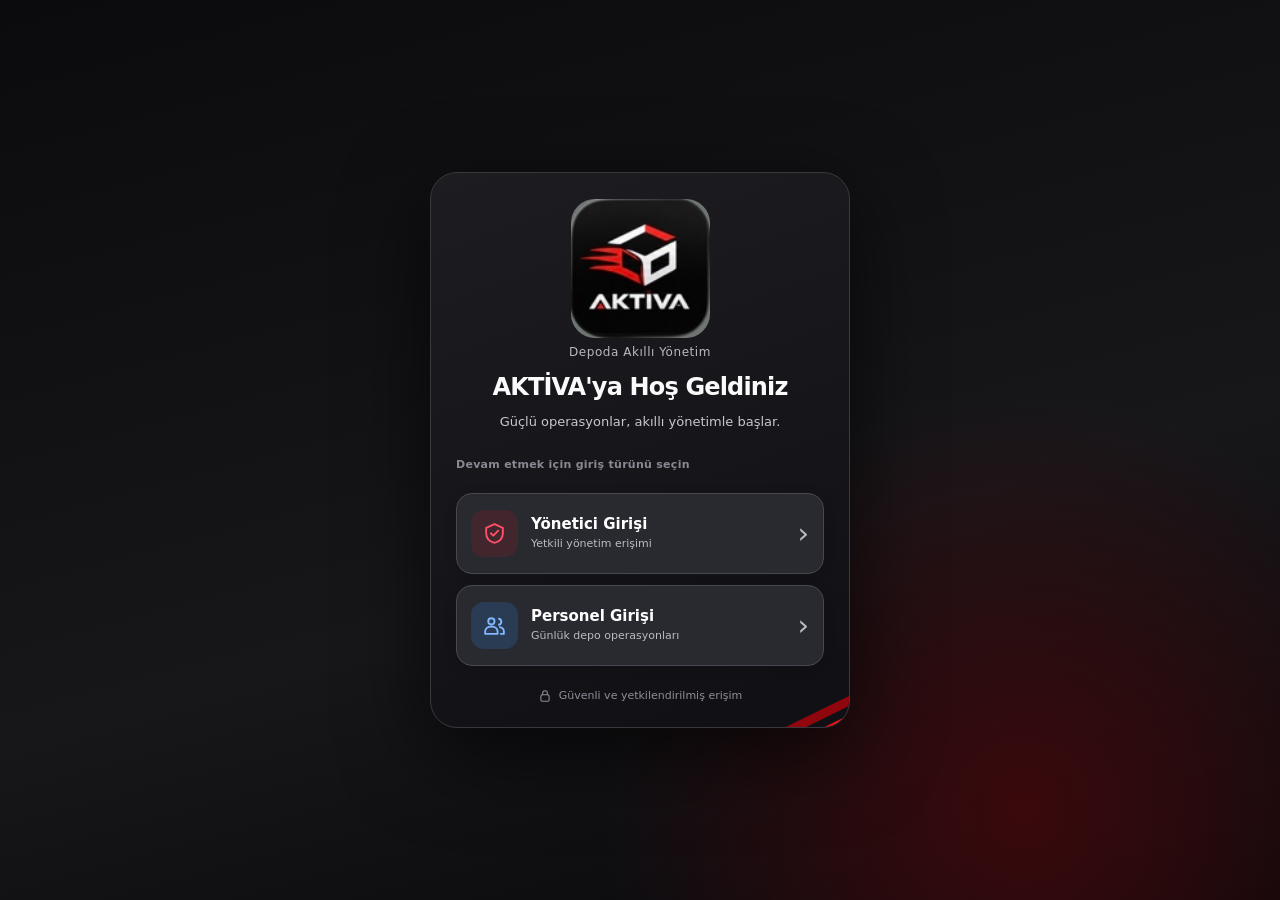
<file: index.html>
<!doctype html><html lang="tr"><head><meta charset="utf-8"><meta name="viewport" content="width=device-width,initial-scale=1"><meta name="theme-color" content="#b91c1c"><title>AKTİVA | Depo Yönetim Sistemi</title><meta name="apple-mobile-web-app-title" content="AKTİVA"><link rel="apple-touch-icon" href="aktiva-logo.png"><link rel="icon" type="image/png" href="aktiva-logo.png"><link rel="manifest" href="manifest.webmanifest"><style>
:root{font-family:system-ui,-apple-system,Arial,sans-serif;color:#17202a;background:#f3f5f8}*{box-sizing:border-box}body{margin:0}.wrap{max-width:980px;margin:auto;padding:16px}header{display:flex;align-items:center;justify-content:space-between;gap:12px}h1{font-size:23px;margin:0}h2{font-size:18px}h3{font-size:15px}p,.muted{color:#64748b;font-size:13px}.card{background:white;border:1px solid #e2e8f0;border-radius:15px;padding:16px;margin:12px 0;box-shadow:0 2px 10px #00000006}.grid{display:grid;grid-template-columns:repeat(2,minmax(0,1fr));gap:12px}.row{display:flex;justify-content:space-between;align-items:center;gap:10px;flex-wrap:wrap}button{border:0;border-radius:9px;padding:11px 14px;background:#b91c1c;color:white;font-weight:700;cursor:pointer}button.alt{background:#e8edf3;color:#17202a}button:disabled{opacity:.5;cursor:wait}input,select,textarea{width:100%;padding:10px;border:1px solid #cbd5e1;border-radius:9px;font:inherit;margin-top:5px}label{display:block;font-size:13px;font-weight:650;margin:8px 0}.hidden{display:none!important}.pill{display:inline-block;padding:5px 9px;border-radius:30px;background:#fff3c4;color:#7c5500;font-size:12px}.pill.done{background:#dcfce7;color:#166534}.entry{padding:12px;border:1px solid #e2e8f0;border-radius:10px;margin:8px 0;cursor:pointer}.entry:hover{border-color:#b91c1c}.product{background:#f8fafc;border-radius:10px;padding:12px;margin:10px 0}.stat{background:#f1f5f9;border-radius:10px;padding:10px;flex:1;min-width:95px}.stat b{display:block;font-size:22px}.alert{padding:11px;border-radius:10px;background:#fff7ed;color:#9a3412;margin:10px 0}.success{background:#ecfdf5;color:#166534}.small{font-size:12px}.bar{display:flex;gap:8px;flex-wrap:wrap}.bar button{flex:1}.red{color:#b91c1c}.topbadge{font-size:12px;color:#64748b}.numbers{display:flex;gap:9px;flex-wrap:wrap}@media(max-width:600px){.grid{grid-template-columns:1fr}.wrap{padding:11px}}
.ocr-table{width:100%;border-collapse:collapse}.ocr-table td{padding:5px;vertical-align:top}.ocr-table input{min-width:0}.ocr-preview{max-width:100%;max-height:240px;object-fit:contain;border-radius:10px}.ocr-progress{font-weight:650;color:#9a3412}.adminstats{display:grid;grid-template-columns:repeat(auto-fit,minmax(130px,1fr));gap:10px}.adminstat{padding:14px;background:#f1f5f9;border-radius:12px}.adminstat b{display:block;font-size:25px;margin-top:5px}.admin-table{width:100%;border-collapse:collapse;font-size:13px}.admin-table th,.admin-table td{padding:9px;border-bottom:1px solid #e2e8f0;text-align:left}body.picker-only [data-mal-kabul="1"],body.admin-role [data-mal-kabul="1"]{display:none!important}.v9tabs{display:flex;flex-wrap:wrap;gap:6px;margin:10px 0}.v9entry,.v9detail{padding:12px;margin:8px 0;border:1px solid #ddd;border-radius:9px;background:white}.v9pill{padding:3px 8px;border-radius:8px;background:#eee}.v9warning{padding:9px;background:#fff0c7;color:#713b00}.v9detail{border:2px solid #b91c1c}.v9detail button{margin:4px}.v9tabs button{font-size:13px}body[data-role="picker"] #v8Panel,body[data-role="mover"] #v8Panel,body[data-role="admin"] #v8Panel{display:none!important}
body[data-role="checker"] #pickingModule,body[data-role="shipping"] #pickingModule,body[data-role="mover"] #pickingModule{display:none!important}
body[data-role="picker"] [data-mal-kabul],body[data-role="checker"] [data-mal-kabul],body[data-role="shipping"] [data-mal-kabul],body[data-role="mover"] [data-mal-kabul]{display:none!important}

/* AKTİVA forkliftçi ana ekran son tasarım */
body[data-role="fork"] #ak-fork-host .afv-logo{font-size:clamp(20px,2.7vw,32px);font-weight:900;letter-spacing:.04em;color:#fff;white-space:nowrap}
body[data-role="fork"] #ak-fork-host .afv-logo em{font-style:normal;color:#ffd139}
body[data-role="fork"] #ak-fork-host .afv-side-brand{margin-bottom:14px}
body[data-role="fork"] #ak-fork-host .afv-main{padding-top:12px}
body[data-role="fork"] #ak-fork-host .af-head{margin-top:0}
body[data-role="fork"] #ak-fork-host .af-head h2{font-size:clamp(22px,3vw,32px)}
body[data-role="fork"] #ak-fork-host .afv-dashboard-stats{display:grid;grid-template-columns:repeat(2,minmax(0,1fr));gap:12px;max-width:900px;margin:18px auto}
body[data-role="fork"] #ak-fork-host .afv-summary{display:flex;flex-direction:column;gap:7px;background:rgba(9,27,45,.91);border:1px solid #44637d;padding:18px;border-radius:15px}
body[data-role="fork"] #ak-fork-host .afv-summary>span{font-weight:700;color:#edf3fb}
body[data-role="fork"] #ak-fork-host .afv-summary>strong{font-size:28px;color:#ffd139}
body[data-role="fork"] #ak-fork-host .afv-summary>small{color:#bfcbd7}
body[data-role="fork"] #ak-fork-host .afv-latest{grid-column:1/-1}
body[data-role="fork"] #ak-fork-host .afv-latest>strong{font-size:16px;line-height:1.45;color:white}
body[data-role="fork"] #ak-fork-host .af-head .af-bar button{background:#1c3146!important;border-color:#456077!important;color:#f8fafc!important}
@media(max-width:480px){body[data-role="fork"] #ak-fork-host .afv-logo{font-size:19px}body[data-role="fork"] #ak-fork-host .afv-summary{padding:12px}body[data-role="fork"] #ak-fork-host .afv-summary>strong{font-size:24px}body[data-role="fork"] #ak-fork-host .af-head h2{font-size:22px}}
</style><style id="aktivaDesign">body{background:radial-gradient(circle at 90% 5%,#26334b 0,transparent 36%),linear-gradient(160deg,#0e1728,#1a2638 58%,#131b2b)!important;background-attachment:fixed!important;color:#e7edf7}body:before{content:"";position:fixed;inset:0;pointer-events:none;opacity:.055;background-image:repeating-linear-gradient(45deg,transparent 0 42px,#fff 43px,#fff 44px,transparent 45px 90px);z-index:-1}.wrap{max-width:1160px}header{background:#111e31!important;border:1px solid #35445b;border-radius:18px;padding:18px 20px!important;box-shadow:0 14px 38px #0003;margin:16px 0!important}header h1{color:#fff!important;font-size:clamp(20px,4.6vw,30px)!important;line-height:1.2}header p,.aktiva-subtitle{color:#b9c6d8!important;font-size:12px}.aktiva-mark{display:inline-grid;place-items:center;width:42px;height:42px;background:#b91c1c;color:#fff;border-radius:12px;margin-right:7px;box-shadow:0 5px 16px #b91c1c66}.card{background:#f8fafc!important;color:#17233a!important;border:1px solid #dce4ee!important;border-radius:17px!important;box-shadow:0 9px 24px #0002!important}.card .card{background:#fff!important}.topbadge{color:#f1f5f9!important;overflow-wrap:anywhere;max-width:45%;font-size:12px}button{border-radius:10px!important}input,select,textarea{border-radius:9px!important}input:focus,select:focus,textarea:focus{outline:2px solid #b91c1c66!important}.v9entry{border-radius:14px!important;border-color:#d7e1ed!important;box-shadow:0 4px 12px #17233a10}.v9entry b{color:#14213b}.v9detail{border-radius:14px!important}@media(max-width:650px){header{gap:12px;align-items:flex-start!important;flex-wrap:wrap!important}.topbadge{max-width:100%}.wrap{padding:10px!important}.card{padding:15px!important}}</style><style id="aktivaReceivingStyle">body[data-role="count"] #ocrPanel{display:none!important}body[data-role="count"] #detail .product{border:1px solid #e2e8f0;background:#fff}body[data-role="count"] #receivingDate{font-weight:650}body[data-role="count"] #receivingSummary{padding:8px 0}body[data-role="count"] #detail .stat{background:#f1f5f9}body[data-role="fork"] #detail .product p{display:none}</style><style id="aktivaDesign">
:root{--aktiva-red:#ed111b;--aktiva-black:#090a0e}
body{background:radial-gradient(ellipse at 75% 0%,#242329 0%,#101014 36%,#08090b 78%)!important;color:#f6f6f7}
body:before{opacity:.025!important}
header{background:linear-gradient(125deg,#17171b,#0b0b0d)!important;border:1px solid #34343b!important;border-bottom:2px solid #c81019!important;box-shadow:0 14px 35px #0007!important}
header h1{display:flex;align-items:center;gap:12px;font-weight:850;letter-spacing:.035em}
.aktiva-header-logo{width:57px;height:57px;object-fit:cover;object-position:center;border-radius:13px}
header p,.aktiva-subtitle{color:#c8c8cc!important}
button:not(.alt){background:linear-gradient(105deg,#a90009,#f10b18)!important;box-shadow:0 4px 15px #b8001526}
button.alt{background:#eceef1!important;color:#20232a!important}
button:hover:not(:disabled){filter:brightness(1.08)}
.card{border-radius:16px!important}
#app>.card:first-child{border-left:4px solid var(--aktiva-red)!important}
#adminNavigation h2{color:#141414}
#adminNavigation button,#adminCategory button:not(.alt){transition:transform .15s ease}
#adminNavigation button:active,#adminCategory button:active{transform:scale(.98)}
.aktiva-login-brand{display:none}
body:has(#login:not(.hidden)){min-height:100dvh;background:radial-gradient(circle at 80% 90%,#3a090c 0,transparent 32%),linear-gradient(165deg,#0b0b0e,#17171a 60%,#08080b)!important}
body:has(#login:not(.hidden)) .wrap{max-width:100%;min-height:100dvh;display:flex;flex-direction:column;align-items:center;justify-content:center;padding:24px!important}
body:has(#login:not(.hidden)) header,body:has(#login:not(.hidden)) footer{display:none!important}
body:has(#login:not(.hidden)) #login{display:block;width:min(100%,410px);margin:0!important;padding:25px 25px 32px!important;background:linear-gradient(160deg,#1d1d21,#101014)!important;border:1px solid #38383d!important;border-radius:27px!important;box-shadow:0 25px 85px #000a!important;color:#f8f8f8!important;position:relative;overflow:hidden}
body:has(#login:not(.hidden)) #login:after{content:"";position:absolute;right:-28px;bottom:-18px;width:140px;height:9px;background:#ed111b;transform:rotate(-26deg);box-shadow:0 -17px 0 #8f070c;pointer-events:none}
#login .aktiva-login-brand{display:flex;flex-direction:column;align-items:center;justify-content:center;gap:3px;margin:4px auto 22px;text-align:center}
#login .aktiva-login-brand img{width:min(66%,225px);height:auto;aspect-ratio:239/244;object-fit:cover;border-radius:25px}
#login .aktiva-login-brand p{color:#c9c9ce!important;letter-spacing:.045em;font-size:13px;margin:0}
#login h2{font-size:15px;text-align:center;color:#dedee2;margin:6px 0 21px;font-weight:600}
#login label{color:#d7d7db;font-size:13px;font-weight:550;margin:13px 0}
#login input{background:#29292e!important;color:#fff!important;border:1px solid #45454b!important;border-radius:13px!important;min-height:47px;margin-top:8px;padding:12px 14px}
#login input::placeholder{color:#8c8c92}
#login input:focus{outline:2px solid #ed111b!important;border-color:#ed111b!important}
#login form button[type=submit]{display:block;width:100%;padding:14px;margin-top:23px;border-radius:13px!important;font-size:15px}
@media(min-width:800px){body:has(#login:not(.hidden)) #login{width:410px}}
@media(max-width:600px){header{padding:13px!important}.aktiva-header-logo{width:47px;height:47px}body:has(#login:not(.hidden)) .wrap{padding:18px!important}body:has(#login:not(.hidden)) #login{padding:21px!important}}

/* AKTİVA V9 · Login Welcome + role-based entry chooser: only #login scoped */
body:has(#login:not(.hidden)) #login{width:min(100%,420px)!important;padding:26px 25px 24px!important}
#login .aktiva-login-brand{margin:0 auto 13px!important;gap:7px}
#login .aktiva-login-brand img{width:139px!important;height:139px!important;aspect-ratio:1!important;border-radius:24px!important;object-fit:cover!important}
#login .aktiva-login-brand p{font-size:12px!important;color:#b8b8c0!important}
#login .ak-login-welcome{text-align:center;margin:8px auto 25px;max-width:330px}
#login .ak-login-welcome h2{font-size:clamp(20px,5.3vw,24px)!important;line-height:1.25!important;letter-spacing:-.035em;font-weight:780!important;color:#fafafa!important;margin:0 0 10px!important}
#login .ak-login-welcome p{color:#c7c7d0!important;font-size:13px!important;line-height:1.55!important;margin:0!important}
#login .ak-login-caption{font-size:11px!important;font-weight:700;letter-spacing:.025em;color:#898993!important;text-align:left;margin:0 0 11px!important}
#login .ak-login-entry-picker{display:grid;gap:11px}
#login .ak-login-entry{width:100%;display:flex;align-items:center;gap:13px;min-height:81px;padding:13px 14px!important;text-align:left;color:#fff!important;background:#292a30!important;background-image:none!important;border:1px solid #484950!important;border-radius:16px!important;box-shadow:0 2px 12px #0002!important;font-family:inherit}
#login .ak-login-entry:hover{border-color:#797b84!important;background:#323239!important}
#login .ak-login-entry:focus-visible,#login .ak-login-back:focus-visible{outline:2px solid #ff4151!important;outline-offset:2px!important}
#login .ak-login-entry:active{transform:scale(.99)}
#login .ak-login-entry-icon{display:flex;align-items:center;justify-content:center;flex-shrink:0;width:47px;height:47px;border-radius:13px;background:#41262e;color:#ff5068}
#login .ak-login-entry-icon svg{width:25px;height:25px}
#login .ak-login-entry-staff .ak-login-entry-icon{background:#293c54;color:#81b7ff}
#login .ak-login-entry-copy{display:flex;min-width:0;flex:1;flex-direction:column;gap:4px}
#login .ak-login-entry-copy strong{font-size:15px;line-height:1.2;color:#fff;font-weight:740}
#login .ak-login-entry-copy small{font-size:11px;line-height:1.3;color:#babac3;font-weight:450}
#login .ak-login-entry-arrow{font-size:29px;font-weight:400;color:#bbbcc3;line-height:1}
#login .ak-login-footnote{display:flex;gap:7px;align-items:center;justify-content:center;margin:23px auto 0;color:#8e8e99;font-size:11px}
#login .ak-login-footnote svg{width:14px;height:14px}
#login .ak-login-form-wrap{margin-top:0}
#login .ak-login-back{background:transparent!important;background-image:none!important;color:#b2b2bc!important;box-shadow:none!important;border:0!important;font-size:12px;padding:5px 0!important;margin:0 0 19px}
#login .ak-login-form-wrap h2{font-size:19px!important;margin:0 0 5px!important;font-weight:730;text-align:left!important;color:#fff!important}
#login .ak-login-form-desc{color:#acadb7!important;margin:0 0 18px;font-size:12px!important}
#login .ak-login-form-wrap label{margin:13px 0 0!important;font-size:12px!important}
#login .ak-login-form-wrap input{margin-top:7px!important;min-height:47px!important}
#login .ak-login-password-box{position:relative;display:block}
#login .ak-login-password-box input{padding-right:80px!important}
#login .ak-login-show-password{position:absolute;right:8px;bottom:5px;padding:7px 9px!important;min-width:58px;background:transparent!important;background-image:none!important;color:#b8b8c2!important;box-shadow:none!important;font-size:11px;font-weight:650}
#login .ak-login-error{font-size:12px!important;color:#ffb7bf!important;background:#471c27!important;border:1px solid #6e2d3c!important;border-radius:9px!important;padding:10px;margin:12px 0 0!important;line-height:1.45}
#login .ak-login-form-wrap button[type=submit]{margin-top:20px!important}
#login .ak-login-form-wrap button[type=submit] span{margin-left:6px}
@media(max-width:600px){body:has(#login:not(.hidden)) #login{padding:23px 20px 23px!important}}
@media(max-height:700px){body:has(#login:not(.hidden)) .wrap{justify-content:flex-start;padding-top:18px!important;padding-bottom:18px!important}#login .aktiva-login-brand img{width:106px!important;height:106px!important}#login .ak-login-welcome{margin-bottom:17px!important}#login .ak-login-entry{min-height:72px}}
@media(prefers-reduced-motion:reduce){#login .ak-login-entry{transition:none!important}}
</style><style id="aktivaCountSimplified">
body[data-role="count"] header{max-width:580px;margin:10px auto!important;padding:12px!important}
body[data-role="count"] header h1{font-size:20px!important}
body[data-role="count"] #aktivaRoleTitle{font-size:0!important}
body[data-role="count"] #aktivaRoleTitle:after{content:'AKTİVA';font-size:21px}
body[data-role="count"] .wrap{max-width:610px}
body[data-role="count"] #app>section.card.row:first-child{display:none!important}
body[data-role="count"] #app>[data-mal-kabul],body[data-role="count"] #createPanel,body[data-role="count"] #detail,body[data-role="count"] #ocrPanel,body[data-role="count"] #v8Panel{display:none!important}
body[data-role="count"] .card{background:#1c1f24!important;color:#fff!important}
#aktivaCountUI{color:#fff;display:flex;flex-direction:column;gap:13px;padding:4px 0 16px}
#aktivaCountUI.hidden{display:none!important}
#aktivaCountUI button{font:inherit;cursor:pointer;border-radius:12px;box-shadow:none!important}
.ak-user{display:flex;align-items:center;gap:12px;background:#1c1f24;padding:14px;border-radius:16px}
.ak-user>div{display:flex;flex-direction:column;gap:3px}.ak-user small,.ak-tile small{color:#aeb4bd;font-size:12px}.ak-user strong{font-size:17px}.ak-avatar{width:44px;height:44px;display:grid;place-items:center;border-radius:50%;background:#34373d;font-size:22px}
#aktivaCountUI .ak-tile{width:100%;display:flex;flex-direction:column;align-items:center;justify-content:center;gap:7px;padding:22px 14px;min-height:116px;background:#292d33!important;color:#fff!important;border:1px solid #45484e!important}
#aktivaCountUI .ak-tile.ak-primary{background:#c8232c!important;border:0!important}.ak-tile strong{font-size:17px}.ak-tile-icon{font-size:27px}
.ak-heading{display:flex;justify-content:space-between;align-items:center;gap:8px}.ak-heading h2{color:#fff;margin:4px 0;font-size:18px}
#aktivaCountUI .ak-back,#aktivaCountUI .ak-outline{background:#292d33!important;color:#fff!important;border:1px solid #565a63!important;padding:11px 15px}
#aktivaCountUI label{color:#e5e7eb;font-size:13px;margin:10px 0;display:block}
#aktivaCountUI input{background:#292d33!important;border:1px solid #484b52!important;color:#fff!important;padding:12px;min-height:45px}
#aktivaCountUI input::placeholder{color:#9298a3}
#aktivaCountUI .ak-two{display:grid;grid-template-columns:1fr 1fr;gap:10px}
#aktivaCountUI .ak-submit{background:#c8232c!important;color:white!important;padding:13px 16px;border:0!important}
#aktivaCountUI #ak-form{display:flex;flex-direction:column;gap:6px}
.ak-line,.ak-shipment,.ak-successes{background:#292d33;border-radius:14px;padding:13px}
.ak-line{display:flex;justify-content:space-between;align-items:center;margin:6px 0}.ak-line strong,.ak-line small,.ak-shipment-head strong,.ak-shipment-head small,.ak-product strong,.ak-product small{display:block}.ak-line small,.ak-shipment-head small,.ak-product small{color:#b7bac2;margin-top:5px;font-size:12px}
#aktivaCountUI .ak-remove{background:transparent!important;color:#ff9c9c!important;padding:8px}
#aktivaCountUI .ak-suggestion{display:block;background:#33363d!important;color:#fff!important;width:100%;text-align:left;padding:10px;margin:2px 0}
#aktivaCountUI .ak-shipment-head{background:transparent!important;color:#fff!important;border:0!important;padding:3px;text-align:left;width:100%}
.ak-product{border-top:1px solid #484b52;margin-top:12px;padding-top:12px}
.ak-complete{display:flex;align-items:center;justify-content:space-between;gap:9px;margin-top:10px}.ak-complete span{font-size:12px;color:#a5e6b8}
#aktivaCountUI .ak-complete button{background:#c8232c!important;color:#fff!important;padding:9px 12px;white-space:nowrap}
.ak-edit-form{background:#1c1f24;padding:10px;border-radius:10px;margin-top:10px}
.ak-successes{margin-top:7px}.ak-success-title{font-weight:700;font-size:14px;display:flex;justify-content:space-between;gap:6px}.ak-success-title span{font-size:11px;color:#b7bac2;font-weight:400}
.ak-metrics{display:grid;grid-template-columns:repeat(3,minmax(0,1fr));gap:8px;margin-top:12px}.ak-metrics>div{background:#1c1f24;border-radius:10px;text-align:center;padding:12px 4px}.ak-metrics strong{font-size:23px;display:block}.ak-metrics small{color:#b7bac2;font-size:11px}.ak-successes p{font-size:13px;color:#d1d5db;margin:12px 0 0}
.ak-message{background:#283b30;color:#d7ffe5;padding:12px;border-radius:10px;font-size:13px}
@media(max-width:420px){body[data-role="count"] header .aktiva-header-logo{width:42px;height:42px}body[data-role="count"] header .topbadge{font-size:11px;max-width:42%}.ak-complete span{max-width:55%}}
body[data-role="count"] .wrap,body[data-role="count"] #app{max-width:100%;min-width:0;overflow-x:hidden}body[data-role="count"] #aktivaCountUI{width:100%;max-width:100%;min-width:0}</style><style id="aktivaStartupStyle">
html,body{max-width:100%;overflow-x:hidden}
#aktivaStartup{position:fixed;inset:0;z-index:2147483000;background:radial-gradient(ellipse at 50% 35%,#292c32 0%,#101114 70%);display:flex;align-items:center;justify-content:center;color:#fff;font-family:system-ui,-apple-system,sans-serif;transition:opacity .35s ease,visibility .35s ease;overflow:hidden}
#aktivaStartup.ak-loaded{opacity:0;visibility:hidden;pointer-events:none}
.ak-loading-content{width:min(92vw,440px);text-align:center;padding:24px}
.ak-loading-brand{font-weight:900;letter-spacing:.17em;font-size:clamp(28px,7vw,40px);margin-bottom:7px}
.ak-loading-brand span{color:#f0444e}
.ak-loading-sub{font-size:12px;color:#c2c6cc;letter-spacing:.06em}
.ak-truck-scene{position:relative;height:125px;margin:26px auto 10px;overflow:hidden}
.ak-truck{position:absolute;bottom:28px;left:50%;font-size:69px;line-height:1;transform:translateX(-50%);animation:ak-drive .75s ease-in-out infinite alternate;filter:drop-shadow(0 7px 8px #0008)}
.ak-road{position:absolute;bottom:14px;left:0;right:0;height:4px;border-radius:3px;background:#555a61;overflow:hidden}
.ak-road:after{content:"";display:block;height:100%;width:200%;background:repeating-linear-gradient(90deg,#f0444e 0 28px,transparent 28px 58px);animation:ak-roadmove 1s linear infinite}
.ak-loading-text{font-size:16px;font-weight:650;margin:16px 0 12px}
.ak-loading-dots:after{content:"";animation:ak-dots 1.5s steps(4,end) infinite}
.ak-loading-track{height:5px;border-radius:9px;background:#30343a;overflow:hidden;margin:auto;max-width:260px}
.ak-loading-track:before{content:"";display:block;width:38%;height:100%;background:#e02c39;border-radius:9px;animation:ak-progress 1.7s ease-in-out infinite}
@keyframes ak-drive{from{transform:translateX(calc(-50% - 6px)) translateY(0)}to{transform:translateX(calc(-50% + 6px)) translateY(-4px)}}
@keyframes ak-roadmove{to{transform:translateX(-58px)}}
@keyframes ak-progress{0%{transform:translateX(-110%)}100%{transform:translateX(360%)}}
@keyframes ak-dots{0%{content:""}25%{content:"."}50%{content:".."}75%,100%{content:"..."}}
@media(prefers-reduced-motion:reduce){.ak-truck,.ak-road:after,.ak-loading-track:before,.ak-loading-dots:after{animation:none}}
</style><style id="aktivaLoginTransitionFix">
body[data-role="count"] #app > :not(#aktivaCountUI):not(#message):not(#akd-dashboard){display:none!important}
body.aktiva-booting #app{visibility:hidden!important}
html,body,.wrap,#app{max-width:100%;min-width:0;overflow-x:clip}
</style><style id="aktivaMobileViewportFix">
/* AKTIVA: prevent document-level sideways scrolling on iOS and Android. */
html{width:100%;max-width:100%;overflow-x:clip;background:#090a0e;overscroll-behavior-x:none}
body{width:100%;max-width:100%;min-width:0;margin:0;overflow-x:clip;background-color:#090a0e!important;overscroll-behavior-x:none}
.wrap,#app,header,#aktivaCountUI{width:100%;max-width:100%;min-width:0}
.wrap{margin-left:auto;margin-right:auto}
header,header>div,.ak-user,.ak-user>div,.ak-shipment,.ak-product,.ak-line,.ak-successes{min-width:0;max-width:100%}
header .topbadge{min-width:0;max-width:100%;overflow-wrap:anywhere;word-break:break-word}
#aktivaCountUI *{box-sizing:border-box}
#aktivaCountUI .ak-two,#aktivaCountUI .ak-metrics{min-width:0;max-width:100%;grid-template-columns:repeat(2,minmax(0,1fr))}
#aktivaCountUI .ak-metrics{grid-template-columns:repeat(3,minmax(0,1fr))}
#aktivaCountUI .ak-two>*,#aktivaCountUI .ak-metrics>*,#aktivaCountUI .ak-complete>*{min-width:0}
#aktivaCountUI input,#aktivaCountUI textarea,#aktivaCountUI select{max-width:100%;min-width:0}
#aktivaCountUI .ak-heading,#aktivaCountUI .ak-complete{flex-wrap:wrap}
#aktivaCountUI .ak-user{overflow:hidden}
#aktivaCountUI .ak-user strong,#aktivaCountUI .ak-user small{overflow-wrap:anywhere}
@media(max-width:420px){header{padding:12px!important}header h1{min-width:0}#aktivaCountUI .ak-metrics strong{font-size:20px}}
</style><style id="aktivaSyncBadgeStyle">
body[data-role="count"] #aktivaSyncBadge{display:flex!important;align-items:center;gap:9px;width:min(100% - 22px,580px);margin:-2px auto 12px;padding:10px 13px;border:1px solid #343b43;border-radius:12px;background:#191e23;color:#d5e0e5;font-size:12px;line-height:1.5;overflow-wrap:anywhere}
#aktivaSyncBadge.hidden{display:none!important}.ak-sync-dot{flex:0 0 8px;width:8px;height:8px;background:#4ade80;border-radius:50%;box-shadow:0 0 0 3px #4ade8020}
#aktivaSyncBadge.ak-sync-error .ak-sync-dot{background:#f87171;box-shadow:0 0 0 3px #f8717120}
body[data-role="count"] #message:empty{display:none!important}
body[data-role="count"] #message .alert.success{display:none!important}
html,body{background-color:#090a0e!important}
</style><style id="aktiva-forklift-clean-layout">body[data-role="fork"] #app:has(#ak-fork-host .afv-shell) > :not(#ak-fork-host){display:none!important}body[data-role="fork"] #pickingModule,body[data-role="fork"] #v9Panel,body[data-role="fork"] #v8Panel,body[data-role="fork"] #incomingPanel,body[data-role="fork"] #incomingNotification,body[data-role="fork"] #message{display:none!important}body[data-role="fork"] #ak-fork-host{display:block!important}</style><style id="aktivaForkliftApproachStyle">
/* Role unknown: never show a truck before learning whether this is a forklift session. */
#aktivaStartup:not(.ak-role-truck) .ak-truck-scene{display:none!important}
#aktivaStartup.ak-fork-intro{background:#090e16}
#aktivaStartup.ak-fork-intro .ak-loading-content{display:none!important}
.ak-fork-intro-scene{display:none;position:absolute;inset:0;overflow:hidden;background:#080e16}
.ak-fork-intro .ak-fork-intro-scene{display:block}
.ak-fork-photo{position:absolute;inset:-5%;background-image:linear-gradient(180deg,transparent 72%,#060b14b8 100%),url('forklift-gercekci.webp');background-position:center center;background-size:cover;transform-origin:50% 59%;animation:ak-real-fork-drive 3s cubic-bezier(.20,.04,.61,1) both;will-change:transform;}
.ak-fork-intro-title{position:absolute;z-index:2;top:10%;left:0;right:0;text-align:center;font-size:clamp(29px,8vw,47px);font-weight:900;letter-spacing:.12em;color:white;text-shadow:0 3px 18px #000,0 2px 8px #000;animation:ak-fork-title-real 3s both}
.ak-fork-intro-title span{color:#ed3c48}
.ak-fork-intro-caption{position:absolute;z-index:2;bottom:10%;left:0;right:0;text-align:center;font-size:13px;font-weight:700;letter-spacing:.15em;color:#fff;text-shadow:0 2px 10px #000}
@keyframes ak-real-fork-drive{0%{transform:scale(.78) translateY(4%)}30%{transform:scale(1) translateY(0)}72%{transform:scale(1.50) translateY(2%)}100%{transform:scale(2.45) translateY(7%)}}
@keyframes ak-fork-title-real{0%,30%{opacity:0;transform:translateY(-12px)}55%,100%{opacity:1;transform:translateY(0)}}
@media(prefers-reduced-motion:reduce){.ak-fork-photo,.ak-fork-intro-title{animation:none!important}.ak-fork-photo{transform:scale(1.2)}}
</style><style id="aktivaForkProfessionalPanel">
body[data-role="fork"]{background:#08111e!important;color:#fff!important}
body[data-role="fork"]:before{display:none!important}
body[data-role="fork"] .wrap{max-width:none!important;padding:0!important}
body[data-role="fork"] .wrap>header{display:none!important}
body[data-role="fork"] #app{padding:0!important}
body[data-role="fork"] #ak-fork-host{position:relative;isolation:isolate;max-width:none!important;width:100%;margin:0!important;min-height:100dvh;border:0!important;border-radius:0!important;background:#091727!important;padding:0!important;overflow:hidden;color:#fff!important}
body[data-role="fork"] #ak-fork-host:before{content:"";position:fixed;inset:0;background:linear-gradient(90deg,rgba(3,11,20,.67),rgba(4,12,22,.38)),url('forklift-depo-arkaplan.webp') center center/cover no-repeat;filter:blur(12px);transform:scale(1.08);z-index:-1;pointer-events:none}
body[data-role="fork"] #ak-fork-host .afv-shell{display:grid;grid-template-columns:235px minmax(0,1fr);min-height:100dvh}
body[data-role="fork"] #ak-fork-host .afv-sidebar{background:rgba(4,16,29,.92);border-right:1px solid #34516a;display:flex;flex-direction:column;gap:7px;padding:22px 12px}
body[data-role="fork"] #ak-fork-host .afv-side-brand{display:flex;flex-direction:column;align-items:center;font-size:24px;letter-spacing:.1em;font-weight:900;margin-bottom:20px;color:#fff}
body[data-role="fork"] #ak-fork-host .afv-a{color:#ffcf30;font-size:53px;line-height:1}
body[data-role="fork"] #ak-fork-host .afv-side-brand small{font-size:12px;letter-spacing:.34em}
body[data-role="fork"] #ak-fork-host .afv-menu{display:flex;gap:10px;align-items:center;text-align:left;width:100%;background:#091725!important;border:1px solid #254159!important;color:#fff!important;padding:13px 11px!important;border-radius:10px!important;font-weight:650!important}
body[data-role="fork"] #ak-fork-host .afv-menu.selected{background:#ffd139!important;color:#07121e!important;border-color:#ffd139!important}
body[data-role="fork"] #ak-fork-host .afv-icon{font-size:24px;min-width:28px;text-align:center}
body[data-role="fork"] #ak-fork-host .afv-main{min-width:0;padding:22px clamp(14px,3vw,42px) 60px}
body[data-role="fork"] #ak-fork-host .afv-brand{text-align:center;display:flex;align-items:center;flex-direction:column;font-size:40px;font-weight:900;letter-spacing:.08em;margin:12px auto 30px;text-shadow:0 2px 15px #000a}
body[data-role="fork"] #ak-fork-host .afv-brand small{font-size:15px;letter-spacing:.34em;font-weight:650}
body[data-role="fork"] #ak-fork-host .afv-cards{display:grid;grid-template-columns:repeat(4,minmax(0,1fr));gap:15px;max-width:1200px;margin:28px auto}
body[data-role="fork"] #ak-fork-host .afv-card{min-height:190px;display:flex;flex-direction:column;align-items:center;justify-content:center;gap:12px;background:linear-gradient(160deg,#173650eF,#091d2feF)!important;border:1px solid #3c769c!important;border-bottom:5px solid #ffcd2b!important;border-radius:16px!important;color:#fff!important;padding:20px 12px!important;box-shadow:0 15px 35px #0007;font-weight:700;text-align:center}
body[data-role="fork"] #ak-fork-host .afv-card-icon{font-size:55px;line-height:1}
body[data-role="fork"] #ak-fork-host .afv-arrow{color:#ffd02e;font-size:30px;line-height:1}
body[data-role="fork"] #ak-fork-host .afv-stats{display:flex;gap:12px;justify-content:center;flex-wrap:wrap;color:#eaf1fc;font-size:13px}
body[data-role="fork"] #ak-fork-host .afv-stats span{border:1px solid #3c536d;background:#06182dd9;border-radius:12px;padding:12px 16px}
body[data-role="fork"] #ak-fork-host .af-head{background:#071929cd;border:1px solid #34516a;border-radius:15px;padding:14px;margin-bottom:18px}
body[data-role="fork"] #ak-fork-host .af-card,body[data-role="fork"] #ak-fork-host .af-stat{background:#0b2134ed!important}
body[data-role="fork"] #ak-fork-host button:not(.afv-card):not(.afv-menu){background:#17344c;color:#fff;border:1px solid #426480}
body[data-role="fork"] #ak-fork-host button[data-place]{background:#d8a900!important;color:#0b1620!important}
@media(max-width:850px){body[data-role="fork"] #ak-fork-host .afv-shell{grid-template-columns:125px minmax(0,1fr)}body[data-role="fork"] #ak-fork-host .afv-menu{flex-direction:column;text-align:center;font-size:11px;gap:4px;padding:10px 3px!important}body[data-role="fork"] #ak-fork-host .afv-side-brand{font-size:16px}body[data-role="fork"] #ak-fork-host .afv-brand{font-size:30px}body[data-role="fork"] #ak-fork-host .afv-cards{grid-template-columns:repeat(2,minmax(0,1fr))}body[data-role="fork"] #ak-fork-host .afv-card{min-height:155px}body[data-role="fork"] #ak-fork-host .afv-card-icon{font-size:38px}}
@media(max-width:480px){body[data-role="fork"] #ak-fork-host .afv-shell{grid-template-columns:97px minmax(0,1fr)}body[data-role="fork"] #ak-fork-host .afv-sidebar{padding:14px 4px}body[data-role="fork"] #ak-fork-host .afv-main{padding:17px 9px 36px}body[data-role="fork"] #ak-fork-host .afv-menu{font-size:10px}body[data-role="fork"] #ak-fork-host .afv-brand{font-size:23px;margin:4px auto 18px}body[data-role="fork"] #ak-fork-host .afv-brand small{font-size:10px}body[data-role="fork"] #ak-fork-host .afv-cards{gap:8px}body[data-role="fork"] #ak-fork-host .afv-card{min-height:138px;font-size:12px;padding:10px 4px!important}body[data-role="fork"] #ak-fork-host .afv-card-icon{font-size:32px}body[data-role="fork"] #ak-fork-host .afv-side-brand{font-size:14px}body[data-role="fork"] #ak-fork-host .afv-side-brand small{font-size:8px}body[data-role="fork"] #ak-fork-host .af-head{padding:9px}}
</style><style id="aktiva-final-logo-icons">body[data-role="fork"] .afv-real-logo{display:block;width:100%;max-width:125px;height:auto;object-fit:contain;border-radius:12px;margin:auto}body[data-role="fork"] .afv-card-icon svg{width:43px;height:43px;color:#fff;display:block;margin:auto}body[data-role="fork"] .afv-latest strong{font-size:inherit!important;line-height:1.4!important;display:flex!important;flex-direction:column!important;gap:4px!important;overflow-wrap:anywhere}body[data-role="fork"] .afv-last-product{font-size:16px;font-weight:700;color:#fff}body[data-role="fork"] .afv-last-meta{font-size:12px;font-weight:400;color:#bac8d8}body[data-role="fork"] .afv-side-brand{padding:8px 3px!important}</style><style id="aktiva-forklift-refined-v2">
body[data-role="fork"] #ak-fork-host .afv-real-logo{border-radius:0!important;filter:none!important;max-width:125px}
body[data-role="fork"] #ak-fork-host .afv-top{background:transparent!important;border:0!important;padding:0!important;margin:0 0 18px!important;display:flex!important;align-items:center!important;justify-content:flex-end!important;gap:8px!important;flex-wrap:nowrap!important}
body[data-role="fork"] #ak-fork-host .afv-person{display:flex;align-items:center;gap:9px;border:1px solid #38556d;background:#08192bcc;border-radius:12px;padding:9px 11px;min-width:0}
body[data-role="fork"] #ak-fork-host .afv-person-symbol{font-size:19px;color:white}
body[data-role="fork"] #ak-fork-host .afv-person strong{display:block;font-size:13px;white-space:nowrap;overflow:hidden;text-overflow:ellipsis;max-width:170px}
body[data-role="fork"] #ak-fork-host .afv-person small{display:block;font-size:11px;color:#bac7d5}
body[data-role="fork"] #ak-fork-host .afv-tools{display:flex;gap:7px;flex-shrink:0}
body[data-role="fork"] #ak-fork-host .afv-tool{width:43px;height:43px;padding:10px!important;display:grid;place-items:center;border-radius:12px!important}
body[data-role="fork"] #ak-fork-host .afv-tool svg{width:21px;height:21px}
body[data-role="fork"] #ak-fork-host .afv-page-heading{font-size:clamp(23px,4vw,34px)!important;color:white!important;line-height:1.15;margin:10px 0 22px;font-weight:800}
body[data-role="fork"] #ak-fork-host .afv-card-icon svg{width:52px;height:52px;stroke:#fff}
body[data-role="fork"] #ak-fork-host .afv-latest .afv-last-content{margin-top:12px;border-top:1px solid #35536b;padding-top:11px}
body[data-role="fork"] #ak-fork-host .afv-last-row{display:flex;align-items:center;gap:10px;min-width:0}
body[data-role="fork"] #ak-fork-host .afv-last-box svg{width:30px;height:30px}
body[data-role="fork"] #ak-fork-host .afv-last-detail{display:flex;flex-direction:column;gap:3px;min-width:0;flex:1;border-left:2px solid #ffd02e;padding-left:10px}
body[data-role="fork"] #ak-fork-host .afv-last-product{font-size:15px!important;white-space:nowrap;overflow:hidden;text-overflow:ellipsis}
body[data-role="fork"] #ak-fork-host .afv-last-meta{font-size:12px!important;color:#b9c7d7}
body[data-role="fork"] #ak-fork-host .afv-last-clock{font-size:12px;color:#c2ceda;white-space:nowrap}
@media(max-width:480px){body[data-role="fork"] #ak-fork-host .afv-person{padding:7px 6px;gap:5px}body[data-role="fork"] #ak-fork-host .afv-person strong{max-width:95px;font-size:11px}body[data-role="fork"] #ak-fork-host .afv-person small{font-size:9px}body[data-role="fork"] #ak-fork-host .afv-tool{width:34px;height:36px;padding:7px!important}body[data-role="fork"] #ak-fork-host .afv-page-heading{font-size:24px!important}body[data-role="fork"] #ak-fork-host .afv-card-icon svg{width:44px;height:44px}}
</style><style id="aktiva-four-cards-restored">
/* Forklift ekranı: son görünüm düzeltmeleri */
body[data-role="fork"] #ak-fork-host .afv-cards{display:grid!important;grid-template-columns:repeat(2,minmax(0,1fr))!important;gap:12px!important;}
body[data-role="fork"] #ak-fork-host .afv-card{display:flex!important;visibility:visible!important;min-width:0!important;}
body[data-role="fork"] #ak-fork-host .afv-tool{background:#102638!important;border:1px solid #365b77!important;color:#fff!important;box-shadow:none!important;}
body[data-role="fork"] #ak-fork-host .afv-real-logo{border:0!important;border-radius:0!important;box-shadow:none!important;}
body[data-role="fork"] #ak-fork-host .afv-page-heading{color:#fff!important;}
body[data-role="fork"] #ak-fork-host .afv-card-icon svg{stroke:#fff!important;}
@media(max-width:480px){body[data-role="fork"] #ak-fork-host .afv-cards{gap:8px!important;}}
</style><style id="aktiva-two-detail-fix">body[data-role="fork"] #ak-fork-host .afv-person-symbol{display:inline-flex!important;align-items:center!important;justify-content:center!important;flex:0 0 24px!important;color:#fff!important}body[data-role="fork"] #ak-fork-host .afv-person-symbol svg{width:23px!important;height:23px!important;display:block!important}body[data-role="fork"] #ak-fork-host .afv-real-logo{background:transparent!important;border:0!important;border-radius:0!important;box-shadow:none!important;object-fit:contain!important}</style><style id="aktiva-professional-subpages">
/* AKTİVA forklift alt sayfa profesyonel görünüm - veritabanı mantığını değiştirmez */
body[data-role="fork"] #ak-fork-host .afv-main .af-back{background:#11283d!important;border:1px solid #315875!important;color:#e9f2fb!important;border-radius:12px!important;padding:10px 16px!important}
body[data-role="fork"] #ak-fork-host .af-pills{display:grid;grid-template-columns:repeat(3,minmax(0,1fr));gap:7px;margin:16px 0!important}
body[data-role="fork"] #ak-fork-host .af-pills button{min-width:0;background:#10273a!important;border:1px solid #31516a!important;border-radius:10px!important;color:#dce7f2!important;padding:12px 4px!important;font-size:13px!important}
body[data-role="fork"] #ak-fork-host .af-pills button.on{background:#ffce32!important;border-color:#ffce32!important;color:#071522!important}
body[data-role="fork"] #ak-fork-host .af-card{background:linear-gradient(150deg,#112c43,#091a2c)!important;border:1px solid #31516b!important;border-radius:17px!important;box-shadow:0 8px 24px #0003!important;padding:16px!important}
body[data-role="fork"] #ak-fork-host .af-card .af-title{font-size:17px!important}
body[data-role="fork"] #ak-fork-host .af-card button:not(.af-quiet),body[data-role="fork"] #ak-fork-host .af-inside button:not(.af-quiet){background:#ffd135!important;color:#0b1b2c!important;font-weight:800!important}
body[data-role="fork"] #ak-fork-host .af-card button.af-quiet{background:#1c3850!important;color:#fff!important;border:1px solid #41617b!important}
body[data-role="fork"] #ak-fork-host .af-status{background:#44391e!important;color:#ffd76b!important}
body[data-role="fork"] #ak-fork-host .af-status.active{background:#153c58!important;color:#82d2ff!important}
body[data-role="fork"] #ak-fork-host .af-status.done{background:#184438!important;color:#93efbd!important}
body[data-role="fork"] #ak-fork-host .af-search,body[data-role="fork"] #ak-fork-host input{background:#0c2337!important;border:1px solid #375873!important;border-radius:12px!important;color:#fff!important}
body[data-role="fork"] #ak-fork-host .af-note{background:#10283e!important;border:1px solid #304c63!important;color:#b8cadd!important}
body[data-role="fork"] #ak-fork-host .af-stat{background:#11283c!important;border:1px solid #31516a!important;border-radius:14px!important}
body[data-role="fork"] #ak-fork-host .afv-report-tabs{display:flex;gap:8px;margin:14px 0}
body[data-role="fork"] #ak-fork-host .afv-report-tabs button{flex:1;background:#10283d!important;border:1px solid #355570!important;border-radius:11px!important;color:#fff!important;padding:12px 6px!important}
body[data-role="fork"] #ak-fork-host .afv-report-tabs button.on{background:#ffd135!important;color:#0b1b2c!important}
body[data-role="fork"] #ak-fork-host .afv-report-grid{display:grid;grid-template-columns:repeat(2,minmax(0,1fr));gap:10px}
body[data-role="fork"] #ak-fork-host .afv-report-stat{padding:15px;background:linear-gradient(145deg,#14344d,#0a1e31);border:1px solid #365773;border-radius:15px;display:flex;flex-direction:column;gap:6px}
body[data-role="fork"] #ak-fork-host .afv-report-stat small{color:#bacddd;font-size:12px}body[data-role="fork"] #ak-fork-host .afv-report-stat strong{font-size:30px;color:#ffd135}body[data-role="fork"] #ak-fork-host .afv-report-stat span{font-size:12px;color:#aebdce}
body[data-role="fork"] #ak-fork-host .afv-section-title{font-size:17px;margin:22px 0 12px}body[data-role="fork"] #ak-fork-host .afv-section-hint{color:#b5c8d7;font-size:13px;margin-top:12px}
body[data-role="fork"] #ak-fork-host .afv-activity{display:flex;align-items:center;gap:11px;background:#0e273b;border:1px solid #31536c;border-radius:13px;padding:13px;margin:9px 0}
body[data-role="fork"] #ak-fork-host .afv-activity-icon{color:#ffd135;flex-shrink:0;width:30px;height:30px}body[data-role="fork"] #ak-fork-host .afv-activity-icon svg{width:100%;height:100%}body[data-role="fork"] #ak-fork-host .afv-activity>div{display:flex;flex-direction:column;gap:4px;min-width:0;flex:1}body[data-role="fork"] #ak-fork-host .afv-activity strong{font-size:14px;overflow-wrap:anywhere}body[data-role="fork"] #ak-fork-host .afv-activity small{color:#b4c6d7}body[data-role="fork"] #ak-fork-host .afv-activity time{color:#b4c6d7;font-size:11px;max-width:85px;text-align:right}
</style>
<style id="aktivaRealTruckIntro">
#aktivaStartup .ak-photo-dock{display:none}
#aktivaStartup.ak-real-truck{background:#090e16}
#aktivaStartup.ak-real-truck .ak-loading-content,#aktivaStartup.ak-real-truck .ak-fork-intro-scene{display:none!important}
#aktivaStartup.ak-real-truck .ak-photo-dock{display:block;position:absolute;inset:0;overflow:hidden;background:#101823}
.ak-photo-truck{position:absolute;inset:-6%;background:url('aktiva-tir-gercekci.webp') center center / cover no-repeat;transform:scale(.84);animation:akDockReverse 3s cubic-bezier(.16,.3,.25,1) forwards;filter:contrast(1.06) saturate(.94)}
.ak-photo-shade{position:absolute;inset:0;background:linear-gradient(180deg,#0007 0%,transparent 35%,transparent 58%,#000b 100%)}
.ak-photo-status{position:absolute;z-index:3;bottom:8%;left:0;right:0;display:flex;flex-direction:column;align-items:center;gap:8px;text-align:center;color:white;text-shadow:0 2px 7px #000;font-family:system-ui,sans-serif}
.ak-photo-status b{font-size:clamp(22px,6vw,40px);letter-spacing:.12em}.ak-photo-status span{font-size:clamp(13px,3.3vw,18px)}
.ak-photo-progress{height:4px;width:min(70%,360px);background:#ffffff55;border-radius:4px;overflow:hidden;margin-top:7px}
.ak-photo-progress i{display:block;height:100%;background:#ffcf35;transform-origin:left;animation:akDockBar 3s linear forwards}
@keyframes akDockReverse{0%{transform:scale(.84) translateY(-3%)}85%{transform:scale(1.09) translateY(1%)}100%{transform:scale(1.1) translateY(1%)}}
@keyframes akDockBar{from{transform:scaleX(0)}to{transform:scaleX(1)}}
@media(prefers-reduced-motion:reduce){.ak-photo-truck{animation:none;transform:scale(1.1)}}
</style><style id="akSoundFallbackStyle">#akSoundFallback{display:none;position:absolute;z-index:30;bottom:19%;left:50%;transform:translateX(-50%);border:1px solid #facc15;border-radius:12px;background:#0b1d33e8;color:#fff;padding:10px 18px;font:700 14px system-ui;white-space:nowrap}#aktivaStartup.ak-real-truck.ak-sound-needs-tap #akSoundFallback{display:block}</style><style id="aktiva-push-login-visibility-fix">
/* Bildirim paneli sadece oturum acmis forklift personeline gosterilir. */
body:not([data-role="fork"]) #akForkPushPanel{display:none!important}
html,body{max-width:100%;overflow-x:clip}
</style>
<style id="akpr-button-color-fix">
/* Yalnızca ön kayıt personeli ana ekran kartları ve gezinme butonları. */
body[data-role="pre_receiving"] #ak-pre-receiving button#akpr-open-new,
body[data-role="pre_receiving"] #ak-pre-receiving button#akpr-open-list {
 background:#1c3349!important;background-image:none!important;color:#f2f6fb!important;
 border:1px solid #466078!important;border-bottom:4px solid #e6bd55!important;
 box-shadow:none!important;
}
body[data-role="pre_receiving"] #ak-pre-receiving button#akpr-logout,
body[data-role="pre_receiving"] #ak-pre-receiving button.akpr-back {
 background:#263b52!important;background-image:none!important;color:#eef5fc!important;
 border:1px solid #5b7086!important;box-shadow:none!important;
}
</style><script defer src="aktiva-enterprise-danisma-v4.js?v=20261028-57-fast-start"></script></head><body><div id="aktivaStartup" role="status" aria-live="polite"><button id="akSoundFallback" type="button">🔊 Sesi aç</button><div class="ak-fork-intro-scene" aria-label="Gerçekçi forklift kameraya yaklaşıyor"><div class="ak-fork-photo" aria-hidden="true"></div><div class="ak-fork-intro-title"><span>AK</span>TİVA</div></div><div class="ak-photo-dock" aria-label="Gerçekçi TIR depoya geri geri yanaşıyor"><div class="ak-photo-truck"></div><div class="ak-photo-shade"></div><div class="ak-photo-status"><b>MAL KABUL</b><span>Tır geri geri rampaya yanaşıyor</span><div class="ak-photo-progress"><i></i></div></div></div><div class="ak-loading-content"><div class="ak-loading-brand"><span>AK</span>TİVA</div><div class="ak-loading-sub">DEPODA AKILLI YÖNETİM</div><div class="ak-truck-scene"><div class="ak-truck" aria-hidden="true">🚛</div><div class="ak-road"></div></div><div class="ak-loading-text">AKTİVA Yükleniyor<span class="ak-loading-dots"></span></div><div class="ak-loading-track"></div></div></div><div class="wrap"><header><div><h1 id="aktivaHeading"><img class="aktiva-header-logo" src="aktiva-logo.png" alt="AKTİVA logosu"><span id="aktivaRoleTitle">AKTİVA</span></h1><p class="aktiva-subtitle">Depoda Akıllı Yönetim</p></div><div id="account" class="topbadge"></div></header><div id="aktivaSyncBadge" role="status" aria-live="polite" class="hidden"><span class="ak-sync-dot"></span><span id="aktivaSyncText">Veriler kontrol ediliyor…</span></div>
<section id="login" class="card hidden" aria-label="AKTİVA giriş">
  <div class="aktiva-login-brand"><img src="aktiva-logo.png" alt="AKTİVA"><p>Depoda Akıllı Yönetim</p></div>
  <div class="ak-login-welcome"><h2>AKTİVA'ya Hoş Geldiniz</h2><p>Güçlü operasyonlar, akıllı yönetimle başlar.</p></div>
  <div id="aktivaEntryPicker" class="ak-login-entry-picker">
    <p class="ak-login-caption">Devam etmek için giriş türünü seçin</p>
    <button id="aktivaChooseAdmin" class="ak-login-entry ak-login-entry-admin" type="button">
      <span class="ak-login-entry-icon" aria-hidden="true"><svg viewBox="0 0 24 24" fill="none" stroke="currentColor" stroke-width="1.8" stroke-linecap="round" stroke-linejoin="round"><path d="m12 3 8 3.5v5.2c0 5-3.5 8.1-8 9.3-4.5-1.2-8-4.3-8-9.3V6.5L12 3Z"/><path d="m8.5 11.8 2.4 2.3 4.7-4.8"/></svg></span>
      <span class="ak-login-entry-copy"><strong>Yönetici Girişi</strong><small>Yetkili yönetim erişimi</small></span>
      <span class="ak-login-entry-arrow" aria-hidden="true">›</span>
    </button>
    <button id="aktivaChooseStaff" class="ak-login-entry ak-login-entry-staff" type="button">
      <span class="ak-login-entry-icon" aria-hidden="true"><svg viewBox="0 0 24 24" fill="none" stroke="currentColor" stroke-width="1.8" stroke-linecap="round" stroke-linejoin="round"><circle cx="9" cy="8" r="3"/><path d="M3 20v-2.1c0-3 2.5-5 6-5s6 2 6 5V20H3ZM16.3 5.5a3 3 0 0 1 0 5.8M17.2 13.5c2.5.4 3.8 2 3.8 4.4V20h-3"/></svg></span>
      <span class="ak-login-entry-copy"><strong>Personel Girişi</strong><small>Günlük depo operasyonları</small></span>
      <span class="ak-login-entry-arrow" aria-hidden="true">›</span>
    </button>
  </div>
  <div id="aktivaEntryForm" class="ak-login-form-wrap hidden">
    <button type="button" class="alt ak-login-back" id="aktivaBackToEntry">← Giriş seçimine dön</button>
    <h2 id="aktivaLoginModeTitle">Personel Girişi</h2>
    <p class="ak-login-form-desc" id="aktivaLoginModeDesc">Personel hesabınızla devam edin</p>
    <form id="loginForm">
      <label>E-posta<input type="email" id="email" placeholder="E-posta adresiniz" autocomplete="username" required></label>
      <label>Şifre<span class="ak-login-password-box"><input type="password" id="password" placeholder="Şifreniz" autocomplete="current-password" required><button type="button" class="alt ak-login-show-password" id="aktivaTogglePassword" aria-label="Şifreyi göster" aria-pressed="false">Göster</button></span></label>
      <p id="aktivaLoginError" class="ak-login-error hidden" role="alert"></p>
      <button type="submit">Giriş Yap <span aria-hidden="true">→</span></button>
    </form>
  </div>
  <p id="aktivaConfigError" class="ak-login-error hidden" role="alert">Bağlantı ayarları yüklenemedi. Lütfen sayfayı yenileyin veya yöneticinize bildirin.</p>
  <div class="ak-login-footnote"><svg aria-hidden="true" viewBox="0 0 24 24" fill="none" stroke="currentColor" stroke-width="1.8" stroke-linecap="round" stroke-linejoin="round"><rect x="5" y="10" width="14" height="11" rx="2"/><path d="M8 10V7a4 4 0 1 1 8 0v3"/></svg><span>Güvenli ve yetkilendirilmiş erişim</span></div>
</section>
<div id="app" class="hidden"><section class="card row"><div><strong id="roleLabel"></strong><p id="syncLabel">Güncelleniyor…</p></div><div class="bar"><button class="alt" id="refresh">↻ Yenile</button><button class="alt" id="logout">Çıkış</button></div></section><div id="message"></div><section id="pickingModule" class="hidden"><section class="card"><div class="row"><h2>🎧 Mağaza toplama</h2><button class="alt" id="pickRefresh">↻ Yenile</button></div><p id="pickInfo" aria-live="polite">Hazırlanıyor…</p><div id="pickerIdentity" class="card hidden" style="border:2px solid #2563eb"><h3>👤 Toplamacı adı soyadı</h3><p>Toplamaya başlamadan önce adını soyadını kaydet.</p><label>Ad soyad<input id="pickerFullName" autocomplete="name" maxlength="100" placeholder="Ad Soyad"></label><button id="pickerNameSave" type="button">Adımı kaydet</button><p id="pickerNameError" class="small"></p></div><div id="pickerSection"><h3>Yeni mağaza fişi</h3><div class="grid"><label>Mağaza adı<input id="pickStore" placeholder="Örn. Mağaza 125"></label><label>Fiş numarası<input id="pickReceipt" placeholder="İsteğe bağlı"></label></div><button id="pickCreate">+ Mağaza fişi oluştur</button><h3>Fiş yükle (en fazla 20 fotoğraf)</h3><label>Galeriden seç veya kamerayla çek<input id="pickFiles" type="file" accept="image/*" multiple></label><div class="bar"><button id="pickScan">📷 Fotoğrafları oku</button><button class="alt" id="pickAddRow">+ Ürün ekle</button></div><p class="small">Fotoğraf okuma deneyseldir. Yanlış raf ve koli okumalarını mutlaka düzelt. Fotoğraflar cihazda işlenir; kayıt için yalnızca onayladığın ürün bilgileri gönderilir.</p><div id="pickScanRows"></div><button id="pickSave">Kontrol ettim, ürünleri kaydet</button></div><label>Mağaza fişi seç<select id="pickOrders"></select></label><div id="pickControls"><section class="card" id="palletPanel"><div class="row"><h3>📦 Palet sayacı</h3><strong id="pickerNameBadge"></strong></div><div id="palletDetails">Palet bilgisi yükleniyor…</div><div class="bar"><button id="palletStart" type="button">+ Yeni palet başlat</button><button id="palletFinish" type="button" class="alt">✓ Paleti bitir</button></div><p class="small">Palet bittiğinde mevcut mağaza/peron/personel etiketinizi yapıştırın.</p></section><div class="row"><h3>Sıradaki ürün</h3><label><input id="pickVoice" type="checkbox" checked style="width:auto"> Sesli oku</label></div><div id="pickCurrent"></div><button class="alt" id="pickListen">🎤 Sesli cevap ver</button><h3>Forklift cevapları</h3><div id="pickerNotifications"></div></div><div id="forkSection" class="hidden"><h3>🚜 Toplama forklift görevleri</h3><div id="forkPickingTasks"></div></div><div id="pickingAdmin" class="hidden"><p class="small">Yönetici: fiş ve görev kayıtları bu bölümde görülebilir.</p></div></section></section><section id="adminNavigation" class="card hidden"><h2>📊 Yönetici Ana Menüsü</h2><p>İncelemek istediğiniz bölümü seçin.</p><div class="admin-nav-grid"><button type="button" data-admin-page="picking">📦 Toplanan Koliler</button><button type="button" data-admin-page="receiving">🧾 Mal Kabul Sayımları</button><button type="button" data-admin-page="missing">⚠️ Ürün Yok / Eksik</button><button type="button" data-admin-page="forklift">🚜 Forklift Raporları</button><button type="button" data-admin-page="staff">👥 Personel</button><button type="button" id="activityMenu">📗 Günlük Faaliyet Excel</button><button type="button" id="v8AdminBtn">Kontrol ve Sevkiyat</button></div></section><section id="adminCategory" class="card hidden"><div class="row"><h2 id="adminCategoryTitle"></h2><button type="button" class="alt" id="adminCategoryBack">← Menü</button></div><label>Rapor tarihi<input type="date" id="adminCategoryDate"></label><div id="adminCategorySummary" class="adminstats"></div><div id="adminCategoryRows" style="overflow-x:auto"></div><div id="receivingVehicleList"></div><p id="adminCategoryNote" class="small muted"></p></section><section id="activityPanel" class="card hidden"><div class="row"><h2>📗 Günlük Faaliyet Raporları</h2><button type="button" class="alt" id="activityBack">← Menü</button></div><p>Seçilen gün veya tarih aralığındaki kayıtlar altı ayrı Excel sayfasına aktarılır.</p><div class="grid"><label>Başlangıç<input type="date" id="activityStart"></label><label>Bitiş<input type="date" id="activityEnd"></label></div><button type="button" id="activityExport">📥 Excel (.xlsx) İndir</button><p id="activityMessage" class="small" aria-live="polite"></p></section><section id="pickingReport" class="card hidden"><div class="row"><h2>📦 Günlük Toplama Raporu</h2><button type="button" class="alt" id="reportRefresh">↻ Yenile</button></div><label>Toplama tarihi<input type="date" id="reportDate"></label><div id="reportStats" class="adminstats"></div><h3>Personel bazında toplanan koli</h3><div id="reportPeople"></div><p id="reportInfo" class="muted small"></p><h3>Palet bazlı rapor</h3><div id="reportPallets"></div></section><section id="staffPanel" class="card hidden"><div class="row"><h2>👥 Personel Yönetimi</h2><button type="button" class="alt" id="staffBackToMenu">← Menü</button><button type="button" class="alt" id="staffRefresh">↻ Yenile</button></div><p class="small">Yeni hesaplar güvenli Supabase Edge Function ile oluşturulur. Yönetici kendi oturumunda kalır.</p><form id="staffForm"><div class="grid"><label>Ad soyad<input name="full_name" required minlength="3" maxlength="100"></label><label>E-posta<input name="email" type="email" required></label><label>Doğum tarihi (isteğe bağlı)<input name="birth_date" type="date"></label><label>İşe başlama tarihi (isteğe bağlı)<input name="hire_date" type="date"></label><label>Geçici şifre<input name="password" type="password" minlength="8" required autocomplete="new-password"></label><label>Görev<select name="role"><option value="picker">Toplamacı</option><option value="count">Mal Kabul</option><option value="fork">Forkliftçi</option><option value="checker">Çekçi</option><option value="shipping">Sevkiyatçı</option><option value="pre_receiving">Danışma Personeli</option><option value="mover">Palet Taşıma Personeli</option></select></label></div><button type="submit">+ Personel hesabı oluştur</button></form><p id="staffMessage" class="small" aria-live="polite"></p><h3>Personel listesi ve seçilen günün işlemleri</h3><div id="staffTable"></div><div id="staffDetails" class="card hidden" style="margin-top:14px"></div></section><section id="adminPanel" class="card hidden"><div class="row"><h2>📊 Yönetici paneli</h2><button class="alt" id="adminExport" type="button">CSV indir</button></div><label>Rapor tarihi<input type="date" id="adminDate"></label><div id="adminStats" class="adminstats"></div><h3>Günlük araç detayları</h3><div style="overflow-x:auto" id="adminRows"></div></section><section data-mal-kabul="1" class="card"><div class="row"><h2>📦 Günlük Mal Kabul</h2><button id="newBtn" class="hidden">+ Yeni araç</button></div><div class="grid"><label>📅 Kayıt tarihi<input id="receivingDate" type="date"></label><div style="align-self:end"><button type="button" class="alt" id="receivingToday">Bugün</button></div></div><div id="receivingSummary" class="small muted"></div><label>Ara<input id="search" placeholder="Plaka, tedarikçi, irsaliye"></label><div id="deliveries"></div></section><section id="createPanel" data-mal-kabul="1" class="card hidden"><h2>Yeni araç / irsaliye</h2><form id="createForm"><div class="grid"><label>Plaka<input name="vehicle" required maxlength="80"></label><label>Tedarikçi<input name="supplier" required maxlength="150"></label><label>İrsaliye no<input name="invoice" required maxlength="100"></label><label>Geliş tarihi ve saati<input name="arrived_at" type="datetime-local" required></label><label>Palet sayısı<input name="pallets" type="number" min="0" step="0.5" max="999999" value="0" required></label><label>Toplam koli<input name="cartons" type="number" min="0" max="999999" value="0" required></label></div><div class="bar"><button type="submit">Aracı kaydet</button><button class="alt" type="button" id="cancelNew">Vazgeç</button></div></form></section><section id="detail" data-mal-kabul="1" class="card hidden"></section><section id="ocrPanel" data-mal-kabul="1" class="card hidden"><div class="row"><h2>📷 İrsaliye fotoğrafından ürün oku</h2><button class="alt" type="button" id="closeOcr">Kapat</button></div><p>Fotoğrafı çek veya galeriden seç. Okunan satırları kontrol edip düzeltmeden kaydetme.</p><label>İrsaliye fotoğrafı<input type="file" id="ocrFile" accept="image/*" capture="environment"></label><img id="ocrPreview" class="ocr-preview hidden" alt="İrsaliye önizlemesi"><div class="bar"><button id="ocrRead" type="button">Fotoğrafı oku</button><button id="ocrAddRow" class="alt" type="button">+ Satır ekle</button></div><p id="ocrProgress" class="ocr-progress" aria-live="polite"></p><label>Okunan metin (gerekirse düzelt)<textarea id="ocrText" rows="6" placeholder="Ürün kodu Ürün adı Miktar"></textarea></label><button type="button" id="ocrParse" class="alt">Metinden satır oluştur</button><div style="overflow-x:auto"><table class="ocr-table"><thead><tr><th>Ürün adı</th><th>Kod</th><th>Adet</th><th></th></tr></thead><tbody id="ocrRows"></tbody></table></div><p class="small">Adetleri mutlaka irsaliyeyle karşılaştır. Gelen adet otomatik olarak 0 başlar; fiziksel sayımda girilir.</p><button id="ocrSave" type="button">Kontrol ettim, ürünleri aktar</button></section><section id="v8Panel" class="card hidden"><div class="row"><h2 id="v8Title">Kontrol ve Sevkiyat</h2><button id="v8Refresh" class="alt" type="button">↻ Yenile</button><button id="v8Back" class="alt" type="button">← Menü</button></div><div id="v8Content"></div></section></div>
<footer class="muted small" style="text-align:center;padding:16px"></footer></div>
<script src="config.js"></script><script>
'use strict';const $=id=>document.getElementById(id);let cfg={},session=null,profile=null,deliveries=[],items=[],selected=null,timer=null,busy=false;const show=(id,on=true)=>$(id).classList.toggle('hidden',!on);const esc=s=>String(s??'').replace(/[&<>"']/g,c=>({'&':'&amp;','<':'&lt;','>':'&gt;','"':'&quot;',"'":'&#39;'}[c]));const num=v=>Math.max(0,Math.trunc(Number(v)||0));const dt=s=>s?new Date(s).toLocaleString('tr-TR'):'';function notice(msg,ok=false){$('message').innerHTML=`<div class="alert ${ok?'success':''}">${esc(msg)}</div>`;setTimeout(()=>{if($('message'))$('message').innerHTML=''},5500)}function loadCfg(){const defaults={url:'https://vhnnmleoawmeuigboaaq.supabase.co',key:'sb_publishable_mXksneF4GAuxQOnyB4eg2Q_6WYvWlSJ'};cfg={url:String(window.MK_CONFIG?.url||defaults.url).trim().replace(/\/+$/,''),key:String(window.MK_CONFIG?.key||defaults.key).trim()};return /^https:\/\/[\w.-]+\.supabase\.co$/.test(cfg.url)&&!!cfg.key}function saveSession(s){session=s;localStorage.setItem('mk_session',JSON.stringify(s))}function clearSession(){const akPushPanel=document.getElementById('akForkPushPanel');if(akPushPanel)akPushPanel.style.display='none';aktivaRestoreOldReceiving();document.body.classList.remove('picker-only','admin-role');delete document.body.dataset.role;session=null;profile=null;localStorage.removeItem('mk_session');sessionStorage.removeItem('mk_session');clearInterval(timer);timer=null}
async function req(path,{method='GET',body,auth=true,headers={}}={}){const h={'apikey':cfg.key,...headers};if(auth&&session?.access_token)h.Authorization='Bearer '+session.access_token;if(body!==undefined){h['Content-Type']='application/json'}const r=await fetch(cfg.url+path,{method,headers:h,body:body===undefined?undefined:JSON.stringify(body)});let data;const t=await r.text();try{data=t?JSON.parse(t):null}catch{data=t}if(!r.ok){if(r.status===401&&session?.refresh_token&&auth){const renewed=await refreshToken();if(renewed)return req(path,{method,body,auth,headers});}throw new Error(data?.message||data?.error_description||data?.error||`Sunucu hatası: ${r.status}`)}return data}
let refreshing=false;async function refreshToken(){if(refreshing)return false;refreshing=true;try{const r=await fetch(cfg.url+'/auth/v1/token?grant_type=refresh_token',{method:'POST',headers:{'apikey':cfg.key,'Content-Type':'application/json'},body:JSON.stringify({refresh_token:session.refresh_token})});if(!r.ok){clearSession();return false}const d=await r.json();saveSession(d);return true}catch{return false}finally{refreshing=false}}
function screens(){const ready=loadCfg();show('login',!session||!ready);show('app',ready&&!!session);show('aktivaConfigError',!ready);$('account').textContent=session?.user?.email||''}
// AKTİVA V9: Yönetici/Personel seçimi yalnızca giriş arayüzünü belirler;
// gerçek erişim, Supabase'deki doğrulanmış profile.role ve mevcut RLS ile sağlanır.
let aktivaSelectedEntry=null;
function aktivaSelectEntry(mode){
  aktivaSelectedEntry=(mode==='admin'||mode==='staff')?mode:null;
  show('aktivaEntryPicker',!aktivaSelectedEntry);
  show('aktivaEntryForm',!!aktivaSelectedEntry);
  $('aktivaLoginError').textContent='';show('aktivaLoginError',false);
  $('password').value='';$('password').type='password';
  $('aktivaTogglePassword').textContent='Göster';$('aktivaTogglePassword').setAttribute('aria-pressed','false');$('aktivaTogglePassword').setAttribute('aria-label','Şifreyi göster');
  $('aktivaLoginModeTitle').textContent=mode==='admin'?'Yönetici Girişi':'Personel Girişi';
  $('aktivaLoginModeDesc').textContent=mode==='admin'?'Yönetici hesabınızla devam edin':'Personel hesabınızla devam edin';
  if(aktivaSelectedEntry)requestAnimationFrame(()=>$('email').focus({preventScroll:true}));
}
function aktivaLoginError(msg){$('aktivaLoginError').textContent=msg;show('aktivaLoginError',true)}
async function signIn(e){
  e.preventDefault();
  if(!loadCfg()){show('aktivaConfigError');return;}
  if(!aktivaSelectedEntry){aktivaSelectEntry(null);return;}
  const b=e.target.querySelector('button[type="submit"]');b.disabled=true;
  $('aktivaLoginError').textContent='';show('aktivaLoginError',false);
  try{
    const d=await req('/auth/v1/token?grant_type=password',{
      method:'POST',body:{email:$('email').value.trim(),password:$('password').value},auth:false
    });
    if(!d?.access_token||!d?.user?.id)throw new Error('Oturum doğrulanamadı.');
    // Aktif oturumu kaydetmeden önce kimliği doğrulanan hesabın rolünü sorgula.
    const rows=await req('/rest/v1/profiles?select=role&id=eq.'+encodeURIComponent(d.user.id)+'&limit=1',{
      auth:false,headers:{Authorization:'Bearer '+d.access_token}
    });
    const role=Array.isArray(rows)?rows[0]?.role:null;
    if(!role)throw new Error('Hesap rolü doğrulanamadı. Yöneticiye başvurun.');
    if(aktivaSelectedEntry==='admin'&&role!=='admin'){
      aktivaLoginError('Bu hesap personel hesabıdır. Lütfen Personel Girişi seçeneğini kullanın.');return;
    }
    if(aktivaSelectedEntry==='staff'&&role==='admin'){
      aktivaLoginError('Bu hesap yönetici hesabıdır. Lütfen Yönetici Girişi seçeneğini kullanın.');return;
    }
    saveSession(d);
    await boot();
  }catch(err){
    aktivaLoginError('Giriş başarısız: '+(err?.message||'Bağlantıyı kontrol edin.'));
  }finally{b.disabled=false}
}

// Forklift kullanicisinda eski 'Gunluk Mal Kabul' arayuzunu DOM'dan cikar.
// Sayimci ve yonetici hesaplarina gecildiginde ayni dugumleri geri tak.
const aktivaLegacyDetached=[];
function aktivaRemoveOldReceivingForFork(){
 if(profile?.role!=='fork'||aktivaLegacyDetached.length)return;
 document.querySelectorAll('#app > [data-mal-kabul]').forEach(node=>{
   aktivaLegacyDetached.push({node,parent:node.parentNode,next:node.nextSibling});
   node.remove();
 });
}
function aktivaRestoreOldReceiving(){
 for(let i=aktivaLegacyDetached.length-1;i>=0;i--){
   const {node,parent,next}=aktivaLegacyDetached[i];
   parent.insertBefore(node,next?.parentNode===parent?next:null);
 }
 aktivaLegacyDetached.length=0;
}
async function boot(){if(!session){screens();return;}document.body.classList.add('aktiva-booting');window.aktivaShowLoading?.();try{const p=await req('/rest/v1/profiles?select=id,role,full_name,email&id=eq.'+encodeURIComponent(session.user.id)+'&limit=1');profile=p.find(x=>x.id===session.user.id);if(!profile)throw new Error('Kullanıcı rolü bulunamadı. SQL kurulumunu kontrol edin.');document.body.classList.toggle('picker-only',['picker','checker','shipping','mover','pre_receiving'].includes(profile.role));document.body.classList.toggle('admin-role',profile.role==='admin');document.body.dataset.role=profile.role;document.dispatchEvent(new Event('aktiva:session-changed'));$('aktivaRoleTitle').textContent=({count:'Mal Kabul Personeli',fork:'Forklift Personeli',picker:'Toplama Personeli',checker:'Çekçi Personeli',mover:'Palet Taşıma Personeli',shipping:'Sevkiyat Personeli',pre_receiving:'Danışma Personeli',admin:'Yönetici Paneli'}[profile.role]||'AKTİVA');$('account').textContent=(profile.full_name||'Personel')+' · '+(session.user.email||'');$('roleLabel').textContent=profile.role==='count'?'🧾 Sayım personeli':profile.role==='admin'?'📊 Yönetici':profile.role==='picker'?'🎧 Mağaza toplama personeli':profile.role==='fork'?'🚜 Forklift personeli':profile.role==='checker'?'✅ Çekçi':profile.role==='mover'?'📦 Palet taşıma personeli':profile.role==='pre_receiving'?'📋 Danışma Personeli':'🚚 Sevkiyatçı';show('adminPanel',false);show('staffPanel',false);show('adminNavigation',profile.role==='admin');show('adminCategory',false);if(profile.role==='admin')setTimeout(loadStaff,0);show('pickingReport',false);show('newBtn',profile.role==='count');if(profile.role==='count'){$('message').innerHTML='';$('receivingDate').value=new Date().toLocaleDateString('sv-SE',{timeZone:'Europe/Istanbul'});}if(['count','fork','admin'].includes(profile.role)){if(profile.role==='fork'){aktivaRemoveOldReceivingForFork();}else{await sync();aktivaRestoreOldReceiving();}if(timer)clearInterval(timer);timer=setInterval(()=>{if(!document.hidden)sync(true)},8000)}screens();if(profile.role==='fork'){window.dispatchEvent(new Event('aktiva:forklift-ready'));void sync(true);}}catch(e){screens();notice(e.message);$('syncLabel').textContent='Bağlantı hatası'}finally{document.body.classList.remove('aktiva-booting');window.aktivaCheckLoading?.()}}
function aktivaSetSyncStatus(ok){const b=$('aktivaSyncBadge'),t=$('aktivaSyncText');if(!b||!t)return;b.classList.toggle('ak-sync-error',!ok);t.textContent=ok?'Veriler güncel · Son senkronizasyon '+new Date().toLocaleTimeString('tr-TR',{timeZone:'Europe/Istanbul',hour:'2-digit',minute:'2-digit',second:'2-digit',hour12:false}):'Bağlantı hatası · Son veriler korunuyor';}
// Son 200 araç için sadece ilgili ürünleri yükle. Eski 2000 ürün limiti, yeni
// araçların ürünlerinin listede kaybolmasına yol açabiliyordu. Hem URL uzunluğunu
// hem de Supabase'in tek yanıtta döndürdüğü satır sayısını sınırlamak için
// araç kimliklerini parçalara, ürünleri sayfalara ayırıyoruz.
async function aktivaLoadProductsForDeliveries(ds){
 if(!Array.isArray(ds))throw new Error('Araç listesi geçersiz.');
 const ids=[...new Set(ds.map(d=>String(d?.id||'').trim()).filter(Boolean))];
 if(!ids.length)return [];
 const GROUP_SIZE=40,PAGE_SIZE=500,MAX_PAGES=200;
 const groups=[];for(let i=0;i<ids.length;i+=GROUP_SIZE)groups.push(ids.slice(i,i+GROUP_SIZE));
 const pages=await Promise.all(groups.map(async group=>{
  const result=[];let offset=0;
  for(let page=0;page<MAX_PAGES;page++){
   const qs=group.map(id=>encodeURIComponent(id)).join(',');
   const url='/rest/v1/products?select=*&delivery_id=in.('+qs+')&order=created_at.asc,id.asc&limit='+PAGE_SIZE+'&offset='+offset;
   const batch=await req(url);
   if(!Array.isArray(batch))throw new Error('Ürün yanıtı geçersiz.');
   result.push(...batch);
   if(batch.length<PAGE_SIZE)return result;
   offset+=batch.length;
  }
  throw new Error('Ürün listesi güvenli sayfalama sınırına ulaştı.');
 }));
 return pages.flat();
}
async function sync(silent=false){
 if(busy||!session)return;busy=true;
 try{
  const d=await req('/rest/v1/deliveries?select=*&order=arrived_at.desc&limit=200');
  const p=await aktivaLoadProductsForDeliveries(d);
  // Tüm sorgular başarılı olmadan ekrandaki son tutarlı veri kümesini değiştirme.
  deliveries=d;items=p;
  $('syncLabel').textContent='Son güncelleme: '+new Date().toLocaleTimeString('tr-TR')+' • 8 sn aralıklarla yenilenir';
  aktivaSetSyncStatus(true);render();renderAdmin();
  if(!silent&&profile?.role!=='count')notice('Veriler güncellendi.',true);
 }catch(e){
  $('syncLabel').textContent='Senkronizasyon hatası';aktivaSetSyncStatus(false);
  if(!silent)notice(e.message);
 }finally{busy=false}
}
function adminData(){const date=$('adminDate').value;const ds=deliveries.filter(d=>!date||String(d.arrived_at).slice(0,10)===date);return ds.map(d=>{const ps=items.filter(p=>p.delivery_id===d.id);return {...d,missing:ps.reduce((s,p)=>s+Math.max(0,num(p.expected)-num(p.received)),0),damaged:ps.reduce((s,p)=>s+num(p.damaged),0),returned:ps.reduce((s,p)=>s+num(p.returned),0),products:ps.length}})}
function renderAdmin(){if(profile?.role!=='admin')return;const ds=adminData(),sum=k=>ds.reduce((s,d)=>s+num(d[k]),0);const stats=[['Araç',ds.length],['Tamamlanan',ds.filter(d=>d.status==='done').length],['Bekleyen',ds.filter(d=>d.status!=='done').length],['Palet',sum('pallets')],['Koli',sum('cartons')],['Eksik',sum('missing')],['Hasarlı',sum('damaged')],['İade',sum('returned')]];$('adminStats').innerHTML=stats.map(([k,v])=>`<div class="adminstat">${esc(k)}<b>${v}</b></div>`).join('');$('adminRows').innerHTML='<table class="admin-table"><thead><tr><th>Plaka</th><th>Tedarikçi</th><th>Geliş</th><th>Palet</th><th>Koli</th><th>Eksik</th><th>Hasarlı</th><th>Durum</th></tr></thead><tbody>'+ds.map(d=>`<tr><td>${esc(d.vehicle)}</td><td>${esc(d.supplier)}</td><td>${dt(d.arrived_at)}</td><td>${num(d.pallets)}</td><td>${num(d.cartons)}</td><td>${d.missing}</td><td>${d.damaged}</td><td>${d.status==='done'?'Tamamlandı':'Bekliyor'}</td></tr>`).join('')+'</tbody></table>'}
function exportAdmin(){const rows=[['Plaka','Tedarikçi','İrsaliye','Geliş','Palet','Koli','Eksik','Hasarlı','İade','Durum'],...adminData().map(d=>[d.vehicle,d.supplier,d.invoice,d.arrived_at,d.pallets,d.cartons,d.missing,d.damaged,d.returned,d.status])];const csv='\ufeff'+rows.map(r=>r.map(v=>'"'+String(v??'').replace(/"/g,'""')+'"').join(';')).join('\r\n');const a=document.createElement('a'),url=URL.createObjectURL(new Blob([csv],{type:'text/csv;charset=utf-8'}));a.href=url;a.download='mal-kabul-rapor-'+($('adminDate').value||'tum')+'.csv';a.click();setTimeout(()=>URL.revokeObjectURL(url),1000)}
$('adminDate').onchange=renderAdmin;$('adminExport').onclick=exportAdmin;
function render(){if(profile?.role==='fork')return;const q=$('search').value.toLocaleLowerCase('tr-TR');const filterDate=$('receivingDate').value;const daily=deliveries.filter(d=>profile?.role!=='count'||!filterDate||new Date(d.arrived_at).toLocaleDateString('sv-SE',{timeZone:'Europe/Istanbul'})===filterDate);$('receivingSummary').textContent=profile?.role==='count'?(daily.length+' araç kaydı • '+daily.filter(d=>d.status==='done').length+' tamamlanan sayım'):'';if(selected&&!daily.some(d=>d.id===selected)){selected=null;show('detail',false)}$('deliveries').innerHTML=daily.filter(d=>(d.vehicle+' '+d.supplier+' '+d.invoice).toLocaleLowerCase('tr-TR').includes(q)).map(d=>`<div class="entry" data-id="${d.id}"><div class="row"><strong>${esc(d.vehicle)} • ${esc(d.supplier)}</strong><span class="pill ${d.status==='done'?'done':''}">${d.status==='done'?'Tamamlandı':'Sayım sürüyor'}</span></div><p>${esc(d.invoice)} • ${dt(d.arrived_at)} • ${num(d.pallets)} palet • ${num(d.cartons)} koli</p></div>`).join('')||'<p>Henüz araç kaydı bulunmuyor.</p>';$('deliveries').querySelectorAll('[data-id]').forEach(el=>el.onclick=()=>{selected=el.dataset.id;renderDetail()});const productForm=$('productForm');const editForm=$('editForm');const formInUse=[productForm,editForm].some(f=>f&&(f.contains(document.activeElement)||Array.from(f.querySelectorAll('input,textarea')).some(x=>x.value&&x.value!==x.defaultValue)));if(!formInUse)renderDetail()}
function renderDetail(){
 const d=deliveries.find(x=>x.id===selected);show('detail',!!d);if(!d)return;
 const count=profile?.role==='count';const products=items.filter(p=>p.delivery_id===d.id);
 const productRows=products.map(p=>`<div class="product"><div class="row"><strong>${esc(p.name)}</strong><span class="pill">${num(p.pallet_count)} palet</span></div>${count?`<p>${num(p.received)} koli</p><button type="button" class="alt editProduct" data-pid="${p.id}">Düzenle</button>`:''}</div>`).join('')||'<p>Henüz ürün girilmedi.</p>';
 $('detail').innerHTML=`<div class="row"><h2>${esc(d.vehicle)} • ${esc(d.supplier)}</h2><button class="alt" id="closeDetail">Kapat</button></div><p>${dt(d.arrived_at)}</p><div class="numbers"><div class="stat">Ürün<b>${products.length}</b></div><div class="stat">Palet<b>${products.reduce((a,p)=>a+num(p.pallet_count),0)}</b></div>${count?`<div class="stat">Koli<b>${products.reduce((a,p)=>a+num(p.received),0)}</b></div>`:''}</div><h3>Gelen ürünler</h3><div id="productList">${productRows}</div>${count?`<div id="editBox"></div>${d.status!=='done'?`<form id="productForm" class="product"><h3>+ Ürün ekle</h3><label>Ürün adı<input name="name" required maxlength="200" placeholder="Örn. Ayçiçek yağı"></label><div class="grid"><label>Kaç koli geldi?<input name="cartons" type="number" min="0" max="999999" required placeholder="Koli"></label><label>Kaç palet geldi?<input name="pallets" type="number" min="0" max="999999" required placeholder="Palet"></label></div><button type="submit">Ürünü kaydet</button></form>`:''}<div class="bar" style="margin-top:14px"><button id="statusBtn">${d.status==='done'?'Sayımı yeniden aç':'✓ Sayımı tamamla'}</button></div>`:''}`;
 $('closeDetail').onclick=()=>{selected=null;show('detail',false)};
 if(!count)return;
 $('statusBtn').onclick=async()=>{
  if(d.status!=='done'&&!products.length){notice('Önce en az bir ürün kaydet.');return}
  if(d.status!=='done'&&!confirm('Sayım tamamlansın ve forkliftçilere bildirim gönderilsin mi?'))return;
  try{
   const completing=d.status!=='done';
   await req('/rest/v1/deliveries?id=eq.'+encodeURIComponent(d.id),{method:'PATCH',body:{status:completing?'done':'open'}});
   if(completing){
    try{
     const pushRes=await fetch(cfg.url+'/functions/v1/send-push',{
      method:'POST',
      headers:{'Content-Type':'application/json','apikey':cfg.key,'Authorization':'Bearer '+session.access_token},
      body:JSON.stringify({event:'count_completed',delivery_id:d.id,vehicle:d.vehicle,supplier:d.supplier,title:'AKTİVA • Sayım tamamlandı',body:(d.vehicle||'Araç')+' için mal kabul sayımı tamamlandı.'})
     });
     const pushText=await pushRes.text();let pushData;try{pushData=JSON.parse(pushText)}catch{pushData=null}
     if(!pushRes.ok || pushData?.error || pushData?.success===false){throw Error((pushData?.error||pushData?.message||pushText||'Sunucu hatası').slice(0,180)+' ('+pushRes.status+')')}
     await sync(true);notice('Sayım kaydedildi · Bildirim isteği gönderildi.',true);
    }catch(pushError){await sync(true);notice('Sayım kaydedildi, ancak bildirim gönderilemedi: '+pushError.message)}
   }else{await sync(true);notice('Sayım yeniden açıldı.',true)}
  }catch(e){notice(e.message)}
 };
 const pf=$('productForm');if(pf)pf.onsubmit=async e=>{
  e.preventDefault();const f=new FormData(e.target);const name=String(f.get('name')||'').trim(),cartons=Number(f.get('cartons')),pallets=Number(f.get('pallets'));
  if(!name||![cartons,pallets].every(x=>Number.isSafeInteger(x)&&x>=0&&x<=999999)){notice('Ürün, koli ve palet bilgilerini kontrol et.');return}
  const obj={counted_by:session.user.id,delivery_id:d.id,name,sku:'',expected:cartons,received:cartons,damaged:0,returned:0,pallet_count:pallets};
  const b=e.target.querySelector('button');b.disabled=true;
  try{await req('/rest/v1/products',{method:'POST',body:obj,headers:{Prefer:'return=minimal'}});await sync(true);notice('Ürün kaydedildi.',true)}catch(err){notice(err.message)}finally{b.disabled=false}
 };
 document.querySelectorAll('.editProduct').forEach(btn=>btn.onclick=()=>{
  const p=products.find(x=>x.id===btn.dataset.pid);if(!p)return;
  $('editBox').innerHTML=`<form id="editForm" class="product"><h3>${esc(p.name)} • Düzenle</h3><label>Ürün adı<input name="name" maxlength="200" required value="${esc(p.name)}"></label><div class="grid"><label>Koli<input name="cartons" type="number" min="0" max="999999" required value="${num(p.received)}"></label><label>Palet<input name="pallets" type="number" min="0" max="999999" required value="${num(p.pallet_count)}"></label></div><div class="bar"><button type="submit">Kaydet</button><button type="button" class="alt" id="cancelEdit">Vazgeç</button></div></form>`;
  $('cancelEdit').onclick=()=>{$('editBox').innerHTML=''};
  $('editForm').onsubmit=async e=>{
   e.preventDefault();const f=new FormData(e.target);const name=String(f.get('name')||'').trim(),cartons=Number(f.get('cartons')),pallets=Number(f.get('pallets'));
   if(!name||![cartons,pallets].every(x=>Number.isSafeInteger(x)&&x>=0&&x<=999999)){notice('Bilgileri kontrol et.');return}
   try{await req('/rest/v1/products?id=eq.'+encodeURIComponent(p.id),{method:'PATCH',body:{name,expected:cartons,received:cartons,pallet_count:pallets,counted_by:session.user.id}});await sync(true);notice('Ürün güncellendi.',true)}catch(err){notice(err.message)}
  };
 });
}
// OCR is loaded only on demand; all recognized data remains editable before saving.
let ocrImage=null,ocrWorking=false;
function ocrRow(name='',sku='',qty=''){
 const tr=document.createElement('tr');
 for(const [v,placeholder,type] of [[name,'Ürün adı','text'],[sku,'Kod','text'],[qty,'Adet','number']]){
  const td=document.createElement('td'),inp=document.createElement('input');inp.type=type;inp.placeholder=placeholder;inp.value=v;inp.setAttribute('aria-label',placeholder);if(type==='number'){inp.min='0';inp.step='1'}td.append(inp);tr.append(td);
 }
 const td=document.createElement('td'),btn=document.createElement('button');btn.type='button';btn.className='alt';btn.textContent='×';btn.title='Satırı sil';btn.onclick=()=>tr.remove();td.append(btn);tr.append(td);$('ocrRows').append(tr);
}
function parseOcr(){
 const lines=$('ocrText').value.split(/\r?\n/).map(x=>x.trim()).filter(Boolean);$('ocrRows').innerHTML='';let count=0;
 for(let line of lines){
  if(/^(irsaliye|tarih|sayfa|toplam|genel toplam|kdv|iskonto|tutar|birim fiyat|miktar|stok kodu|ürün adı|malzeme adı|açıklama|sevk|teslim|vergi|vkn|telefon|adres)\b/i.test(line))continue;
  const cols=line.split(/\t|\s{2,}|\s*[|;]\s*/).map(x=>x.trim()).filter(Boolean);
  let name='',sku='',qty='';
  if(cols.length>=3){const code=/^[\w./-]{3,}$/.test(cols[0])&&!/[ğüşöçıİĞÜŞÖÇ]/.test(cols[0]);if(code){sku=cols[0];name=cols.slice(1,-1).join(' ')}else{name=cols.slice(0,-1).join(' ')}qty=cols[cols.length-1]}
  else {const m=line.match(/^(?:(\d{4,})\s+)?(.+?)\s+(\d+(?:[.,]\d+)?)\s*(?:ADET|AD|KOLİ|KOLI|KOL|PKT)?$/i);if(m){sku=m[1]||'';name=m[2];qty=m[3]}}
  if(!name||!/\p{L}/u.test(name)||!/^(?:\d{1,6})(?:[.,]0+)?$/.test(qty))continue;
  ocrRow(name,sku,parseInt(qty.replace(',','.')));count++;
 }
 $('ocrProgress').textContent=count+' olası ürün satırı bulundu. Eksik veya hatalı satırları elle düzelt.';
}
$('ocrFile').onchange=e=>{const file=e.target.files?.[0];if(ocrImage)URL.revokeObjectURL(ocrImage);ocrImage=file?URL.createObjectURL(file):null;show('ocrPreview',!!file);if(file)$('ocrPreview').src=ocrImage;$('ocrProgress').textContent='';};
$('closeOcr').onclick=()=>show('ocrPanel',false);
$('ocrAddRow').onclick=()=>ocrRow();$('ocrParse').onclick=parseOcr;
$('ocrRead').onclick=async()=>{
 const file=$('ocrFile').files?.[0];if(!file){notice('Önce irsaliye fotoğrafı seç.');return}if(ocrWorking)return;
 ocrWorking=true;$('ocrRead').disabled=true;$('ocrProgress').textContent='Türkçe OCR hazırlanıyor. İlk kullanımda internet gerekir…';
 try{
  if(!window.Tesseract){await new Promise((resolve,reject)=>{const script=document.createElement('script');script.src='https://cdn.jsdelivr.net/npm/tesseract.js@5.1.1/dist/tesseract.min.js';script.onload=resolve;script.onerror=()=>reject(new Error('OCR kütüphanesi indirilemedi. İnterneti kontrol et.'));document.head.append(script)})}
  const worker=await Tesseract.createWorker('tur+eng',1,{logger:m=>{if(m.status==='recognizing text')$('ocrProgress').textContent='Fotoğraf okunuyor: %'+Math.round((m.progress||0)*100)}});
  try{const result=await worker.recognize(file);$('ocrText').value=result.data.text||'';parseOcr()}finally{await worker.terminate()}
 }catch(e){$('ocrProgress').textContent='Okuma başarısız: '+e.message+' Metni elle girebilir veya satır ekleyebilirsin.'}finally{ocrWorking=false;$('ocrRead').disabled=false}
};
$('ocrSave').onclick=async()=>{
 const d=deliveries.find(x=>x.id===selected);if(!d||profile?.role!=='count'){notice('Önce sayım personeli olarak bir araç seç.');return}
 const rows=[...$('ocrRows').querySelectorAll('tr')].map(tr=>{const a=[...tr.querySelectorAll('input')].map(i=>i.value.trim());return {delivery_id:d.id,name:a[0],sku:a[1],expected:Number(a[2]),received:0,damaged:0,returned:0}});
 if(!rows.length){notice('Aktarılacak ürün satırı yok.');return}
 if(rows.some(r=>!r.name||r.name.length>200||r.sku.length>80||!Number.isSafeInteger(r.expected)||r.expected<0||r.expected>999999)){notice('Ürün adı, kodu ve adetleri kontrol et.');return}
 if(!confirm(rows.length+' ürün satırı bu araca aktarılacak. Daha önce eklenmiş aynı ürünler tekrar aktarılmayacak. Devam edilsin mi?'))return;
 $('ocrSave').disabled=true;
 try{
  // Eski OCR yolunda da ürünleri tekrar POST etmeden önce sunucudan oku.
  const existing=await req('/rest/v1/products?select=id,name,sku,expected&delivery_id=eq.'+encodeURIComponent(d.id)+'&limit=1000');
  if(!Array.isArray(existing)||existing.length>=1000)throw Error('Mevcut ürünler tamamen kontrol edilemedi. Aktarım durduruldu.');
  const key=s=>String(s||'').toLocaleUpperCase('tr-TR').replace(/[^A-Z0-9ÇĞİÖŞÜ]/g,'');
  const overlaps=rows.filter(r=>existing.some(p=>(r.sku&&p.sku&&key(r.sku)===key(p.sku))||key(r.name)===key(p.name)));
  if(overlaps.length)throw Error(overlaps.length+' ürün bu sevkiyatta zaten var. Tekrar aktarım yapılmadı. Kayıtları kontrol edin.');
  await req('/rest/v1/products',{method:'POST',body:rows,headers:{Prefer:'return=minimal'}});
  $('ocrRows').innerHTML='';$('ocrText').value='';show('ocrPanel',false);await sync(true);notice(rows.length+' ürün irsaliyeden aktarıldı.',true);
 }catch(e){notice('Aktarım durduruldu: '+e.message)}finally{$('ocrSave').disabled=false}
};
$('loginForm').onsubmit=signIn;
$('aktivaChooseAdmin').onclick=()=>aktivaSelectEntry('admin');
$('aktivaChooseStaff').onclick=()=>aktivaSelectEntry('staff');
$('aktivaBackToEntry').onclick=()=>aktivaSelectEntry(null);
$('aktivaTogglePassword').onclick=()=>{
 const field=$('password'),showing=field.type==='password';field.type=showing?'text':'password';
 $('aktivaTogglePassword').textContent=showing?'Gizle':'Göster';
 $('aktivaTogglePassword').setAttribute('aria-pressed',String(showing));
 $('aktivaTogglePassword').setAttribute('aria-label',showing?'Şifreyi gizle':'Şifreyi göster');
};
$('logout').onclick=()=>{const token=session?.access_token,url=cfg?.url,key=cfg?.key;clearSession();document.getElementById('akpi-modal')?.setAttribute('hidden','');document.getElementById('akReceivingPushPanel')?.remove();document.querySelectorAll('[id^=ak-fork-host],[id^=akd-dashboard]').forEach(el=>{el.style.display='none'});aktivaSelectEntry(null);screens();document.dispatchEvent(new Event('aktiva:session-changed'));if(token&&url&&key){fetch(url+'/auth/v1/logout',{method:'POST',headers:{apikey:key,Authorization:'Bearer '+token},keepalive:true}).catch(()=>{});}};$('refresh').onclick=()=>sync();$('search').oninput=render;$('receivingDate').onchange=render;$('receivingToday').onclick=()=>{$('receivingDate').value=new Date().toLocaleDateString('sv-SE',{timeZone:'Europe/Istanbul'});render()};$('newBtn').onclick=()=>{show('createPanel');$('createForm').elements.arrived_at.value=new Date(Date.now()-new Date().getTimezoneOffset()*60000).toISOString().slice(0,16)};$('cancelNew').onclick=()=>show('createPanel',false);$('createForm').onsubmit=async e=>{e.preventDefault();const f=new FormData(e.target);const obj={created_by:session.user.id,vehicle:f.get('vehicle').trim(),supplier:f.get('supplier').trim(),invoice:f.get('invoice').trim(),arrived_at:new Date(f.get('arrived_at')).toISOString(),pallets:num(f.get('pallets')),cartons:num(f.get('cartons')),status:'open'};try{await req('/rest/v1/deliveries',{method:'POST',body:obj,headers:{Prefer:'return=minimal'}});e.target.reset();show('createPanel',false);await sync(true);notice('Araç kaydedildi.',true)}catch(e){notice(e.message)}};if(loadCfg()){const old=localStorage.getItem('mk_session')||sessionStorage.getItem('mk_session');if(old){try{session=JSON.parse(old);if(session?.refresh_token)localStorage.setItem('mk_session',JSON.stringify(session));else session=null}catch{localStorage.removeItem('mk_session')}}}screens();if(session)boot();
</script><script src="picking.js"></script>
<script>
// Personel yönetimi: yalnızca admin ekranı; güvenlik sunucuda uygulanır.
async function loadStaff(){
 if(profile?.role!=='admin')return;
 const msg=$('staffMessage');msg.textContent='Personel raporu yükleniyor…';
 try{
  const date=$('adminDate').value||new Date().toLocaleDateString('sv-SE',{timeZone:'Europe/Istanbul'});
  const [people,ds,prods,pallets,lines,events,tasks]=await Promise.all([
   req('/rest/v1/profiles?select=id,full_name,role,email,birth_date,hire_date,staff_status&staff_status=neq.deleted&order=full_name.asc&limit=1000'),
   req('/rest/v1/deliveries?select=id,created_by,pallets,cartons,arrived_at&limit=10000'),
   req('/rest/v1/products?select=id,delivery_id,counted_by,received,expected,damaged,created_at&limit=10000'),
   req('/rest/v1/picking_pallets?select=id,picker_id,status,closed_at&limit=10000'),
   req('/rest/v1/picking_pallet_lines?select=pallet_id,qty&limit=10000'),
   req('/rest/v1/picking_daily_events?select=actor_id,event_type,qty,created_at&limit=10000'),
   req('/rest/v1/forklift_tasks?select=id,assigned_to,status,completed_at,created_at&limit=10000')
  ]);
  const sums={};const get=id=>sums[id]||(sums[id]={picked:0,missing:0,not_here:0,pallets:0,received:0,countPallets:0,countCartons:0,damaged:0,vehicles:0,fork:0});
  for(const e of events)if(e.actor_id&&e.created_at?.slice(0,10)===date){const s=get(e.actor_id);if(e.event_type in s)s[e.event_type]+=Number(e.qty)||0;}
  const palletQty={};for(const l of lines)palletQty[l.pallet_id]=(palletQty[l.pallet_id]||0)+Number(l.qty||0);
  for(const pal of pallets)if(pal.picker_id&&pal.status==='closed'&&pal.closed_at?.slice(0,10)===date)get(pal.picker_id).pallets++;
  const delMap=Object.fromEntries(ds.map(d=>[d.id,d]));
  for(const d of ds)if(d.created_by&&d.arrived_at?.slice(0,10)===date){const s=get(d.created_by);s.vehicles++;s.countPallets+=Number(d.pallets)||0;s.countCartons+=Number(d.cartons)||0;}
  for(const pr of prods)if(pr.counted_by&&pr.created_at?.slice(0,10)===date){const s=get(pr.counted_by);s.received+=Number(pr.received)||0;s.damaged+=Number(pr.damaged)||0;}
  for(const t of tasks)if(t.assigned_to&&t.completed_at?.slice(0,10)===date&&['ready','out_of_stock'].includes(t.status))get(t.assigned_to).fork++;
  window.adminStaffData={people,sums,date}; if(typeof window.refreshAdminCategory==='function')window.refreshAdminCategory();
  const label={picker:'Toplamacı',count:'Mal Kabul',fork:'Forkliftçi',checker:'Çekçi',shipping:'Sevkiyatçı',mover:'Palet Taşıma Personeli',admin:'Yönetici'};
  const groups=[['picker','🎧 Toplamacılar'],['checker','✅ Çekçiler'],['shipping','🚚 Sevkiyatçılar'],['mover','📦 Palet Taşıma Personeli'],['count','🧾 Sayımcılar (Mal Kabul)'],['fork','🚜 Forkliftçiler']];
  const staffRow=person=>{const s=get(person.id);const desc=person.role==='picker'?`Toplanan: ${s.picked} koli • Eksik: ${s.missing} koli • Ürün yok bildirimi: ${s.not_here} • Bitirilen palet: ${s.pallets}`:person.role==='count'?`Araç: ${s.vehicles} • Kaydedilen palet: ${s.countPallets} • Araç koli: ${s.countCartons} • Ürünlerde sayılan adet: ${s.received} • Hasarlı: ${s.damaged}`:person.role==='fork'?`Tamamlanan görev: ${s.fork}`:'—';return `<tr><td>${esc(person.full_name||'Ad girilmemiş')}</td><td>${esc(desc)}</td><td><button type="button" class="alt staff-detail-btn" data-staff-id="${esc(person.id)}">Detay</button></td></tr>`};
  const visible=people.filter(person=>(person.staff_status||'active')!=='deleted');
  $('staffTable').innerHTML=groups.map(([role,title])=>{const members=visible.filter(person=>person.role===role);return `<section class="staff-group" style="margin:18px 0 22px"><h3 style="margin:0 0 9px">${title} (${members.length})</h3>${members.length?'<div style="overflow-x:auto"><table class="admin-table"><thead><tr><th>Ad soyad</th><th>Günlük performans</th><th>İşlem</th></tr></thead><tbody>'+members.map(staffRow).join('')+'</tbody></table></div>':'<p class="small muted">Bu görevde personel bulunmuyor.</p>'}</section>`}).join('');
  document.querySelectorAll('.staff-detail-btn').forEach(b=>b.addEventListener('click',()=>openStaffDetail(b.dataset.staffId)));
  msg.textContent='Seçilen tarih: '+date+' • Eski kayıtlarda personel bilgisi yoksa geriye dönük atama yapılmaz. Sayım ürün miktarı adet birimindedir.';
 }catch(e){msg.textContent='Personel raporu yüklenemedi: '+e.message+' — önce PERSONEL_YONETIM_KURULUM.sql çalıştırın.';}
}
async function staffAction(id,action){
 if(profile?.role!=='admin'||id===session?.user?.id)return;
 const person=window.adminStaffData?.people?.find(p=>p.id===id);if(!person)return;
 const labels={deactivate:'pasifleştir',activate:'yeniden aktifleştir',delete:'listeden kaldır'};
 if(!confirm((person.full_name||person.email)+' adlı personeli '+labels[action]+'?'))return;
 if(action==='delete'&&!confirm('SON ONAY: Personel listeden kaldırılacak. Geçmiş kayıtların korunması sunucudaki manage-staff fonksiyonuna bağlıdır. Devam edilsin mi?'))return;
 try{
  const r=await fetch(cfg.url+'/functions/v1/manage-staff',{method:'POST',headers:{'Content-Type':'application/json','apikey':cfg.key,'Authorization':'Bearer '+session.access_token},body:JSON.stringify({id,action})});
  const result=await r.json().catch(()=>({}));if(!r.ok)throw new Error(result.error||'HTTP '+r.status);
  $('staffMessage').textContent='İşlem tamamlandı: '+labels[action];$('staffDetails').classList.add('hidden');await loadStaff();
 }catch(e){$('staffMessage').textContent='İşlem yapılamadı: '+e.message}
}
function openStaffDetail(id){
 const p=window.adminStaffData?.people?.find(x=>x.id===id);if(!p)return;
 const d=$('staffDetails');const labels={picker:'Toplamacı',count:'Mal Kabul',fork:'Forkliftçi',checker:'Çekçi',shipping:'Sevkiyatçı',mover:'Palet Taşıma Personeli',admin:'Yönetici'};
 const status=p.staff_status||'active';
 d.innerHTML='<h3>👤 '+esc(p.full_name||'Ad girilmemiş')+'</h3><p><b>Görev:</b> '+esc(labels[p.role]||p.role)+'</p><p><b>E-posta:</b> '+esc(p.email||'Kayıtlı değil')+'</p><p><b>Doğum tarihi:</b> '+esc(p.birth_date||'Girilmemiş')+'</p><p><b>İşe başlama:</b> '+esc(p.hire_date||'Girilmemiş')+'</p><p><b>Durum:</b> '+esc(status==='active'?'Aktif':status==='inactive'?'Pasif':'Silinmiş')+'</p>';
 if(p.role!=='admin'&&id!==session?.user?.id&&status!=='deleted'){
  const edit=document.createElement('button');edit.type='button';edit.className='alt';edit.textContent='✏️ Bilgileri Düzenle';edit.onclick=()=>openStaffEdit(p);d.appendChild(edit);
  const b=document.createElement('div');b.className='bar';
  const a=document.createElement('button');a.type='button';a.className='alt';a.textContent=status==='inactive'?'Aktifleştir':'Pasifleştir';a.onclick=()=>staffAction(id,status==='inactive'?'activate':'deactivate');b.appendChild(a);
  const del=document.createElement('button');del.type='button';del.className='alt';del.textContent='🗑️ Personeli Sil';del.onclick=()=>staffAction(id,'delete');b.appendChild(del);d.appendChild(b);
 }
 d.classList.remove('hidden');d.scrollIntoView({behavior:'smooth',block:'nearest'});
}

function openStaffEdit(p){
 if(profile?.role!=='admin'||p.role==='admin'||p.staff_status==='deleted')return;
 const d=$('staffDetails');
 d.innerHTML='<h3>✏️ Personel Bilgilerini Düzenle</h3><form id="staffEditForm" class="grid">'+
 '<label>Ad soyad<input name="full_name" required minlength="3" maxlength="100"></label>'+
 '<label>E-posta (giriş adresi)<input name="email" type="email" required></label>'+
 '<label>Doğum tarihi<input name="birth_date" type="date"></label>'+
 '<label>İşe başlama tarihi<input name="hire_date" type="date"></label>'+
 '<label>Görev<select name="role"><option value="picker">Toplamacı</option><option value="count">Mal Kabul</option><option value="fork">Forkliftçi</option><option value="checker">Çekçi</option><option value="shipping">Sevkiyatçı</option><option value="mover">Palet Taşıma Personeli</option></select></label>'+
 '<div class="bar"><button type="submit">Kaydet</button><button type="button" class="alt" id="staffEditCancel">Vazgeç</button></div></form><p id="staffEditMessage" class="small"></p>';
 const form=$('staffEditForm');
 for(const key of ['full_name','email','birth_date','hire_date','role'])form.elements.namedItem(key).value=p[key]||'';
 $('staffEditCancel').onclick=()=>openStaffDetail(p.id);
 form.onsubmit=async e=>{
  e.preventDefault();const body={id:p.id};
  for(const key of ['full_name','email','birth_date','hire_date','role'])body[key]=String(form.elements.namedItem(key).value||'').trim();
  if(body.email.toLowerCase()!==String(p.email||'').toLowerCase()&&!confirm('Giriş e-postası da değişecek. Personel yeni e-posta adresiyle giriş yapacak. Devam edilsin mi?'))return;
  const btn=form.querySelector('button[type="submit"]');btn.disabled=true;$('staffEditMessage').textContent='Kaydediliyor…';
  try{
   const r=await fetch(cfg.url+'/functions/v1/edit-staff',{method:'POST',headers:{'Content-Type':'application/json','apikey':cfg.key,'Authorization':'Bearer '+session.access_token},body:JSON.stringify(body)});
   const data=await r.json();if(!r.ok||!data.ok)throw new Error(data.error||'Güncelleme başarısız');
   $('staffMessage').textContent='Personel bilgileri güncellendi.';await loadStaff();openStaffDetail(p.id);
  }catch(err){$('staffEditMessage').textContent='Hata: '+err.message;}finally{btn.disabled=false;}
 };
 d.classList.remove('hidden');d.scrollIntoView({behavior:'smooth',block:'nearest'});
}
$('staffRefresh').onclick=loadStaff;
$('adminDate').addEventListener('change',loadStaff);
$('staffForm').onsubmit=async e=>{
 e.preventDefault();if(profile?.role!=='admin')return;
 const form=e.target,button=form.querySelector('button'),f=new FormData(form);
 const body=Object.fromEntries(['full_name','email','password','role','birth_date','hire_date'].map(k=>[k,String(f.get(k)||'').trim()]));
 if(body.password.length<8){$('staffMessage').textContent='Şifre en az 8 karakter olmalı.';return;}
 if(!confirm(body.full_name+' için '+body.role+' hesabı oluşturulsun mu?'))return;
 button.disabled=true;
 try{
  const r=await fetch(cfg.url+'/functions/v1/create-staff',{method:'POST',headers:{'Content-Type':'application/json','apikey':cfg.key,'Authorization':'Bearer '+session.access_token},body:JSON.stringify(body)});
  const result=await r.json().catch(()=>({}));if(!r.ok)throw new Error(result.error||'Hata '+r.status);
  $('staffMessage').textContent='Personel oluşturuldu: '+body.full_name;form.reset();await loadStaff();
 }catch(err){$('staffMessage').textContent='Hesap oluşturulamadı: '+err.message+' — Edge Function kurulumunu kontrol edin.'}finally{button.disabled=false}
};
</script>
<style>
.admin-nav-grid{display:grid;grid-template-columns:repeat(auto-fit,minmax(170px,1fr));gap:12px}.admin-nav-grid button{min-height:75px;text-align:left;font-size:16px;padding:15px}.admin-cat-table{width:100%;border-collapse:collapse}.admin-cat-table td,.admin-cat-table th{border-bottom:1px solid #ddd;padding:9px;text-align:left}
.v9tabs{display:flex;flex-wrap:wrap;gap:6px;margin:10px 0}.v9entry,.v9detail{padding:12px;margin:8px 0;border:1px solid #ddd;border-radius:9px;background:white}.v9pill{padding:3px 8px;border-radius:8px;background:#eee}.v9warning{padding:9px;background:#fff0c7;color:#713b00}.v9detail{border:2px solid #b91c1c}.v9detail button{margin:4px}.v9tabs button{font-size:13px}</style><script>
(function(){
let current=null;
const names={picking:'📦 Toplanan Koliler',receiving:'🧾 Mal Kabul Sayımları',missing:'⚠️ Ürün Yok / Eksik',forklift:'🚜 Forklift Raporları',staff:'👥 Personel'};
const roles={picking:'picker',receiving:'count',forklift:'fork'};
const el=id=>document.getElementById(id);
const safe=v=>String(v??'').replace(/[&<>"']/g,c=>({'&':'&amp;','<':'&lt;','>':'&gt;','"':'&quot;',"'":'&#39;'}[c]));
function table(headers,rows){return '<table class="admin-cat-table"><thead><tr>'+headers.map(x=>'<th>'+safe(x)+'</th>').join('')+'</tr></thead><tbody>'+rows.map(row=>'<tr>'+row.map(v=>'<td>'+safe(v)+'</td>').join('')+'</tr>').join('')+'</tbody></table>'}
function sum(rows,key){return rows.reduce((n,x)=>n+(Number(x.s?.[key])||0),0)}
function refresh(){if(!current||typeof profile==='undefined'||profile?.role!=='admin')return;
 const data=window.adminStaffData;const date=el('adminCategoryDate').value;
 el('adminCategoryTitle').textContent=names[current];
 el('adminCategorySummary').innerHTML='';el('adminCategoryRows').innerHTML='';el('receivingVehicleList').innerHTML='';
 if(current==='staff'){
  show('staffPanel',true);el('adminCategory').classList.add('hidden');return;
 }
 show('staffPanel',false);show('adminCategory',true);
 if(!data||data.date!==date){el('adminCategoryNote').textContent='Bu tarihin personel verileri yükleniyor. Rapor tarihi üstteki filtreyle eşitleniyor.';return;}
 const rows=data.people.map(p=>({p,s:data.sums[p.id]||{}}));
 let metrics=[],headers=[],out=[];
 if(current==='picking'){
  const r=rows.filter(x=>x.p.role==='picker');metrics=[['Toplanan koli',sum(r,'picked')],['Tamamlanan palet',sum(r,'pallets')],['Eksik koli',sum(r,'missing')]];
  headers=['Toplamacı','Toplanan koli','Palet','Eksik koli','Ürün yok bildirimi'];out=r.map(x=>[x.p.full_name||'Ad girilmemiş',x.s.picked||0,x.s.pallets||0,x.s.missing||0,x.s.not_here||0]);
 }else if(current==='receiving'){
  const r=rows.filter(x=>x.p.role==='count');metrics=[['Sayılan palet',sum(r,'countPallets')],['Araç',sum(r,'vehicles')],['Araç koli kaydı',sum(r,'countCartons')]];
  headers=['Sayım personeli','Araç','Palet','Araç koli kaydı','Sayılan ürün adedi','Hasarlı'];out=r.map(x=>[x.p.full_name||'Ad girilmemiş',x.s.vehicles||0,x.s.countPallets||0,x.s.countCartons||0,x.s.received||0,x.s.damaged||0]);
 }else if(current==='missing'){
  const r=rows.filter(x=>x.p.role==='picker');metrics=[['Eksik koli',sum(r,'missing')],['Ürün yok bildirimi',sum(r,'not_here')]];
  headers=['Toplamacı','Eksik koli','Ürün yok bildirimi'];out=r.map(x=>[x.p.full_name||'Ad girilmemiş',x.s.missing||0,x.s.not_here||0]);
 }else if(current==='forklift'){
  const r=rows.filter(x=>x.p.role==='fork');metrics=[['Tamamlanan görev',sum(r,'fork')]];
  headers=['Forkliftçi','Tamamlanan görev'];out=r.map(x=>[x.p.full_name||'Ad girilmemiş',x.s.fork||0]);
 }
 el('adminCategorySummary').innerHTML=metrics.map(([k,v])=>'<div class="adminstat">'+safe(k)+'<b>'+safe(v)+'</b></div>').join('');
 el('adminCategoryRows').innerHTML=out.length?table(headers,out):'<p>Bu görev türünde kayıtlı personel bulunamadı.</p>';
 if(current==='receiving'&&window.v7ShowReceiving)window.v7ShowReceiving();
 el('adminCategoryNote').textContent='Tarih: '+date+' • Yalnızca personelle ilişkilendirilmiş işlemler sayılır. Ürün yok bildirimi, koli miktarı değil olay sayısı olabilir. Mal Kabul koli değeri araç kaydından alınır.';
}
window.refreshAdminCategory=refresh;
function open(page){show('activityPanel',false);if(typeof profile==='undefined'||profile?.role!=='admin')return;current=page;show('adminNavigation',false);el('adminCategoryDate').value=el('adminDate').value||new Date().toLocaleDateString('sv-SE',{timeZone:'Europe/Istanbul'});refresh();}
document.querySelectorAll('[data-admin-page]').forEach(b=>b.addEventListener('click',()=>open(b.dataset.adminPage)));
el('staffBackToMenu').addEventListener('click',()=>{current=null;show('staffPanel',false);show('adminCategory',false);show('adminNavigation',true)});
el('activityMenu').addEventListener('click',()=>{if(profile?.role!=='admin')return;current=null;show('adminNavigation',false);show('adminCategory',false);show('staffPanel',false);show('activityPanel',true);const today=new Date().toLocaleDateString('sv-SE',{timeZone:'Europe/Istanbul'});el('activityStart').value=el('activityStart').value||today;el('activityEnd').value=el('activityEnd').value||today});
el('activityBack').addEventListener('click',()=>{show('activityPanel',false);show('adminNavigation',true)});
el('adminCategoryBack').addEventListener('click',()=>{current=null;show('adminCategory',false);show('staffPanel',false);show('adminNavigation',true)});
el('adminCategoryDate').addEventListener('change',()=>{el('adminDate').value=el('adminCategoryDate').value;el('adminDate').dispatchEvent(new Event('change'));refresh()});
})();
</script><script src="reporting.js"></script><script src="v8.js"></script><script src="v9.js"></script><script>
// Public VAPID key is not a secret. Store it only on this device.
(function () {
  const storageKey = 'aktiva_vapid_public_key';
  const validKey = key => /^[A-Za-z0-9_-]{87,88}$/.test(key);
  const savedKey = (localStorage.getItem(storageKey) || '').trim();
  if (validKey(savedKey)) window.AKTIVA_VAPID_PUBLIC_KEY = savedKey;
  })();
</script><script src="aktiva-push.js?v=20261022-fork-bell-1"></script><script src="aktiva-mal-kabul-push.js?v=20261028-mal-kabul-notification-1"></script>
<script src="aktiva-mal-kabul.js?v=20261031-safe-save-v1"></script><link rel="stylesheet" href="aktiva-akilli-irsaliye.css?v=20261030-ocr-v12"><script src="aktiva-irsaliye-parser.js?v=20261101-ocr-v13-number-plate"></script><script src="aktiva-akilli-irsaliye.js?v=20261030-ocr-v12"></script><script src="aktiva-7-ozellik.js?v=20261017-20"></script><script id="aktivaStartupController">
(function(){
  var splash=document.getElementById('aktivaStartup');
  if(!splash)return;
  var started=Date.now(),closed=false,template=splash.cloneNode(true),forkStarted=0,countStarted=0,audioCtx=null,beepTimer=null;
  window.aktivaShowLoading=function(){var old=document.getElementById('aktivaStartup');if(old)return;splash=template.cloneNode(true);document.body.prepend(splash);started=Date.now();closed=false;forkStarted=0;countStarted=0;};

  // Unlock Web Audio synchronously inside the user's tap (iOS Safari / Android Chrome).
  // Authentication is asynchronous, so the sound cannot first be unlocked in check().
  var audioUnlocked=false,beepPending=false;
  function unlockAudio(){
    try{
      var A=window.AudioContext||window.webkitAudioContext;if(!A)return;
      if(!audioCtx)audioCtx=new A();
      var o=audioCtx.createOscillator(),g=audioCtx.createGain();
      g.gain.value=0;o.connect(g);g.connect(audioCtx.destination);
      o.start(0);o.stop(audioCtx.currentTime+.015);
      var r=audioCtx.resume();audioUnlocked=true;
      if(r&&r.then)r.then(function(){if(beepPending){beepPending=false;beep()}if(splash)splash.classList.remove('ak-sound-needs-tap')}).catch(function(){});
    }catch(e){}
  }
  document.addEventListener('pointerdown',function(e){
    if(e.target.closest&&e.target.closest('#loginForm button[type="submit"]'))unlockAudio();
  },true);
  document.addEventListener('touchstart',function(e){
    if(e.target.closest&&e.target.closest('#loginForm button[type="submit"]'))unlockAudio();
  },{capture:true,passive:true});
  document.addEventListener('submit',function(e){if(e.target&&e.target.id==='loginForm')unlockAudio()},true);
  function beep(){
    try{
      if(!audioCtx||audioCtx.state!=='running'){beepPending=true;return}
      var t=audioCtx.currentTime,o=audioCtx.createOscillator(),g=audioCtx.createGain();
      o.type='square';o.frequency.value=880;
      g.gain.setValueAtTime(.0001,t);g.gain.exponentialRampToValueAtTime(.12,t+.015);
      g.gain.setValueAtTime(.12,t+.17);g.gain.exponentialRampToValueAtTime(.0001,t+.21);
      o.connect(g);g.connect(audioCtx.destination);o.start(t);o.stop(t+.22);
    }catch(e){}
  }
  document.addEventListener('click',function(e){
    if(e.target&&e.target.id==='akSoundFallback'){
      unlockAudio();beep();splash.classList.remove('ak-sound-needs-tap');
    }
  },true);
  function stopBeep(){if(beepTimer){clearInterval(beepTimer);beepTimer=null}}
  function hide(){if(closed)return;beepPending=false;stopBeep();closed=true;splash.classList.add('ak-loaded');setTimeout(function(){splash.remove()},450)}
  function check(){
    if(closed||document.body.classList.contains('aktiva-booting'))return;
    var app=document.getElementById('app'),login=document.getElementById('login');
    var visible=function(el){return !!el&&!el.classList.contains('hidden')};
    if(visible(login)){if(Date.now()-started>500)hide();return}
    if(!visible(app))return;
    var role=document.body.dataset.role;
    if(role==='fork'){splash.classList.remove('ak-role-truck');if(!forkStarted){forkStarted=Date.now();splash.classList.add('ak-fork-intro')}if(Date.now()-forkStarted>=3000)hide();return}
    if(role==='count'){
      splash.classList.remove('ak-role-truck');
      if(!countStarted){countStarted=Date.now();splash.classList.add('ak-real-truck');beep();beepTimer=setInterval(beep,650);if(!audioCtx||audioCtx.state!=='running')splash.classList.add('ak-sound-needs-tap')}
      if(Date.now()-countStarted>=3000)hide();
      return;
    }
    splash.classList.add('ak-role-truck');
    var sync=document.getElementById('syncLabel');
    var syncDone=sync&&(/Son güncelleme|Senkronizasyon hatası|Bağlantı hatası/.test(sync.textContent));
    if(role==='count'){
      var receiving=document.getElementById('aktivaCountUI');
      if(receiving&&!receiving.classList.contains('hidden')&&syncDone){hide();return}
    }else if(role&&role!=='count'&&(syncDone||!['fork','admin'].includes(role))){hide();return}
  }
  window.aktivaCheckLoading=check;
  var interval=setInterval(check,120);
  window.addEventListener('load',check);
  setTimeout(function(){if(!document.body.classList.contains('aktiva-booting'))hide()},15000);
})();
</script><script src="aktiva-urun-katalog.js?v=20261029-catalog-report-v3"></script>
<script src="aktiva-excel-yonetimi.js?v=20261018-01"></script>
<script defer src="aktiva-forklift-gunluk-bilgi.js?v=20261022-1"></script><script src="aktiva-forklift-mal-kabul.js?v=20261028-palet-firstclick-2"></script>
<style id="aktivaForkliftBlankScreenGuard">
/* Eski arayüzü yalnızca forklift paneli gerçekten oluştuğunda gizle. */
body[data-role="fork"] #app:not(:has(#ak-fork-host .afv-shell)) > :not(#ak-fork-host):not(#message){display:none!important}
body[data-role="fork"] #app > #ak-fork-host{display:block!important;min-height:100dvh}
body[data-role="fork"] #ak-fork-host .ak-fork-recovery{max-width:430px;margin:22vh auto 0;padding:22px;border:1px solid #37536b;border-radius:16px;background:#102438;color:#fff;text-align:center}
body[data-role="fork"] #ak-fork-host .ak-fork-recovery p{color:#bcd0e1}
</style>
<script id="aktivaForkliftScreenGuard">
(function(){
 'use strict';
 let attempted=false;
 function check(){
  if(document.body.dataset.role!=='fork'||document.body.classList.contains('aktiva-booting'))return;
  const app=document.getElementById('app');
  if(!app||app.classList.contains('hidden'))return;
  let host=document.getElementById('ak-fork-host');
  if(host&&host.querySelector('.afv-shell')){attempted=false;return;}
  if(!host){host=document.createElement('section');host.id='ak-fork-host';app.prepend(host)}
  else if(host.parentElement!==app)app.prepend(host);
  if(host.querySelector('.ak-fork-recovery'))return;
  host.innerHTML='<div class="ak-fork-recovery"><h2>Forklift Operasyonu</h2><p>Operasyon ekranı yüklenemedi. Yeniden yükleyerek deneyin.</p><button type="button" id="akForkRetry">↻ Ekranı Yeniden Yükle</button></div>';
  document.getElementById('akForkRetry').addEventListener('click',function(){
   if(attempted)return;
   attempted=true;this.disabled=true;this.textContent='Yükleniyor…';
   const u=new URL('aktiva-forklift-mal-kabul.js',location.href);
   u.searchParams.set('v',String(Date.now()));
   const script=document.createElement('script');script.src=u.href;
   script.onerror=()=>{attempted=false;this.disabled=false;this.textContent='↻ Tekrar Dene'};
   script.onload=()=>setTimeout(()=>{if(!host.querySelector('.afv-shell'))location.reload()},800);
   document.body.append(script);
  });
 }
 window.addEventListener('load',()=>setTimeout(check,1800));
 new MutationObserver(()=>{if(document.body.dataset.role==='fork')setTimeout(check,1800)}).observe(document.body,{attributes:true,attributeFilter:['data-role']});
 setTimeout(check,3500);
})();
</script><link rel="stylesheet" href="aktiva-mal-kabul-dashboard.css?v=20261029-create-white-v1"><script src="aktiva-mal-kabul-dashboard.js?v=20261029-catalog-report-v3"></script><script src="aktiva-mal-kabul-raporlari.js?v=20261022-1"></script><style id="akForkPanelVisibilityRepair">
body[data-role="fork"] #app:not(.hidden){display:block!important;visibility:visible!important}
body[data-role="fork"] #ak-fork-host:has(.afv-shell){display:block!important;visibility:visible!important;opacity:1!important}
body[data-role="fork"] #ak-fork-host .afv-shell{display:grid!important;visibility:visible!important;opacity:1!important}
</style>
<script id="akForkPanelMountRepair">
(function(){
 let last=0;
 function repair(){
  if(document.body.dataset.role!=='fork')return;
  const app=document.getElementById('app'),host=document.getElementById('ak-fork-host');
  if(!app||!host)return;
  if(host.parentElement!==app)app.prepend(host);
  if(host.querySelector('.afv-shell')){
   const recovery=host.querySelector('.ak-fork-recovery');if(recovery)recovery.remove();
  }
 }
 new MutationObserver(()=>{const now=Date.now();if(now-last>250){last=now;repair()}}).observe(document.body,{attributes:true,attributeFilter:['data-role'],childList:true,subtree:true});
 window.addEventListener('load',repair);
 document.addEventListener('visibilitychange',()=>{if(!document.hidden)repair()});
 setTimeout(repair,1500);setTimeout(repair,3500);
})();
</script><style id="akd-final-shell-guard">
/* AKTIVA: Mal Kabul single-shell isolation (2026-10-19). */
body[data-role="count"]:has(#akd-dashboard) .wrap > header,
body[data-role="count"]:has(#akd-dashboard) #aktivaSyncBadge,
body[data-role="count"]:has(#akd-dashboard) #aktiva-shell-top,
body[data-role="count"]:has(#akd-dashboard) #aktiva-shell-sidebar{display:none!important;visibility:hidden!important}
body[data-role="count"]:has(#akd-dashboard) #app > :not(#akd-dashboard):not(#aktivaCountUI):not(#message){display:none!important}
body[data-role="count"]:has(#akd-dashboard) #akd-dashboard{display:block!important;visibility:visible!important}
body[data-role="count"] #akd-dashboard .akd-header{position:relative!important;display:flex!important;align-items:center!important;justify-content:space-between!important;gap:8px!important;min-width:0!important;overflow:hidden!important}
body[data-role="count"] #akd-dashboard .akd-header-actions{position:static!important;display:flex!important;flex-shrink:0!important;align-items:center!important;gap:6px!important;transform:none!important}
body[data-role="count"] #akd-dashboard .akd-top-btn{position:static!important;display:inline-flex!important;align-items:center!important;justify-content:center!important;flex:0 0 38px!important;width:38px!important;min-width:38px!important;max-width:38px!important;height:38px!important;min-height:38px!important;padding:0!important;transform:none!important;inset:auto!important;font-size:20px!important;line-height:1!important}
body[data-role="count"] #akd-dashboard .akd-top-btn span{display:none!important}
body[data-role="count"] #akd-dashboard .akd-top-btn svg{width:21px!important;height:21px!important;max-width:21px!important;max-height:21px!important}
body[data-role="count"] #akd-dashboard .akd-records-head{display:flex!important;align-items:center!important;flex-wrap:wrap!important;gap:10px!important;position:relative!important}
body[data-role="count"] #akd-dashboard .akd-records-head h1{flex:1 1 180px!important;min-width:0!important;line-height:1.25!important}
</style><script src="aktiva-palet-iade.js?v=20261020-completion-push-1"></script><link rel="stylesheet" href="aktiva-sevkiyat-on-kayit.css?v=20261027-danisma-menu-1"><script src="aktiva-sevkiyat-on-kayit.js?v=20261029-mal-kabul-ui-v2" defer></script><link rel="stylesheet" href="aktiva-personel-ziyaretci.css?v=20261101-vehicle-menu-time-v2"><!-- AKTIVA Personel/Ziyaretci form kural V8 --><script defer src="aktiva-personel-ziyaretci.js?v=20261101-vehicle-menu-time-v2"></script><link rel="stylesheet" href="aktiva-radar.css?v=20261027-darkfix-2"><script defer src="aktiva-radar.js?v=20261029-catalog-report-v3"></script><style id="akpr-only-four-button-colors-v1">
/* Only registration role and 4 targeted controls. */
body[data-role="pre_receiving"] #ak-pre-receiving button#akpr-open-new.alt,
body[data-role="pre_receiving"] #ak-pre-receiving button#akpr-open-list.alt {
 background:#21384e!important;background-image:none!important;
 color:#f3f7fc!important;border:1px solid #536b83!important;
 border-bottom:3px solid #d5b360!important;box-shadow:none!important;
}
body[data-role="pre_receiving"] #ak-pre-receiving button#akpr-logout.alt,
body[data-role="pre_receiving"] #ak-pre-receiving button.akpr-back.alt {
 background:#2b4157!important;background-image:none!important;
 color:#f3f7fc!important;border:1px solid #698197!important;box-shadow:none!important;
}
</style><style id="akpr-menu-icons-4">body[data-role="pre_receiving"] #ak-pre-receiving .akpr-nav-icon{font-family:system-ui,"Apple Color Emoji","Segoe UI Emoji",sans-serif!important;font-size:23px!important;line-height:1.2!important}body[data-role="pre_receiving"] #ak-pre-receiving .akpr-menu-emoji{display:inline-flex;align-items:center;justify-content:center;width:28px;min-width:28px;font-size:20px;vertical-align:middle;margin-right:8px}</style><link rel="stylesheet" href="aktiva-enterprise-danisma-v4.css?v=20261028-4"><link rel="stylesheet" href="aktiva-enterprise-danisma-v5.css?v=20261028-51"><script defer src="aktiva-enterprise-danisma-v5.js?v=20261028-56"></script><link rel="stylesheet" href="aktiva-enterprise-danisma-v5-2.css?v=20261028-1"><script defer src="aktiva-enterprise-danisma-v5-2.js?v=20261028-1"></script><link rel="stylesheet" href="aktiva-enterprise-danisma-v5-4.css?v=20261028-54"><link rel="stylesheet" href="aktiva-enterprise-danisma-v5-5.css?v=20261028-55"><script defer src="aktiva-enterprise-danisma-v5-5.js?v=20261028-55"></script><link rel="stylesheet" href="aktiva-enterprise-danisma-v5-6.css?v=20261028-56"><link rel="stylesheet" href="aktiva-enterprise-danisma-v5-8.css?v=20261028-final-1"><link rel="stylesheet" href="aktiva-tir-km.css?v=20261028-v3-clean-ui"><script defer src="aktiva-tir-km.js?v=20261028-separate-vehicles-1"></script><link rel="stylesheet" href="aktiva-mal-kabul-records-v2.css?v=20261029-mal-kabul-ui-v2"></body></html>
</file>
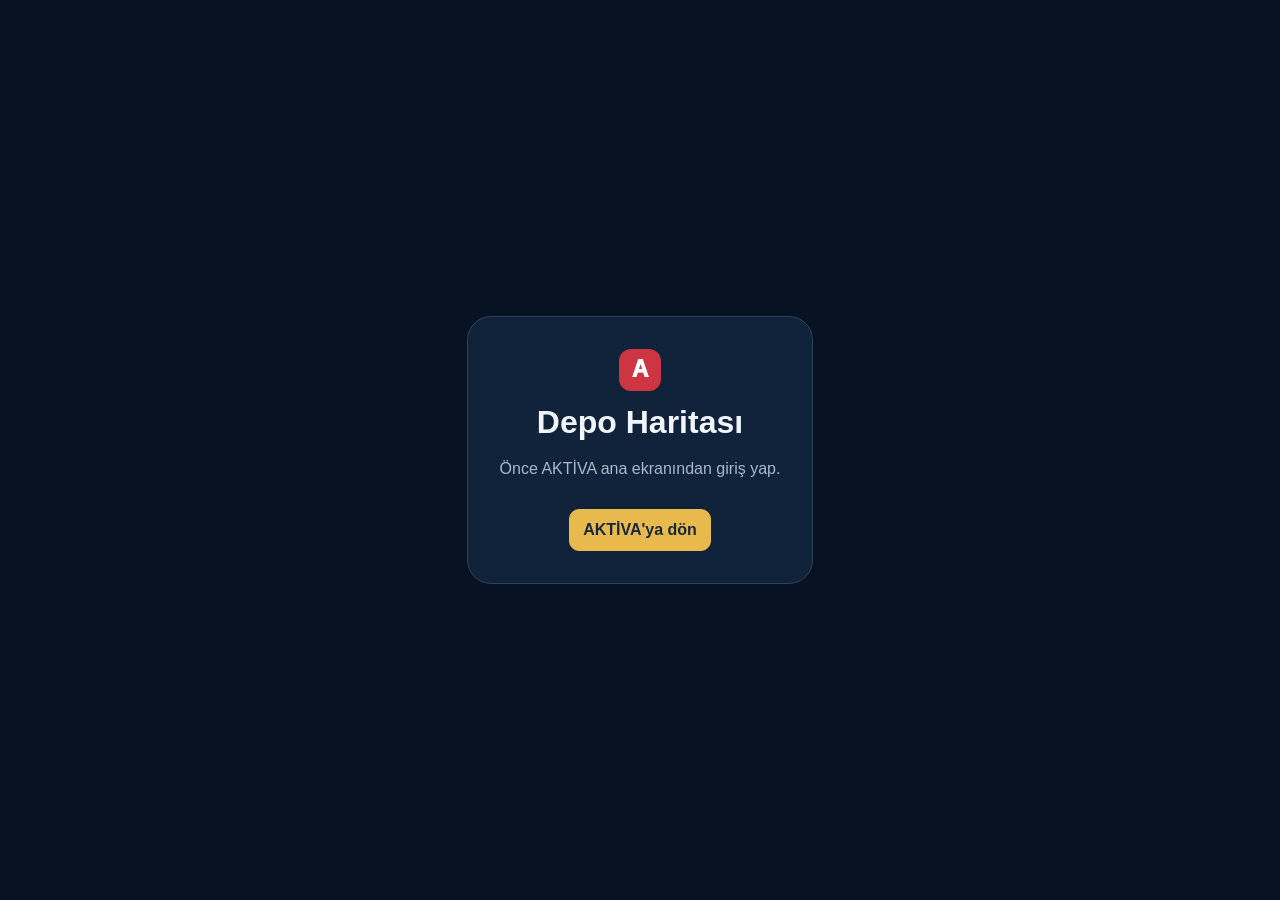
<file: depo-haritasi.html>
<!doctype html>
<html lang="tr">
<head>
  <meta charset="utf-8">
  <meta name="viewport" content="width=device-width, initial-scale=1, viewport-fit=cover">
  <meta name="theme-color" content="#0a1729">
  <title>AKTİVA · Depo Haritası</title>
  <link rel="stylesheet" href="depo-haritasi.css?v=20261105-OTO36">
  <script src="config.js"></script>
  <script defer src="depo-haritasi.js?v=20261105-OTO36"></script>
</head>
<body>
<div id="authGate" class="gate" role="status">
  <div class="gate-card">
    <div class="brand-icon">A</div>
    <h1>Depo Haritası</h1>
    <p id="gateText">AKTİVA oturumu doğrulanıyor…</p>
    <a href="./index.html" class="btn primary">AKTİVA'ya dön</a>
  </div>
</div>
<div id="workspace" class="workspace is-hidden">
  <header class="topbar">
    <div class="brand-group"><div class="brand-icon">A</div><div><h1>Depo Haritası</h1><p>Koridorun sağ ve solundaki ürünleri bul</p></div></div>
    <div class="top-actions"><button id="mapBarcodeOpen" class="btn primary compact scan-admin-only" type="button">▥ Barkodla Yerleştir</button><span id="roleBadge" class="role-pill"></span><a class="btn secondary compact" href="./index.html" aria-label="AKTİVA ana sayfa">← Ana Sayfa</a></div>
  </header>
  <div id="message" class="message" role="status" aria-live="polite"></div>
  <div id="draftBanner" class="draft-banner is-hidden"><span>Bu cihazda henüz yayımlanmamış bir taslak var.</span><button id="restoreDraft" class="btn small secondary" type="button">Taslağı aç</button><button id="discardDraft" class="btn small quiet" type="button">Sil</button></div>
  <div class="content">
    <aside class="sidebar" id="toolsSidebar">
      <section class="panel"><h2>Depo krokisi</h2><p class="muted">Boş alana dokunarak yerleştir. Blokları sürükleyerek taşı.</p>
        <div class="tool-list" id="toolList">
          <button type="button" data-tool="select" class="tool active"><span class="tool-icon">↖</span><span>Seç / Taşı</span></button>
          <button type="button" data-tool="rack" class="tool"><span class="tool-icon">▤</span><span>Düz raf</span></button>
          <button type="button" data-tool="lrack" class="tool l-tool"><span class="tool-icon">└</span><span>L duvar rafı</span></button>
          <button type="button" data-tool="aisle" class="tool"><span class="tool-icon">⇆</span><span>Koridor</span></button>
          <details class="extra-tools"><summary>Diğer çizim araçları</summary>
            <button type="button" data-tool="wall" class="tool"><span class="tool-icon">▬</span><span>Duvar</span></button>
            <button type="button" data-tool="door" class="tool"><span class="tool-icon">↪</span><span>Kapı</span></button>
            <button type="button" data-tool="dock" class="tool"><span class="tool-icon">🚚</span><span>Peron</span></button>
            <button type="button" data-tool="area" class="tool"><span class="tool-icon">▧</span><span>Alan</span></button>
          </details>
        </div>
      </section>
      <section class="panel map-size-easy"><h2>Harita alanını ayarla</h2><p class="muted smalltext">Sağa sütun, aşağı satır ekle. + / − değişikliği anında uygular ve kısa süre sonra otomatik kaydeder.</p><div class="easy-size-fields"><div class="easy-size-field"><label for="gridCols">Sütun (yatay)</label><div class="easy-counter"><button type="button" data-grid-dim="cols" data-grid-delta="-1" aria-label="Bir sütun azalt">−</button><input id="gridCols" type="number" min="10" max="60" value="22"><button type="button" data-grid-dim="cols" data-grid-delta="1" aria-label="Bir sütun ekle">+</button></div></div><div class="easy-size-field"><label for="gridRows">Satır (dikey)</label><div class="easy-counter"><button type="button" data-grid-dim="rows" data-grid-delta="-1" aria-label="Bir satır azalt">−</button><input id="gridRows" type="number" min="8" max="40" value="14"><button type="button" data-grid-dim="rows" data-grid-delta="1" aria-label="Bir satır ekle">+</button></div></div></div><button type="button" id="resizeMap" class="btn secondary full">Yazdığım ölçüleri uygula</button><p class="muted smalltext">Küçültürken raf dışarıda kalırsa işlem durur; ürünler silinmez.</p></section>
      <details class="panel info-panel"><summary>Aktarım ve yedekleme</summary><button type="button" id="warehouseTemplate" class="btn primary full">⊞ 5 Bölgeli Depo Şablonunu Aç</button><p class="muted smalltext">Sol dıştaki L raf, iç koridorlar, ana geçiş ve sağ dış rafları çiz. Şablon eskisini ancak onaylarsan değiştirir.</p><button type="button" id="demoMap" class="btn secondary full">Eski örnek krokiyi aç</button><button type="button" id="clearMap" class="btn secondary full">Boş krokiyle başla</button><button type="button" id="exportMap" class="btn secondary full">↓ JSON yedeği indir</button><label class="btn secondary full filelabel">↑ JSON içe aktar<input type="file" id="importMap" accept=".json,application/json"></label><label class="btn secondary full filelabel">↑ Koridor / raf ürünlerini CSV aktar<input type="file" id="importCsv" accept=".csv,.tsv,text/csv,text/plain"></label><p class="muted smalltext">CSV: koridor;taraf;bolum;urun_kodu;urun_adi;raf_no. Düz raf için kat=alt/üst. L raf için konum_tipi=lrack, kol=dikey/yatay ve kat=alt/üst de kullanabilirsin. Mevcut CSV formatı korunur.</p></details>
    </aside>
    <main class="main-panel">
      <section class="search-panel"><div class="search-wrap"><label for="searchInput">Koridor, raf veya ürün ara</label><div class="search-control"><span aria-hidden="true">⌕</span><input id="searchInput" placeholder="Ürün, koridor veya raf numarası yaz…" autocomplete="off"><button id="clearSearch" type="button" title="Aramayı temizle">×</button></div></div><div class="meta-row"><span id="rackCount">0 raf</span><span id="productCount">0 ürün</span><span id="saveState" class="state">Yükleniyor…</span></div><div id="searchResults" class="results is-hidden"></div><div id="quickCorridors" class="quick-corridors"></div></section>
      <section class="map-panel"><div class="map-heading"><div><h2>Depo yerleşimi</h2><p class="muted" id="modeTip">Koridoru aç; dış raflara dokunarak alt/üst ürün konumunu gör.</p></div><div class="zoom-buttons"><button id="zoomOut" type="button" class="btn iconbtn" aria-label="Uzaklaştır">−</button><span id="zoomLabel">100%</span><button id="zoomIn" type="button" class="btn iconbtn" aria-label="Yakınlaştır">+</button><button id="zoomFit" type="button" class="btn small secondary" title="Krokinin tamamını göster">Sığdır</button></div></div><div id="selectionToolbar" class="selection-toolbar is-hidden" aria-live="polite"></div><div id="mapScroll" class="map-scroll"><div id="mapStage" class="map-stage"><div id="mapCanvas" class="map-canvas" role="region" aria-label="Depo krokisi"></div></div></div><div class="legend"><span><i class="legend-dot rack"></i>Raf</span><span><i class="legend-dot lrack"></i>L duvar rafı</span><span><i class="legend-dot aisle"></i>Koridor</span><span><i class="legend-dot dock"></i>Peron</span><span><i class="legend-dot wall"></i>Duvar</span><span><i class="legend-dot area"></i>Alan</span></div></section>
    </main>
    <aside class="inspector"><section class="panel"><h2 id="inspectorTitle">Raf bilgileri</h2><div id="inspectorBody"><p class="muted">Haritada bir rafa dokun. Raf numarası ve ürün bilgileri burada görünecek.</p></div></section>
      <section class="panel edit-only" id="savePanel"><h2>Kaydet ve paylaş</h2><p class="muted smalltext" id="saveHelp">+ / − ile değişen ölçüler otomatik kaydedilir. Diğer düzenlemeler için Buluta Kaydet kullanılabilir. Yerel taslak da korunur.</p><button id="saveMap" type="button" class="btn primary full">Buluta Kaydet</button><button id="reloadMap" type="button" class="btn secondary full">Sunucudan yenile</button><p class="muted smalltext" id="lastSaved">Henüz kayıt yok</p></section>
    </aside>
  </div>
</div>
<!-- Koridorun iki yüzünü birbirine göre gösteren odaklı kat planı -->
<div id="corridorOverlay" class="corridor-overlay is-hidden" role="dialog" aria-modal="true" aria-labelledby="corridorTitle">
  <div class="corridor-sheet">
    <div class="corridor-top">
      <div><span class="eyebrow">DEPO / KORİDOR YERLEŞİMİ</span><h2 id="corridorTitle">Koridor</h2><p id="corridorSubtitle">Sol ve sağ raflar</p></div>
      <div class="corridor-top-actions"><button id="mapBarcodeOpenCorridor" type="button" class="btn primary small scan-admin-only">▥ Barkodla Ekle</button><button id="corridorRenameToggle" type="button" class="btn secondary small admin-only">✎ Adlandır</button><button id="corridorRotateLeft" class="btn secondary small admin-only" type="button" title="Koridoru 90 derece sola çevir">↶ 90°</button><button id="corridorRotateRight" class="btn secondary small admin-only" type="button" title="Koridoru 90 derece sağa çevir">↷ 90°</button><button id="closeCorridor" class="btn secondary" type="button">✕ Kapat</button></div>
    </div>
    <form class="corridor-rename is-hidden admin-only" id="corridorRenameForm"><label for="corridorRenameInput">Koridorun adı</label><div><input id="corridorRenameInput" maxlength="75" required placeholder="Ör. Kuru Gıda A"><button type="submit" class="btn primary small">Adı Kaydet</button></div></form>
    <div class="corridor-tools">
      <div class="corridor-search"><label for="corridorSearch">Ürün bul</label><input id="corridorSearch" type="search" placeholder="Ürün adı veya kodu yaz" autocomplete="off"></div>
      <div class="corridor-sections admin-only"><label for="corridorSections">Raf bölümü sayısı</label><div class="corridor-section-action"><button type="button" id="corridorSectionsMinus" class="counter-mini" aria-label="Bir raf bölümü azalt">−</button><input id="corridorSections" type="number" min="2" max="60" value="12"><button type="button" id="corridorSectionsPlus" class="counter-mini" aria-label="Bir raf bölümü ekle">+</button><button id="applyCorridorSections" type="button" class="btn secondary small">Uygula</button></div></div>
    </div>
    <div id="corridorSideCounts" class="corridor-side-counts"></div>
    <div id="corridorSearchMatches" class="corridor-matches is-hidden"></div>
    <div class="corridor-main">
      <div class="corridor-lanes">
        <div class="corridor-lane-head"><b>← SOL RAFLAR</b><small>GEÇİŞ</small><b>SAĞ RAFLAR →</b></div>
        <div id="corridorRows" class="corridor-rows"></div>
        <div class="corridor-entrance">↑ GİRİŞ · 01. BÖLÜM</div>
      </div>
      <div id="corridorDetail" class="corridor-detail"><p>Bir raf bölümüne dokun.</p></div>
    </div>
    <div id="corridorUnassigned" class="corridor-unassigned"></div>
  </div>
</div>

<!-- Excel kataloğundan ürün seçer, onaylanırsa mevcut ürünün barkodunu merkezi RPC ile günceller; harita konumunu ayrı kaydeder. -->
<div id="mapBarcodeModal" class="map-barcode-modal is-hidden" role="dialog" aria-modal="true" aria-labelledby="mapBarcodeTitle">
  <div class="map-barcode-sheet">
    <div class="map-barcode-header"><div><span class="eyebrow">AKTİVA / DEPO HARİTASI</span><h2 id="mapBarcodeTitle">Barkodla Ürün Yerleştir</h2><p>Konum seç, okut, ürünü doğrula ve ekle.</p></div><button type="button" class="btn secondary small" id="mapBarcodeClose">✕ Kapat</button></div>
    <div class="map-barcode-layout">
      <section class="map-barcode-panel">
        <h3>1. Ürünün yerini seç</h3>
        <label for="mapBarcodeBlock">Koridor veya raf</label><select id="mapBarcodeBlock"></select>
        <div id="mapBarcodeAisleFields" class="map-barcode-target-row is-hidden"><label>Taraf<select id="mapBarcodeSide"><option value="left">Sol</option><option value="right">Sağ</option></select></label><label>Bölüm<select id="mapBarcodeSection"></select></label></div>
        <div id="mapBarcodeRackFields" class="map-barcode-target-row is-hidden"><label>Raf katı<select id="mapBarcodeRackLevel"><option value="lower">Alt</option><option value="upper">Üst</option></select></label><label>Raf konumu (isteğe bağlı)<input id="mapBarcodeShelf" maxlength="75" placeholder="Örn. 1019"></label></div>
        <div id="mapBarcodeLRackFields" class="map-barcode-target-row is-hidden"><label>L raf kolu<select id="mapBarcodeArm"><option value="vertical">Dikey kol</option><option value="horizontal">Yatay kol</option></select></label><label>Kat<select id="mapBarcodeLLevel"><option value="lower">Alt</option><option value="upper">Üst</option></select></label></div>
        <p id="mapBarcodeTargetHint" class="map-barcode-target-hint">Önce konum seç.</p>
        <h3>2. Barkodu okut veya ürünü ara</h3>
        <p id="mapBarcodeCatalogStatus" class="muted smalltext" aria-live="polite">Ürün kataloğu yükleniyor…</p>
        <div class="map-barcode-actions"><button type="button" id="mapBarcodeStart" class="btn primary">▥ Kamerayla Okut</button><button type="button" id="mapBarcodeStop" class="btn secondary is-hidden">Kamerayı Kapat</button></div>
        <div id="mapBarcodeCameraWrap" class="map-barcode-camera is-hidden"><video id="mapBarcodeVideo" playsinline muted autoplay></video><span>Ürün barkodunu çerçeve içinde tut</span></div>
        <label for="mapBarcodeLookup">Barkod / ürün kodu / ürün adı</label>
        <div class="map-barcode-lookup"><input id="mapBarcodeLookup" autocomplete="off" inputmode="search" placeholder="Barkod yaz veya ürün ara"><button type="button" id="mapBarcodeFind" class="btn secondary">Bul</button></div>
        <div id="mapBarcodePendingInfo" class="map-barcode-pending is-hidden" role="status">
          <div><strong id="mapBarcodePendingLabel"></strong><small>Ürünün adını veya kodunu arayıp doğru ürünü seç.</small></div>
          <button id="mapBarcodeForget" class="btn secondary small" type="button">Barkodu Unut</button>
        </div>
        <div id="mapBarcodeMatches" class="map-barcode-matches" aria-live="polite"></div>
      </section>
      <section class="map-barcode-panel">
        <h3>3. Ürünü doğrula ve yerleştir</h3>
        <div id="mapBarcodeChosen" class="map-barcode-chosen"><p class="muted">Kamerayla okutulan veya listeden seçilen ürün burada görünecek.</p></div>
        <div id="mapBarcodeDecision" class="map-barcode-decision is-hidden" role="group" aria-label="Barkod kaydetme onayı">
          <strong id="mapBarcodeDecisionTitle">Barkod kaydı</strong>
          <p id="mapBarcodeDecisionText"></p>
          <div class="map-barcode-decision-actions">
            <button type="button" class="btn primary" id="mapBarcodeDecisionSave">Evet, Kaydet</button>
            <button type="button" class="btn secondary" id="mapBarcodeDecisionSkip">Hayır, Sadece Konuma Ekle</button>
          </div>
          <small>Barkod kaydı ortak ürün kataloğuna yazılır; haritadaki ürün konumu ayrıca Buluta Kaydet ile paylaşılır.</small>
        </div>
        <button type="button" id="mapBarcodeAdd" class="btn primary full" disabled>+ Ürünü Seçili Konuma Ekle</button>
        <p class="muted smalltext">Aynı konuma ikinci kez eklenen ürün atlanır. Bir ürün farklı raflarda bulunabilir. Ürünler önce yerel harita taslağına eklenir; işlemler bitince <b>Buluta Kaydet</b> demelisin.</p>
        <div id="mapBarcodeFeedback" class="map-barcode-feedback" role="status" aria-live="polite"></div>
        <div class="map-barcode-history"><h4>Bu oturumda eklenenler <span id="mapBarcodeAddedCount">0</span></h4><div id="mapBarcodeAddedList"><p class="muted">Henüz ürün eklenmedi.</p></div></div>
        <button type="button" id="mapBarcodeDone" class="btn secondary full">Bitti, Haritaya Dön</button>
      </section>
    </div>
  </div>
</div>
</body>
</html>
</file>
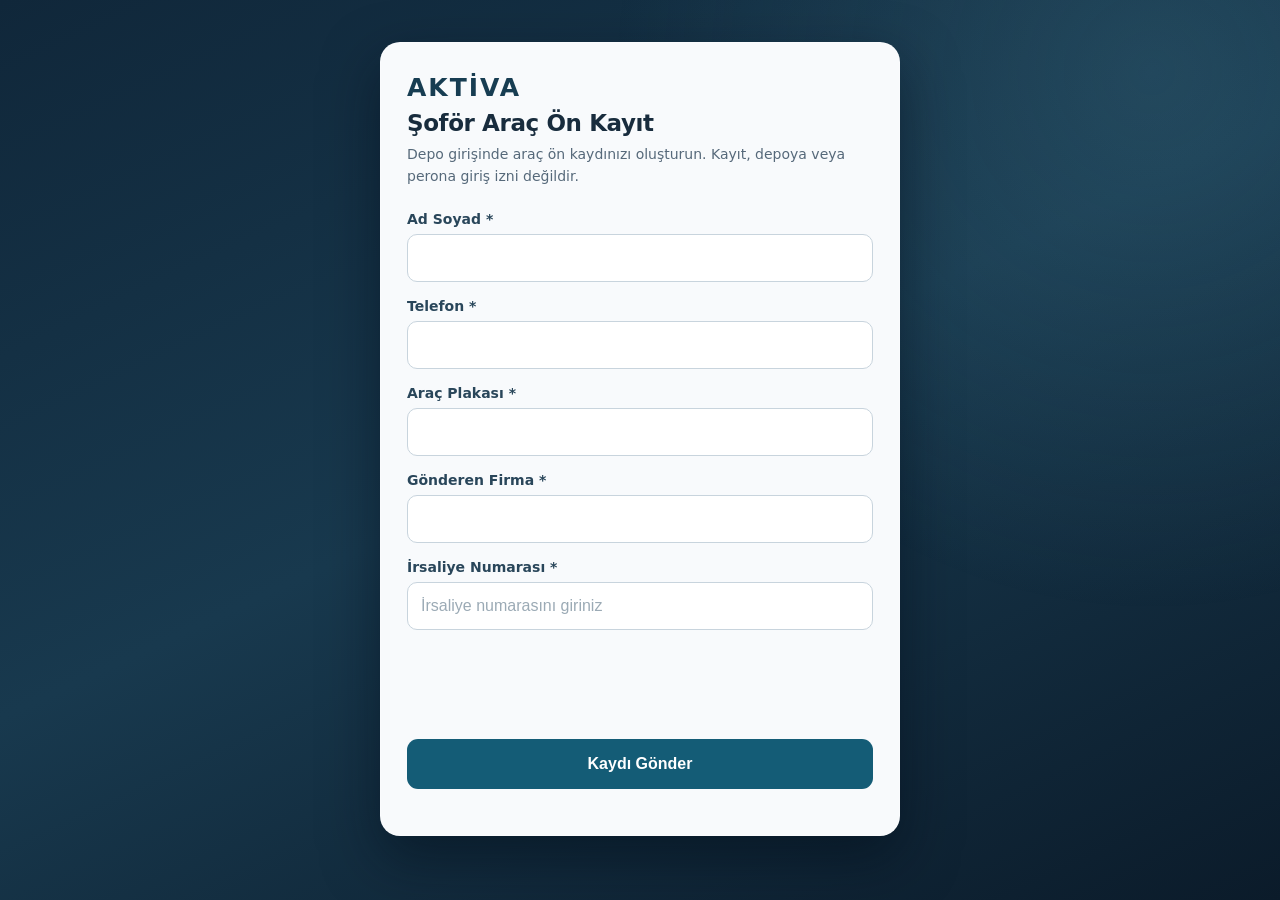
<file: sofor-kayit.html>
<!doctype html><html lang="tr"><head><meta charset="utf-8"><meta name="viewport" content="width=device-width,initial-scale=1"><title>AKTİVA · Şoför Ön Kayıt</title><style>
:root{color-scheme:light}*{box-sizing:border-box}body{margin:0;min-height:100vh;font-family:system-ui,-apple-system,"Segoe UI",Arial,sans-serif;color:#eaf2fa;background:linear-gradient(155deg,#10273a 0%,#18394e 48%,#0b1b2a 100%);padding:24px 14px 46px}body:before{content:"";position:fixed;inset:0;pointer-events:none;background:radial-gradient(circle at 90% 8%,#4b859b3a,transparent 38%)}.wrap{position:relative;max-width:520px;margin:18px auto;background:#f8fafc;border:1px solid #ffffff33;border-radius:20px;padding:30px 26px;box-shadow:0 22px 55px #020c1780;color:#182c3d}h1{margin:0;color:#173d52;font-size:25px;letter-spacing:2px;font-weight:800}h2{margin:8px 0 8px;font-size:23px;letter-spacing:-.4px}p{line-height:1.55;color:#56697a;margin:0 0 24px;font-size:14px}label{display:block;font-weight:650;font-size:14px;margin:16px 0 7px;color:#29465a}input{width:100%;border:1px solid #c8d4dd;border-radius:10px;padding:14px 13px;background:#fff;font-size:16px;color:#152d3d;outline:none;transition:border-color .2s,box-shadow .2s}input:focus{border-color:#2a7996;box-shadow:0 0 0 3px #2a799621}input::placeholder{color:#9baab5}button{width:100%;margin-top:23px;padding:16px;background:#145c76;border:0;color:#fff;border-radius:11px;font-weight:750;font-size:16px;cursor:pointer}button:disabled{opacity:.55}.msg{margin-top:16px;line-height:1.5;font-size:14px;color:#1b4c60}.honeypot{position:absolute;left:-9999px}.cf-turnstile{margin-top:22px;min-height:64px}@media(max-width:560px){body{padding:12px 10px 30px}.wrap{margin:8px auto;padding:24px 18px;border-radius:17px}h2{font-size:21px}}
</style></head><body><main class="wrap"><h1>AKTİVA</h1><h2>Şoför Araç Ön Kayıt</h2><p>Depo girişinde araç ön kaydınızı oluşturun. Kayıt, depoya veya perona giriş izni değildir.</p><form id="f"><label>Ad Soyad *</label><input name="driver_name" required maxlength="100" autocomplete="name"><label>Telefon *</label><input name="driver_phone" type="tel" required maxlength="20" inputmode="tel" autocomplete="tel"><label>Araç Plakası *</label><input name="plate" required maxlength="24" autocapitalize="characters"><label>Gönderen Firma *</label><input name="company" required maxlength="120"><label>İrsaliye Numarası *</label><input name="waybill_number" required maxlength="100" placeholder="İrsaliye numarasını giriniz"><label class="honeypot">Bu alanı boş bırakın<input name="website" tabindex="-1" autocomplete="off"></label><div class="cf-turnstile" data-sitekey="0x4AAAAAAFlddpr0EL2vZ8gD"></div><button id="submit">Kaydı Gönder</button></form><div id="msg" class="msg" role="status"></div></main><script src="config.js"></script><script>const form=document.getElementById('f'),msg=document.getElementById('msg'),btn=document.getElementById('submit');form.addEventListener('submit',async e=>{e.preventDefault();btn.disabled=true;msg.textContent='Gönderiliyor…';try{const data=Object.fromEntries(new FormData(form));data.turnstile_token=data['cf-turnstile-response']||'';const r=await fetch(MK_CONFIG.url+'/functions/v1/aktiva-qr-on-kayit',{method:'POST',headers:{'Content-Type':'application/json','apikey':MK_CONFIG.key},body:JSON.stringify(data)});const j=await r.json().catch(()=>({}));if(!r.ok)throw Error(j.error||'Kayıt gönderilemedi');form.reset();window.turnstile?.reset();msg.textContent='Ön kaydınız alındı. Lütfen danışma personelinin yönlendirmesini bekleyiniz.'}catch(err){msg.textContent='Kayıt tamamlanamadı: '+err.message}finally{btn.disabled=false}})</script><script src="https://challenges.cloudflare.com/turnstile/v0/api.js" async defer></script></body></html>
</file>
<file: aktiva-akilli-irsaliye.css>
/* AKTIVA - izolasyon: Yeni Sevkiyat OCR arayüzü */
#aktivaCountUI .ak-waybill-entry{display:flex;align-items:center;gap:12px;width:100%;text-align:left;padding:15px;background:linear-gradient(110deg,#24354e,#17243b)!important;color:#fff!important;border:1px solid #6c809a!important;border-radius:14px;cursor:pointer;margin:8px 0 12px}
#aktivaCountUI .ak-waybill-entry>span:nth-child(2){flex:1;min-width:0}#aktivaCountUI .ak-waybill-entry strong,#aktivaCountUI .ak-waybill-entry small{display:block}#aktivaCountUI .ak-waybill-entry strong{font-size:14px}#aktivaCountUI .ak-waybill-entry small{font-size:11px;color:#d2ddeb;margin-top:3px}#aktivaCountUI .akw-entry-icon{display:grid;place-items:center;background:#ffffff22;border-radius:10px;width:38px;height:38px;font-size:24px;flex-shrink:0}
body.akw-open{overflow:hidden!important}
#akw-overlay,#akw-overlay *{box-sizing:border-box}
#akw-overlay{z-index:2147483000;position:fixed;inset:0;background:#050b18bd;display:flex;align-items:center;justify-content:center;padding:10px;color:#15233a;font-family:inherit}
#akw-overlay .akw-dialog{background:#f5f7fa;width:min(700px,100%);max-height:calc(100dvh - 20px);overflow:auto;border-radius:18px;box-shadow:0 25px 70px #0006;overscroll-behavior:contain}
#akw-overlay .akw-head{display:flex!important;align-items:center!important;justify-content:space-between!important;background:#152741!important;color:#fff!important;padding:16px!important;margin:0!important;border:0!important;border-radius:18px 18px 0 0!important}
#akw-overlay .akw-head h2{color:#fff!important;font-size:20px!important;margin:3px 0 0!important}#akw-overlay .akw-head small{color:#b8cde6!important;font-size:10px!important;letter-spacing:.04em}
#akw-overlay button{font:inherit;cursor:pointer;border-radius:10px!important;border:1px solid #d0d9e5;color:#17243b;background:#fff;padding:10px 14px;font-size:13px;font-weight:650;min-height:40px}
#akw-overlay button:disabled{opacity:.55;cursor:wait}
#akw-overlay #akw-close{font-size:25px;color:#fff;background:#ffffff20;border:0;width:42px;height:42px;padding:0}
#akw-overlay .akw-body{padding:16px;display:grid;gap:13px}
#akw-overlay .akw-muted{font-size:13px;color:#526277;line-height:1.6;margin:0}
#akw-overlay .akw-small{font-size:11px;color:#536274;line-height:1.5;margin:4px 0}
#akw-overlay .akw-actions{display:flex;align-items:end;flex-wrap:wrap;gap:9px}
#akw-overlay .akw-actions>label{flex:1;min-width:155px}
#akw-overlay .akw-upload{position:relative;display:grid;place-items:center;padding:13px 9px;border:1px dashed #899cb7;border-radius:11px;background:#eaf0f7;color:#152741;font-size:13px;font-weight:700;cursor:pointer}
#akw-overlay .akw-upload.alt{background:#fff}
#akw-overlay .akw-upload input{opacity:0;position:absolute;inset:0;width:100%;height:100%;cursor:pointer;font-size:0}
#akw-overlay .akw-thumbs{display:flex;gap:9px;flex-wrap:wrap}
#akw-overlay .akw-thumb{position:relative;border-radius:11px;border:1px solid #d7deea;overflow:hidden;width:84px;height:104px;background:#fff}
#akw-overlay .akw-thumb img{display:block;width:100%;height:100%;object-fit:cover}
#akw-overlay .akw-thumb button{position:absolute;right:4px;top:4px;border:0;background:#152741;color:white;padding:0;min-height:25px;width:25px;height:25px;border-radius:50%!important}
#akw-overlay .akw-thumb small{position:absolute;left:0;bottom:0;background:#000b;color:#fff;width:100%;text-align:center;font-size:10px}
#akw-overlay #akw-read,#akw-overlay .akw-transfer{background:#d22943;color:#fff;border-color:#d22943;font-weight:750}
#akw-overlay label{font-size:12px;font-weight:700;color:#273c55;display:grid;gap:5px}
#akw-overlay input:not([type=file]):not([type=checkbox]),#akw-overlay select,#akw-overlay textarea{width:100%;min-width:0;border:1px solid #cbd5e1;border-radius:10px!important;background:#fff!important;color:#15233a!important;padding:10px 11px;font-size:16px;max-width:100%;min-height:42px}
#akw-overlay .akw-section{background:#fff;border:1px solid #e0e6ef;border-radius:13px;padding:13px;margin:12px 0}
#akw-overlay .akw-section h3{margin:0 0 8px;font-size:15px;color:#17243b}
#akw-overlay .akw-grid{display:grid;grid-template-columns:repeat(2,minmax(0,1fr));gap:11px}
#akw-overlay .akw-grid small{color:#64748b;font-size:10px;font-weight:500}
#akw-overlay .akw-row{display:flex;justify-content:space-between;align-items:center;gap:10px;flex-wrap:wrap}
#akw-overlay .akw-product{padding:12px;border:1px solid #dce3ed;background:#f6f9fc;border-radius:11px;display:grid;gap:9px;margin:9px 0}
#akw-overlay .akw-product strong{color:#193149;font-size:13px}
#akw-overlay .akw-triple{display:grid;grid-template-columns:1.3fr 1fr 1fr;gap:8px}
#akw-overlay .akw-product .akw-review{color:#a05b0d;font-size:11px;font-weight:550}
#akw-overlay .akw-catalog{margin:0;font-size:11px;color:#64748b}
#akw-overlay .akw-catalog button{font-size:11px;text-align:left;padding:7px 8px;margin-right:6px;background:#e4ecfa}
#akw-overlay #akw-status{border-radius:9px;background:#e9eff5;color:#253b55;font-size:13px;min-height:0;margin:0;padding:10px}
#akw-overlay #akw-status:empty{display:none}
#akw-overlay #akw-status[data-type=warn]{color:#875b0e;background:#fff2d6}#akw-overlay #akw-status[data-type=error]{color:#a11c2f;background:#ffeaed}#akw-overlay #akw-status[data-type=ok]{color:#155c3a;background:#dff5e9}
#akw-overlay .akw-raw{background:#fff;border:1px solid #d9e1eb;border-radius:10px;padding:10px;font-size:12px;color:#43546b}
#akw-overlay .akw-raw summary{font-weight:700;cursor:pointer}
#akw-overlay .akw-raw textarea{margin:8px 0}
#akw-overlay .akw-approve{display:flex!important;align-items:flex-start;flex-direction:row;gap:9px;font-size:13px!important;line-height:1.5}
#akw-overlay .akw-approve input{width:20px!important;height:20px!important;flex-shrink:0;margin:0}
#akw-overlay .akw-transfer{width:100%;padding:14px}
@media(max-width:500px){#akw-overlay .akw-dialog{max-height:calc(100dvh - 12px);border-radius:14px}#akw-overlay .akw-head{border-radius:14px 14px 0 0!important}#akw-overlay .akw-body{padding:11px}#akw-overlay .akw-grid{grid-template-columns:minmax(0,1fr)}#akw-overlay .akw-triple{grid-template-columns:repeat(3,minmax(0,1fr));gap:5px}#akw-overlay .akw-triple input{padding:9px 6px!important;font-size:15px}#akw-overlay .akw-triple label{font-size:11px}#akw-overlay .akw-actions>label{min-width:130px}#akw-overlay .akw-upload{font-size:11px}}

/* V2 – belge toplam palet / satır palet tutarlılığı */
#akw-overlay .akw-pal-check{font-size:12px;line-height:1.5;border-radius:10px;padding:10px 12px;background:#eaf0f7;color:#34455d;margin:6px 0}
#akw-overlay .akw-pal-check[data-type=ok]{background:#ddf5e6;color:#176445}
#akw-overlay .akw-pal-check[data-type=warn]{background:#fff1d5;color:#81550b}
#akw-overlay .akw-pal-check:empty{display:none}
/* V4: Belgede palet ürün satırından çıkarılan aday, onaysız kaydedilmez. */
#akw-overlay #akw-pallet-candidate:not([hidden]){display:flex;flex-wrap:wrap;align-items:center;gap:8px;background:#fff5db;border:1px solid #e9d19f;border-radius:10px;padding:10px 12px;color:#6e4b12;font-size:12px}
#akw-overlay #akw-pallet-candidate button{background:#f0f6ff;border:1px solid #b5c9e2;color:#1a426e;font-size:12px;min-height:36px;padding:8px 10px}

/* V5 - ayrı depoda kalan palet ve çekici/dorse kimlikleri */
#akw-overlay .akw-depot{border:1px solid #bfd5ee;border-left:4px solid #2581ce;border-radius:12px;padding:12px;background:#eff7ff;margin:10px 0}
#akw-overlay .akw-depot label{font-size:13px;font-weight:750}
#akw-overlay .akw-depot p{color:#2c4f76;font-size:12px;line-height:1.5}

/* V8: miktar/birim ayri; koli esdegeri yalniz koli disi urunlerde. */
#akw-overlay .akw-secondary{display:grid;grid-template-columns:repeat(2,minmax(0,1fr));gap:9px}
#akw-overlay .akw-conversion[hidden]{display:none!important}
#akw-overlay .akw-product .akw-unit{font-weight:750;border-color:#88a2bf!important;background:#eef5ff!important}
#akw-overlay .akw-product .akw-amount{font-variant-numeric:tabular-nums}
@media(max-width:500px){#akw-overlay .akw-product .akw-triple select{padding:9px 4px!important;font-size:14px!important}#akw-overlay .akw-secondary label{font-size:11px}}

/* V9 - Ambalaj kodları ürünlerden ayrı, mobilde okunaklı kartlar. */
#akw-overlay .akw-packaging{border:1px solid #bed0e7;border-left:4px solid #1e7bb8;background:#f1f7ff;border-radius:11px;padding:12px;display:grid;gap:9px;margin:10px 0}
#akw-overlay .akw-packaging strong{color:#18344f;font-size:13px}
#akw-overlay .akw-packaging .akw-pkg-code{font-size:13px!important}
#akw-overlay .akw-packaging .akw-pkg-kind{font-size:13px!important;background:#e9f0f8!important}
#akw-overlay .akw-pkg-note{font-size:11px;line-height:1.5;color:#405a75}
#akw-overlay .akw-packaging .akw-triple{grid-template-columns:1fr 1fr 1fr}
@media(max-width:500px){#akw-overlay .akw-packaging .akw-triple input,#akw-overlay .akw-packaging .akw-triple select{padding:8px 5px!important;font-size:13px!important}}

/* V10: Ürün paleti kaldırıldı; koli karşılığı alanı tek sütunu doldurur. */
#akw-overlay .akw-product .akw-secondary{grid-template-columns:minmax(0,1fr)}

/* V11: doğrulama sırasında fotoğrafı hızlıca karşılaştır. */
#akw-overlay .akw-proof{margin:0 0 16px;background:#eef4fc;border:1px solid #b9cde4;border-radius:12px;padding:12px}
#akw-overlay .akw-proof summary{cursor:pointer;font-weight:700;color:#12395f}
#akw-overlay #akw-proof-images{max-height:400px;overflow:auto;margin-top:12px}
#akw-overlay #akw-proof-images img{max-width:100%;display:block;margin:8px auto;border-radius:5px;object-fit:contain}
</file>
<file: aktiva-mal-kabul-dashboard.css>
/* AKTİVA Mal Kabul mobil odaklı profesyonel tasarım. Forklift seçicisi yok. */
body[data-role="count"].akd-home #app>#akd-dashboard{display:block!important}
body:not([data-role="count"]) #akd-dashboard,body[data-role="count"]:not(.akd-home) #akd-dashboard{display:none!important}
body[data-role="count"].akd-home #aktivaCountUI{position:absolute!important;left:-99999px!important;top:0!important;width:1px!important;height:1px!important;overflow:hidden!important;opacity:0!important;pointer-events:none!important}
body[data-role="count"].akd-home #app>:not(#akd-dashboard):not(#aktivaCountUI):not(#message){display:none!important}
body[data-role="count"].akd-home #app{margin:0!important;padding:0!important;width:100%!important;max-width:100%!important;overflow:visible!important}
body[data-role="count"].akd-home #aktiva-shell-sidebar,body[data-role="count"].akd-home #aktiva-shell-top{display:none!important}
body[data-role="count"].akd-home{overflow-x:hidden!important;background:#070c13!important}
#akd-dashboard{display:none;background:#080d14;color:#f4f6f9;min-height:100dvh;font-family:system-ui,-apple-system,sans-serif;font-size:14px;line-height:1.45}
#akd-dashboard *{box-sizing:border-box}#akd-dashboard button{font:inherit;color:inherit;cursor:pointer}#akd-dashboard .akd-layout{display:grid;grid-template-columns:174px minmax(0,1fr);min-height:100dvh}
#akd-dashboard .akd-sidebar{background:#0b1119;border-right:1px solid #263241;display:flex;flex-direction:column;gap:6px;padding:15px 9px;position:sticky;top:0;height:100dvh;z-index:20}
#akd-dashboard .akd-sidebar-brand{height:80px;display:grid;place-items:center;margin-bottom:12px}#akd-dashboard .akd-sidebar-brand img{width:88px;height:75px;object-fit:contain}
#akd-dashboard .akd-nav{border:0;background:transparent;border-radius:10px;display:flex;align-items:center;gap:10px;text-align:left;padding:12px 9px;font-size:12px;min-height:51px}
#akd-dashboard .akd-nav.selected{background:linear-gradient(125deg,#bf0017,#ef0928);color:white}#akd-dashboard .akd-ico{font-size:23px;width:29px;text-align:center;flex-shrink:0}
#akd-dashboard .akd-side-spacer{flex:1}#akd-dashboard .akd-content{min-width:0}
#akd-dashboard .akd-header{height:88px;display:flex;align-items:center;gap:15px;padding:12px 22px;border-bottom:1px solid #263241;background:#080e16}
#akd-dashboard .akd-brand{display:flex;flex-direction:column}#akd-dashboard .akd-brand strong{font-size:27px;letter-spacing:.3px;line-height:1}#akd-dashboard .akd-brand em{font-style:normal;color:#ffc42e}#akd-dashboard .akd-brand small{color:#a6b3c4;font-size:11px;margin-top:5px}
#akd-dashboard .akd-person{margin-left:auto;display:flex;flex-direction:column;align-items:flex-end;min-width:0}#akd-dashboard .akd-person strong{white-space:nowrap;overflow:hidden;text-overflow:ellipsis;max-width:175px}#akd-dashboard .akd-person small{color:#aab7c6;font-size:11px}
#akd-dashboard .akd-menu{display:none;background:transparent;border:0;font-size:25px;padding:6px}#akd-dashboard .akd-body{padding:22px;max-width:1150px;margin:auto}
#akd-dashboard .akd-greeting{margin-bottom:18px}#akd-dashboard .akd-greeting>div{font-size:12px;color:#aab7c7}#akd-dashboard .akd-dot{display:inline-block;width:8px;height:8px;background:#16d57c;border-radius:50%;margin-right:5px}
#akd-dashboard h1{font-size:25px;margin:7px 0 3px}#akd-dashboard .akd-greeting p{margin:0;color:#aeb9c8;font-size:13px}
#akd-dashboard .akd-actions{display:grid;grid-template-columns:repeat(2,minmax(0,1fr));gap:12px;margin:20px 0}
#akd-dashboard .akd-action{position:relative;display:flex;flex-direction:column;align-items:flex-start;text-align:left;background:linear-gradient(140deg,#131f2b,#0c141e);border:1px solid #293b4b;border-radius:14px;min-height:122px;padding:18px;gap:5px}
#akd-dashboard .akd-action:hover{border-color:#e5092b}#akd-dashboard .akd-action-ico{font-size:29px;color:#ff1836;line-height:1.2}#akd-dashboard .akd-action strong{font-size:16px}#akd-dashboard .akd-action small{font-size:12px;color:#a9b8c9}#akd-dashboard .akd-action b{position:absolute;right:16px;top:48%;font-size:25px;font-weight:400;color:#a9b8c9}
#akd-dashboard .akd-panel{background:linear-gradient(145deg,#101b27,#0b131c);border:1px solid #26394a;border-radius:14px;padding:17px;margin-bottom:15px}
#akd-dashboard .akd-section-head{display:flex;justify-content:space-between;align-items:center;gap:10px;margin-bottom:13px}#akd-dashboard h2{font-size:16px;margin:0}#akd-dashboard .akd-section-head>span{font-size:11px;color:#9cabbc}#akd-dashboard .akd-section-head button{border:0;background:transparent;color:#f44d61;font-size:12px}
#akd-dashboard .akd-kpis{display:grid;grid-template-columns:repeat(4,minmax(0,1fr));gap:10px}#akd-dashboard .akd-kpi{background:#0c1722;border:1px solid #2a3a4a;border-radius:12px;padding:13px;display:flex;flex-direction:column;gap:4px}
#akd-dashboard .akd-kpi>span{font-size:23px}#akd-dashboard .akd-kpi small{font-size:11px;color:#b5c1ce}#akd-dashboard .akd-kpi strong{font-size:26px;line-height:1.1}
#akd-dashboard .akd-shipment{display:flex;align-items:center;width:100%;gap:12px;border:0;border-bottom:1px solid #223241;background:transparent;text-align:left;padding:11px 2px;min-width:0}
#akd-dashboard .akd-shipment:last-child{border-bottom:0}#akd-dashboard .akd-truck{font-size:20px}#akd-dashboard .akd-shipment-main{flex:1;min-width:0;display:flex;flex-direction:column}#akd-dashboard .akd-shipment-main strong{overflow:hidden;text-overflow:ellipsis;white-space:nowrap}#akd-dashboard .akd-shipment-main small{color:#aeb9c7;font-size:11px}
#akd-dashboard .akd-shipment time{color:#aeb9c7;font-size:11px}#akd-dashboard .akd-state{font-size:10px;border-radius:8px;padding:5px 7px;white-space:nowrap;background:#673d10;color:#ffdda0}#akd-dashboard .akd-state.done{background:#104832;color:#a6f2c5}#akd-dashboard .akd-empty{color:#aeb9c7}
#akd-dashboard .akd-scrim{display:none}
@media(max-width:650px){#akd-dashboard .akd-layout{grid-template-columns:76px minmax(0,1fr)}#akd-dashboard .akd-sidebar{padding:10px 4px;gap:7px}#akd-dashboard .akd-sidebar-brand{height:60px;margin-bottom:4px}#akd-dashboard .akd-sidebar-brand img{width:63px;height:56px}
#akd-dashboard .akd-nav{flex-direction:column;gap:3px;text-align:center;font-size:9px;line-height:1.2;min-height:65px;padding:8px 2px;justify-content:center;overflow-wrap:anywhere}#akd-dashboard .akd-ico{font-size:22px;width:auto}
#akd-dashboard .akd-header{height:69px;padding:8px 12px;gap:7px}#akd-dashboard .akd-brand strong{font-size:20px}#akd-dashboard .akd-brand small{font-size:9px}#akd-dashboard .akd-person strong{font-size:11px;max-width:105px}#akd-dashboard .akd-person small{font-size:9px}
#akd-dashboard .akd-body{padding:13px 10px}#akd-dashboard h1{font-size:20px}#akd-dashboard .akd-greeting p{font-size:11px}
#akd-dashboard .akd-actions{gap:8px;margin:13px 0}#akd-dashboard .akd-action{min-height:112px;padding:10px 8px;gap:5px}#akd-dashboard .akd-action-ico{font-size:24px}#akd-dashboard .akd-action strong{font-size:12px}#akd-dashboard .akd-action small{font-size:10px}#akd-dashboard .akd-action b{display:none}
#akd-dashboard .akd-panel{padding:11px;margin-bottom:10px}#akd-dashboard h2{font-size:13px}#akd-dashboard .akd-section-head>span{font-size:9px}
#akd-dashboard .akd-kpis{grid-template-columns:repeat(2,minmax(0,1fr));gap:7px}#akd-dashboard .akd-kpi{padding:9px;gap:2px}#akd-dashboard .akd-kpi>span{font-size:18px}#akd-dashboard .akd-kpi strong{font-size:23px}
#akd-dashboard .akd-shipment{gap:5px;padding:9px 0}#akd-dashboard .akd-truck{font-size:15px}#akd-dashboard .akd-shipment-main strong{font-size:11px}#akd-dashboard .akd-shipment time{display:none}#akd-dashboard .akd-state{font-size:9px;padding:4px}
}
@media(max-width:360px){#akd-dashboard .akd-layout{grid-template-columns:65px minmax(0,1fr)}#akd-dashboard .akd-nav{font-size:8px}#akd-dashboard .akd-brand strong{font-size:17px}#akd-dashboard .akd-person strong{max-width:80px}}

/* AKTİVA Mal Kabul — görsel onaylanan kırmızı/siyah tasarım, 2026-10-19 */
/* Üstteki eski AKTİVA kartını ve eski senkronizasyon satırını sadece Mal Kabul ana sayfasında kaldır. */
body[data-role="count"].akd-home .wrap>header,
body[data-role="count"].akd-home #aktivaSyncBadge{display:none!important}
body[data-role="count"].akd-home .wrap{max-width:100%!important;padding:0!important;margin:0!important}
body[data-role="count"].akd-home #app{border:0!important}
#akd-dashboard .akd-header{background:linear-gradient(125deg,#190b0e 0%,#0b1018 60%,#080e16 100%)!important;border-bottom:1px solid #3c151c!important;border-radius:0!important;box-shadow:none!important;margin:0!important}
#akd-dashboard .akd-brand strong{font-size:clamp(23px,3.2vw,36px);font-weight:900}
#akd-dashboard .akd-brand small{display:none}
#akd-dashboard .akd-sidebar{background:linear-gradient(180deg,#0d131b,#080d14)!important;border-right:1px solid #481720!important}
#akd-dashboard .akd-nav{background:#0d151e!important;border:1px solid #273542!important;border-radius:13px!important;box-shadow:none!important;color:#e9eef5!important;transition:background .15s,border-color .15s}
#akd-dashboard .akd-nav.selected{background:linear-gradient(140deg,#a90016,#e50025)!important;border-color:#ff2847!important;color:#fff!important}
#akd-dashboard .akd-nav:not(.selected):active{border-color:#ee1735!important}
#akd-dashboard .akd-actions{margin-top:14px}
#akd-dashboard .akd-action{background:linear-gradient(140deg,#c9001c 0%,#b40018 52%,#73000f 100%)!important;border:1px solid #ff3149!important;color:#fff!important;box-shadow:0 7px 19px #0005!important;min-height:143px}
#akd-dashboard .akd-action:active{filter:brightness(1.14)}
#akd-dashboard .akd-action-ico{display:grid;place-items:center;width:46px;height:46px;border-radius:12px;background:#3d0009a8;color:#fff}
#akd-dashboard .akd-action strong{font-size:16px;color:#fff}
#akd-dashboard .akd-action small{color:#f0d9dc;font-size:12px}
#akd-dashboard .akd-action b{display:block;right:13px;top:45%;color:#fff}
#akd-dashboard .akd-svg{display:block;width:25px;height:25px;flex-shrink:0}
#akd-dashboard .akd-ico .akd-svg{margin:auto;width:25px;height:25px}
#akd-dashboard .akd-action-ico .akd-svg{width:29px;height:29px}
#akd-dashboard .akd-action b .akd-svg{width:19px;height:19px}
#akd-dashboard .akd-kpi{border-left:2px solid #d90b2d}
#akd-dashboard .akd-kpi>span .akd-svg{width:25px;height:25px;color:#ff304a}
#akd-dashboard .akd-kpi:last-child>span .akd-svg{color:#35db83}
#akd-dashboard .akd-truck .akd-svg{width:23px;height:23px;color:#ff304a}
#akd-dashboard .akd-chevron .akd-svg{width:15px;height:15px;color:#93a6ba}
#akd-dashboard .akd-greeting{margin-bottom:10px}
#akd-dashboard .akd-panel{border-color:#26394b!important}
#akd-dashboard .akd-person{border:1px solid #2c3d4c;background:#111c29;padding:9px 12px;border-radius:12px}
@media(max-width:650px){
#akd-dashboard .akd-header{height:77px;padding:12px!important}
#akd-dashboard .akd-brand strong{font-size:22px}
#akd-dashboard .akd-action{min-height:145px;padding:12px 10px}
#akd-dashboard .akd-action strong{font-size:13px}
#akd-dashboard .akd-action small{font-size:10px;line-height:1.35;padding-right:6px}
#akd-dashboard .akd-action-ico{width:39px;height:39px;border-radius:10px}
#akd-dashboard .akd-action-ico .akd-svg{width:24px;height:24px}
#akd-dashboard .akd-action b{right:6px;top:52%}
#akd-dashboard .akd-action b .akd-svg{width:14px;height:14px}
#akd-dashboard .akd-person{padding:6px}
}

/* 2026-10-19: Global AKTİVA button:not(.alt) important override repair. Count home ONLY. */
body[data-role="count"].akd-home .wrap > header,
body[data-role="count"].akd-home .wrap > #aktivaSyncBadge,
body[data-role="count"].akd-home #aktivaSyncBadge {display:none!important;visibility:hidden!important}
body[data-role="count"].akd-home .wrap {padding:0!important;max-width:none!important;width:100%!important}
body[data-role="count"].akd-home #akd-dashboard .akd-header {margin:0!important;max-width:none!important;width:100%!important;min-height:76px!important;display:flex!important;background:linear-gradient(110deg,#180c10,#0a1119)!important;border:0!important;border-bottom:1px solid #3b1c26!important;border-radius:0!important;box-shadow:none!important;padding:10px 14px!important}
body[data-role="count"].akd-home #akd-dashboard button.akd-nav:not(.alt) {background:#0c141e!important;background-image:none!important;border:1px solid #263746!important;box-shadow:none!important;color:#eaf0f8!important;border-radius:12px!important;filter:none!important}
body[data-role="count"].akd-home #akd-dashboard button.akd-nav.selected:not(.alt) {background:linear-gradient(140deg,#ab001b,#df062b)!important;border-color:#fa2845!important;color:white!important}
body[data-role="count"].akd-home #akd-dashboard button.akd-action:not(.alt) {background:linear-gradient(135deg,#c80020 0%,#aa0019 56%,#760010 100%)!important;border:1px solid #f02845!important;box-shadow:0 6px 20px #0005!important;color:white!important}
body[data-role="count"].akd-home #akd-dashboard button.akd-shipment:not(.alt) {background:transparent!important;background-image:none!important;box-shadow:none!important;border:0!important;border-bottom:1px solid #273744!important;border-radius:0!important;color:#eaf0f7!important;padding:12px 2px!important;filter:none!important}
body[data-role="count"].akd-home #akd-dashboard button.akd-shipment:last-child {border-bottom:0!important}
body[data-role="count"].akd-home #akd-dashboard .akd-section-head button:not(.alt) {background:transparent!important;background-image:none!important;box-shadow:none!important;color:#e9b8c1!important;padding:4px!important;border:0!important}
body[data-role="count"].akd-home #akd-dashboard button.akd-scrim {background:transparent!important;box-shadow:none!important;border:0!important}
body[data-role="count"].akd-home #akd-dashboard .akd-person {background:#101b29!important;border:1px solid #2c3c4c!important}
@media(max-width:650px){body[data-role="count"].akd-home #akd-dashboard .akd-header {min-height:69px!important;height:69px!important}}

/* Sadece Mal Kabul ust baslik AKTIVA metni beyaz */
body[data-role="count"] #akd-dashboard .akd-brand strong,body[data-role="count"] #akd-dashboard .akd-brand strong em{color:#ffffff!important;-webkit-text-fill-color:#ffffff!important;background:none!important;text-shadow:none!important;}

/* Mal Kabul: Yenile ve Çıkış üst sağda, personel bilgisinin yanında */
body[data-role="count"].akd-home #akd-dashboard .akd-header{display:flex!important;align-items:center!important;flex-wrap:nowrap!important;gap:9px!important}
body[data-role="count"].akd-home #akd-dashboard .akd-person{margin-left:auto!important;flex:0 1 auto!important;min-width:0!important}
body[data-role="count"].akd-home #akd-dashboard .akd-header-actions{display:flex;align-items:center;gap:6px;flex:0 0 auto}
body[data-role="count"].akd-home #akd-dashboard button.akd-top-btn{display:flex!important;align-items:center;justify-content:center;gap:5px;background:#172534!important;background-image:none!important;border:1px solid #35485a!important;border-radius:10px!important;box-shadow:none!important;color:#fff!important;padding:8px 9px!important;min-height:36px!important;font-size:12px!important;white-space:nowrap}
body[data-role="count"].akd-home #akd-dashboard button.akd-exit-btn{border-color:#963047!important;color:#ffd8de!important}
body[data-role="count"].akd-home #akd-dashboard button.akd-top-btn .akd-svg{width:16px;height:16px}
@media(max-width:650px){body[data-role="count"].akd-home #akd-dashboard .akd-header{padding:7px!important;gap:5px!important}body[data-role="count"].akd-home #akd-dashboard .akd-brand strong{font-size:18px!important}body[data-role="count"].akd-home #akd-dashboard .akd-person{padding:5px!important}body[data-role="count"].akd-home #akd-dashboard .akd-person strong{max-width:80px!important;font-size:10px!important}body[data-role="count"].akd-home #akd-dashboard .akd-person small{font-size:8px!important}body[data-role="count"].akd-home #akd-dashboard button.akd-top-btn{padding:7px!important;min-width:32px!important;min-height:34px!important}body[data-role="count"].akd-home #akd-dashboard button.akd-top-btn span{display:none!important}}

/* 2026-10-19: İlk açılışta eski Mal Kabul panelinin anlık görünmesini önle. */
body[data-role="count"] #app:not(.hidden) > #akd-dashboard{display:block!important}
body[data-role="count"].akd-home .wrap>header,
body[data-role="count"].akd-home #aktivaSyncBadge{display:none!important}
body[data-role="count"].akd-home #app>#aktivaCountUI{position:absolute!important;left:-99999px!important;top:0!important;width:1px!important;height:1px!important;opacity:0!important;overflow:hidden!important;pointer-events:none!important}

/* Mal Kabul Kayıtları: eski ekranı açmadan sağ ana panel içinde göster */
#akd-dashboard .akd-records-head{display:flex;align-items:center;justify-content:space-between;gap:12px}
#akd-dashboard .akd-records-head h1{font-size:22px;margin:0}
#akd-dashboard .akd-records-head button{background:#182533!important;border:1px solid #395066!important;color:#fff!important;border-radius:9px!important;padding:9px 12px!important;box-shadow:none!important;font-size:12px}
#akd-dashboard .akd-records-desc{color:#aebccd;margin:8px 0 20px}
#akd-dashboard .akd-records-list{border:1px solid #283c4e;border-radius:14px;padding:7px 14px;background:#101b28}
#akd-dashboard .akd-record{display:flex;align-items:center;gap:10px;padding:15px 0;border-bottom:1px solid #2b3949;min-width:0}
#akd-dashboard .akd-record:last-child{border-bottom:0}
#akd-dashboard .akd-record-main{flex:1;min-width:0;display:flex;flex-direction:column;gap:5px}
#akd-dashboard .akd-record-main strong{font-size:13px;overflow-wrap:anywhere}
#akd-dashboard .akd-record-main small{font-size:11px;color:#aab9c9;overflow-wrap:anywhere}
#akd-dashboard .akd-record .akd-state{flex-shrink:0}

/* 2026-10-19 records navigation isolation */
body[data-role="count"].akd-home .wrap>header,
body[data-role="count"].akd-home #aktivaSyncBadge{display:none!important}
body[data-role="count"].akd-home #app > :not(#akd-dashboard):not(#aktivaCountUI):not(#message){display:none!important}
#akd-dashboard .akd-records-head button{background:#152435!important;color:#f2f6fa!important;border:1px solid #3a5066!important;box-shadow:none!important}
#akd-dashboard .akd-record{background:transparent!important;color:#f1f5fa!important;border-radius:0!important;box-shadow:none!important}

body[data-role="count"].akd-home #akd-dashboard #aktivaCountUI{position:static!important;left:auto!important;top:auto!important;width:100%!important;height:auto!important;opacity:1!important;overflow:visible!important;pointer-events:auto!important;display:flex!important;padding:0!important}
body[data-role="count"].akd-home #akd-dashboard #aktivaCountUI .ak-user,body[data-role="count"].akd-home #akd-dashboard #aktivaCountUI .ak-successes,body[data-role="count"].akd-home #akd-dashboard #aktivaCountUI .ak-heading{display:none!important}
body[data-role="count"].akd-home #akd-dashboard #akd-create-mount{margin-top:16px;max-width:100%;min-width:0}
body[data-role="count"].akd-home #akd-dashboard .akd-new-btn{background:linear-gradient(130deg,#bd001c,#e4002a)!important;border:1px solid #ff304a!important;color:white!important;border-radius:10px!important;padding:10px 13px!important;box-shadow:none!important;font-weight:700}
body[data-role="count"].akd-home #akd-dashboard .akd-records-head{flex-wrap:wrap}

.akd-record-clickable{width:100%;display:flex;align-items:center;gap:10px;text-align:left;color:inherit;background:transparent;border:0;border-bottom:1px solid rgba(255,255,255,.12);padding:20px 0;cursor:pointer;font:inherit}
.akd-record-clickable:focus-visible{outline:2px solid #f3314c;outline-offset:2px;border-radius:7px}
.akd-record-clickable .akd-record-main{flex:1;min-width:0}
.akd-record-clickable .akd-state{flex-shrink:0}
.akd-record-clickable:hover{background:rgba(255,255,255,.035)}


/* AKTIVA: Mal Kabul single-shell isolation (2026-10-19). */
body[data-role="count"]:has(#akd-dashboard) .wrap > header,
body[data-role="count"]:has(#akd-dashboard) #aktivaSyncBadge,
body[data-role="count"]:has(#akd-dashboard) #aktiva-shell-top,
body[data-role="count"]:has(#akd-dashboard) #aktiva-shell-sidebar{display:none!important;visibility:hidden!important}
body[data-role="count"]:has(#akd-dashboard) #app > :not(#akd-dashboard):not(#aktivaCountUI):not(#message){display:none!important}
body[data-role="count"]:has(#akd-dashboard) #akd-dashboard{display:block!important;visibility:visible!important}
body[data-role="count"] #akd-dashboard .akd-header{position:relative!important;display:flex!important;align-items:center!important;justify-content:space-between!important;gap:8px!important;min-width:0!important;overflow:hidden!important}
body[data-role="count"] #akd-dashboard .akd-header-actions{position:static!important;display:flex!important;flex-shrink:0!important;align-items:center!important;gap:6px!important;transform:none!important}
body[data-role="count"] #akd-dashboard .akd-top-btn{position:static!important;display:inline-flex!important;align-items:center!important;justify-content:center!important;flex:0 0 38px!important;width:38px!important;min-width:38px!important;max-width:38px!important;height:38px!important;min-height:38px!important;padding:0!important;transform:none!important;inset:auto!important;font-size:20px!important;line-height:1!important}
body[data-role="count"] #akd-dashboard .akd-top-btn span{display:none!important}
body[data-role="count"] #akd-dashboard .akd-top-btn svg{width:21px!important;height:21px!important;max-width:21px!important;max-height:21px!important}
body[data-role="count"] #akd-dashboard .akd-records-head{display:flex!important;align-items:center!important;flex-wrap:wrap!important;gap:10px!important;position:relative!important}
body[data-role="count"] #akd-dashboard .akd-records-head h1{flex:1 1 180px!important;min-width:0!important;line-height:1.25!important}

/* Single selected shipment: one detail, not a second legacy shipment list. */
body[data-role="count"].akd-home #akd-dashboard .akd-single-detail{width:100%;max-width:100%;box-sizing:border-box}
body[data-role="count"].akd-home #akd-dashboard .akd-single-detail>.ak-shipment-head{cursor:default;pointer-events:none}
body[data-role="count"].akd-home #akd-dashboard #akd-create-mount .ak-filter-card,body[data-role="count"].akd-home #akd-dashboard #akd-create-mount .ak-list-count{display:none!important}
body[data-role="count"].akd-home #akd-dashboard #akd-create-mount .ak-shipment{margin-bottom:14px}

/* Stable workspace mount and legacy toolbar suppression */
body[data-role="count"].akd-home #akd-dashboard #akd-create-mount{display:block!important;visibility:visible!important;min-height:120px!important}
body[data-role="count"].akd-home #akd-dashboard #akd-create-mount > #aktivaCountUI{display:flex!important;visibility:visible!important;position:relative!important;inset:auto!important;width:100%!important;height:auto!important;min-height:120px!important;max-height:none!important;opacity:1!important;pointer-events:auto!important;transform:none!important;overflow:visible!important;flex-direction:column!important;z-index:auto!important}
body[data-role="count"].akd-home #akd-dashboard #akd-create-mount > #aktivaCountUI.hidden{display:flex!important}
body[data-role="count"].akd-home #akd-dashboard #akd-create-mount > #aktivaCountUI > .ak-user,body[data-role="count"].akd-home #akd-dashboard #akd-create-mount > #aktivaCountUI > .ak-heading{display:none!important}
body[data-role="count"].akd-home #akd-dashboard #akd-create-mount form#ak-form{display:block!important;width:100%!important;visibility:visible!important}
body[data-role="count"].akd-home #akd-dashboard .akd-header-actions .akd-top-btn{position:static!important;transform:none!important;min-width:40px!important;max-width:48px!important;min-height:40px!important;max-height:44px!important}

/* Mal Kabul: the legacy engine remains functional but cannot appear below dashboard. */
body[data-role="count"] #app > #aktivaCountUI{display:none!important;visibility:hidden!important;position:absolute!important;left:-100000px!important;width:1px!important;height:1px!important;overflow:hidden!important;pointer-events:none!important}
body[data-role="count"] #akd-dashboard #akd-create-mount > #aktivaCountUI{display:flex!important;visibility:visible!important;position:static!important;left:auto!important;width:100%!important;height:auto!important;overflow:visible!important;opacity:1!important;pointer-events:auto!important;flex-direction:column!important}
body[data-role="count"] #akd-dashboard #akd-create-mount > #aktivaCountUI > .ak-user,
body[data-role="count"] #akd-dashboard #akd-create-mount > #aktivaCountUI > .ak-heading,
body[data-role="count"] #akd-dashboard #akd-create-mount > #aktivaCountUI > .ak-tile,
body[data-role="count"] #akd-dashboard #akd-create-mount > #aktivaCountUI > .ak-successes{display:none!important}

/* AKTIVA 2026-10-22 — Yalnizca Mal Kabul ana sayfasi aksiyon kartlari.
   Palet Iade Operasyonu simgesi aynen korunur. */
body[data-role="count"] #akd-dashboard .akd-action {
 background:linear-gradient(150deg,#1c2a3b 0%,#142131 58%,#101a28 100%)!important;
 border:1px solid #344b61!important;
 border-radius:17px!important;
 box-shadow:0 7px 18px rgba(0,0,0,.24),inset 0 1px 0 rgba(255,255,255,.055)!important;
 color:#f6f8fc!important;
 transition:background .18s,border-color .18s,transform .18s!important;
}
body[data-role="count"] #akd-dashboard .akd-action:active{transform:scale(.985)!important;filter:none!important}
body[data-role="count"] #akd-dashboard .akd-action:hover{border-color:#e83b53!important}
body[data-role="count"] #akd-dashboard .akd-action-ico {
 background:linear-gradient(145deg,#27384b,#192637)!important;
 border:1px solid #3a4b5f!important;
 width:51px!important;height:51px!important;border-radius:14px!important;
 font-family:system-ui,'Apple Color Emoji','Segoe UI Emoji',sans-serif!important;
 font-size:29px!important;line-height:1!important;color:#fff!important;
 box-shadow:inset 0 1px 0 #ffffff16,0 4px 12px #0003!important;
}
body[data-role="count"] #akd-dashboard .akd-action strong{color:#f6f8fc!important;font-weight:750!important}
body[data-role="count"] #akd-dashboard .akd-action small{color:#b3c3d3!important}
body[data-role="count"] #akd-dashboard .akd-action b{color:#9eafc1!important}
/* Mevcut geri donusum sembolunun gorunusunu degistirme. */
body[data-role="count"] #akd-dashboard .akpi-entry .akd-action-ico{
 font-size:29px!important;color:#fff!important;
}
@media(max-width:650px){
 body[data-role="count"] #akd-dashboard .akd-action{min-height:142px!important;padding:12px 10px!important}
 body[data-role="count"] #akd-dashboard .akd-action-ico{width:42px!important;height:42px!important;font-size:25px!important;border-radius:12px!important}
 body[data-role="count"] #akd-dashboard .akpi-entry .akd-action-ico{font-size:25px!important}
}

/* AKTIVA — Mal Kabul aksiyon kartlari: koyu kurumsal palet, kirmizi yalnizca vurgu.
   Onceki kirmizi !important kurallarindan daha spesifik secici. */
body[data-role="count"].akd-home #akd-dashboard button.akd-action:not(.alt),
body[data-role="count"].akd-home #akd-dashboard .akd-action:not(.alt) {
 background:linear-gradient(150deg,#1c2b3d 0%,#152334 55%,#111c2a 100%)!important;
 border:1px solid #34495e!important;
 color:#f5f7fb!important;
 box-shadow:0 7px 18px rgba(0,0,0,.24),inset 0 1px 0 rgba(255,255,255,.055)!important;
 border-radius:17px!important;
 position:relative!important;
 overflow:hidden!important;
}
body[data-role="count"].akd-home #akd-dashboard button.akd-action:not(.alt)::after,
body[data-role="count"].akd-home #akd-dashboard .akd-action:not(.alt)::after {
 content:"";position:absolute;left:13px;bottom:10px;width:31px;height:3px;
 background:#e11d48;border-radius:99px;pointer-events:none;
}
body[data-role="count"].akd-home #akd-dashboard button.akd-action:not(.alt):hover,
body[data-role="count"].akd-home #akd-dashboard .akd-action:not(.alt):hover{border-color:#536a81!important}
body[data-role="count"].akd-home #akd-dashboard button.akd-action:not(.alt):active{transform:scale(.985)!important}

/* AKTIVA 22.10 — yeni sevkiyat ve kayitlar: yalnizca Mal Kabul gorunumu */
body[data-role="count"].akd-home #akd-dashboard .akd-records-head button.akd-new-btn{background:linear-gradient(135deg,#1163df,#2086f4)!important;border:1px solid #469dff!important;color:white!important;border-radius:12px!important;font-size:14px!important;padding:13px 17px!important}
body[data-role="count"].akd-home #akd-dashboard .akd-records-head button:not(.akd-new-btn){background:#1a2a3c!important;border:1px solid #39536d!important;color:#e6edf7!important;border-radius:12px!important}
#akd-dashboard .akd-record-tools{background:#111e2d;border:1px solid #2e455c;border-radius:16px;padding:13px;margin:12px 0 15px;display:grid;gap:12px;min-width:0}
#akd-dashboard .akd-search-wrap{display:flex;align-items:center;gap:9px;background:#202f43;border:1px solid #40566e;border-radius:12px;padding:0 12px;color:#b2c7dd}
#akd-dashboard #akd-record-search{width:100%;min-width:0;background:transparent!important;border:0!important;color:#f6f8fd!important;min-height:49px;font:inherit;outline:none}
#akd-dashboard .akd-record-filters{display:grid;grid-template-columns:repeat(2,minmax(0,1fr));gap:10px}
#akd-dashboard .akd-record-filters label{min-width:0;color:#afc2d6;font-size:11px;display:grid;gap:5px}
#akd-dashboard .akd-record-filters label:last-child{grid-column:1/-1}
#akd-dashboard .akd-record-filters select,#akd-dashboard .akd-record-filters input{width:100%;min-width:0;box-sizing:border-box;background:#202f43!important;color:#f1f6ff!important;border:1px solid #40566e!important;border-radius:10px!important;min-height:42px;padding:9px;font:inherit;font-size:12px;color-scheme:dark}
#akd-dashboard #akd-visible-count{color:#9bb2c8;font-size:11px}
#akd-dashboard .akd-records-list{padding:4px 10px;background:#111e2d;border-color:#30465e}
#akd-dashboard button.akd-record-clickable{padding:17px 9px!important;border-bottom:1px solid #2c4054!important}
#akd-dashboard button.akd-record-clickable[hidden]{display:none!important}
#akd-dashboard .akd-record-clickable:hover{background:#1a2c40!important}
#akd-dashboard #akd-record-empty{color:#afc2d6;text-align:center;padding:20px 8px}
body[data-role="count"].akd-home #akd-dashboard #akd-create-mount form#ak-form{background:#111e2d;border:1px solid #2c435a;border-radius:17px;padding:clamp(12px,3vw,20px);box-sizing:border-box;gap:12px!important}
body[data-role="count"].akd-home #akd-dashboard #akd-create-mount #aktivaCountUI input{background:#202f43!important;border:1px solid #40556e!important;border-radius:11px!important;min-width:0;width:100%;box-sizing:border-box;min-height:51px;color:#f5f8ff!important}
body[data-role="count"].akd-home #akd-dashboard #akd-create-mount #aktivaCountUI label{color:#e5eef9!important;font-weight:600!important;font-size:13px!important}
body[data-role="count"].akd-home #akd-dashboard #akd-create-mount #ak-form h3{margin:14px 0 4px;color:#f2f7ff}
body[data-role="count"].akd-home #akd-dashboard #akd-create-mount #ak-form #ak-add{background:#23354a!important;border:1px solid #49627e!important;color:#eef4fb!important;border-radius:12px!important;min-height:49px}
body[data-role="count"].akd-home #akd-dashboard #akd-create-mount #ak-form #ak-save{background:linear-gradient(135deg,#1163df,#2086f4)!important;border:1px solid #469dff!important;color:white!important;border-radius:12px!important;min-height:51px;font-weight:700!important}
body[data-role="count"].akd-home #akd-dashboard #akd-create-mount #ak-mini-open{background:linear-gradient(135deg,#145fc8,#1684ed)!important;border:1px solid #4898eb!important;color:#fff!important;border-radius:12px!important;min-height:53px;font-weight:600!important;box-shadow:none!important}
body[data-role="count"].akd-home #akd-dashboard #akd-create-mount .ak-line{background:#1b2c40!important;border:1px solid #344b64!important;border-radius:12px!important}
@media(min-width:530px){#akd-dashboard .akd-record-filters{grid-template-columns:repeat(3,minmax(0,1fr))}#akd-dashboard .akd-record-filters label:last-child{grid-column:auto}}

/* AKTİVA – Mal Kabul kayıtları: 10'lu sayfalama ve sakin barkod aksiyonları */
#akd-dashboard .akd-record-pager{display:flex;justify-content:center;align-items:center;gap:12px;margin:16px 0 4px;color:#dbe6f3}
#akd-dashboard .akd-record-pager[hidden]{display:none!important}
#akd-dashboard .akd-record-pager button{background:#263d55!important;color:#f0f5fc!important;border:1px solid #4a617a!important;border-radius:10px;padding:10px 15px;font-weight:650;min-height:42px}
#akd-dashboard .akd-record-pager button:disabled{opacity:.4;cursor:default}
#akd-dashboard .akd-record-pager button:not(:disabled):hover{background:#34516e!important}
#aktivaCountUI #ak-seven-tools button,#aktivaCountUI #ak-seven-launch,#aktivaCountUI #ak-barcode-home{background:#263d55!important;background-image:none!important;color:#f2f6fd!important;border:1px solid #526b85!important;border-radius:11px!important;box-shadow:none!important;min-height:42px;font-weight:600!important}
#aktivaCountUI #ak-seven-tools button:hover,#aktivaCountUI #ak-seven-launch:hover{background:#34526e!important}
#aktivaCountUI #ak-seven-scan{background:#205c66!important;border-color:#38858e!important}
#aktivaCountUI #ak-seven-tools button:focus-visible,#aktivaCountUI #ak-seven-launch:focus-visible{outline:2px solid #8bc9db;outline-offset:2px}
/* AKTİVA - Mal Kabul günlük bilgi kartı */
#akd-dashboard .akd-daily-tip{background:linear-gradient(110deg,#fffdf6,#fff);border:1px solid #e6dcc1;border-radius:16px;padding:17px 19px;margin:12px 0 18px;box-shadow:0 3px 12px rgba(27,40,55,.045);color:#27364b}
#akd-dashboard .akd-daily-head{display:flex;align-items:center;justify-content:space-between;gap:12px;flex-wrap:wrap;font-size:13px;font-weight:750;color:#33465d}
#akd-dashboard .akd-daily-category{font-size:11px;font-weight:700;color:#886b37;background:#f6edd9;padding:5px 9px;border-radius:20px}
#akd-dashboard .akd-daily-title{font-size:17px;line-height:1.35;margin:12px 0 6px;color:#22334b}
#akd-dashboard .akd-daily-short,#akd-dashboard .akd-daily-detail{font-size:13px;line-height:1.65;margin:0 0 10px;color:#4a5b6f}
#akd-dashboard .akd-daily-toggle{font:inherit;font-size:12px;font-weight:700;color:#35577d;border:1px solid #d5dfe9;border-radius:9px;padding:8px 11px;background:#fff;cursor:pointer}
#akd-dashboard .akd-daily-detail[hidden]{display:none!important}

/* AKTİVA - Günün Depo Bilgisi: koyu panel tasarımı, kırmızı buton baskısını önleme */
#akd-dashboard .akd-daily-tip{background:linear-gradient(135deg,#1b2d40 0%,#121e2d 100%)!important;border:1px solid #34495e!important;box-shadow:0 8px 22px rgba(0,0,0,.18)!important;color:#f0f5fa!important;border-radius:17px!important;padding:17px 18px!important}
#akd-dashboard .akd-daily-head{color:#e6eef7!important}
#akd-dashboard .akd-daily-category{color:#b8d1e6!important;background:#283d52!important;border:1px solid #40576d!important}
#akd-dashboard .akd-daily-title{color:#f5f8fc!important}
#akd-dashboard .akd-daily-short,#akd-dashboard .akd-daily-detail{color:#c5d0de!important}
#akd-dashboard button.akd-daily-toggle{appearance:none!important;background:#24394e!important;background-image:none!important;color:#e7f1fb!important;border:1px solid #536b81!important;box-shadow:none!important;text-shadow:none!important;border-radius:10px!important;padding:10px 14px!important;font-size:13px!important;font-weight:650!important;line-height:1.3!important;min-height:38px!important;width:auto!important;transform:none!important}
#akd-dashboard button.akd-daily-toggle:hover,#akd-dashboard button.akd-daily-toggle:focus-visible{background:#304c65!important;color:#fff!important;border-color:#83a6c4!important}
#akd-dashboard .akd-daily-detail:not([hidden]){border-top:1px solid #3a4f63;padding-top:12px;margin-top:8px}
#akd-dashboard .akd-daily-detail[hidden]{display:none!important}

/* AKTİVA Mal Kabul V2: Danışma ile ortak kurumsal görünüm.
   Yalnızca count dashboard; Supabase, forklift ve push işleyişi değişmez. */
body[data-role="count"].akd-home,
body[data-role="count"].akd-home #akd-dashboard{background:#f1f3f8!important;color:#192b45!important}
body[data-role="count"].akd-home #akd-dashboard .akd-layout{display:block!important;min-height:100dvh!important}
body[data-role="count"].akd-home #akd-dashboard .akd-content{width:100%;max-width:none!important;padding-bottom:85px}
body[data-role="count"].akd-home #akd-dashboard .akd-header{
 background:#14253d!important;border:0!important;border-radius:0!important;
 height:74px!important;min-height:74px!important;padding:10px 18px!important;
 display:flex!important;gap:10px!important;overflow:visible!important;color:white!important;
}
body[data-role="count"].akd-home #akd-dashboard .akd-brand strong,
body[data-role="count"].akd-home #akd-dashboard .akd-brand strong em{color:#fff!important;font-size:22px!important}
body[data-role="count"].akd-home #akd-dashboard .akd-brand small{display:block!important;color:#c2cbd9!important;font-size:10px!important;margin-top:4px}
body[data-role="count"].akd-home #akd-dashboard .akd-menu{display:inline-flex!important;order:9;margin-left:0!important;align-items:center;justify-content:center;padding:0!important;
 border:0!important;background:transparent!important;color:#fff!important;font-size:26px!important;min-width:39px;height:42px}
body[data-role="count"].akd-home #akd-dashboard .akd-person{margin-left:auto!important;background:transparent!important;border:0!important;color:#fff!important}
body[data-role="count"].akd-home #akd-dashboard .akd-person small{color:#d2dbe7!important}
body[data-role="count"].akd-home #akd-dashboard .akd-header-actions{margin-left:auto!important}
body[data-role="count"].akd-home #akd-dashboard button.akd-top-btn{border:1px solid #ffffff33!important;background:#ffffff0e!important;color:#fff!important}
body[data-role="count"].akd-home #akd-dashboard .akd-body{max-width:1120px!important;margin:0 auto!important;padding:16px 18px 26px!important;min-width:0!important}
body[data-role="count"].akd-home #akd-dashboard[data-akd-page="home"] .akd-body{display:flex!important;flex-direction:column!important;gap:15px!important}
body[data-role="count"].akd-home #akd-dashboard[data-akd-page="home"] .akd-greeting{order:0;position:relative;isolation:isolate;background:#17243c url('aktiva-mal-kabul-banner.webp') right center/cover no-repeat!important;
 border-radius:19px!important;min-height:185px!important;display:flex;flex-direction:column;align-items:flex-start;justify-content:center;padding:22px!important;overflow:hidden;margin:0!important;color:#fff!important}
#akd-dashboard[data-akd-page="home"] .akd-greeting::before{content:"";position:absolute;inset:0;z-index:-1;background:linear-gradient(90deg,rgba(11,24,42,.94),rgba(11,24,42,.73) 46%,rgba(11,24,42,.14) 100%)}
#akd-dashboard[data-akd-page="home"].akd-no-photo .akd-greeting{background-image:none!important}
#akd-dashboard[data-akd-page="home"] .akd-greeting h1{font-weight:800!important;font-size:clamp(22px,4.6vw,30px)!important;line-height:1.18!important;color:#fff!important;margin:0 0 9px!important;position:relative;padding-left:13px;border-left:5px solid #ec1739}
#akd-dashboard[data-akd-page="home"] .akd-greeting p{color:#e4e9f1!important;font-size:13px!important;max-width:350px!important;margin:0!important}
/* Mal Kabul: fotoğraf, günlük durum, Radar, sevkiyatlar ve günlük bilgi. */
#akd-dashboard[data-akd-page="home"] .akd-panel:has(.akd-kpis){order:1}
#akd-dashboard[data-akd-page="home"] #akr-panel{order:2;flex-shrink:0;margin:0!important}
#akd-dashboard[data-akd-page="home"] .akd-panel:has(.akd-shipments){order:3}
#akd-dashboard[data-akd-page="home"] #akd-daily-tip{order:4;margin:0!important}
#akd-dashboard[data-akd-page="home"].akd-hide-daily #akd-daily-tip,
#akd-dashboard[data-akd-page="home"].akd-hide-recent .akd-panel:has(.akd-shipments){display:none!important}
body[data-role="count"].akd-home #akd-dashboard[data-akd-page="home"] .akd-panel{background:#fff!important;border:1px solid #dce2ec!important;border-radius:18px!important;padding:17px!important;color:#192b45!important;box-shadow:0 4px 20px #20345a0c!important;margin:0!important}
#akd-dashboard[data-akd-page="home"] .akd-section-head{margin-bottom:11px!important}
#akd-dashboard[data-akd-page="home"] .akd-section-head h2{color:#192b45!important;font-weight:750!important;font-size:18px!important}
#akd-dashboard[data-akd-page="home"] .akd-section-head>span{color:#64748b!important;font-size:11px!important}
#akd-dashboard[data-akd-page="home"] .akd-kpis{display:grid!important;grid-template-columns:repeat(4,minmax(0,1fr));gap:10px!important}
#akd-dashboard[data-akd-page="home"] .akd-kpi{border:1px solid #dfe5ee!important;background:#fff!important;border-radius:15px!important;padding:14px!important;color:#1b2c45!important;min-width:0!important;box-shadow:0 2px 13px #24334c0b}
#akd-dashboard[data-akd-page="home"] .akd-kpi:nth-child(1){border-top:4px solid #e8173c!important}#akd-dashboard[data-akd-page="home"] .akd-kpi:nth-child(2){border-top:4px solid #16ba87!important}
#akd-dashboard[data-akd-page="home"] .akd-kpi:nth-child(3){border-top:4px solid #ffab29!important}#akd-dashboard[data-akd-page="home"] .akd-kpi:nth-child(4){border-top:4px solid #3289e0!important}
#akd-dashboard[data-akd-page="home"] .akd-kpi>span{color:#e8173c!important}#akd-dashboard[data-akd-page="home"] .akd-kpi:nth-child(2)>span{color:#16ba87!important}#akd-dashboard[data-akd-page="home"] .akd-kpi:nth-child(3)>span{color:#ffab29!important}#akd-dashboard[data-akd-page="home"] .akd-kpi:nth-child(4)>span{color:#3289e0!important}
#akd-dashboard[data-akd-page="home"] .akd-kpi small{color:#64748b!important;font-size:12px!important}#akd-dashboard[data-akd-page="home"] .akd-kpi strong{color:#1b2c45!important;font-size:26px!important}
#akd-dashboard[data-akd-page="home"] .akd-actions{margin:0!important;display:grid!important;grid-template-columns:repeat(4,minmax(0,1fr));gap:10px!important}
#akd-dashboard[data-akd-page="home"] .akd-actions-title{grid-column:1/-1;font-size:19px!important;line-height:1.3!important;color:#192b45!important;margin:4px 0 0!important;padding-left:12px;border-left:4px solid #e9183b}
body[data-role="count"].akd-home #akd-dashboard[data-akd-page="home"] button.akd-action:not(.alt){background:#fff!important;border:1px solid #dbe1ec!important;color:#1a2b44!important;box-shadow:0 5px 16px #20345a0c!important;min-height:130px!important;border-radius:16px!important;padding:13px 14px!important;gap:5px!important}
#akd-dashboard[data-akd-page="home"] .akd-action strong{font-size:13px!important;color:#192b45!important;line-height:1.3!important;overflow-wrap:anywhere}
#akd-dashboard[data-akd-page="home"] .akd-action small{font-size:11px!important;color:#738095!important;line-height:1.35!important}
#akd-dashboard[data-akd-page="home"] .akd-action b{color:#64748b!important;font-size:22px!important;right:10px!important}
#akd-dashboard[data-akd-page="home"] .akd-action-ico{display:grid!important;place-items:center!important;background:#ffe8ed!important;color:#df1536!important;width:42px!important;height:42px!important;border-radius:11px!important;font-size:23px!important}
#akd-dashboard[data-akd-page="home"] .akd-action:nth-of-type(2) .akd-action-ico{background:#e7f1ff!important;color:#2984e2!important}
#akd-dashboard[data-akd-page="home"] .akd-action:nth-of-type(4) .akd-action-ico{background:#fff2e0!important;color:#e49b1c!important}
#akd-dashboard[data-akd-page="home"] .akd-shipment{color:#192b45!important}
body[data-role="count"].akd-home #akd-dashboard[data-akd-page="home"] button.akd-shipment:not(.alt){color:#192b45!important;border-bottom:1px solid #e6ebf2!important}
#akd-dashboard[data-akd-page="home"] .akd-shipment-main strong{color:#1b2d45!important}
#akd-dashboard[data-akd-page="home"] .akd-shipment-main small,#akd-dashboard[data-akd-page="home"] .akd-shipment time{color:#758197!important}
#akd-dashboard[data-akd-page="home"] .akd-empty{color:#64748b!important}
/* Mobil alt menü Danışma ile aynı yerleşimde */
#akd-dashboard .akd-bottom-nav{display:none}
@media(max-width:750px){
 body[data-role="count"].akd-home #akd-dashboard .akd-content{padding-bottom:92px!important}
 body[data-role="count"].akd-home #akd-dashboard .akd-header{height:69px!important;min-height:69px!important;padding:9px 13px!important;gap:5px!important}
 body[data-role="count"].akd-home #akd-dashboard .akd-person{display:none!important}
 body[data-role="count"].akd-home #akd-dashboard .akd-brand strong,body[data-role="count"].akd-home #akd-dashboard .akd-brand strong em{font-size:21px!important}
 body[data-role="count"].akd-home #akd-dashboard .akd-header-actions{margin-left:auto!important}
 body[data-role="count"].akd-home #akd-dashboard .akd-body{padding:12px 12px 26px!important}
 #akd-dashboard[data-akd-page="home"] .akd-greeting{min-height:175px!important;padding:18px!important}
 #akd-dashboard[data-akd-page="home"] .akd-kpis{grid-template-columns:repeat(2,minmax(0,1fr))!important}
 #akd-dashboard[data-akd-page="home"] .akd-actions{grid-template-columns:repeat(2,minmax(0,1fr))!important}
 body[data-role="count"].akd-home #akd-dashboard[data-akd-page="home"] button.akd-action:not(.alt){min-height:110px!important}
 #akd-dashboard .akd-bottom-nav{position:fixed!important;display:grid!important;grid-template-columns:repeat(4,minmax(0,1fr))!important;gap:3px!important;align-items:stretch!important;bottom:0!important;left:0!important;right:0!important;z-index:65!important;background:#fff!important;box-shadow:0 -4px 20px #1c2c4d14!important;padding:8px 9px max(10px,env(safe-area-inset-bottom))!important;min-height:76px!important;border-top:1px solid #e0e5ef!important}
 body[data-role="count"].akd-home #akd-dashboard .akd-bottom-nav button{border:0!important;border-radius:12px!important;background:transparent!important;color:#293c57!important;box-shadow:none!important;display:flex!important;flex-direction:column!important;gap:2px!important;align-items:center!important;justify-content:center!important;font-size:11px!important;min-width:0!important;white-space:normal!important;line-height:1.22!important;padding:7px 3px!important;text-align:center!important}
 body[data-role="count"].akd-home #akd-dashboard .akd-bottom-nav button span{font-size:24px!important;line-height:1!important;font-weight:700!important}
 body[data-role="count"].akd-home #akd-dashboard .akd-bottom-nav button.selected{background:#e61538!important;color:#fff!important;font-weight:750!important}
}
/* Hamburger: yalnızca Mal Kabul personeline özel menü */
body[data-role="count"].akd-home #akd-dashboard .akd-sidebar{position:fixed!important;z-index:110!important;top:0!important;left:auto!important;right:0!important;bottom:0!important;width:min(340px,86vw)!important;height:100dvh!important;max-height:100dvh!important;padding:16px 14px max(16px,env(safe-area-inset-bottom))!important;background:#14253d!important;border-right:0!important;border-left:1px solid #ffffff1c!important;transform:translateX(105%);transition:transform .24s cubic-bezier(.2,.8,.2,1)!important;visibility:hidden;overflow-y:auto!important;overscroll-behavior:contain;box-shadow:-10px 0 40px #0c18294d!important;display:flex!important}
body[data-role="count"].akd-home #akd-dashboard.akd-menu-open .akd-sidebar{transform:translateX(0)!important;visibility:visible!important}
#akd-dashboard .akd-sidebar-brand{height:auto!important;min-height:80px!important;display:flex!important;align-items:center!important;gap:12px!important;justify-content:flex-start!important;border-bottom:1px solid #ffffff2a!important;padding-bottom:13px!important;margin-bottom:10px!important;color:white}
#akd-dashboard .akd-sidebar-brand img{width:58px!important;height:58px!important;object-fit:contain!important}
#akd-dashboard .akd-sidebar-brand span{font-size:15px;font-weight:750;flex:1}
body[data-role="count"].akd-home #akd-dashboard .akd-sidebar-brand button{border:0!important;background:#ffffff16!important;border-radius:10px!important;font-size:25px!important;line-height:1!important;padding:6px 11px!important;box-shadow:none!important;color:white!important}
body[data-role="count"].akd-home #akd-dashboard button.akd-nav:not(.alt){display:flex!important;flex-direction:row!important;align-items:center!important;justify-content:flex-start!important;padding:12px 14px!important;gap:12px!important;min-height:50px!important;border:0!important;border-radius:12px!important;background:transparent!important;color:#e9edf4!important;font-size:14px!important;text-align:left!important;box-shadow:none!important}
body[data-role="count"].akd-home #akd-dashboard button.akd-nav.selected:not(.alt){background:#e61538!important;color:#fff!important}
body[data-role="count"].akd-home #akd-dashboard button.akd-nav .akd-ico{font-size:21px!important;width:29px!important}
body[data-role="count"].akd-home #akd-dashboard button.akd-scrim{display:none!important}
body[data-role="count"].akd-home #akd-dashboard.akd-menu-open button.akd-scrim{display:block!important;position:fixed!important;inset:0!important;z-index:100!important;background:rgba(7,16,31,.58)!important;border:0!important;width:100%!important;height:100%!important;min-height:100dvh!important;box-shadow:none!important;border-radius:0!important}
/* Kişisel ayarlar */
#akd-dashboard[data-akd-page="settings"] .akd-body{max-width:780px!important;color:#1b2d45!important}
#akd-dashboard[data-akd-page="settings"] .akd-settings-head{display:flex;gap:13px;align-items:center;margin:8px 0 20px}
body[data-role="count"].akd-home #akd-dashboard .akd-settings-head button{border:1px solid #dce3ec!important;background:#fff!important;color:#1b2d45!important;border-radius:13px!important;box-shadow:none!important;font-size:26px!important;width:48px;height:48px;padding:0!important}
#akd-dashboard .akd-settings-head h1{margin:0!important;font-size:23px!important;color:#1b2d45!important}
#akd-dashboard .akd-settings-head p{color:#64748b!important;font-size:12px;margin:4px 0 0!important}
#akd-dashboard .akd-settings-card{background:#fff!important;border:1px solid #dce3ec!important;border-radius:18px!important;padding:16px 19px!important;margin:0 0 14px!important;box-shadow:0 3px 13px #1b2b4512!important}
#akd-dashboard .akd-settings-card h2{font-size:16px!important;color:#16283f!important;margin:0 0 6px!important}
#akd-dashboard .akd-pref{display:flex;align-items:center;justify-content:space-between;gap:12px;padding:15px 0;border-top:1px solid #ecf0f6;color:#172942!important}
#akd-dashboard .akd-pref span{min-width:0;display:flex;flex-direction:column;gap:4px}
#akd-dashboard .akd-pref strong{font-size:14px!important;color:#172942!important}
#akd-dashboard .akd-pref small{color:#64748b!important;font-size:12px!important}
#akd-dashboard .akd-pref input[type="checkbox"]{margin:0!important;flex:0 0 21px!important;width:21px!important;height:21px!important;min-height:21px!important;accent-color:#e61538!important}
#akd-dashboard .akd-pref-info{color:#64748b!important;font-size:12px!important;line-height:1.65!important}
body[data-role="count"].akd-home #akd-dashboard button.akd-pref-reset{background:#fff!important;color:#d41235!important;border:1px solid #f1b7c5!important;box-shadow:none!important;border-radius:12px!important;padding:13px!important;font-weight:700!important;width:100%!important}
#akd-dashboard.akd-compact[data-akd-page="home"] .akd-greeting{min-height:125px!important}
#akd-dashboard.akd-compact[data-akd-page="home"] .akd-kpi{padding:9px!important}
#akd-dashboard.akd-compact[data-akd-page="home"] button.akd-action:not(.alt){min-height:92px!important;padding:9px!important}
#akd-dashboard.akd-compact[data-akd-page="home"] .akd-body{gap:9px!important}
#akd-dashboard.akd-large-type[data-akd-page="home"] .akd-kpi small,#akd-dashboard.akd-large-type[data-akd-page="home"] .akd-action strong{font-size:16px!important}
#akd-dashboard.akd-large-type[data-akd-page="home"] .akd-greeting p{font-size:16px!important}
@media(prefers-reduced-motion:reduce){#akd-dashboard .akd-sidebar{transition:none!important}}
/* Last-resort contrast repair against inherited old dark theme rules. */
body[data-role="count"].akd-home #akd-dashboard[data-akd-page="home"] .akd-actions button.akd-action strong{color:#172a44!important;-webkit-text-fill-color:#172a44!important;opacity:1!important}
body[data-role="count"].akd-home #akd-dashboard[data-akd-page="home"] .akd-actions button.akd-action small{color:#66758c!important;-webkit-text-fill-color:#66758c!important;opacity:1!important}
body[data-role="count"].akd-home #akd-dashboard[data-akd-page="home"] .akd-actions button.akd-action b{color:#64748b!important;-webkit-text-fill-color:#64748b!important}

/* 28.10.2026: Tek gezinme düzeni — alt menü temel sayfalar, yan menü ek modüller. */
#akd-dashboard .akd-sidebar .akd-nav .akd-ico{display:inline-flex!important;align-items:center!important;justify-content:center!important;flex:0 0 29px!important}
#akd-dashboard .akd-sidebar .akd-nav .akd-ico .akd-svg{width:23px!important;height:23px!important;stroke:currentColor!important}
body[data-role="count"].akd-home #akd-dashboard button.akd-nav:focus-visible{outline:2px solid #f9cbd5!important;outline-offset:3px!important}

/* 29.10.2026 — sağdan açılan Mal Kabul menüsü. Sadece Mal Kabul rolü. */
body[data-role="count"].akd-home:has(#akd-dashboard.akd-menu-open){overflow:hidden!important}
body[data-role="count"].akd-home #akd-dashboard .akd-sidebar{left:auto!important;right:0!important;max-width:calc(100vw - 28px)!important}
body[data-role="count"].akd-home #akd-dashboard.akd-menu-open .akd-sidebar{transform:translateX(0)!important;visibility:visible!important}
body[data-role="count"].akd-home #akd-dashboard .akd-scrim{touch-action:manipulation}
@media (prefers-reduced-motion:reduce){body[data-role="count"].akd-home #akd-dashboard .akd-sidebar{transition:none!important}}

/* 29.10.2026 takip: Barkod ve raporlar da Mal Kabul SPA kabugunda. */
body[data-role="count"].akd-home #akd-dashboard[data-akd-page="catalog"] .akd-body,
body[data-role="count"].akd-home #akd-dashboard[data-akd-page="reports"] .akd-body{width:100%!important;max-width:980px!important;min-width:0!important;overflow-x:clip!important;padding:clamp(14px,3vw,26px)!important}
#akd-dashboard #akd-catalog-mount{min-width:0;width:100%;max-width:100%;padding:2px 0 20px}
#akd-dashboard #akd-catalog-mount .akd-catalog-loading,
#akd-dashboard #akd-catalog-mount .akd-catalog-error{padding:20px;color:#475569}
body[data-role="count"].akd-home #akd-dashboard[data-akd-page="reports"] .akd-records-head h1{color:#172c45!important;font-size:clamp(23px,4.8vw,30px)!important}
body[data-role="count"].akd-home #akd-dashboard[data-akd-page="reports"] .akd-records-desc{color:#566b86!important;font-size:14px!important;line-height:1.55;margin:12px 0 22px!important;opacity:1!important}
body[data-role="count"].akd-home #akd-dashboard[data-akd-page="reports"] .akmr-panel{display:block!important;width:100%!important;min-width:0!important;max-width:100%!important;overflow:hidden!important;box-sizing:border-box!important;background:#fff!important;color:#1d304b!important;border:1px solid #dce4ee!important;box-shadow:0 8px 25px #1d305014!important;border-radius:18px!important;padding:clamp(16px,3vw,28px)!important}
#akd-dashboard[data-akd-page="reports"] .akmr-date-grid{display:grid!important;grid-template-columns:repeat(2,minmax(0,1fr))!important;width:100%!important;min-width:0!important;max-width:100%!important;gap:18px!important;align-items:start}
#akd-dashboard[data-akd-page="reports"] label.akmr-date-label{display:block!important;width:100%!important;min-width:0!important;max-width:100%!important;font-weight:700!important;font-size:14px!important;color:#263d59!important;box-sizing:border-box!important;overflow:hidden!important}
#akd-dashboard[data-akd-page="reports"] input.akmr-date-input{display:block!important;position:relative!important;inset:auto!important;min-width:0!important;width:100%!important;max-width:100%!important;margin:9px 0 0!important;box-sizing:border-box!important;min-height:54px!important;padding:10px 12px!important;border:1px solid #cbd7e6!important;border-radius:12px!important;background:#f5f7fb!important;color:#223a58!important;-webkit-text-fill-color:#223a58!important;font-size:16px!important;line-height:1.25!important;color-scheme:light!important;overflow:hidden!important;opacity:1!important}
body[data-role="count"].akd-home #akd-dashboard[data-akd-page="reports"] button.akmr-export{display:flex!important;justify-content:center!important;gap:12px!important;width:100%!important;min-width:0!important;background:#e82942!important;color:white!important;border:1px solid #d81f38!important;border-radius:12px!important;box-shadow:none!important;white-space:normal!important;min-height:53px!important;font-size:15px!important}
#akd-dashboard[data-akd-page="reports"] .akmr-note{color:#62738b!important;font-size:12px!important;line-height:1.65!important;margin-bottom:0!important}
@media(max-width:650px){#akd-dashboard[data-akd-page="reports"] .akmr-date-grid{grid-template-columns:minmax(0,1fr)!important;gap:14px!important}}


/* 29.10.2026 - Yeni Sevkiyat sayfasindaki bos gri alan:
   Sadece yeni kayit ekraninin alt zeminini sabit beyaz navigasyonla butunlestir.
   Form kutusu ve mal kabul islemleri degismez. */
body[data-role="count"].akd-home:has(#akd-dashboard[data-akd-page="create"]),
body[data-role="count"].akd-home #akd-dashboard[data-akd-page="create"],
body[data-role="count"].akd-home #akd-dashboard[data-akd-page="create"] > .akd-layout,
body[data-role="count"].akd-home #akd-dashboard[data-akd-page="create"] .akd-content,
body[data-role="count"].akd-home #akd-dashboard[data-akd-page="create"] .akd-body {
  background:#fff!important;
}
/* Koyu formun ustunde keskin gorunum; bosta genis gri bant olusmasin. */
body[data-role="count"].akd-home #akd-dashboard[data-akd-page="create"] .akd-body {
  padding-bottom:clamp(16px,3vw,28px)!important;
}

/* Mal Kabul Ayarları — Danışma ile aynı kategori tabanlı gezinme */
#akd-dashboard .akd-settings-options{display:grid;gap:12px;margin:16px 0 20px}
#akd-dashboard .akd-settings-section{min-width:0;border:1px solid #dbe4ef;border-radius:17px;background:#fff;box-shadow:0 4px 15px #17283e0b;overflow:hidden}
#akd-dashboard .akd-settings-section summary{list-style:none;display:flex;align-items:center;gap:13px;padding:19px 17px;min-height:78px;cursor:pointer;color:#1c304b}
#akd-dashboard .akd-settings-section summary::-webkit-details-marker{display:none}
#akd-dashboard .akd-settings-option-icon{width:46px;height:46px;flex:0 0 46px;display:grid;place-items:center;background:#edf3fa;border-radius:12px;color:#d92543;font-size:25px;font-weight:700}
#akd-dashboard .akd-settings-option-copy{display:flex;flex:1;min-width:0;flex-direction:column;gap:5px}
#akd-dashboard .akd-settings-option-copy strong{color:#172942;font-size:16px;line-height:1.25}
#akd-dashboard .akd-settings-option-copy small{color:#667991;font-size:12px;line-height:1.45}
#akd-dashboard .akd-settings-arrow{color:#8a9cb4;font-size:28px;transition:transform .2s ease}
#akd-dashboard .akd-settings-section[open] .akd-settings-arrow{transform:rotate(90deg)}
#akd-dashboard .akd-settings-panel{padding:0 17px 6px;border-top:1px solid #e9eef5}
#akd-dashboard .akd-settings-panel .akd-pref:first-child{border-top:0}
@media(max-width:380px){#akd-dashboard .akd-settings-section summary{padding:15px 12px;gap:10px}#akd-dashboard .akd-settings-option-icon{width:40px;height:40px;flex-basis:40px}#akd-dashboard .akd-settings-option-copy strong{font-size:14px}}
</file>
<file: aktiva-sevkiyat-on-kayit.css>
/* AKTİVA - Sevkiyat Ön Kayıt: yalnızca yeni rolü etkiler */
body[data-role="pre_receiving"] #app > :not(#ak-pre-receiving):not(#message){display:none!important}
body[data-role="pre_receiving"] .wrap > header,body[data-role="pre_receiving"] #aktiva-shell-top,body[data-role="pre_receiving"] #aktiva-shell-sidebar{display:none!important}
#ak-pre-receiving{max-width:1080px;margin:0 auto;padding:18px 12px 50px;font-family:inherit;color:#1e293b}
.akpr-head{display:flex;align-items:center;justify-content:space-between;gap:12px;background:#17243b;color:white;padding:20px;border-radius:16px;margin-bottom:14px}
.akpr-head h1{font-size:22px;margin:0;color:white}.akpr-head small{color:#b7cadb}
.akpr-btn{background:#243b53;color:white;border:0;border-radius:10px;padding:10px 14px;font-weight:700;cursor:pointer}
.akpr-btn.primary{background:#176b63}.akpr-btn.light{background:#edf3f8;color:#26384c}.akpr-btn:disabled{opacity:.5;cursor:wait}
.akpr-grid{display:grid;grid-template-columns:repeat(2,minmax(0,1fr));gap:12px}.akpr-card{background:#fff;border:1px solid #dbe4ef;border-radius:15px;padding:17px;margin:12px 0;box-shadow:0 3px 14px #15243a0b}
.akpr-stat{font-size:26px;font-weight:900;color:#243b53}.akpr-muted{color:#64748b;font-size:13px}.akpr-label{display:block;font-weight:700;font-size:13px;margin:10px 0 4px}
#ak-pre-receiving input,#ak-pre-receiving textarea,#ak-pre-receiving select{width:100%;box-sizing:border-box;border:1px solid #cad5e1;background:white;padding:12px;border-radius:10px;font:inherit;color:#1e293b}
.akpr-actions{display:flex;gap:8px;flex-wrap:wrap;align-items:center;margin-top:14px}.akpr-row{border-top:1px solid #e4eaf2;padding:12px 0;display:flex;justify-content:space-between;gap:12px;flex-wrap:wrap}.akpr-pill{font-weight:700;color:#875f12;background:#fff3d0;border-radius:20px;padding:4px 9px;font-size:12px}.akpr-msg{font-size:13px;margin-top:9px}.akpr-error{color:#b91c1c}.akpr-ok{color:#087b5e}
#akpr-receiving-panel{border:1px solid #dbe4ef;border-radius:14px;padding:14px;background:white;margin:12px 0}#akpr-receiving-panel h3{margin:0 0 8px}
@media(max-width:650px){.akpr-grid{grid-template-columns:1fr}.akpr-head{align-items:flex-start}.akpr-head h1{font-size:19px}}


/* Mal Kabul ana sayfa: mevcut tasarım diliyle bağımsız ön kayıt kartı ve ekranı */
body[data-role="count"] #akd-dashboard #akpr-home-card{min-width:0}
body[data-role="count"] #akd-dashboard #akpr-home-panel{display:none;box-sizing:border-box;padding:clamp(14px,3vw,24px);color:#e8f0f8}
body[data-role="count"] #akd-dashboard.akpr-home-open .akd-body{display:none!important}
body[data-role="count"] #akd-dashboard.akpr-home-open #akpr-home-panel{display:block}
body[data-role="count"] #akpr-home-panel .akpr-page-head{display:flex;align-items:center;justify-content:space-between;gap:14px;flex-wrap:wrap;margin:4px 0 10px}
body[data-role="count"] #akpr-home-panel h1{color:#f4f8fb;font-size:clamp(22px,4vw,29px);margin:0;font-weight:750}
body[data-role="count"] #akpr-home-panel .akpr-page-desc{color:#aebfd2;margin:0 0 18px}
body[data-role="count"] #akpr-home-panel #akpr-back-home{background:#21364b!important;color:#e4ebf3!important;border:1px solid #476078!important;border-radius:13px;padding:11px 16px;font:inherit;cursor:pointer}
body[data-role="count"] #akpr-home-panel .akpr-home-box{background:#152436;border:1px solid #3a4e64;border-radius:20px;padding:clamp(14px,3vw,22px);min-width:0}
body[data-role="count"] #akpr-home-panel .akpr-pre-heading{display:flex;flex-wrap:wrap;gap:12px;justify-content:space-between;align-items:center;margin-bottom:14px}
body[data-role="count"] #akpr-home-panel .akpr-pre-heading strong{font-size:19px;color:#f2f7fc}
body[data-role="count"] #akpr-home-panel .akpr-pre-heading span{font-size:13px;color:#acbdce}
body[data-role="count"] #akpr-home-panel #akpr-record-search{box-sizing:border-box;width:100%;border-radius:13px;border:1px solid #4a6077;background:#203249;color:#f5f8fa;padding:13px 14px;font:inherit}
body[data-role="count"] #akpr-home-panel .akpr-row{color:#f0f5fa;border-top-color:#3a5068;min-width:0;overflow-wrap:anywhere}
body[data-role="count"] #akpr-home-panel .akpr-muted{color:#b9c9d8}
body[data-role="count"] #akpr-home-panel .akpr-pill{background:#34485a;color:#f5d48d}
body[data-role="count"] #akpr-home-panel .akpr-btn.light{background:#273e55;color:#eaf3fb;border:1px solid #536c82}
body[data-role="count"] #akpr-home-panel .akpr-btn.primary{background:#314d66;color:#fff;border:1px solid #66859b}

/* Sevkiyat Kayıt Personeli: Mal Kabul tasarımına uyumlu koyu görünüm; diğer roller etkilenmez. */
body[data-role="pre_receiving"] #ak-pre-receiving{color:#edf4fb;max-width:1040px}
body[data-role="pre_receiving"] #ak-pre-receiving .akpr-head{background:#17283d;border:1px solid #3b526b}
body[data-role="pre_receiving"] #ak-pre-receiving .akpr-card{background:#17283b;border:1px solid #3a5169;box-shadow:0 6px 16px #0002;color:#eef4fb}
body[data-role="pre_receiving"] #ak-pre-receiving .akpr-muted{color:#bbcbdc}
body[data-role="pre_receiving"] #ak-pre-receiving .akpr-stat{color:#ffffff}
body[data-role="pre_receiving"] #ak-pre-receiving .akpr-label{color:#e9f1fa}
body[data-role="pre_receiving"] #ak-pre-receiving input,body[data-role="pre_receiving"] #ak-pre-receiving textarea{background:#24374e;border:1px solid #50677f;color:#fff}
body[data-role="pre_receiving"] #ak-pre-receiving input::placeholder,body[data-role="pre_receiving"] #ak-pre-receiving textarea::placeholder{color:#aebed0}
body[data-role="pre_receiving"] #ak-pre-receiving .akpr-row{border-top-color:#3a5068}
body[data-role="pre_receiving"] #ak-pre-receiving .akpr-btn.light{background:#263b52;border:1px solid #5b7086;color:#eef5fc}
body[data-role="pre_receiving"] #ak-pre-receiving .akpr-btn.primary{background:#2a5878;color:#fff;border:1px solid #6c92ae}
body[data-role="pre_receiving"] #ak-pre-receiving .akpr-btn.akpr-danger{background:#49303a;color:#ffdce0;border:1px solid #875564}
body[data-role="pre_receiving"] #ak-pre-receiving .akpr-pill{background:#344a60;color:#f5d9a2}
body[data-role="pre_receiving"] #ak-pre-receiving .akpr-ok{color:#8ce0bf}
body[data-role="pre_receiving"] #ak-pre-receiving .akpr-error{color:#ffabb2}

/* Yalnız Sevkiyat Kayıt Personeli: iki kartlı ana ekran. [hidden] kesinlikle korunur. */
body[data-role="pre_receiving"] #ak-pre-receiving [hidden]{display:none!important}
body[data-role="pre_receiving"] #ak-pre-receiving .akpr-home-nav{display:grid;grid-template-columns:repeat(2,minmax(0,1fr));gap:14px;margin:18px 0 24px}
body[data-role="pre_receiving"] #ak-pre-receiving .akpr-nav-card{position:relative;display:flex;flex-direction:column;align-items:flex-start;text-align:left;gap:10px;min-height:185px;padding:21px 19px;background:linear-gradient(145deg,#1c3349,#132337);color:#f2f6fb;border:1px solid #466078;border-bottom:4px solid #e6bd55;border-radius:18px;cursor:pointer;font:inherit;box-shadow:0 6px 18px #0002}
body[data-role="pre_receiving"] #ak-pre-receiving .akpr-nav-card:focus-visible{outline:3px solid #f1c45b;outline-offset:3px}
body[data-role="pre_receiving"] #ak-pre-receiving .akpr-nav-card strong{font-size:19px;line-height:1.25}
body[data-role="pre_receiving"] #ak-pre-receiving .akpr-nav-card small{color:#b9cbd9;line-height:1.45;font-size:13px;max-width:27ch}
body[data-role="pre_receiving"] #ak-pre-receiving .akpr-nav-icon{display:grid;place-items:center;width:48px;height:48px;border-radius:13px;background:#29465e;color:#f0c963;font-size:30px;font-weight:700}
body[data-role="pre_receiving"] #ak-pre-receiving .akpr-nav-arrow{position:absolute;bottom:13px;right:17px;color:#f0c963;font-weight:bold;font-size:31px}
body[data-role="pre_receiving"] #ak-pre-receiving .akpr-detail-head{margin-bottom:15px}
@media(max-width:650px){body[data-role="pre_receiving"] #ak-pre-receiving .akpr-home-nav{grid-template-columns:repeat(2,minmax(0,1fr));gap:10px}body[data-role="pre_receiving"] #ak-pre-receiving .akpr-nav-card{padding:16px 12px;min-height:196px}body[data-role="pre_receiving"] #ak-pre-receiving .akpr-nav-card strong{font-size:16px}body[data-role="pre_receiving"] #ak-pre-receiving .akpr-nav-card small{font-size:12px}}

/* Ön kayıtlar sadece mevcut Mal Kabul Kayıtları sayfasında görünür */
#akpr-receiving-panel{display:none!important}
body[data-role="count"] #akd-dashboard #akpr-records-panel{color:#dce7f2;border:1px solid #344960;border-radius:16px;background:#152335;padding:13px;margin:12px 0 18px}
body[data-role="count"] #akpr-records-panel .akpr-source-tabs{display:flex;gap:8px;flex-wrap:wrap;margin-bottom:13px}
body[data-role="count"] #akpr-records-panel .akpr-source-tabs button{background:#21354a;color:#e6edf7;border:1px solid #455b70;border-radius:11px;font:inherit;font-weight:700;padding:11px 15px;cursor:pointer}
body[data-role="count"] #akpr-records-panel .akpr-source-tabs button.akpr-selected{background:#314b63;color:#ffffff;border-color:#7995ab;box-shadow:inset 0 0 0 1px #7995ab}
body[data-role="count"] #akpr-records-panel .akpr-pre-heading{display:flex;align-items:center;gap:10px;flex-wrap:wrap;margin:12px 0}
body[data-role="count"] #akpr-records-panel .akpr-pre-heading strong{font-size:17px;flex:1 1 auto}
body[data-role="count"] #akpr-records-panel .akpr-muted{color:#b4c3d3}
body[data-role="count"] #akpr-records-panel #akpr-record-search{width:100%;background:#101c2b;color:#f4f7fc;border:1px solid #496178;border-radius:11px;padding:11px;box-sizing:border-box}
body[data-role="count"] #akpr-records-panel .akpr-row{border-top-color:#35495f;color:#eef5fc}
body[data-role="count"] #akpr-records-panel .akpr-pill{color:#604209}
body[data-role="count"] #akpr-records-panel .akpr-btn.primary{background:#ad1930;color:#fff}
body[data-role="count"] #akd-dashboard.akpr-show-only-pre .akd-records-list,body[data-role="count"] #akd-dashboard.akpr-show-only-pre .akd-record-pager{display:none!important}
body[data-role="count"] #akd-dashboard.akpr-hide-pre #akpr-records-panel .akpr-pre-records{display:none!important}
body[data-role="count"] #akd-dashboard.akpr-hide-pre #akpr-records-panel{padding-bottom:0}

/* Filtrelerde sade görünüm: mevcut kırmızı tema bu düğmelere taşınmasın */
body[data-role="count"] #akpr-records-panel .akpr-source-tabs button,body[data-role="count"] #akpr-records-panel .akpr-source-tabs button:hover{background:#22364b!important;color:#dce8f2!important;border:1px solid #435c72!important;box-shadow:none!important;background-image:none!important}
body[data-role="count"] #akpr-records-panel .akpr-source-tabs button.akpr-selected,body[data-role="count"] #akpr-records-panel .akpr-source-tabs button.akpr-selected:hover{background:#385572!important;color:#fff!important;border-color:#86a6be!important;box-shadow:inset 0 0 0 1px #86a6be!important;background-image:none!important}
body[data-role="count"] #akpr-records-panel .akpr-pending-summary{display:grid;grid-template-columns:repeat(3,minmax(0,1fr));gap:8px;margin:13px 0}
body[data-role="count"] #akpr-records-panel .akpr-pending-summary>div{background:#1e3347;border:1px solid #38536b;border-radius:11px;padding:12px;min-width:0}
body[data-role="count"] #akpr-records-panel .akpr-pending-summary small{display:block;color:#baccdc;font-size:12px;line-height:1.4}
body[data-role="count"] #akpr-records-panel .akpr-pending-summary strong{display:block;color:#fff;font-size:20px;margin-top:5px}
@media(max-width:600px){body[data-role="count"] #akpr-records-panel .akpr-pending-summary{grid-template-columns:1fr}}

/* Yalnızca sevkiyat ön kayıt ürünleri ve mal kabul tam ekran sayımı. */
#ak-pre-receiving .akpr-products{margin:18px 0;padding:14px;border:1px solid #496179;border-radius:15px}
#ak-pre-receiving .akpr-product-edit{display:grid;grid-template-columns:repeat(2,minmax(0,1fr));gap:11px;margin:10px 0;padding:14px;border:1px solid #465c73;border-radius:13px;background:#1c3045}
#ak-pre-receiving .akpr-product-edit label{display:grid;gap:5px;min-width:0}
#ak-pre-receiving .akpr-product-edit input,#ak-pre-receiving .akpr-product-edit select{box-sizing:border-box;width:100%;padding:11px;background:#24374e;color:white;border:1px solid #586f84;border-radius:9px}
#ak-pre-receiving .akpr-line-head{grid-column:1/-1;display:flex;align-items:center;justify-content:space-between}
@media(max-width:550px){#ak-pre-receiving .akpr-product-edit{grid-template-columns:1fr}}
#akpr-count-overlay[hidden]{display:none!important}
body.akpr-count-open{overflow:hidden!important}
#akpr-count-overlay{position:fixed;inset:0;z-index:2147483640;background:#101c2b;color:#f0f5fc;display:flex;flex-direction:column;overflow:auto;overscroll-behavior:contain;font-family:inherit}
#akpr-count-overlay *{box-sizing:border-box}
#akpr-count-overlay .akpr-count-head{padding:calc(env(safe-area-inset-top,0px) + 17px) 18px 17px;background:#192c42;border-bottom:1px solid #39516b;display:flex;flex-direction:column;gap:9px}
#akpr-count-overlay .akpr-count-head strong{font-size:19px}
#akpr-count-overlay .akpr-count-head small{color:#bccde0}
#akpr-count-overlay .akpr-count-back{align-self:flex-start;border:1px solid #526982;background:#263c53;color:white;border-radius:10px;padding:9px 12px;font:inherit}
#akpr-count-overlay .akpr-progress{font-size:14px;color:#d0dfec}
#akpr-count-overlay .akpr-progressbar{height:6px;border-radius:8px;background:#43556a;overflow:hidden}
#akpr-count-overlay .akpr-progressbar span{display:block;height:100%;background:#4cbb8a}
#akpr-count-overlay .akpr-count-main{width:min(100%,700px);margin:0 auto;flex:1;padding:22px 18px;display:flex;flex-direction:column;gap:19px}
#akpr-count-overlay .akpr-count-product{padding:22px;background:#1d3147;border:1px solid #415b73;border-radius:17px}
#akpr-count-overlay .akpr-count-product small{color:#b9ccdc}
#akpr-count-overlay .akpr-count-product h2{font-size:clamp(22px,5vw,31px);margin:12px 0 22px;color:#fff}
#akpr-count-overlay .akpr-expected{border-top:1px solid #42576b;padding-top:15px;display:flex;justify-content:space-between;gap:12px;flex-wrap:wrap}
#akpr-count-overlay .akpr-expected strong{font-size:23px;color:#fff}
#akpr-count-overlay label{font-weight:600;display:flex;flex-direction:column;gap:9px;color:#ecf4fa}
#akpr-count-overlay input,#akpr-count-overlay textarea{width:100%;background:#20364d;color:#fff;border:1px solid #587087;border-radius:12px;padding:14px;font:inherit;font-size:18px}
#akpr-count-overlay #akpr-count-difference{color:#b5e4cb;font-weight:600}
#akpr-count-overlay #akpr-count-error{color:#ffb0b6}
#akpr-count-overlay .akpr-count-footer{position:sticky;bottom:0;background:#16273a;border-top:1px solid #40576c;display:flex;justify-content:center;gap:10px;padding:14px max(16px,env(safe-area-inset-right,0px)) calc(14px + env(safe-area-inset-bottom,0px))}
#akpr-count-overlay .akpr-count-footer button{min-height:49px}
#akpr-count-overlay .akpr-count-footer .primary{background:#315e79;color:white;border:1px solid #7496ad}
#akpr-count-overlay .akpr-summary-line{border:1px solid #3b5268;border-radius:11px;padding:14px;display:grid;gap:7px;background:#1c3045}
#akpr-count-overlay .akpr-summary-line small{color:#bacddd}

/* Ön kayıt: sırayla tek ürün giriş ve katalog araması */
#ak-pre-receiving .akpr-saved-products{display:grid;gap:8px}
#ak-pre-receiving .akpr-saved-item{display:flex;justify-content:space-between;gap:8px;flex-wrap:wrap;text-align:left;background:#18354b;color:#eff9ff;border:1px solid #3f667a;border-radius:10px;padding:12px;cursor:pointer}
#ak-pre-receiving .akpr-saved-item span{font-size:12px;color:#b9d5e4}
#ak-pre-receiving .akpr-catalog-results{grid-column:1/-1;display:grid;gap:4px;max-height:220px;overflow-y:auto}
#ak-pre-receiving .akpr-catalog-item{display:flex;justify-content:space-between;gap:8px;text-align:left;padding:10px;color:#fff;border-radius:8px;background:#27445b;border:1px solid #456b80;cursor:pointer}
#ak-pre-receiving .akpr-catalog-item small{color:#b9d5e4}


/* AKTİVA - Yalnızca Sevkiyat Ön Kayıt personeli kırmızı buton düzeltmesi.
   Ana ekran kartları, Çıkış ve Ana Sayfa butonları.
   Diğer roller ve iş mantığı etkilenmez. */
body[data-role="pre_receiving"] #ak-pre-receiving #akpr-home-nav > button.akpr-nav-card,
body[data-role="pre_receiving"] #ak-pre-receiving #akpr-home-nav > .akpr-nav-card {
  background:linear-gradient(145deg,#1d344a 0%,#17283b 100%) !important;
  background-color:#17283b !important;
  color:#f0f5fb !important;
  border:1px solid #50657b !important;
  border-bottom:3px solid #c6a358 !important;
  box-shadow:0 5px 14px rgba(0,0,0,.18) !important;
  text-align:left !important;
  transform:none;
}
body[data-role="pre_receiving"] #ak-pre-receiving #akpr-home-nav .akpr-nav-card:hover {
  background:linear-gradient(145deg,#26435b,#1b3046) !important;
  border-color:#8598a9 !important;
}
body[data-role="pre_receiving"] #ak-pre-receiving #akpr-home-nav .akpr-nav-card .akpr-nav-icon {
  background:#29465e !important;
  color:#e9c66d !important;
}
body[data-role="pre_receiving"] #ak-pre-receiving #akpr-home-nav .akpr-nav-card strong {
  color:#f1f5fa !important;
}
body[data-role="pre_receiving"] #ak-pre-receiving #akpr-home-nav .akpr-nav-card small {
  color:#b8c7d7 !important;
}
body[data-role="pre_receiving"] #ak-pre-receiving #akpr-home-nav .akpr-nav-card .akpr-nav-arrow {
  color:#e9c66d !important;
}
body[data-role="pre_receiving"] #ak-pre-receiving #akpr-logout {
  background:#263c50 !important;
  color:#eaf2f9 !important;
  border:1px solid #647c92 !important;
  box-shadow:none !important;
}
body[data-role="pre_receiving"] #ak-pre-receiving button.akpr-back {
  background:#263b51 !important;
  color:#eaf2f9 !important;
  border:1px solid #5b748d !important;
  box-shadow:none !important;
}
body[data-role="pre_receiving"] #ak-pre-receiving #akpr-logout:focus-visible,
body[data-role="pre_receiving"] #ak-pre-receiving button.akpr-back:focus-visible {
  outline:2px solid #e6c46e !important;
  outline-offset:2px;
}

/* 24.10.2026 - Tam hedefli buton renkleri; sayfa geneli buton kurallarını ezer. */
html body[data-role="pre_receiving"] #app #ak-pre-receiving nav#akpr-home-nav button#akpr-open-new,
html body[data-role="pre_receiving"] #app #ak-pre-receiving nav#akpr-home-nav button#akpr-open-list {
  background:#21384e !important;
  background-color:#21384e !important;
  background-image:none !important;
  color:#f3f7fc !important;
  border:1px solid #536b83 !important;
  border-bottom:3px solid #d5b360 !important;
  box-shadow:0 4px 12px rgba(0,0,0,.22) !important;
}
html body[data-role="pre_receiving"] #app #ak-pre-receiving button#akpr-logout,
html body[data-role="pre_receiving"] #app #ak-pre-receiving button.akpr-back[data-akpr-back] {
  background:#2b4157 !important;
  background-color:#2b4157 !important;
  background-image:none !important;
  color:#f2f6fb !important;
  border:1px solid #698197 !important;
  box-shadow:none !important;
}
html body[data-role="pre_receiving"] #app #ak-pre-receiving nav#akpr-home-nav button:is(#akpr-open-new,#akpr-open-list):is(:hover,:active,:focus) {
  background:#2c4962 !important;
  background-image:none !important;
}

/* 2026-10-24: Ön Kayıt personelinin TÜM işlem butonları. Başka rollere dokunmaz.
   Genel index.html button:not(.alt) kırmızı stilini sadece bu bölümde geçersiz kılar. */
html body[data-role="pre_receiving"] #app #ak-pre-receiving button:not(.akpr-danger) {
  background:#263e55 !important;
  background-color:#263e55 !important;
  background-image:none !important;
  color:#f1f6fb !important;
  border:1px solid #5b758e !important;
  box-shadow:none !important;
}
html body[data-role="pre_receiving"] #app #ak-pre-receiving button.akpr-nav-card {
  background:#1c3349 !important;
  background-image:none !important;
  border-bottom:4px solid #d5b360 !important;
}
html body[data-role="pre_receiving"] #app #ak-pre-receiving button.akpr-btn.primary:not(.akpr-danger) {
  background:#2b5874 !important;
  background-image:none !important;
  border-color:#6c91a9 !important;
}
html body[data-role="pre_receiving"] #app #ak-pre-receiving button.akpr-danger {
  background:#49303a !important;
  background-image:none !important;
  color:#ffdce0 !important;
  border:1px solid #875564 !important;
  box-shadow:none !important;
}
html body[data-role="pre_receiving"] #app #ak-pre-receiving button:hover:not(:disabled) {
  filter:brightness(1.12);
}

/* AKTİVA: Ön kayıtta araç bekleme süresi – mevcut lacivert görünüm korunur. */
#ak-pre-receiving .akpr-wait-time,
body[data-role="count"] #akpr-records-panel .akpr-wait-time{
 display:inline-flex;align-items:center;gap:7px;flex-wrap:wrap;
 margin-top:8px;padding:7px 10px;border-radius:9px;
 background:#233b50;color:#d7e7f3;border:1px solid #48657c;
 font-size:12px;line-height:1.45;
}
#ak-pre-receiving .akpr-wait-time strong,
body[data-role="count"] #akpr-records-panel .akpr-wait-time strong{color:#f2d17c;font-weight:800}

/* Danışma ekranı: yalnızca rol bazlı yeni bölümler */
body[data-role="pre_receiving"] #ak-pre-receiving .akpr-report-shortcut {display:block;width:100%;margin:12px 0;background:#21384e!important;background-image:none!important;color:#fff!important;border:1px solid #536b83!important;box-shadow:none!important}
body[data-role="pre_receiving"] #ak-pre-receiving #akpr-export {background:#21384e!important;background-image:none!important;color:#fff!important;box-shadow:none!important}
body[data-role="pre_receiving"] #ak-pre-receiving #akpr-report-view label {display:block;color:#e4eaf2;margin:12px 0}
body[data-role="pre_receiving"] #ak-pre-receiving #akpr-report-view input,body[data-role="pre_receiving"] #ak-pre-receiving #akpr-report-view select {background:#172a3c!important;color:white!important;border:1px solid #536b83!important}

/* AKTİVA Danışma - kayıt kartları; yalnızca danışma rolü */
body[data-role="pre_receiving"] #akpr-list .akpr-row{display:block;margin:12px 0;padding:15px;border:1px solid #496179;border-radius:15px;background:#1d3146;min-width:0;color:#eaf1f9;overflow-wrap:anywhere}
body[data-role="pre_receiving"] #akpr-list .akpr-vehicle-head{width:100%;min-width:0}
body[data-role="pre_receiving"] #akpr-list .akpr-vehicle-top{display:flex;justify-content:space-between;align-items:flex-start;gap:9px;flex-wrap:wrap}
body[data-role="pre_receiving"] #akpr-list .akpr-plate{font-size:19px;color:#f3f7fc;letter-spacing:.3px}
body[data-role="pre_receiving"] #akpr-list .akpr-vehicle-company{font-size:13px;color:#b6c8d9;margin-top:3px}
body[data-role="pre_receiving"] #akpr-list .akpr-pill{display:inline-block;background:#31485f;color:#f3d89a;border:1px solid #53677f;white-space:normal}
body[data-role="pre_receiving"] #akpr-list .akpr-state-outside{color:#e4c88a}
body[data-role="pre_receiving"] #akpr-list .akpr-state-depot{color:#a9d8f6}
body[data-role="pre_receiving"] #akpr-list .akpr-state-exited{color:#a9dec9}
body[data-role="pre_receiving"] #akpr-list .akpr-vehicle-facts{display:grid;grid-template-columns:repeat(2,minmax(0,1fr));gap:11px;margin-top:15px;padding-top:12px;border-top:1px solid #3d5268}
body[data-role="pre_receiving"] #akpr-list .akpr-vehicle-facts>div,body[data-role="pre_receiving"] #akpr-list .akpr-vehicle-more>div{min-width:0;display:flex;flex-direction:column;gap:4px}
body[data-role="pre_receiving"] #akpr-list small{font-size:11px;color:#abbdd0}
body[data-role="pre_receiving"] #akpr-list .akpr-vehicle-facts b{font-size:13px;font-weight:600;overflow-wrap:anywhere}
body[data-role="pre_receiving"] #akpr-list .akpr-vehicle-details{margin-top:14px;border-radius:11px;background:#263d53;border:1px solid #4c6680;overflow:hidden}
body[data-role="pre_receiving"] #akpr-list .akpr-vehicle-details>summary{cursor:pointer;padding:12px 14px;font-weight:700;color:#ebf4fc;list-style-position:inside}
body[data-role="pre_receiving"] #akpr-list .akpr-vehicle-details[open]>summary{border-bottom:1px solid #4c6680}
body[data-role="pre_receiving"] #akpr-list .akpr-vehicle-more{display:grid;grid-template-columns:repeat(2,minmax(0,1fr));gap:12px;padding:14px}
body[data-role="pre_receiving"] #akpr-list .akpr-vehicle-more span{overflow-wrap:anywhere;font-size:12px}
body[data-role="pre_receiving"] #akpr-list .akpr-actions{margin:0;padding:0 12px 14px}
body[data-role="pre_receiving"] #akpr-list .akpr-actions button{font-size:12px;max-width:100%;flex:1 1 155px}
body[data-role="pre_receiving"] #akpr-list-view .akpr-search-label input{width:100%;min-width:0}
@media(max-width:380px){body[data-role="pre_receiving"] #akpr-list .akpr-vehicle-more{grid-template-columns:1fr}}

/* AKTİVA Danışma: kompakt operasyon kartları ve tek satırlık filtreler */
body[data-role="pre_receiving"] #ak-pre-receiving .akpr-home-summary{grid-template-columns:repeat(2,minmax(0,1fr))!important}
body[data-role="pre_receiving"] #ak-pre-receiving .akpr-home-summary .akpr-stat{font-size:22px!important}
body[data-role="pre_receiving"] #ak-pre-receiving .akpr-home-summary .akpr-card,body[data-role="pre_receiving"] #ak-pre-receiving .akpr-compact-status .akpr-card{min-height:88px;box-sizing:border-box}
body[data-role="pre_receiving"] #akpr-list-view .akpr-filter-bar{display:grid;grid-template-columns:repeat(3,minmax(0,1fr));gap:6px;padding:5px;border-radius:13px;background:#102235;border:1px solid #425971;margin:12px 0 8px}
body[data-role="pre_receiving"] #akpr-list-view .akpr-filter-tab{border:0;border-radius:9px;background:transparent;color:#bdcddd;font-weight:700;padding:11px 4px;cursor:pointer;font-size:13px}
body[data-role="pre_receiving"] #akpr-list-view .akpr-filter-tab.is-active{background:#35516b;color:#fff;box-shadow:0 1px 5px #07162655}
body[data-role="pre_receiving"] #akpr-list-view .akpr-advanced-filter{font-size:12px;margin:0 0 10px;color:#aebfd1}
body[data-role="pre_receiving"] #akpr-list-view .akpr-advanced-filter select{padding:9px 12px!important;font-size:13px!important;background:#20364d!important;color:#edf4fc!important;border:1px solid #506983!important;border-radius:10px!important}
body[data-role="pre_receiving"] #akpr-list-view .akpr-pending-summary{display:grid;grid-template-columns:repeat(2,minmax(0,1fr));gap:10px;margin:12px 0}
body[data-role="pre_receiving"] #akpr-list-view .akpr-pending-summary>div{min-width:0;padding:10px;border:1px solid #425971;border-radius:10px}
body[data-role="pre_receiving"] #akpr-list-view .akpr-pending-summary small{display:block;font-size:11px;line-height:1.4}
body[data-role="pre_receiving"] #akpr-list-view .akpr-pending-summary strong{display:block;margin-top:5px}
body[data-role="pre_receiving"] #akpr-list-view .akpr-empty-state{padding:16px 8px;color:#b9cada;text-align:center;font-size:13px}

/* Beş sayaç: 2+2 ve ortalanmış son kart */
body[data-role="pre_receiving"] #ak-pre-receiving .akpr-five-stats{display:grid!important;grid-template-columns:repeat(2,minmax(0,1fr))!important;gap:10px!important}
body[data-role="pre_receiving"] #ak-pre-receiving .akpr-five-stats>.akpr-mini-card{min-width:0;min-height:88px;box-sizing:border-box}
body[data-role="pre_receiving"] #ak-pre-receiving .akpr-five-stats>.akpr-mini-card:last-child{grid-column:1 / -1;justify-self:center;width:calc(50% - 5px)}


/* AKTİVA Danışma: antrasit-lacivert yüzey; diğer roller etkilenmez. */
body[data-role="pre_receiving"] {
  background: #192431 !important;
  background-image: linear-gradient(155deg,#202e3d 0%,#192431 58%,#17212d 100%) !important;
  background-attachment: fixed !important;
  min-height: 100vh;
}
body[data-role="pre_receiving"] #app,
body[data-role="pre_receiving"] .wrap {
  background: transparent !important;
  background-image: none !important;
}

/* Danışma > Araç Kayıtları > Geçmiş: mobil tarih alanları taşmasın. */
body[data-role="pre_receiving"] #akpr-list-view #akpr-history-dates {
  width:100%; max-width:100%; box-sizing:border-box;
  grid-template-columns:repeat(2,minmax(0,1fr)) !important;
  column-gap:12px !important; row-gap:10px !important;
}
body[data-role="pre_receiving"] #akpr-list-view #akpr-history-dates > label {
  display:block; min-width:0; max-width:100%; width:100%;
  box-sizing:border-box; margin:0; overflow:hidden;
}
body[data-role="pre_receiving"] #akpr-list-view #akpr-history-dates input[type="date"] {
  display:block; width:100% !important; min-width:0 !important;
  max-width:100% !important; box-sizing:border-box !important;
  padding:11px 8px !important; margin:6px 0 0 !important;
  font-size:14px !important; line-height:1.35;
  border:1px solid #59728a !important; border-radius:10px !important;
  background:#263b51 !important; color:#f1f6fb !important;
  color-scheme:dark;
}
body[data-role="pre_receiving"] #akpr-list-view #akpr-history-dates input[type="date"]::-webkit-date-and-time-value {
  min-width:0; text-align:left;
}
@media(max-width:390px) {
  body[data-role="pre_receiving"] #akpr-list-view #akpr-history-dates {column-gap:8px !important}
  body[data-role="pre_receiving"] #akpr-list-view #akpr-history-dates input[type="date"] {font-size:12px !important; padding:10px 5px !important}
}

/* AKTİVA Danışma - iOS tarih seçici ve ana zemin kalıcı düzeltme */
html:has(body[data-role="pre_receiving"]){background-color:#192431!important}
body[data-role="pre_receiving"],body[data-role="pre_receiving"] #app,body[data-role="pre_receiving"] main,body[data-role="pre_receiving"] #ak-pre-receiving{background-color:#192431!important;background-image:linear-gradient(160deg,#223244 0%,#192431 65%,#192431 100%)!important;min-height:100vh}
body[data-role="pre_receiving"] #akpr-list-view #akpr-history-dates{display:grid;grid-template-columns:minmax(0,1fr)!important;gap:12px!important;width:100%!important;max-width:100%!important;min-width:0!important}
body[data-role="pre_receiving"] #akpr-list-view #akpr-history-dates[style*="display: none"],body[data-role="pre_receiving"] #akpr-list-view #akpr-history-dates[style*="display:none"]{display:none!important}
body[data-role="pre_receiving"] #akpr-list-view #akpr-history-dates>label{display:block!important;width:100%!important;min-width:0!important;max-width:100%!important;overflow:visible!important;box-sizing:border-box!important}
body[data-role="pre_receiving"] #akpr-list-view #akpr-history-dates input[type="date"]{display:block!important;box-sizing:border-box!important;width:100%!important;min-width:0!important;max-width:100%!important;min-height:48px!important;padding:10px 12px!important;font-size:16px!important;-webkit-appearance:none;appearance:none;overflow:hidden!important}
body[data-role="pre_receiving"] #akpr-list-view #akpr-history-dates input[type="date"]::-webkit-date-and-time-value{min-width:0!important;text-align:left!important}

/* AKTİVA Danışma - tek renk standardı ve geniş ekran yerleşimi */
html:has(body[data-role="pre_receiving"]){background:#151c26!important}
body[data-role="pre_receiving"],body[data-role="pre_receiving"] #app,body[data-role="pre_receiving"] main,body[data-role="pre_receiving"] #ak-pre-receiving{background:#151c26!important;background-image:none!important}
body[data-role="pre_receiving"] #ak-pre-receiving .akpr-head{background:#213246!important;border:1px solid #40566b!important;box-shadow:none!important}
body[data-role="pre_receiving"] #ak-pre-receiving .akpr-user{display:flex;flex-direction:column;gap:3px;margin-top:7px;min-width:0}
body[data-role="pre_receiving"] #ak-pre-receiving .akpr-user strong{color:#fff;font-size:15px;overflow-wrap:anywhere}
body[data-role="pre_receiving"] #ak-pre-receiving .akpr-user small{color:#b8c8d8;font-size:12px}
body[data-role="pre_receiving"] #ak-pre-receiving .akpr-nav-card,
body[data-role="pre_receiving"] #ak-pre-receiving #akpr-home-nav > button.akpr-nav-card{background:#263b50!important;background-image:none!important;border:1px solid #40566b!important;border-bottom:1px solid #40566b!important;box-shadow:none!important;color:#f5f8fb!important}
body[data-role="pre_receiving"] #ak-pre-receiving .akpr-nav-card::before,
body[data-role="pre_receiving"] #ak-pre-receiving .akpr-nav-card::after{background:none!important;border-color:transparent!important}
body[data-role="pre_receiving"] #ak-pre-receiving .akpr-nav-card:focus-visible{outline:2px solid #9fb8ce!important;outline-offset:2px}
body[data-role="pre_receiving"] #ak-pre-receiving .akpr-mini-card{background:#1e2d3f!important;background-image:none!important;border:1px solid #374c60!important;box-shadow:none!important}
body[data-role="pre_receiving"] #ak-pre-receiving .akpr-report-shortcut{background:#263b50!important;border:1px solid #40566b!important;box-shadow:none!important}
@media(min-width:900px){
 body[data-role="pre_receiving"] #ak-pre-receiving{max-width:1320px;padding:24px 28px 60px}
 body[data-role="pre_receiving"] #ak-pre-receiving #akpr-home-nav{display:grid!important;grid-template-columns:repeat(3,minmax(0,1fr))!important;gap:16px!important}
 body[data-role="pre_receiving"] #ak-pre-receiving #akpr-home-nav .akpr-nav-card{min-height:142px!important}
 body[data-role="pre_receiving"] #ak-pre-receiving #akpr-live-status{grid-template-columns:repeat(5,minmax(0,1fr))!important;gap:12px!important}
 body[data-role="pre_receiving"] #ak-pre-receiving #akpr-live-status>.akpr-mini-card:last-child{grid-column:auto!important;justify-self:stretch!important;width:auto!important}
 body[data-role="pre_receiving"] #ak-pre-receiving #akpr-list-view .akpr-row{display:flex;align-items:center}
}

/* AKTİVA Danışma — isim/unvan ve sade kart görünümü, yalnızca pre_receiving. */
html body[data-role="pre_receiving"] #app #ak-pre-receiving .akpr-head{
  display:flex!important;align-items:center!important;justify-content:space-between!important;
  gap:14px!important;min-width:0!important;
}
html body[data-role="pre_receiving"] #app #ak-pre-receiving .akpr-head>div{
  display:flex!important;flex-direction:column!important;align-items:flex-start!important;
  min-width:0!important;flex:1 1 auto!important;
}
html body[data-role="pre_receiving"] #app #ak-pre-receiving .akpr-head h1{
  font-size:clamp(18px,4.5vw,22px)!important;line-height:1.3!important;
  margin:0 0 10px!important;overflow-wrap:anywhere!important;
}
html body[data-role="pre_receiving"] #app #ak-pre-receiving .akpr-user{
  display:flex!important;flex-direction:column!important;align-items:flex-start!important;
  gap:5px!important;width:100%!important;min-width:0!important;margin:0!important;
}
html body[data-role="pre_receiving"] #app #ak-pre-receiving #akpr-user-name{
  display:block!important;width:100%!important;color:#f6f9fc!important;
  font-size:16px!important;line-height:1.35!important;font-weight:750!important;
  overflow-wrap:anywhere!important;
}
html body[data-role="pre_receiving"] #app #ak-pre-receiving .akpr-user-role{
  display:block!important;color:#b7c9da!important;font-size:12px!important;
  line-height:1.45!important;white-space:normal!important;
}
html body[data-role="pre_receiving"] #app #ak-pre-receiving #akpr-logout{
  flex:0 0 auto!important;align-self:center!important;
  background:#2b4157!important;color:#f2f6fb!important;
  border:1px solid #698197!important;box-shadow:none!important;
}
html body[data-role="pre_receiving"] #app #ak-pre-receiving #akpr-home-nav button.akpr-nav-card{
  background:#263b50!important;background-image:none!important;
  border:1px solid #4c647b!important;border-bottom:1px solid #4c647b!important;
  border-radius:16px!important;box-shadow:none!important;
  color:#f1f6fb!important;transform:none!important;
}
html body[data-role="pre_receiving"] #app #ak-pre-receiving #akpr-home-nav button.akpr-nav-card:hover{
  background:#2d455b!important;border-color:#7992a9!important;
}
html body[data-role="pre_receiving"] #app #ak-pre-receiving #akpr-home-nav .akpr-nav-icon{
  background:#314b63!important;color:#dbe7f1!important;
}
html body[data-role="pre_receiving"] #app #ak-pre-receiving #akpr-home-nav .akpr-nav-arrow{
  color:#a9bed0!important;
}
html body[data-role="pre_receiving"] #app #ak-pre-receiving #akpr-home-nav .akpr-nav-card::before,
html body[data-role="pre_receiving"] #app #ak-pre-receiving #akpr-home-nav .akpr-nav-card::after{
  border-color:transparent!important;background:none!important;
}
@media(max-width:390px){
  html body[data-role="pre_receiving"] #app #ak-pre-receiving .akpr-head{padding:15px!important;gap:8px!important}
  html body[data-role="pre_receiving"] #app #ak-pre-receiving #akpr-logout{padding:9px 12px!important}
}

/* 26.10.2026 — Danışma ana ekranı son düzeltme; ayrı CSS gerekmez. */
html body[data-role="pre_receiving"] #app #ak-pre-receiving #akpr-home-nav > button.akpr-nav-card,
html body[data-role="pre_receiving"] #app #ak-pre-receiving #akpr-home-nav > button.akpr-nav-card:hover {
  border:1px solid #4c647b!important;
  border-bottom:1px solid #4c647b!important;
  box-shadow:none!important;
  background-image:none!important;
}
html body[data-role="pre_receiving"] #app #ak-pre-receiving #akpr-home-nav > button.akpr-nav-card::before,
html body[data-role="pre_receiving"] #app #ak-pre-receiving #akpr-home-nav > button.akpr-nav-card::after {
  content:none!important;
  display:none!important;
  border:0!important;
  box-shadow:none!important;
}
html body[data-role="pre_receiving"] #app #ak-pre-receiving #akpr-live-status.akpr-five-stats {
  display:grid!important;
  grid-template-columns:repeat(2,minmax(0,1fr))!important;
  gap:10px!important;
}
html body[data-role="pre_receiving"] #app #ak-pre-receiving #akpr-live-status.akpr-five-stats > .akpr-mini-card:last-child {
  grid-column:1 / -1!important;
  width:100%!important;
  max-width:none!important;
  justify-self:stretch!important;
  box-sizing:border-box!important;
}

/* Danışma: altın renkli alt kenar dahil tüm navigasyon kartları tek renkte. */
html body[data-role="pre_receiving"] #app #ak-pre-receiving #akpr-home-nav > button.akpr-nav-card {
  border:1px solid #4c647b !important;
  border-bottom-width:1px !important;
  border-bottom-style:solid !important;
  border-bottom-color:#4c647b !important;
  box-shadow:none !important;
}

/* AKTİVA Danışma / Araç Kayıtları — sade durum akışı (2026-10-26) */
body[data-role="pre_receiving"] #akpr-list .akpr-vehicle-progress{margin-top:15px;padding:13px 12px 11px;border-radius:11px;background:#172b3f;border:1px solid #3e5870}
body[data-role="pre_receiving"] #akpr-list .akpr-progress-labels{display:grid;grid-template-columns:repeat(3,minmax(0,1fr));gap:5px;align-items:start}
body[data-role="pre_receiving"] #akpr-list .akpr-progress-labels span{font-size:10px;line-height:1.35;color:#aebed0;text-align:center;overflow-wrap:anywhere}
body[data-role="pre_receiving"] #akpr-list .akpr-progress-labels span:first-child{text-align:left}
body[data-role="pre_receiving"] #akpr-list .akpr-progress-labels span:last-child{text-align:right}
body[data-role="pre_receiving"] #akpr-list .akpr-progress-labels span.is-current{color:#f1f6fb;font-weight:700}
body[data-role="pre_receiving"] #akpr-list .akpr-progress-track{display:grid;grid-template-columns:repeat(3,minmax(0,1fr));gap:5px;margin-top:10px}
body[data-role="pre_receiving"] #akpr-list .akpr-progress-track span{height:6px;border-radius:20px;background:#41576a}
body[data-role="pre_receiving"] #akpr-list .akpr-progress-track span.is-done{background:#4b9d82}
body[data-role="pre_receiving"] #akpr-list .akpr-quick-action{margin-top:13px;display:flex}
body[data-role="pre_receiving"] #akpr-list .akpr-main-action{width:100%;min-height:46px;border-radius:11px!important;background:#315c79!important;color:#f4f8fc!important;border:1px solid #63849b!important;box-shadow:none!important;font-size:14px!important;font-weight:700!important}
body[data-role="pre_receiving"] #akpr-list .akpr-vehicle-details{margin-top:10px}
body[data-role="pre_receiving"] #akpr-list .akpr-vehicle-details>summary{font-size:13px;font-weight:600}
body[data-role="pre_receiving"] #akpr-list .akpr-vehicle-facts{gap:12px 10px}
body[data-role="pre_receiving"] #akpr-list .akpr-row{padding:16px;border-radius:16px}

/* Danışma - ortak bekleme uyarısı ayarları */
body[data-role="pre_receiving"] #ak-pre-receiving .akpr-row.akpr-warning-yellow{border-left:4px solid #dba640!important}
body[data-role="pre_receiving"] #ak-pre-receiving .akpr-row.akpr-warning-red{border-left:4px solid #d65b60!important}
body[data-role="pre_receiving"] #ak-pre-receiving .akpr-wait-warning{font-size:11px;font-weight:750;border-radius:8px;padding:5px 8px;white-space:nowrap}
body[data-role="pre_receiving"] #ak-pre-receiving .akpr-wait-warning.yellow{background:#493c21;color:#ffe3a3}
body[data-role="pre_receiving"] #ak-pre-receiving .akpr-wait-warning.red{background:#4b2830;color:#ffc1c5}
body[data-role="pre_receiving"] #ak-pre-receiving #akpr-open-settings{margin-top:0!important}

/* Danışma Ayarları > Araç Bekleme Süresi */
body[data-role="pre_receiving"] #ak-pre-receiving .akpr-settings-option{display:flex;align-items:center;gap:13px;width:100%;padding:17px 15px;margin-top:14px;border:1px solid #40576b;border-radius:13px;background:#26394a;color:#f2f6fa;text-align:left;cursor:pointer}
body[data-role="pre_receiving"] #ak-pre-receiving .akpr-settings-option-icon{display:grid;place-items:center;width:40px;height:40px;flex-shrink:0;border-radius:11px;background:#344e61;font-size:25px}
body[data-role="pre_receiving"] #ak-pre-receiving .akpr-settings-option-copy{display:flex;flex-direction:column;gap:5px;flex:1;min-width:0}
body[data-role="pre_receiving"] #ak-pre-receiving .akpr-settings-option-copy strong{font-size:15px}
body[data-role="pre_receiving"] #ak-pre-receiving .akpr-settings-option-copy small{font-size:12px;color:#b9cbd9;line-height:1.4}
body[data-role="pre_receiving"] #ak-pre-receiving .akpr-settings-option>span:last-child{font-size:25px;color:#c4d4df}

/* AKTİVA Danışma: Ayarlar ve alt sayfaları bağımsız tam ekran göster. */
body[data-role="pre_receiving"] #ak-pre-receiving [hidden] { display:none !important; }
body[data-role="pre_receiving"].akpr-settings-fullscreen { overflow:hidden; }
body[data-role="pre_receiving"] #ak-pre-receiving #akpr-settings-view:not([hidden]),
body[data-role="pre_receiving"] #ak-pre-receiving #akpr-wait-settings-view:not([hidden]) {
 position:fixed !important; inset:0 !important; z-index:2147483000 !important;
 box-sizing:border-box !important; width:100vw !important; max-width:none !important;
 height:100dvh !important; min-height:100vh; overflow-y:auto !important;
 margin:0 !important; border:0 !important; border-radius:0 !important;
 padding:calc(env(safe-area-inset-top, 0px) + 22px) max(18px, calc((100vw - 720px) / 2)) calc(env(safe-area-inset-bottom, 0px) + 28px) !important;
 background:#f6f8fb !important; box-shadow:none !important;
}
body[data-role="pre_receiving"] #ak-pre-receiving #akpr-settings-view:not([hidden]) h2,
body[data-role="pre_receiving"] #ak-pre-receiving #akpr-wait-settings-view:not([hidden]) h2 {margin-top:24px;}

/* AKTİVA | Danışma tam ekran Ayarlar - kurumsal lacivert / mavi gri */
body[data-role="pre_receiving"] #ak-pre-receiving #akpr-settings-view:not([hidden]),
body[data-role="pre_receiving"] #ak-pre-receiving #akpr-wait-settings-view:not([hidden]){
  --ak-settings-ink:#20384f;
  color:var(--ak-settings-ink)!important;
  background:radial-gradient(ellipse 110% 65% at 100% 110%,rgba(127,155,180,.19),transparent 70%),linear-gradient(160deg,#e9f0f7 0%,#f1f5fa 58%,#e5edf6 100%)!important;
  padding:calc(env(safe-area-inset-top,0px) + 16px) max(18px,calc((100vw - 720px)/2)) calc(env(safe-area-inset-bottom,0px) + 36px)!important;
}
body[data-role="pre_receiving"] #ak-pre-receiving #akpr-settings-view:not([hidden]) .akpr-detail-head,
body[data-role="pre_receiving"] #ak-pre-receiving #akpr-wait-settings-view:not([hidden]) .akpr-detail-head{
  position:relative;display:flex;align-items:flex-start;
  margin:-16px calc(-1 * max(18px,(100vw - 720px)/2)) 0!important;
  padding:calc(env(safe-area-inset-top,0px) + 24px) max(18px,calc((100vw - 720px)/2)) 108px!important;
  background:linear-gradient(125deg,#1d344c 0%,#284a67 65%,#1c334b 100%)!important;
  border-radius:0 0 26px 26px;box-shadow:0 14px 28px rgba(26,49,74,.17);
}
body[data-role="pre_receiving"] #ak-pre-receiving #akpr-settings-view:not([hidden]) .akpr-detail-head::after,
body[data-role="pre_receiving"] #ak-pre-receiving #akpr-wait-settings-view:not([hidden]) .akpr-detail-head::after{
  content:'⚙';position:absolute;right:max(20px,calc((100vw - 720px)/2));bottom:13px;
  font-size:88px;line-height:1;color:rgba(213,229,242,.10);pointer-events:none;
}
body[data-role="pre_receiving"] #ak-pre-receiving #akpr-settings-view:not([hidden]) .akpr-back,
body[data-role="pre_receiving"] #ak-pre-receiving #akpr-wait-settings-view:not([hidden]) .akpr-back{
  position:relative;z-index:1;background:rgba(255,255,255,.10)!important;color:#f6f9fc!important;
  border:1px solid rgba(224,238,250,.33)!important;border-radius:12px!important;
  box-shadow:none!important;min-height:44px;font-weight:700!important;
}
body[data-role="pre_receiving"] #ak-pre-receiving #akpr-settings-view:not([hidden]) h2,
body[data-role="pre_receiving"] #ak-pre-receiving #akpr-wait-settings-view:not([hidden]) h2{
  position:relative;z-index:1;margin:-87px 0 8px!important;padding:0 0 0 0!important;
  font-size:clamp(25px,5.6vw,33px)!important;line-height:1.2;color:#fff!important;
  text-shadow:none!important;
}
body[data-role="pre_receiving"] #ak-pre-receiving #akpr-settings-view:not([hidden]) h2::before,
body[data-role="pre_receiving"] #ak-pre-receiving #akpr-wait-settings-view:not([hidden]) h2::before{
  content:'⚙';display:inline-grid;place-items:center;margin-right:12px;
  width:43px;height:43px;border-radius:13px;background:rgba(255,255,255,.13);font-size:27px;vertical-align:middle;
}
body[data-role="pre_receiving"] #ak-pre-receiving #akpr-wait-settings-view:not([hidden]) h2::before{content:'◷'}
body[data-role="pre_receiving"] #ak-pre-receiving #akpr-settings-view:not([hidden]) h2 + p.akpr-muted,
body[data-role="pre_receiving"] #ak-pre-receiving #akpr-wait-settings-view:not([hidden]) h2 + p.akpr-muted{
  position:relative;z-index:1;color:#cbddeb!important;margin:0 0 70px!important;font-size:13px!important;line-height:1.5;
}
body[data-role="pre_receiving"] #ak-pre-receiving #akpr-settings-view:not([hidden]) .akpr-settings-option{
  margin:0!important;min-height:92px;background:#fff!important;color:#233d56!important;
  border:1px solid #d7e2ec!important;border-radius:19px!important;padding:17px 16px!important;
  box-shadow:0 12px 28px rgba(35,62,87,.10)!important;
}
body[data-role="pre_receiving"] #ak-pre-receiving #akpr-settings-view:not([hidden]) .akpr-settings-option-icon{
  width:51px;height:51px;background:#4f8fbd!important;color:#fff!important;border-radius:14px!important;
}
body[data-role="pre_receiving"] #ak-pre-receiving #akpr-settings-view:not([hidden]) .akpr-settings-option-copy strong{color:#1d3650!important;font-size:16px!important}
body[data-role="pre_receiving"] #ak-pre-receiving #akpr-settings-view:not([hidden]) .akpr-settings-option-copy small{color:#627d95!important;font-size:12px!important}
body[data-role="pre_receiving"] #ak-pre-receiving #akpr-settings-view:not([hidden]) .akpr-settings-option>span:last-child{color:#59738a!important}
body[data-role="pre_receiving"] #ak-pre-receiving #akpr-wait-settings-view:not([hidden]) .akpr-grid{
  background:#fff!important;border:1px solid #d7e2ec!important;border-radius:18px!important;
  padding:19px 16px!important;box-shadow:0 12px 28px rgba(35,62,87,.09)!important;
}
body[data-role="pre_receiving"] #ak-pre-receiving #akpr-wait-settings-view:not([hidden]) .akpr-label{color:#253f58!important;font-weight:700!important}
body[data-role="pre_receiving"] #ak-pre-receiving #akpr-wait-settings-view:not([hidden]) input{
  background:#f7fafd!important;color:#1e364c!important;border:1px solid #b9cbdc!important;border-radius:10px!important;
}
body[data-role="pre_receiving"] #ak-pre-receiving #akpr-wait-settings-view:not([hidden]) #akpr-save-settings{
  margin-top:17px!important;background:#315e7e!important;color:#fff!important;border:1px solid #547c98!important;
  border-radius:12px!important;min-height:48px;
}
body[data-role="pre_receiving"] #ak-pre-receiving #akpr-wait-settings-view:not([hidden]) #akpr-settings-msg{color:#31526c!important}
@media(max-width:400px){
  body[data-role="pre_receiving"] #ak-pre-receiving #akpr-settings-view:not([hidden]) h2,
  body[data-role="pre_receiving"] #ak-pre-receiving #akpr-wait-settings-view:not([hidden]) h2{font-size:25px!important}
}

/* Danışma kişisel tercihler - mevcut tam ekran Ayarlar tasarımıyla uyumlu */
.akpr-pref-checks{display:grid;gap:10px;margin:12px 0 20px}
.akpr-pref-checks label{display:flex;align-items:center;gap:10px;padding:12px 14px;border:1px solid #dce5ed;border-radius:12px;background:#f8fafc;color:#24384e;font-weight:600}
.akpr-pref-checks input{width:18px;height:18px;flex:none;accent-color:#244768}
#akpr-list-settings-view h3,#akpr-form-settings-view h3{font-size:15px;color:#263d56;margin:18px 0 8px}
#akpr-list-settings-view select,#akpr-form-settings-view select{width:100%}
#akpr-form label[hidden],.akpr-vehicle-facts>div[hidden],.akpr-vehicle-company[hidden],.akpr-wait-time[hidden]{display:none!important}

/* Kişisel list ayarları tam ekran */
body[data-role="pre_receiving"] #ak-pre-receiving [hidden]{display:none!important}
body[data-role="pre_receiving"] #ak-pre-receiving .akpr-home-nav{display:grid;grid-template-columns:repeat(2,minmax(0,1fr));gap:14px;margin:18px 0 24px}
body[data-role="pre_receiving"] #ak-pre-receiving .akpr-nav-card{position:relative;display:flex;flex-direction:column;align-items:flex-start;text-align:left;gap:10px;min-height:185px;padding:21px 19px;background:linear-gradient(145deg,#1c3349,#132337);color:#f2f6fb;border:1px solid #466078;border-bottom:4px solid #e6bd55;border-radius:18px;cursor:pointer;font:inherit;box-shadow:0 6px 18px #0002}
body[data-role="pre_receiving"] #ak-pre-receiving .akpr-nav-card:focus-visible{outline:3px solid #f1c45b;outline-offset:3px}
body[data-role="pre_receiving"] #ak-pre-receiving .akpr-nav-card strong{font-size:19px;line-height:1.25}
body[data-role="pre_receiving"] #ak-pre-receiving .akpr-nav-card small{color:#b9cbd9;line-height:1.45;font-size:13px;max-width:27ch}
body[data-role="pre_receiving"] #ak-pre-receiving .akpr-nav-icon{display:grid;place-items:center;width:48px;height:48px;border-radius:13px;background:#29465e;color:#f0c963;font-size:30px;font-weight:700}
body[data-role="pre_receiving"] #ak-pre-receiving .akpr-nav-arrow{position:absolute;bottom:13px;right:17px;color:#f0c963;font-weight:bold;font-size:31px}
body[data-role="pre_receiving"] #ak-pre-receiving .akpr-detail-head{margin-bottom:15px}
@media(max-width:650px){body[data-role="pre_receiving"] #ak-pre-receiving .akpr-home-nav{grid-template-columns:repeat(2,minmax(0,1fr));gap:10px}body[data-role="pre_receiving"] #ak-pre-receiving .akpr-nav-card{padding:16px 12px;min-height:196px}body[data-role="pre_receiving"] #ak-pre-receiving .akpr-nav-card strong{font-size:16px}body[data-role="pre_receiving"] #ak-pre-receiving .akpr-nav-card small{font-size:12px}}

/* Ön kayıtlar sadece mevcut Mal Kabul Kayıtları sayfasında görünür */
#akpr-receiving-panel{display:none!important}
body[data-role="count"] #akd-dashboard #akpr-records-panel{color:#dce7f2;border:1px solid #344960;border-radius:16px;background:#152335;padding:13px;margin:12px 0 18px}
body[data-role="count"] #akpr-records-panel .akpr-source-tabs{display:flex;gap:8px;flex-wrap:wrap;margin-bottom:13px}
body[data-role="count"] #akpr-records-panel .akpr-source-tabs button{background:#21354a;color:#e6edf7;border:1px solid #455b70;border-radius:11px;font:inherit;font-weight:700;padding:11px 15px;cursor:pointer}
body[data-role="count"] #akpr-records-panel .akpr-source-tabs button.akpr-selected{background:#314b63;color:#ffffff;border-color:#7995ab;box-shadow:inset 0 0 0 1px #7995ab}
body[data-role="count"] #akpr-records-panel .akpr-pre-heading{display:flex;align-items:center;gap:10px;flex-wrap:wrap;margin:12px 0}
body[data-role="count"] #akpr-records-panel .akpr-pre-heading strong{font-size:17px;flex:1 1 auto}
body[data-role="count"] #akpr-records-panel .akpr-muted{color:#b4c3d3}
body[data-role="count"] #akpr-records-panel #akpr-record-search{width:100%;background:#101c2b;color:#f4f7fc;border:1px solid #496178;border-radius:11px;padding:11px;box-sizing:border-box}
body[data-role="count"] #akpr-records-panel .akpr-row{border-top-color:#35495f;color:#eef5fc}
body[data-role="count"] #akpr-records-panel .akpr-pill{color:#604209}
body[data-role="count"] #akpr-records-panel .akpr-btn.primary{background:#ad1930;color:#fff}
body[data-role="count"] #akd-dashboard.akpr-show-only-pre .akd-records-list,body[data-role="count"] #akd-dashboard.akpr-show-only-pre .akd-record-pager{display:none!important}
body[data-role="count"] #akd-dashboard.akpr-hide-pre #akpr-records-panel .akpr-pre-records{display:none!important}
body[data-role="count"] #akd-dashboard.akpr-hide-pre #akpr-records-panel{padding-bottom:0}

/* Filtrelerde sade görünüm: mevcut kırmızı tema bu düğmelere taşınmasın */
body[data-role="count"] #akpr-records-panel .akpr-source-tabs button,body[data-role="count"] #akpr-records-panel .akpr-source-tabs button:hover{background:#22364b!important;color:#dce8f2!important;border:1px solid #435c72!important;box-shadow:none!important;background-image:none!important}
body[data-role="count"] #akpr-records-panel .akpr-source-tabs button.akpr-selected,body[data-role="count"] #akpr-records-panel .akpr-source-tabs button.akpr-selected:hover{background:#385572!important;color:#fff!important;border-color:#86a6be!important;box-shadow:inset 0 0 0 1px #86a6be!important;background-image:none!important}
body[data-role="count"] #akpr-records-panel .akpr-pending-summary{display:grid;grid-template-columns:repeat(3,minmax(0,1fr));gap:8px;margin:13px 0}
body[data-role="count"] #akpr-records-panel .akpr-pending-summary>div{background:#1e3347;border:1px solid #38536b;border-radius:11px;padding:12px;min-width:0}
body[data-role="count"] #akpr-records-panel .akpr-pending-summary small{display:block;color:#baccdc;font-size:12px;line-height:1.4}
body[data-role="count"] #akpr-records-panel .akpr-pending-summary strong{display:block;color:#fff;font-size:20px;margin-top:5px}
@media(max-width:600px){body[data-role="count"] #akpr-records-panel .akpr-pending-summary{grid-template-columns:1fr}}

/* Yalnızca sevkiyat ön kayıt ürünleri ve mal kabul tam ekran sayımı. */
#ak-pre-receiving .akpr-products{margin:18px 0;padding:14px;border:1px solid #496179;border-radius:15px}
#ak-pre-receiving .akpr-product-edit{display:grid;grid-template-columns:repeat(2,minmax(0,1fr));gap:11px;margin:10px 0;padding:14px;border:1px solid #465c73;border-radius:13px;background:#1c3045}
#ak-pre-receiving .akpr-product-edit label{display:grid;gap:5px;min-width:0}
#ak-pre-receiving .akpr-product-edit input,#ak-pre-receiving .akpr-product-edit select{box-sizing:border-box;width:100%;padding:11px;background:#24374e;color:white;border:1px solid #586f84;border-radius:9px}
#ak-pre-receiving .akpr-line-head{grid-column:1/-1;display:flex;align-items:center;justify-content:space-between}
@media(max-width:550px){#ak-pre-receiving .akpr-product-edit{grid-template-columns:1fr}}
#akpr-count-overlay[hidden]{display:none!important}
body.akpr-count-open{overflow:hidden!important}
#akpr-count-overlay{position:fixed;inset:0;z-index:2147483640;background:#101c2b;color:#f0f5fc;display:flex;flex-direction:column;overflow:auto;overscroll-behavior:contain;font-family:inherit}
#akpr-count-overlay *{box-sizing:border-box}
#akpr-count-overlay .akpr-count-head{padding:calc(env(safe-area-inset-top,0px) + 17px) 18px 17px;background:#192c42;border-bottom:1px solid #39516b;display:flex;flex-direction:column;gap:9px}
#akpr-count-overlay .akpr-count-head strong{font-size:19px}
#akpr-count-overlay .akpr-count-head small{color:#bccde0}
#akpr-count-overlay .akpr-count-back{align-self:flex-start;border:1px solid #526982;background:#263c53;color:white;border-radius:10px;padding:9px 12px;font:inherit}
#akpr-count-overlay .akpr-progress{font-size:14px;color:#d0dfec}
#akpr-count-overlay .akpr-progressbar{height:6px;border-radius:8px;background:#43556a;overflow:hidden}
#akpr-count-overlay .akpr-progressbar span{display:block;height:100%;background:#4cbb8a}
#akpr-count-overlay .akpr-count-main{width:min(100%,700px);margin:0 auto;flex:1;padding:22px 18px;display:flex;flex-direction:column;gap:19px}
#akpr-count-overlay .akpr-count-product{padding:22px;background:#1d3147;border:1px solid #415b73;border-radius:17px}
#akpr-count-overlay .akpr-count-product small{color:#b9ccdc}
#akpr-count-overlay .akpr-count-product h2{font-size:clamp(22px,5vw,31px);margin:12px 0 22px;color:#fff}
#akpr-count-overlay .akpr-expected{border-top:1px solid #42576b;padding-top:15px;display:flex;justify-content:space-between;gap:12px;flex-wrap:wrap}
#akpr-count-overlay .akpr-expected strong{font-size:23px;color:#fff}
#akpr-count-overlay label{font-weight:600;display:flex;flex-direction:column;gap:9px;color:#ecf4fa}
#akpr-count-overlay input,#akpr-count-overlay textarea{width:100%;background:#20364d;color:#fff;border:1px solid #587087;border-radius:12px;padding:14px;font:inherit;font-size:18px}
#akpr-count-overlay #akpr-count-difference{color:#b5e4cb;font-weight:600}
#akpr-count-overlay #akpr-count-error{color:#ffb0b6}
#akpr-count-overlay .akpr-count-footer{position:sticky;bottom:0;background:#16273a;border-top:1px solid #40576c;display:flex;justify-content:center;gap:10px;padding:14px max(16px,env(safe-area-inset-right,0px)) calc(14px + env(safe-area-inset-bottom,0px))}
#akpr-count-overlay .akpr-count-footer button{min-height:49px}
#akpr-count-overlay .akpr-count-footer .primary{background:#315e79;color:white;border:1px solid #7496ad}
#akpr-count-overlay .akpr-summary-line{border:1px solid #3b5268;border-radius:11px;padding:14px;display:grid;gap:7px;background:#1c3045}
#akpr-count-overlay .akpr-summary-line small{color:#bacddd}

/* Ön kayıt: sırayla tek ürün giriş ve katalog araması */
#ak-pre-receiving .akpr-saved-products{display:grid;gap:8px}
#ak-pre-receiving .akpr-saved-item{display:flex;justify-content:space-between;gap:8px;flex-wrap:wrap;text-align:left;background:#18354b;color:#eff9ff;border:1px solid #3f667a;border-radius:10px;padding:12px;cursor:pointer}
#ak-pre-receiving .akpr-saved-item span{font-size:12px;color:#b9d5e4}
#ak-pre-receiving .akpr-catalog-results{grid-column:1/-1;display:grid;gap:4px;max-height:220px;overflow-y:auto}
#ak-pre-receiving .akpr-catalog-item{display:flex;justify-content:space-between;gap:8px;text-align:left;padding:10px;color:#fff;border-radius:8px;background:#27445b;border:1px solid #456b80;cursor:pointer}
#ak-pre-receiving .akpr-catalog-item small{color:#b9d5e4}


/* AKTİVA - Yalnızca Sevkiyat Ön Kayıt personeli kırmızı buton düzeltmesi.
   Ana ekran kartları, Çıkış ve Ana Sayfa butonları.
   Diğer roller ve iş mantığı etkilenmez. */
body[data-role="pre_receiving"] #ak-pre-receiving #akpr-home-nav > button.akpr-nav-card,
body[data-role="pre_receiving"] #ak-pre-receiving #akpr-home-nav > .akpr-nav-card {
  background:linear-gradient(145deg,#1d344a 0%,#17283b 100%) !important;
  background-color:#17283b !important;
  color:#f0f5fb !important;
  border:1px solid #50657b !important;
  border-bottom:3px solid #c6a358 !important;
  box-shadow:0 5px 14px rgba(0,0,0,.18) !important;
  text-align:left !important;
  transform:none;
}
body[data-role="pre_receiving"] #ak-pre-receiving #akpr-home-nav .akpr-nav-card:hover {
  background:linear-gradient(145deg,#26435b,#1b3046) !important;
  border-color:#8598a9 !important;
}
body[data-role="pre_receiving"] #ak-pre-receiving #akpr-home-nav .akpr-nav-card .akpr-nav-icon {
  background:#29465e !important;
  color:#e9c66d !important;
}
body[data-role="pre_receiving"] #ak-pre-receiving #akpr-home-nav .akpr-nav-card strong {
  color:#f1f5fa !important;
}
body[data-role="pre_receiving"] #ak-pre-receiving #akpr-home-nav .akpr-nav-card small {
  color:#b8c7d7 !important;
}
body[data-role="pre_receiving"] #ak-pre-receiving #akpr-home-nav .akpr-nav-card .akpr-nav-arrow {
  color:#e9c66d !important;
}
body[data-role="pre_receiving"] #ak-pre-receiving #akpr-logout {
  background:#263c50 !important;
  color:#eaf2f9 !important;
  border:1px solid #647c92 !important;
  box-shadow:none !important;
}
body[data-role="pre_receiving"] #ak-pre-receiving button.akpr-back {
  background:#263b51 !important;
  color:#eaf2f9 !important;
  border:1px solid #5b748d !important;
  box-shadow:none !important;
}
body[data-role="pre_receiving"] #ak-pre-receiving #akpr-logout:focus-visible,
body[data-role="pre_receiving"] #ak-pre-receiving button.akpr-back:focus-visible {
  outline:2px solid #e6c46e !important;
  outline-offset:2px;
}

/* 24.10.2026 - Tam hedefli buton renkleri; sayfa geneli buton kurallarını ezer. */
html body[data-role="pre_receiving"] #app #ak-pre-receiving nav#akpr-home-nav button#akpr-open-new,
html body[data-role="pre_receiving"] #app #ak-pre-receiving nav#akpr-home-nav button#akpr-open-list {
  background:#21384e !important;
  background-color:#21384e !important;
  background-image:none !important;
  color:#f3f7fc !important;
  border:1px solid #536b83 !important;
  border-bottom:3px solid #d5b360 !important;
  box-shadow:0 4px 12px rgba(0,0,0,.22) !important;
}
html body[data-role="pre_receiving"] #app #ak-pre-receiving button#akpr-logout,
html body[data-role="pre_receiving"] #app #ak-pre-receiving button.akpr-back[data-akpr-back] {
  background:#2b4157 !important;
  background-color:#2b4157 !important;
  background-image:none !important;
  color:#f2f6fb !important;
  border:1px solid #698197 !important;
  box-shadow:none !important;
}
html body[data-role="pre_receiving"] #app #ak-pre-receiving nav#akpr-home-nav button:is(#akpr-open-new,#akpr-open-list):is(:hover,:active,:focus) {
  background:#2c4962 !important;
  background-image:none !important;
}

/* 2026-10-24: Ön Kayıt personelinin TÜM işlem butonları. Başka rollere dokunmaz.
   Genel index.html button:not(.alt) kırmızı stilini sadece bu bölümde geçersiz kılar. */
html body[data-role="pre_receiving"] #app #ak-pre-receiving button:not(.akpr-danger) {
  background:#263e55 !important;
  background-color:#263e55 !important;
  background-image:none !important;
  color:#f1f6fb !important;
  border:1px solid #5b758e !important;
  box-shadow:none !important;
}
html body[data-role="pre_receiving"] #app #ak-pre-receiving button.akpr-nav-card {
  background:#1c3349 !important;
  background-image:none !important;
  border-bottom:4px solid #d5b360 !important;
}
html body[data-role="pre_receiving"] #app #ak-pre-receiving button.akpr-btn.primary:not(.akpr-danger) {
  background:#2b5874 !important;
  background-image:none !important;
  border-color:#6c91a9 !important;
}
html body[data-role="pre_receiving"] #app #ak-pre-receiving button.akpr-danger {
  background:#49303a !important;
  background-image:none !important;
  color:#ffdce0 !important;
  border:1px solid #875564 !important;
  box-shadow:none !important;
}
html body[data-role="pre_receiving"] #app #ak-pre-receiving button:hover:not(:disabled) {
  filter:brightness(1.12);
}

/* AKTİVA: Ön kayıtta araç bekleme süresi – mevcut lacivert görünüm korunur. */
#ak-pre-receiving .akpr-wait-time,
body[data-role="count"] #akpr-records-panel .akpr-wait-time{
 display:inline-flex;align-items:center;gap:7px;flex-wrap:wrap;
 margin-top:8px;padding:7px 10px;border-radius:9px;
 background:#233b50;color:#d7e7f3;border:1px solid #48657c;
 font-size:12px;line-height:1.45;
}
#ak-pre-receiving .akpr-wait-time strong,
body[data-role="count"] #akpr-records-panel .akpr-wait-time strong{color:#f2d17c;font-weight:800}

/* Danışma ekranı: yalnızca rol bazlı yeni bölümler */
body[data-role="pre_receiving"] #ak-pre-receiving .akpr-report-shortcut {display:block;width:100%;margin:12px 0;background:#21384e!important;background-image:none!important;color:#fff!important;border:1px solid #536b83!important;box-shadow:none!important}
body[data-role="pre_receiving"] #ak-pre-receiving #akpr-export {background:#21384e!important;background-image:none!important;color:#fff!important;box-shadow:none!important}
body[data-role="pre_receiving"] #ak-pre-receiving #akpr-report-view label {display:block;color:#e4eaf2;margin:12px 0}
body[data-role="pre_receiving"] #ak-pre-receiving #akpr-report-view input,body[data-role="pre_receiving"] #ak-pre-receiving #akpr-report-view select {background:#172a3c!important;color:white!important;border:1px solid #536b83!important}

/* AKTİVA Danışma - kayıt kartları; yalnızca danışma rolü */
body[data-role="pre_receiving"] #akpr-list .akpr-row{display:block;margin:12px 0;padding:15px;border:1px solid #496179;border-radius:15px;background:#1d3146;min-width:0;color:#eaf1f9;overflow-wrap:anywhere}
body[data-role="pre_receiving"] #akpr-list .akpr-vehicle-head{width:100%;min-width:0}
body[data-role="pre_receiving"] #akpr-list .akpr-vehicle-top{display:flex;justify-content:space-between;align-items:flex-start;gap:9px;flex-wrap:wrap}
body[data-role="pre_receiving"] #akpr-list .akpr-plate{font-size:19px;color:#f3f7fc;letter-spacing:.3px}
body[data-role="pre_receiving"] #akpr-list .akpr-vehicle-company{font-size:13px;color:#b6c8d9;margin-top:3px}
body[data-role="pre_receiving"] #akpr-list .akpr-pill{display:inline-block;background:#31485f;color:#f3d89a;border:1px solid #53677f;white-space:normal}
body[data-role="pre_receiving"] #akpr-list .akpr-state-outside{color:#e4c88a}
body[data-role="pre_receiving"] #akpr-list .akpr-state-depot{color:#a9d8f6}
body[data-role="pre_receiving"] #akpr-list .akpr-state-exited{color:#a9dec9}
body[data-role="pre_receiving"] #akpr-list .akpr-vehicle-facts{display:grid;grid-template-columns:repeat(2,minmax(0,1fr));gap:11px;margin-top:15px;padding-top:12px;border-top:1px solid #3d5268}
body[data-role="pre_receiving"] #akpr-list .akpr-vehicle-facts>div,body[data-role="pre_receiving"] #akpr-list .akpr-vehicle-more>div{min-width:0;display:flex;flex-direction:column;gap:4px}
body[data-role="pre_receiving"] #akpr-list small{font-size:11px;color:#abbdd0}
body[data-role="pre_receiving"] #akpr-list .akpr-vehicle-facts b{font-size:13px;font-weight:600;overflow-wrap:anywhere}
body[data-role="pre_receiving"] #akpr-list .akpr-vehicle-details{margin-top:14px;border-radius:11px;background:#263d53;border:1px solid #4c6680;overflow:hidden}
body[data-role="pre_receiving"] #akpr-list .akpr-vehicle-details>summary{cursor:pointer;padding:12px 14px;font-weight:700;color:#ebf4fc;list-style-position:inside}
body[data-role="pre_receiving"] #akpr-list .akpr-vehicle-details[open]>summary{border-bottom:1px solid #4c6680}
body[data-role="pre_receiving"] #akpr-list .akpr-vehicle-more{display:grid;grid-template-columns:repeat(2,minmax(0,1fr));gap:12px;padding:14px}
body[data-role="pre_receiving"] #akpr-list .akpr-vehicle-more span{overflow-wrap:anywhere;font-size:12px}
body[data-role="pre_receiving"] #akpr-list .akpr-actions{margin:0;padding:0 12px 14px}
body[data-role="pre_receiving"] #akpr-list .akpr-actions button{font-size:12px;max-width:100%;flex:1 1 155px}
body[data-role="pre_receiving"] #akpr-list-view .akpr-search-label input{width:100%;min-width:0}
@media(max-width:380px){body[data-role="pre_receiving"] #akpr-list .akpr-vehicle-more{grid-template-columns:1fr}}

/* AKTİVA Danışma: kompakt operasyon kartları ve tek satırlık filtreler */
body[data-role="pre_receiving"] #ak-pre-receiving .akpr-home-summary{grid-template-columns:repeat(2,minmax(0,1fr))!important}
body[data-role="pre_receiving"] #ak-pre-receiving .akpr-home-summary .akpr-stat{font-size:22px!important}
body[data-role="pre_receiving"] #ak-pre-receiving .akpr-home-summary .akpr-card,body[data-role="pre_receiving"] #ak-pre-receiving .akpr-compact-status .akpr-card{min-height:88px;box-sizing:border-box}
body[data-role="pre_receiving"] #akpr-list-view .akpr-filter-bar{display:grid;grid-template-columns:repeat(3,minmax(0,1fr));gap:6px;padding:5px;border-radius:13px;background:#102235;border:1px solid #425971;margin:12px 0 8px}
body[data-role="pre_receiving"] #akpr-list-view .akpr-filter-tab{border:0;border-radius:9px;background:transparent;color:#bdcddd;font-weight:700;padding:11px 4px;cursor:pointer;font-size:13px}
body[data-role="pre_receiving"] #akpr-list-view .akpr-filter-tab.is-active{background:#35516b;color:#fff;box-shadow:0 1px 5px #07162655}
body[data-role="pre_receiving"] #akpr-list-view .akpr-advanced-filter{font-size:12px;margin:0 0 10px;color:#aebfd1}
body[data-role="pre_receiving"] #akpr-list-view .akpr-advanced-filter select{padding:9px 12px!important;font-size:13px!important;background:#20364d!important;color:#edf4fc!important;border:1px solid #506983!important;border-radius:10px!important}
body[data-role="pre_receiving"] #akpr-list-view .akpr-pending-summary{display:grid;grid-template-columns:repeat(2,minmax(0,1fr));gap:10px;margin:12px 0}
body[data-role="pre_receiving"] #akpr-list-view .akpr-pending-summary>div{min-width:0;padding:10px;border:1px solid #425971;border-radius:10px}
body[data-role="pre_receiving"] #akpr-list-view .akpr-pending-summary small{display:block;font-size:11px;line-height:1.4}
body[data-role="pre_receiving"] #akpr-list-view .akpr-pending-summary strong{display:block;margin-top:5px}
body[data-role="pre_receiving"] #akpr-list-view .akpr-empty-state{padding:16px 8px;color:#b9cada;text-align:center;font-size:13px}

/* Beş sayaç: 2+2 ve ortalanmış son kart */
body[data-role="pre_receiving"] #ak-pre-receiving .akpr-five-stats{display:grid!important;grid-template-columns:repeat(2,minmax(0,1fr))!important;gap:10px!important}
body[data-role="pre_receiving"] #ak-pre-receiving .akpr-five-stats>.akpr-mini-card{min-width:0;min-height:88px;box-sizing:border-box}
body[data-role="pre_receiving"] #ak-pre-receiving .akpr-five-stats>.akpr-mini-card:last-child{grid-column:1 / -1;justify-self:center;width:calc(50% - 5px)}


/* AKTİVA Danışma: antrasit-lacivert yüzey; diğer roller etkilenmez. */
body[data-role="pre_receiving"] {
  background: #192431 !important;
  background-image: linear-gradient(155deg,#202e3d 0%,#192431 58%,#17212d 100%) !important;
  background-attachment: fixed !important;
  min-height: 100vh;
}
body[data-role="pre_receiving"] #app,
body[data-role="pre_receiving"] .wrap {
  background: transparent !important;
  background-image: none !important;
}

/* Danışma > Araç Kayıtları > Geçmiş: mobil tarih alanları taşmasın. */
body[data-role="pre_receiving"] #akpr-list-view #akpr-history-dates {
  width:100%; max-width:100%; box-sizing:border-box;
  grid-template-columns:repeat(2,minmax(0,1fr)) !important;
  column-gap:12px !important; row-gap:10px !important;
}
body[data-role="pre_receiving"] #akpr-list-view #akpr-history-dates > label {
  display:block; min-width:0; max-width:100%; width:100%;
  box-sizing:border-box; margin:0; overflow:hidden;
}
body[data-role="pre_receiving"] #akpr-list-view #akpr-history-dates input[type="date"] {
  display:block; width:100% !important; min-width:0 !important;
  max-width:100% !important; box-sizing:border-box !important;
  padding:11px 8px !important; margin:6px 0 0 !important;
  font-size:14px !important; line-height:1.35;
  border:1px solid #59728a !important; border-radius:10px !important;
  background:#263b51 !important; color:#f1f6fb !important;
  color-scheme:dark;
}
body[data-role="pre_receiving"] #akpr-list-view #akpr-history-dates input[type="date"]::-webkit-date-and-time-value {
  min-width:0; text-align:left;
}
@media(max-width:390px) {
  body[data-role="pre_receiving"] #akpr-list-view #akpr-history-dates {column-gap:8px !important}
  body[data-role="pre_receiving"] #akpr-list-view #akpr-history-dates input[type="date"] {font-size:12px !important; padding:10px 5px !important}
}

/* AKTİVA Danışma - iOS tarih seçici ve ana zemin kalıcı düzeltme */
html:has(body[data-role="pre_receiving"]){background-color:#192431!important}
body[data-role="pre_receiving"],body[data-role="pre_receiving"] #app,body[data-role="pre_receiving"] main,body[data-role="pre_receiving"] #ak-pre-receiving{background-color:#192431!important;background-image:linear-gradient(160deg,#223244 0%,#192431 65%,#192431 100%)!important;min-height:100vh}
body[data-role="pre_receiving"] #akpr-list-view #akpr-history-dates{display:grid;grid-template-columns:minmax(0,1fr)!important;gap:12px!important;width:100%!important;max-width:100%!important;min-width:0!important}
body[data-role="pre_receiving"] #akpr-list-view #akpr-history-dates[style*="display: none"],body[data-role="pre_receiving"] #akpr-list-view #akpr-history-dates[style*="display:none"]{display:none!important}
body[data-role="pre_receiving"] #akpr-list-view #akpr-history-dates>label{display:block!important;width:100%!important;min-width:0!important;max-width:100%!important;overflow:visible!important;box-sizing:border-box!important}
body[data-role="pre_receiving"] #akpr-list-view #akpr-history-dates input[type="date"]{display:block!important;box-sizing:border-box!important;width:100%!important;min-width:0!important;max-width:100%!important;min-height:48px!important;padding:10px 12px!important;font-size:16px!important;-webkit-appearance:none;appearance:none;overflow:hidden!important}
body[data-role="pre_receiving"] #akpr-list-view #akpr-history-dates input[type="date"]::-webkit-date-and-time-value{min-width:0!important;text-align:left!important}

/* AKTİVA Danışma - tek renk standardı ve geniş ekran yerleşimi */
html:has(body[data-role="pre_receiving"]){background:#151c26!important}
body[data-role="pre_receiving"],body[data-role="pre_receiving"] #app,body[data-role="pre_receiving"] main,body[data-role="pre_receiving"] #ak-pre-receiving{background:#151c26!important;background-image:none!important}
body[data-role="pre_receiving"] #ak-pre-receiving .akpr-head{background:#213246!important;border:1px solid #40566b!important;box-shadow:none!important}
body[data-role="pre_receiving"] #ak-pre-receiving .akpr-user{display:flex;flex-direction:column;gap:3px;margin-top:7px;min-width:0}
body[data-role="pre_receiving"] #ak-pre-receiving .akpr-user strong{color:#fff;font-size:15px;overflow-wrap:anywhere}
body[data-role="pre_receiving"] #ak-pre-receiving .akpr-user small{color:#b8c8d8;font-size:12px}
body[data-role="pre_receiving"] #ak-pre-receiving .akpr-nav-card,
body[data-role="pre_receiving"] #ak-pre-receiving #akpr-home-nav > button.akpr-nav-card{background:#263b50!important;background-image:none!important;border:1px solid #40566b!important;border-bottom:1px solid #40566b!important;box-shadow:none!important;color:#f5f8fb!important}
body[data-role="pre_receiving"] #ak-pre-receiving .akpr-nav-card::before,
body[data-role="pre_receiving"] #ak-pre-receiving .akpr-nav-card::after{background:none!important;border-color:transparent!important}
body[data-role="pre_receiving"] #ak-pre-receiving .akpr-nav-card:focus-visible{outline:2px solid #9fb8ce!important;outline-offset:2px}
body[data-role="pre_receiving"] #ak-pre-receiving .akpr-mini-card{background:#1e2d3f!important;background-image:none!important;border:1px solid #374c60!important;box-shadow:none!important}
body[data-role="pre_receiving"] #ak-pre-receiving .akpr-report-shortcut{background:#263b50!important;border:1px solid #40566b!important;box-shadow:none!important}
@media(min-width:900px){
 body[data-role="pre_receiving"] #ak-pre-receiving{max-width:1320px;padding:24px 28px 60px}
 body[data-role="pre_receiving"] #ak-pre-receiving #akpr-home-nav{display:grid!important;grid-template-columns:repeat(3,minmax(0,1fr))!important;gap:16px!important}
 body[data-role="pre_receiving"] #ak-pre-receiving #akpr-home-nav .akpr-nav-card{min-height:142px!important}
 body[data-role="pre_receiving"] #ak-pre-receiving #akpr-live-status{grid-template-columns:repeat(5,minmax(0,1fr))!important;gap:12px!important}
 body[data-role="pre_receiving"] #ak-pre-receiving #akpr-live-status>.akpr-mini-card:last-child{grid-column:auto!important;justify-self:stretch!important;width:auto!important}
 body[data-role="pre_receiving"] #ak-pre-receiving #akpr-list-view .akpr-row{display:flex;align-items:center}
}

/* AKTİVA Danışma — isim/unvan ve sade kart görünümü, yalnızca pre_receiving. */
html body[data-role="pre_receiving"] #app #ak-pre-receiving .akpr-head{
  display:flex!important;align-items:center!important;justify-content:space-between!important;
  gap:14px!important;min-width:0!important;
}
html body[data-role="pre_receiving"] #app #ak-pre-receiving .akpr-head>div{
  display:flex!important;flex-direction:column!important;align-items:flex-start!important;
  min-width:0!important;flex:1 1 auto!important;
}
html body[data-role="pre_receiving"] #app #ak-pre-receiving .akpr-head h1{
  font-size:clamp(18px,4.5vw,22px)!important;line-height:1.3!important;
  margin:0 0 10px!important;overflow-wrap:anywhere!important;
}
html body[data-role="pre_receiving"] #app #ak-pre-receiving .akpr-user{
  display:flex!important;flex-direction:column!important;align-items:flex-start!important;
  gap:5px!important;width:100%!important;min-width:0!important;margin:0!important;
}
html body[data-role="pre_receiving"] #app #ak-pre-receiving #akpr-user-name{
  display:block!important;width:100%!important;color:#f6f9fc!important;
  font-size:16px!important;line-height:1.35!important;font-weight:750!important;
  overflow-wrap:anywhere!important;
}
html body[data-role="pre_receiving"] #app #ak-pre-receiving .akpr-user-role{
  display:block!important;color:#b7c9da!important;font-size:12px!important;
  line-height:1.45!important;white-space:normal!important;
}
html body[data-role="pre_receiving"] #app #ak-pre-receiving #akpr-logout{
  flex:0 0 auto!important;align-self:center!important;
  background:#2b4157!important;color:#f2f6fb!important;
  border:1px solid #698197!important;box-shadow:none!important;
}
html body[data-role="pre_receiving"] #app #ak-pre-receiving #akpr-home-nav button.akpr-nav-card{
  background:#263b50!important;background-image:none!important;
  border:1px solid #4c647b!important;border-bottom:1px solid #4c647b!important;
  border-radius:16px!important;box-shadow:none!important;
  color:#f1f6fb!important;transform:none!important;
}
html body[data-role="pre_receiving"] #app #ak-pre-receiving #akpr-home-nav button.akpr-nav-card:hover{
  background:#2d455b!important;border-color:#7992a9!important;
}
html body[data-role="pre_receiving"] #app #ak-pre-receiving #akpr-home-nav .akpr-nav-icon{
  background:#314b63!important;color:#dbe7f1!important;
}
html body[data-role="pre_receiving"] #app #ak-pre-receiving #akpr-home-nav .akpr-nav-arrow{
  color:#a9bed0!important;
}
html body[data-role="pre_receiving"] #app #ak-pre-receiving #akpr-home-nav .akpr-nav-card::before,
html body[data-role="pre_receiving"] #app #ak-pre-receiving #akpr-home-nav .akpr-nav-card::after{
  border-color:transparent!important;background:none!important;
}
@media(max-width:390px){
  html body[data-role="pre_receiving"] #app #ak-pre-receiving .akpr-head{padding:15px!important;gap:8px!important}
  html body[data-role="pre_receiving"] #app #ak-pre-receiving #akpr-logout{padding:9px 12px!important}
}

/* 26.10.2026 — Danışma ana ekranı son düzeltme; ayrı CSS gerekmez. */
html body[data-role="pre_receiving"] #app #ak-pre-receiving #akpr-home-nav > button.akpr-nav-card,
html body[data-role="pre_receiving"] #app #ak-pre-receiving #akpr-home-nav > button.akpr-nav-card:hover {
  border:1px solid #4c647b!important;
  border-bottom:1px solid #4c647b!important;
  box-shadow:none!important;
  background-image:none!important;
}
html body[data-role="pre_receiving"] #app #ak-pre-receiving #akpr-home-nav > button.akpr-nav-card::before,
html body[data-role="pre_receiving"] #app #ak-pre-receiving #akpr-home-nav > button.akpr-nav-card::after {
  content:none!important;
  display:none!important;
  border:0!important;
  box-shadow:none!important;
}
html body[data-role="pre_receiving"] #app #ak-pre-receiving #akpr-live-status.akpr-five-stats {
  display:grid!important;
  grid-template-columns:repeat(2,minmax(0,1fr))!important;
  gap:10px!important;
}
html body[data-role="pre_receiving"] #app #ak-pre-receiving #akpr-live-status.akpr-five-stats > .akpr-mini-card:last-child {
  grid-column:1 / -1!important;
  width:100%!important;
  max-width:none!important;
  justify-self:stretch!important;
  box-sizing:border-box!important;
}

/* Danışma: altın renkli alt kenar dahil tüm navigasyon kartları tek renkte. */
html body[data-role="pre_receiving"] #app #ak-pre-receiving #akpr-home-nav > button.akpr-nav-card {
  border:1px solid #4c647b !important;
  border-bottom-width:1px !important;
  border-bottom-style:solid !important;
  border-bottom-color:#4c647b !important;
  box-shadow:none !important;
}

/* AKTİVA Danışma / Araç Kayıtları — sade durum akışı (2026-10-26) */
body[data-role="pre_receiving"] #akpr-list .akpr-vehicle-progress{margin-top:15px;padding:13px 12px 11px;border-radius:11px;background:#172b3f;border:1px solid #3e5870}
body[data-role="pre_receiving"] #akpr-list .akpr-progress-labels{display:grid;grid-template-columns:repeat(3,minmax(0,1fr));gap:5px;align-items:start}
body[data-role="pre_receiving"] #akpr-list .akpr-progress-labels span{font-size:10px;line-height:1.35;color:#aebed0;text-align:center;overflow-wrap:anywhere}
body[data-role="pre_receiving"] #akpr-list .akpr-progress-labels span:first-child{text-align:left}
body[data-role="pre_receiving"] #akpr-list .akpr-progress-labels span:last-child{text-align:right}
body[data-role="pre_receiving"] #akpr-list .akpr-progress-labels span.is-current{color:#f1f6fb;font-weight:700}
body[data-role="pre_receiving"] #akpr-list .akpr-progress-track{display:grid;grid-template-columns:repeat(3,minmax(0,1fr));gap:5px;margin-top:10px}
body[data-role="pre_receiving"] #akpr-list .akpr-progress-track span{height:6px;border-radius:20px;background:#41576a}
body[data-role="pre_receiving"] #akpr-list .akpr-progress-track span.is-done{background:#4b9d82}
body[data-role="pre_receiving"] #akpr-list .akpr-quick-action{margin-top:13px;display:flex}
body[data-role="pre_receiving"] #akpr-list .akpr-main-action{width:100%;min-height:46px;border-radius:11px!important;background:#315c79!important;color:#f4f8fc!important;border:1px solid #63849b!important;box-shadow:none!important;font-size:14px!important;font-weight:700!important}
body[data-role="pre_receiving"] #akpr-list .akpr-vehicle-details{margin-top:10px}
body[data-role="pre_receiving"] #akpr-list .akpr-vehicle-details>summary{font-size:13px;font-weight:600}
body[data-role="pre_receiving"] #akpr-list .akpr-vehicle-facts{gap:12px 10px}
body[data-role="pre_receiving"] #akpr-list .akpr-row{padding:16px;border-radius:16px}

/* Danışma - ortak bekleme uyarısı ayarları */
body[data-role="pre_receiving"] #ak-pre-receiving .akpr-row.akpr-warning-yellow{border-left:4px solid #dba640!important}
body[data-role="pre_receiving"] #ak-pre-receiving .akpr-row.akpr-warning-red{border-left:4px solid #d65b60!important}
body[data-role="pre_receiving"] #ak-pre-receiving .akpr-wait-warning{font-size:11px;font-weight:750;border-radius:8px;padding:5px 8px;white-space:nowrap}
body[data-role="pre_receiving"] #ak-pre-receiving .akpr-wait-warning.yellow{background:#493c21;color:#ffe3a3}
body[data-role="pre_receiving"] #ak-pre-receiving .akpr-wait-warning.red{background:#4b2830;color:#ffc1c5}
body[data-role="pre_receiving"] #ak-pre-receiving #akpr-open-settings{margin-top:0!important}

/* Danışma Ayarları > Araç Bekleme Süresi */
body[data-role="pre_receiving"] #ak-pre-receiving .akpr-settings-option{display:flex;align-items:center;gap:13px;width:100%;padding:17px 15px;margin-top:14px;border:1px solid #40576b;border-radius:13px;background:#26394a;color:#f2f6fa;text-align:left;cursor:pointer}
body[data-role="pre_receiving"] #ak-pre-receiving .akpr-settings-option-icon{display:grid;place-items:center;width:40px;height:40px;flex-shrink:0;border-radius:11px;background:#344e61;font-size:25px}
body[data-role="pre_receiving"] #ak-pre-receiving .akpr-settings-option-copy{display:flex;flex-direction:column;gap:5px;flex:1;min-width:0}
body[data-role="pre_receiving"] #ak-pre-receiving .akpr-settings-option-copy strong{font-size:15px}
body[data-role="pre_receiving"] #ak-pre-receiving .akpr-settings-option-copy small{font-size:12px;color:#b9cbd9;line-height:1.4}
body[data-role="pre_receiving"] #ak-pre-receiving .akpr-settings-option>span:last-child{font-size:25px;color:#c4d4df}

/* AKTİVA Danışma: Ayarlar ve alt sayfaları bağımsız tam ekran göster. */
body[data-role="pre_receiving"] #ak-pre-receiving [hidden] { display:none !important; }
body[data-role="pre_receiving"].akpr-settings-fullscreen { overflow:hidden; }
body[data-role="pre_receiving"] #ak-pre-receiving #akpr-list-settings-view:not([hidden]),
body[data-role="pre_receiving"] #ak-pre-receiving #akpr-list-settings-view:not([hidden]) {
 position:fixed !important; inset:0 !important; z-index:2147483000 !important;
 box-sizing:border-box !important; width:100vw !important; max-width:none !important;
 height:100dvh !important; min-height:100vh; overflow-y:auto !important;
 margin:0 !important; border:0 !important; border-radius:0 !important;
 padding:calc(env(safe-area-inset-top, 0px) + 22px) max(18px, calc((100vw - 720px) / 2)) calc(env(safe-area-inset-bottom, 0px) + 28px) !important;
 background:#f6f8fb !important; box-shadow:none !important;
}
body[data-role="pre_receiving"] #ak-pre-receiving #akpr-list-settings-view:not([hidden]) h2,
body[data-role="pre_receiving"] #ak-pre-receiving #akpr-list-settings-view:not([hidden]) h2 {margin-top:24px;}

/* AKTİVA | Danışma tam ekran Ayarlar - kurumsal lacivert / mavi gri */
body[data-role="pre_receiving"] #ak-pre-receiving #akpr-list-settings-view:not([hidden]),
body[data-role="pre_receiving"] #ak-pre-receiving #akpr-list-settings-view:not([hidden]){
  --ak-settings-ink:#20384f;
  color:var(--ak-settings-ink)!important;
  background:radial-gradient(ellipse 110% 65% at 100% 110%,rgba(127,155,180,.19),transparent 70%),linear-gradient(160deg,#e9f0f7 0%,#f1f5fa 58%,#e5edf6 100%)!important;
  padding:calc(env(safe-area-inset-top,0px) + 16px) max(18px,calc((100vw - 720px)/2)) calc(env(safe-area-inset-bottom,0px) + 36px)!important;
}
body[data-role="pre_receiving"] #ak-pre-receiving #akpr-list-settings-view:not([hidden]) .akpr-detail-head,
body[data-role="pre_receiving"] #ak-pre-receiving #akpr-list-settings-view:not([hidden]) .akpr-detail-head{
  position:relative;display:flex;align-items:flex-start;
  margin:-16px calc(-1 * max(18px,(100vw - 720px)/2)) 0!important;
  padding:calc(env(safe-area-inset-top,0px) + 24px) max(18px,calc((100vw - 720px)/2)) 108px!important;
  background:linear-gradient(125deg,#1d344c 0%,#284a67 65%,#1c334b 100%)!important;
  border-radius:0 0 26px 26px;box-shadow:0 14px 28px rgba(26,49,74,.17);
}
body[data-role="pre_receiving"] #ak-pre-receiving #akpr-list-settings-view:not([hidden]) .akpr-detail-head::after,
body[data-role="pre_receiving"] #ak-pre-receiving #akpr-list-settings-view:not([hidden]) .akpr-detail-head::after{
  content:'⚙';position:absolute;right:max(20px,calc((100vw - 720px)/2));bottom:13px;
  font-size:88px;line-height:1;color:rgba(213,229,242,.10);pointer-events:none;
}
body[data-role="pre_receiving"] #ak-pre-receiving #akpr-list-settings-view:not([hidden]) .akpr-back,
body[data-role="pre_receiving"] #ak-pre-receiving #akpr-list-settings-view:not([hidden]) .akpr-back{
  position:relative;z-index:1;background:rgba(255,255,255,.10)!important;color:#f6f9fc!important;
  border:1px solid rgba(224,238,250,.33)!important;border-radius:12px!important;
  box-shadow:none!important;min-height:44px;font-weight:700!important;
}
body[data-role="pre_receiving"] #ak-pre-receiving #akpr-list-settings-view:not([hidden]) h2,
body[data-role="pre_receiving"] #ak-pre-receiving #akpr-list-settings-view:not([hidden]) h2{
  position:relative;z-index:1;margin:-87px 0 8px!important;padding:0 0 0 0!important;
  font-size:clamp(25px,5.6vw,33px)!important;line-height:1.2;color:#fff!important;
  text-shadow:none!important;
}
body[data-role="pre_receiving"] #ak-pre-receiving #akpr-list-settings-view:not([hidden]) h2::before,
body[data-role="pre_receiving"] #ak-pre-receiving #akpr-list-settings-view:not([hidden]) h2::before{
  content:'⚙';display:inline-grid;place-items:center;margin-right:12px;
  width:43px;height:43px;border-radius:13px;background:rgba(255,255,255,.13);font-size:27px;vertical-align:middle;
}
body[data-role="pre_receiving"] #ak-pre-receiving #akpr-list-settings-view:not([hidden]) h2::before{content:'◷'}
body[data-role="pre_receiving"] #ak-pre-receiving #akpr-list-settings-view:not([hidden]) h2 + p.akpr-muted,
body[data-role="pre_receiving"] #ak-pre-receiving #akpr-list-settings-view:not([hidden]) h2 + p.akpr-muted{
  position:relative;z-index:1;color:#cbddeb!important;margin:0 0 70px!important;font-size:13px!important;line-height:1.5;
}

body[data-role="pre_receiving"] #ak-pre-receiving #akpr-list-settings-view:not([hidden]) .akpr-detail-head button{position:relative;z-index:1;background:rgba(255,255,255,.12)!important;color:white!important;border:1px solid rgba(255,255,255,.3)!important;border-radius:12px!important;min-height:44px}
body[data-role="pre_receiving"] #ak-pre-receiving #akpr-list-settings-view:not([hidden]) .akpr-label{color:#233c55!important}

/* Kişisel form ayarları tam ekran */
body[data-role="pre_receiving"] #ak-pre-receiving [hidden]{display:none!important}
body[data-role="pre_receiving"] #ak-pre-receiving .akpr-home-nav{display:grid;grid-template-columns:repeat(2,minmax(0,1fr));gap:14px;margin:18px 0 24px}
body[data-role="pre_receiving"] #ak-pre-receiving .akpr-nav-card{position:relative;display:flex;flex-direction:column;align-items:flex-start;text-align:left;gap:10px;min-height:185px;padding:21px 19px;background:linear-gradient(145deg,#1c3349,#132337);color:#f2f6fb;border:1px solid #466078;border-bottom:4px solid #e6bd55;border-radius:18px;cursor:pointer;font:inherit;box-shadow:0 6px 18px #0002}
body[data-role="pre_receiving"] #ak-pre-receiving .akpr-nav-card:focus-visible{outline:3px solid #f1c45b;outline-offset:3px}
body[data-role="pre_receiving"] #ak-pre-receiving .akpr-nav-card strong{font-size:19px;line-height:1.25}
body[data-role="pre_receiving"] #ak-pre-receiving .akpr-nav-card small{color:#b9cbd9;line-height:1.45;font-size:13px;max-width:27ch}
body[data-role="pre_receiving"] #ak-pre-receiving .akpr-nav-icon{display:grid;place-items:center;width:48px;height:48px;border-radius:13px;background:#29465e;color:#f0c963;font-size:30px;font-weight:700}
body[data-role="pre_receiving"] #ak-pre-receiving .akpr-nav-arrow{position:absolute;bottom:13px;right:17px;color:#f0c963;font-weight:bold;font-size:31px}
body[data-role="pre_receiving"] #ak-pre-receiving .akpr-detail-head{margin-bottom:15px}
@media(max-width:650px){body[data-role="pre_receiving"] #ak-pre-receiving .akpr-home-nav{grid-template-columns:repeat(2,minmax(0,1fr));gap:10px}body[data-role="pre_receiving"] #ak-pre-receiving .akpr-nav-card{padding:16px 12px;min-height:196px}body[data-role="pre_receiving"] #ak-pre-receiving .akpr-nav-card strong{font-size:16px}body[data-role="pre_receiving"] #ak-pre-receiving .akpr-nav-card small{font-size:12px}}

/* Ön kayıtlar sadece mevcut Mal Kabul Kayıtları sayfasında görünür */
#akpr-receiving-panel{display:none!important}
body[data-role="count"] #akd-dashboard #akpr-records-panel{color:#dce7f2;border:1px solid #344960;border-radius:16px;background:#152335;padding:13px;margin:12px 0 18px}
body[data-role="count"] #akpr-records-panel .akpr-source-tabs{display:flex;gap:8px;flex-wrap:wrap;margin-bottom:13px}
body[data-role="count"] #akpr-records-panel .akpr-source-tabs button{background:#21354a;color:#e6edf7;border:1px solid #455b70;border-radius:11px;font:inherit;font-weight:700;padding:11px 15px;cursor:pointer}
body[data-role="count"] #akpr-records-panel .akpr-source-tabs button.akpr-selected{background:#314b63;color:#ffffff;border-color:#7995ab;box-shadow:inset 0 0 0 1px #7995ab}
body[data-role="count"] #akpr-records-panel .akpr-pre-heading{display:flex;align-items:center;gap:10px;flex-wrap:wrap;margin:12px 0}
body[data-role="count"] #akpr-records-panel .akpr-pre-heading strong{font-size:17px;flex:1 1 auto}
body[data-role="count"] #akpr-records-panel .akpr-muted{color:#b4c3d3}
body[data-role="count"] #akpr-records-panel #akpr-record-search{width:100%;background:#101c2b;color:#f4f7fc;border:1px solid #496178;border-radius:11px;padding:11px;box-sizing:border-box}
body[data-role="count"] #akpr-records-panel .akpr-row{border-top-color:#35495f;color:#eef5fc}
body[data-role="count"] #akpr-records-panel .akpr-pill{color:#604209}
body[data-role="count"] #akpr-records-panel .akpr-btn.primary{background:#ad1930;color:#fff}
body[data-role="count"] #akd-dashboard.akpr-show-only-pre .akd-records-list,body[data-role="count"] #akd-dashboard.akpr-show-only-pre .akd-record-pager{display:none!important}
body[data-role="count"] #akd-dashboard.akpr-hide-pre #akpr-records-panel .akpr-pre-records{display:none!important}
body[data-role="count"] #akd-dashboard.akpr-hide-pre #akpr-records-panel{padding-bottom:0}

/* Filtrelerde sade görünüm: mevcut kırmızı tema bu düğmelere taşınmasın */
body[data-role="count"] #akpr-records-panel .akpr-source-tabs button,body[data-role="count"] #akpr-records-panel .akpr-source-tabs button:hover{background:#22364b!important;color:#dce8f2!important;border:1px solid #435c72!important;box-shadow:none!important;background-image:none!important}
body[data-role="count"] #akpr-records-panel .akpr-source-tabs button.akpr-selected,body[data-role="count"] #akpr-records-panel .akpr-source-tabs button.akpr-selected:hover{background:#385572!important;color:#fff!important;border-color:#86a6be!important;box-shadow:inset 0 0 0 1px #86a6be!important;background-image:none!important}
body[data-role="count"] #akpr-records-panel .akpr-pending-summary{display:grid;grid-template-columns:repeat(3,minmax(0,1fr));gap:8px;margin:13px 0}
body[data-role="count"] #akpr-records-panel .akpr-pending-summary>div{background:#1e3347;border:1px solid #38536b;border-radius:11px;padding:12px;min-width:0}
body[data-role="count"] #akpr-records-panel .akpr-pending-summary small{display:block;color:#baccdc;font-size:12px;line-height:1.4}
body[data-role="count"] #akpr-records-panel .akpr-pending-summary strong{display:block;color:#fff;font-size:20px;margin-top:5px}
@media(max-width:600px){body[data-role="count"] #akpr-records-panel .akpr-pending-summary{grid-template-columns:1fr}}

/* Yalnızca sevkiyat ön kayıt ürünleri ve mal kabul tam ekran sayımı. */
#ak-pre-receiving .akpr-products{margin:18px 0;padding:14px;border:1px solid #496179;border-radius:15px}
#ak-pre-receiving .akpr-product-edit{display:grid;grid-template-columns:repeat(2,minmax(0,1fr));gap:11px;margin:10px 0;padding:14px;border:1px solid #465c73;border-radius:13px;background:#1c3045}
#ak-pre-receiving .akpr-product-edit label{display:grid;gap:5px;min-width:0}
#ak-pre-receiving .akpr-product-edit input,#ak-pre-receiving .akpr-product-edit select{box-sizing:border-box;width:100%;padding:11px;background:#24374e;color:white;border:1px solid #586f84;border-radius:9px}
#ak-pre-receiving .akpr-line-head{grid-column:1/-1;display:flex;align-items:center;justify-content:space-between}
@media(max-width:550px){#ak-pre-receiving .akpr-product-edit{grid-template-columns:1fr}}
#akpr-count-overlay[hidden]{display:none!important}
body.akpr-count-open{overflow:hidden!important}
#akpr-count-overlay{position:fixed;inset:0;z-index:2147483640;background:#101c2b;color:#f0f5fc;display:flex;flex-direction:column;overflow:auto;overscroll-behavior:contain;font-family:inherit}
#akpr-count-overlay *{box-sizing:border-box}
#akpr-count-overlay .akpr-count-head{padding:calc(env(safe-area-inset-top,0px) + 17px) 18px 17px;background:#192c42;border-bottom:1px solid #39516b;display:flex;flex-direction:column;gap:9px}
#akpr-count-overlay .akpr-count-head strong{font-size:19px}
#akpr-count-overlay .akpr-count-head small{color:#bccde0}
#akpr-count-overlay .akpr-count-back{align-self:flex-start;border:1px solid #526982;background:#263c53;color:white;border-radius:10px;padding:9px 12px;font:inherit}
#akpr-count-overlay .akpr-progress{font-size:14px;color:#d0dfec}
#akpr-count-overlay .akpr-progressbar{height:6px;border-radius:8px;background:#43556a;overflow:hidden}
#akpr-count-overlay .akpr-progressbar span{display:block;height:100%;background:#4cbb8a}
#akpr-count-overlay .akpr-count-main{width:min(100%,700px);margin:0 auto;flex:1;padding:22px 18px;display:flex;flex-direction:column;gap:19px}
#akpr-count-overlay .akpr-count-product{padding:22px;background:#1d3147;border:1px solid #415b73;border-radius:17px}
#akpr-count-overlay .akpr-count-product small{color:#b9ccdc}
#akpr-count-overlay .akpr-count-product h2{font-size:clamp(22px,5vw,31px);margin:12px 0 22px;color:#fff}
#akpr-count-overlay .akpr-expected{border-top:1px solid #42576b;padding-top:15px;display:flex;justify-content:space-between;gap:12px;flex-wrap:wrap}
#akpr-count-overlay .akpr-expected strong{font-size:23px;color:#fff}
#akpr-count-overlay label{font-weight:600;display:flex;flex-direction:column;gap:9px;color:#ecf4fa}
#akpr-count-overlay input,#akpr-count-overlay textarea{width:100%;background:#20364d;color:#fff;border:1px solid #587087;border-radius:12px;padding:14px;font:inherit;font-size:18px}
#akpr-count-overlay #akpr-count-difference{color:#b5e4cb;font-weight:600}
#akpr-count-overlay #akpr-count-error{color:#ffb0b6}
#akpr-count-overlay .akpr-count-footer{position:sticky;bottom:0;background:#16273a;border-top:1px solid #40576c;display:flex;justify-content:center;gap:10px;padding:14px max(16px,env(safe-area-inset-right,0px)) calc(14px + env(safe-area-inset-bottom,0px))}
#akpr-count-overlay .akpr-count-footer button{min-height:49px}
#akpr-count-overlay .akpr-count-footer .primary{background:#315e79;color:white;border:1px solid #7496ad}
#akpr-count-overlay .akpr-summary-line{border:1px solid #3b5268;border-radius:11px;padding:14px;display:grid;gap:7px;background:#1c3045}
#akpr-count-overlay .akpr-summary-line small{color:#bacddd}

/* Ön kayıt: sırayla tek ürün giriş ve katalog araması */
#ak-pre-receiving .akpr-saved-products{display:grid;gap:8px}
#ak-pre-receiving .akpr-saved-item{display:flex;justify-content:space-between;gap:8px;flex-wrap:wrap;text-align:left;background:#18354b;color:#eff9ff;border:1px solid #3f667a;border-radius:10px;padding:12px;cursor:pointer}
#ak-pre-receiving .akpr-saved-item span{font-size:12px;color:#b9d5e4}
#ak-pre-receiving .akpr-catalog-results{grid-column:1/-1;display:grid;gap:4px;max-height:220px;overflow-y:auto}
#ak-pre-receiving .akpr-catalog-item{display:flex;justify-content:space-between;gap:8px;text-align:left;padding:10px;color:#fff;border-radius:8px;background:#27445b;border:1px solid #456b80;cursor:pointer}
#ak-pre-receiving .akpr-catalog-item small{color:#b9d5e4}


/* AKTİVA - Yalnızca Sevkiyat Ön Kayıt personeli kırmızı buton düzeltmesi.
   Ana ekran kartları, Çıkış ve Ana Sayfa butonları.
   Diğer roller ve iş mantığı etkilenmez. */
body[data-role="pre_receiving"] #ak-pre-receiving #akpr-home-nav > button.akpr-nav-card,
body[data-role="pre_receiving"] #ak-pre-receiving #akpr-home-nav > .akpr-nav-card {
  background:linear-gradient(145deg,#1d344a 0%,#17283b 100%) !important;
  background-color:#17283b !important;
  color:#f0f5fb !important;
  border:1px solid #50657b !important;
  border-bottom:3px solid #c6a358 !important;
  box-shadow:0 5px 14px rgba(0,0,0,.18) !important;
  text-align:left !important;
  transform:none;
}
body[data-role="pre_receiving"] #ak-pre-receiving #akpr-home-nav .akpr-nav-card:hover {
  background:linear-gradient(145deg,#26435b,#1b3046) !important;
  border-color:#8598a9 !important;
}
body[data-role="pre_receiving"] #ak-pre-receiving #akpr-home-nav .akpr-nav-card .akpr-nav-icon {
  background:#29465e !important;
  color:#e9c66d !important;
}
body[data-role="pre_receiving"] #ak-pre-receiving #akpr-home-nav .akpr-nav-card strong {
  color:#f1f5fa !important;
}
body[data-role="pre_receiving"] #ak-pre-receiving #akpr-home-nav .akpr-nav-card small {
  color:#b8c7d7 !important;
}
body[data-role="pre_receiving"] #ak-pre-receiving #akpr-home-nav .akpr-nav-card .akpr-nav-arrow {
  color:#e9c66d !important;
}
body[data-role="pre_receiving"] #ak-pre-receiving #akpr-logout {
  background:#263c50 !important;
  color:#eaf2f9 !important;
  border:1px solid #647c92 !important;
  box-shadow:none !important;
}
body[data-role="pre_receiving"] #ak-pre-receiving button.akpr-back {
  background:#263b51 !important;
  color:#eaf2f9 !important;
  border:1px solid #5b748d !important;
  box-shadow:none !important;
}
body[data-role="pre_receiving"] #ak-pre-receiving #akpr-logout:focus-visible,
body[data-role="pre_receiving"] #ak-pre-receiving button.akpr-back:focus-visible {
  outline:2px solid #e6c46e !important;
  outline-offset:2px;
}

/* 24.10.2026 - Tam hedefli buton renkleri; sayfa geneli buton kurallarını ezer. */
html body[data-role="pre_receiving"] #app #ak-pre-receiving nav#akpr-home-nav button#akpr-open-new,
html body[data-role="pre_receiving"] #app #ak-pre-receiving nav#akpr-home-nav button#akpr-open-list {
  background:#21384e !important;
  background-color:#21384e !important;
  background-image:none !important;
  color:#f3f7fc !important;
  border:1px solid #536b83 !important;
  border-bottom:3px solid #d5b360 !important;
  box-shadow:0 4px 12px rgba(0,0,0,.22) !important;
}
html body[data-role="pre_receiving"] #app #ak-pre-receiving button#akpr-logout,
html body[data-role="pre_receiving"] #app #ak-pre-receiving button.akpr-back[data-akpr-back] {
  background:#2b4157 !important;
  background-color:#2b4157 !important;
  background-image:none !important;
  color:#f2f6fb !important;
  border:1px solid #698197 !important;
  box-shadow:none !important;
}
html body[data-role="pre_receiving"] #app #ak-pre-receiving nav#akpr-home-nav button:is(#akpr-open-new,#akpr-open-list):is(:hover,:active,:focus) {
  background:#2c4962 !important;
  background-image:none !important;
}

/* 2026-10-24: Ön Kayıt personelinin TÜM işlem butonları. Başka rollere dokunmaz.
   Genel index.html button:not(.alt) kırmızı stilini sadece bu bölümde geçersiz kılar. */
html body[data-role="pre_receiving"] #app #ak-pre-receiving button:not(.akpr-danger) {
  background:#263e55 !important;
  background-color:#263e55 !important;
  background-image:none !important;
  color:#f1f6fb !important;
  border:1px solid #5b758e !important;
  box-shadow:none !important;
}
html body[data-role="pre_receiving"] #app #ak-pre-receiving button.akpr-nav-card {
  background:#1c3349 !important;
  background-image:none !important;
  border-bottom:4px solid #d5b360 !important;
}
html body[data-role="pre_receiving"] #app #ak-pre-receiving button.akpr-btn.primary:not(.akpr-danger) {
  background:#2b5874 !important;
  background-image:none !important;
  border-color:#6c91a9 !important;
}
html body[data-role="pre_receiving"] #app #ak-pre-receiving button.akpr-danger {
  background:#49303a !important;
  background-image:none !important;
  color:#ffdce0 !important;
  border:1px solid #875564 !important;
  box-shadow:none !important;
}
html body[data-role="pre_receiving"] #app #ak-pre-receiving button:hover:not(:disabled) {
  filter:brightness(1.12);
}

/* AKTİVA: Ön kayıtta araç bekleme süresi – mevcut lacivert görünüm korunur. */
#ak-pre-receiving .akpr-wait-time,
body[data-role="count"] #akpr-records-panel .akpr-wait-time{
 display:inline-flex;align-items:center;gap:7px;flex-wrap:wrap;
 margin-top:8px;padding:7px 10px;border-radius:9px;
 background:#233b50;color:#d7e7f3;border:1px solid #48657c;
 font-size:12px;line-height:1.45;
}
#ak-pre-receiving .akpr-wait-time strong,
body[data-role="count"] #akpr-records-panel .akpr-wait-time strong{color:#f2d17c;font-weight:800}

/* Danışma ekranı: yalnızca rol bazlı yeni bölümler */
body[data-role="pre_receiving"] #ak-pre-receiving .akpr-report-shortcut {display:block;width:100%;margin:12px 0;background:#21384e!important;background-image:none!important;color:#fff!important;border:1px solid #536b83!important;box-shadow:none!important}
body[data-role="pre_receiving"] #ak-pre-receiving #akpr-export {background:#21384e!important;background-image:none!important;color:#fff!important;box-shadow:none!important}
body[data-role="pre_receiving"] #ak-pre-receiving #akpr-report-view label {display:block;color:#e4eaf2;margin:12px 0}
body[data-role="pre_receiving"] #ak-pre-receiving #akpr-report-view input,body[data-role="pre_receiving"] #ak-pre-receiving #akpr-report-view select {background:#172a3c!important;color:white!important;border:1px solid #536b83!important}

/* AKTİVA Danışma - kayıt kartları; yalnızca danışma rolü */
body[data-role="pre_receiving"] #akpr-list .akpr-row{display:block;margin:12px 0;padding:15px;border:1px solid #496179;border-radius:15px;background:#1d3146;min-width:0;color:#eaf1f9;overflow-wrap:anywhere}
body[data-role="pre_receiving"] #akpr-list .akpr-vehicle-head{width:100%;min-width:0}
body[data-role="pre_receiving"] #akpr-list .akpr-vehicle-top{display:flex;justify-content:space-between;align-items:flex-start;gap:9px;flex-wrap:wrap}
body[data-role="pre_receiving"] #akpr-list .akpr-plate{font-size:19px;color:#f3f7fc;letter-spacing:.3px}
body[data-role="pre_receiving"] #akpr-list .akpr-vehicle-company{font-size:13px;color:#b6c8d9;margin-top:3px}
body[data-role="pre_receiving"] #akpr-list .akpr-pill{display:inline-block;background:#31485f;color:#f3d89a;border:1px solid #53677f;white-space:normal}
body[data-role="pre_receiving"] #akpr-list .akpr-state-outside{color:#e4c88a}
body[data-role="pre_receiving"] #akpr-list .akpr-state-depot{color:#a9d8f6}
body[data-role="pre_receiving"] #akpr-list .akpr-state-exited{color:#a9dec9}
body[data-role="pre_receiving"] #akpr-list .akpr-vehicle-facts{display:grid;grid-template-columns:repeat(2,minmax(0,1fr));gap:11px;margin-top:15px;padding-top:12px;border-top:1px solid #3d5268}
body[data-role="pre_receiving"] #akpr-list .akpr-vehicle-facts>div,body[data-role="pre_receiving"] #akpr-list .akpr-vehicle-more>div{min-width:0;display:flex;flex-direction:column;gap:4px}
body[data-role="pre_receiving"] #akpr-list small{font-size:11px;color:#abbdd0}
body[data-role="pre_receiving"] #akpr-list .akpr-vehicle-facts b{font-size:13px;font-weight:600;overflow-wrap:anywhere}
body[data-role="pre_receiving"] #akpr-list .akpr-vehicle-details{margin-top:14px;border-radius:11px;background:#263d53;border:1px solid #4c6680;overflow:hidden}
body[data-role="pre_receiving"] #akpr-list .akpr-vehicle-details>summary{cursor:pointer;padding:12px 14px;font-weight:700;color:#ebf4fc;list-style-position:inside}
body[data-role="pre_receiving"] #akpr-list .akpr-vehicle-details[open]>summary{border-bottom:1px solid #4c6680}
body[data-role="pre_receiving"] #akpr-list .akpr-vehicle-more{display:grid;grid-template-columns:repeat(2,minmax(0,1fr));gap:12px;padding:14px}
body[data-role="pre_receiving"] #akpr-list .akpr-vehicle-more span{overflow-wrap:anywhere;font-size:12px}
body[data-role="pre_receiving"] #akpr-list .akpr-actions{margin:0;padding:0 12px 14px}
body[data-role="pre_receiving"] #akpr-list .akpr-actions button{font-size:12px;max-width:100%;flex:1 1 155px}
body[data-role="pre_receiving"] #akpr-list-view .akpr-search-label input{width:100%;min-width:0}
@media(max-width:380px){body[data-role="pre_receiving"] #akpr-list .akpr-vehicle-more{grid-template-columns:1fr}}

/* AKTİVA Danışma: kompakt operasyon kartları ve tek satırlık filtreler */
body[data-role="pre_receiving"] #ak-pre-receiving .akpr-home-summary{grid-template-columns:repeat(2,minmax(0,1fr))!important}
body[data-role="pre_receiving"] #ak-pre-receiving .akpr-home-summary .akpr-stat{font-size:22px!important}
body[data-role="pre_receiving"] #ak-pre-receiving .akpr-home-summary .akpr-card,body[data-role="pre_receiving"] #ak-pre-receiving .akpr-compact-status .akpr-card{min-height:88px;box-sizing:border-box}
body[data-role="pre_receiving"] #akpr-list-view .akpr-filter-bar{display:grid;grid-template-columns:repeat(3,minmax(0,1fr));gap:6px;padding:5px;border-radius:13px;background:#102235;border:1px solid #425971;margin:12px 0 8px}
body[data-role="pre_receiving"] #akpr-list-view .akpr-filter-tab{border:0;border-radius:9px;background:transparent;color:#bdcddd;font-weight:700;padding:11px 4px;cursor:pointer;font-size:13px}
body[data-role="pre_receiving"] #akpr-list-view .akpr-filter-tab.is-active{background:#35516b;color:#fff;box-shadow:0 1px 5px #07162655}
body[data-role="pre_receiving"] #akpr-list-view .akpr-advanced-filter{font-size:12px;margin:0 0 10px;color:#aebfd1}
body[data-role="pre_receiving"] #akpr-list-view .akpr-advanced-filter select{padding:9px 12px!important;font-size:13px!important;background:#20364d!important;color:#edf4fc!important;border:1px solid #506983!important;border-radius:10px!important}
body[data-role="pre_receiving"] #akpr-list-view .akpr-pending-summary{display:grid;grid-template-columns:repeat(2,minmax(0,1fr));gap:10px;margin:12px 0}
body[data-role="pre_receiving"] #akpr-list-view .akpr-pending-summary>div{min-width:0;padding:10px;border:1px solid #425971;border-radius:10px}
body[data-role="pre_receiving"] #akpr-list-view .akpr-pending-summary small{display:block;font-size:11px;line-height:1.4}
body[data-role="pre_receiving"] #akpr-list-view .akpr-pending-summary strong{display:block;margin-top:5px}
body[data-role="pre_receiving"] #akpr-list-view .akpr-empty-state{padding:16px 8px;color:#b9cada;text-align:center;font-size:13px}

/* Beş sayaç: 2+2 ve ortalanmış son kart */
body[data-role="pre_receiving"] #ak-pre-receiving .akpr-five-stats{display:grid!important;grid-template-columns:repeat(2,minmax(0,1fr))!important;gap:10px!important}
body[data-role="pre_receiving"] #ak-pre-receiving .akpr-five-stats>.akpr-mini-card{min-width:0;min-height:88px;box-sizing:border-box}
body[data-role="pre_receiving"] #ak-pre-receiving .akpr-five-stats>.akpr-mini-card:last-child{grid-column:1 / -1;justify-self:center;width:calc(50% - 5px)}


/* AKTİVA Danışma: antrasit-lacivert yüzey; diğer roller etkilenmez. */
body[data-role="pre_receiving"] {
  background: #192431 !important;
  background-image: linear-gradient(155deg,#202e3d 0%,#192431 58%,#17212d 100%) !important;
  background-attachment: fixed !important;
  min-height: 100vh;
}
body[data-role="pre_receiving"] #app,
body[data-role="pre_receiving"] .wrap {
  background: transparent !important;
  background-image: none !important;
}

/* Danışma > Araç Kayıtları > Geçmiş: mobil tarih alanları taşmasın. */
body[data-role="pre_receiving"] #akpr-list-view #akpr-history-dates {
  width:100%; max-width:100%; box-sizing:border-box;
  grid-template-columns:repeat(2,minmax(0,1fr)) !important;
  column-gap:12px !important; row-gap:10px !important;
}
body[data-role="pre_receiving"] #akpr-list-view #akpr-history-dates > label {
  display:block; min-width:0; max-width:100%; width:100%;
  box-sizing:border-box; margin:0; overflow:hidden;
}
body[data-role="pre_receiving"] #akpr-list-view #akpr-history-dates input[type="date"] {
  display:block; width:100% !important; min-width:0 !important;
  max-width:100% !important; box-sizing:border-box !important;
  padding:11px 8px !important; margin:6px 0 0 !important;
  font-size:14px !important; line-height:1.35;
  border:1px solid #59728a !important; border-radius:10px !important;
  background:#263b51 !important; color:#f1f6fb !important;
  color-scheme:dark;
}
body[data-role="pre_receiving"] #akpr-list-view #akpr-history-dates input[type="date"]::-webkit-date-and-time-value {
  min-width:0; text-align:left;
}
@media(max-width:390px) {
  body[data-role="pre_receiving"] #akpr-list-view #akpr-history-dates {column-gap:8px !important}
  body[data-role="pre_receiving"] #akpr-list-view #akpr-history-dates input[type="date"] {font-size:12px !important; padding:10px 5px !important}
}

/* AKTİVA Danışma - iOS tarih seçici ve ana zemin kalıcı düzeltme */
html:has(body[data-role="pre_receiving"]){background-color:#192431!important}
body[data-role="pre_receiving"],body[data-role="pre_receiving"] #app,body[data-role="pre_receiving"] main,body[data-role="pre_receiving"] #ak-pre-receiving{background-color:#192431!important;background-image:linear-gradient(160deg,#223244 0%,#192431 65%,#192431 100%)!important;min-height:100vh}
body[data-role="pre_receiving"] #akpr-list-view #akpr-history-dates{display:grid;grid-template-columns:minmax(0,1fr)!important;gap:12px!important;width:100%!important;max-width:100%!important;min-width:0!important}
body[data-role="pre_receiving"] #akpr-list-view #akpr-history-dates[style*="display: none"],body[data-role="pre_receiving"] #akpr-list-view #akpr-history-dates[style*="display:none"]{display:none!important}
body[data-role="pre_receiving"] #akpr-list-view #akpr-history-dates>label{display:block!important;width:100%!important;min-width:0!important;max-width:100%!important;overflow:visible!important;box-sizing:border-box!important}
body[data-role="pre_receiving"] #akpr-list-view #akpr-history-dates input[type="date"]{display:block!important;box-sizing:border-box!important;width:100%!important;min-width:0!important;max-width:100%!important;min-height:48px!important;padding:10px 12px!important;font-size:16px!important;-webkit-appearance:none;appearance:none;overflow:hidden!important}
body[data-role="pre_receiving"] #akpr-list-view #akpr-history-dates input[type="date"]::-webkit-date-and-time-value{min-width:0!important;text-align:left!important}

/* AKTİVA Danışma - tek renk standardı ve geniş ekran yerleşimi */
html:has(body[data-role="pre_receiving"]){background:#151c26!important}
body[data-role="pre_receiving"],body[data-role="pre_receiving"] #app,body[data-role="pre_receiving"] main,body[data-role="pre_receiving"] #ak-pre-receiving{background:#151c26!important;background-image:none!important}
body[data-role="pre_receiving"] #ak-pre-receiving .akpr-head{background:#213246!important;border:1px solid #40566b!important;box-shadow:none!important}
body[data-role="pre_receiving"] #ak-pre-receiving .akpr-user{display:flex;flex-direction:column;gap:3px;margin-top:7px;min-width:0}
body[data-role="pre_receiving"] #ak-pre-receiving .akpr-user strong{color:#fff;font-size:15px;overflow-wrap:anywhere}
body[data-role="pre_receiving"] #ak-pre-receiving .akpr-user small{color:#b8c8d8;font-size:12px}
body[data-role="pre_receiving"] #ak-pre-receiving .akpr-nav-card,
body[data-role="pre_receiving"] #ak-pre-receiving #akpr-home-nav > button.akpr-nav-card{background:#263b50!important;background-image:none!important;border:1px solid #40566b!important;border-bottom:1px solid #40566b!important;box-shadow:none!important;color:#f5f8fb!important}
body[data-role="pre_receiving"] #ak-pre-receiving .akpr-nav-card::before,
body[data-role="pre_receiving"] #ak-pre-receiving .akpr-nav-card::after{background:none!important;border-color:transparent!important}
body[data-role="pre_receiving"] #ak-pre-receiving .akpr-nav-card:focus-visible{outline:2px solid #9fb8ce!important;outline-offset:2px}
body[data-role="pre_receiving"] #ak-pre-receiving .akpr-mini-card{background:#1e2d3f!important;background-image:none!important;border:1px solid #374c60!important;box-shadow:none!important}
body[data-role="pre_receiving"] #ak-pre-receiving .akpr-report-shortcut{background:#263b50!important;border:1px solid #40566b!important;box-shadow:none!important}
@media(min-width:900px){
 body[data-role="pre_receiving"] #ak-pre-receiving{max-width:1320px;padding:24px 28px 60px}
 body[data-role="pre_receiving"] #ak-pre-receiving #akpr-home-nav{display:grid!important;grid-template-columns:repeat(3,minmax(0,1fr))!important;gap:16px!important}
 body[data-role="pre_receiving"] #ak-pre-receiving #akpr-home-nav .akpr-nav-card{min-height:142px!important}
 body[data-role="pre_receiving"] #ak-pre-receiving #akpr-live-status{grid-template-columns:repeat(5,minmax(0,1fr))!important;gap:12px!important}
 body[data-role="pre_receiving"] #ak-pre-receiving #akpr-live-status>.akpr-mini-card:last-child{grid-column:auto!important;justify-self:stretch!important;width:auto!important}
 body[data-role="pre_receiving"] #ak-pre-receiving #akpr-list-view .akpr-row{display:flex;align-items:center}
}

/* AKTİVA Danışma — isim/unvan ve sade kart görünümü, yalnızca pre_receiving. */
html body[data-role="pre_receiving"] #app #ak-pre-receiving .akpr-head{
  display:flex!important;align-items:center!important;justify-content:space-between!important;
  gap:14px!important;min-width:0!important;
}
html body[data-role="pre_receiving"] #app #ak-pre-receiving .akpr-head>div{
  display:flex!important;flex-direction:column!important;align-items:flex-start!important;
  min-width:0!important;flex:1 1 auto!important;
}
html body[data-role="pre_receiving"] #app #ak-pre-receiving .akpr-head h1{
  font-size:clamp(18px,4.5vw,22px)!important;line-height:1.3!important;
  margin:0 0 10px!important;overflow-wrap:anywhere!important;
}
html body[data-role="pre_receiving"] #app #ak-pre-receiving .akpr-user{
  display:flex!important;flex-direction:column!important;align-items:flex-start!important;
  gap:5px!important;width:100%!important;min-width:0!important;margin:0!important;
}
html body[data-role="pre_receiving"] #app #ak-pre-receiving #akpr-user-name{
  display:block!important;width:100%!important;color:#f6f9fc!important;
  font-size:16px!important;line-height:1.35!important;font-weight:750!important;
  overflow-wrap:anywhere!important;
}
html body[data-role="pre_receiving"] #app #ak-pre-receiving .akpr-user-role{
  display:block!important;color:#b7c9da!important;font-size:12px!important;
  line-height:1.45!important;white-space:normal!important;
}
html body[data-role="pre_receiving"] #app #ak-pre-receiving #akpr-logout{
  flex:0 0 auto!important;align-self:center!important;
  background:#2b4157!important;color:#f2f6fb!important;
  border:1px solid #698197!important;box-shadow:none!important;
}
html body[data-role="pre_receiving"] #app #ak-pre-receiving #akpr-home-nav button.akpr-nav-card{
  background:#263b50!important;background-image:none!important;
  border:1px solid #4c647b!important;border-bottom:1px solid #4c647b!important;
  border-radius:16px!important;box-shadow:none!important;
  color:#f1f6fb!important;transform:none!important;
}
html body[data-role="pre_receiving"] #app #ak-pre-receiving #akpr-home-nav button.akpr-nav-card:hover{
  background:#2d455b!important;border-color:#7992a9!important;
}
html body[data-role="pre_receiving"] #app #ak-pre-receiving #akpr-home-nav .akpr-nav-icon{
  background:#314b63!important;color:#dbe7f1!important;
}
html body[data-role="pre_receiving"] #app #ak-pre-receiving #akpr-home-nav .akpr-nav-arrow{
  color:#a9bed0!important;
}
html body[data-role="pre_receiving"] #app #ak-pre-receiving #akpr-home-nav .akpr-nav-card::before,
html body[data-role="pre_receiving"] #app #ak-pre-receiving #akpr-home-nav .akpr-nav-card::after{
  border-color:transparent!important;background:none!important;
}
@media(max-width:390px){
  html body[data-role="pre_receiving"] #app #ak-pre-receiving .akpr-head{padding:15px!important;gap:8px!important}
  html body[data-role="pre_receiving"] #app #ak-pre-receiving #akpr-logout{padding:9px 12px!important}
}

/* 26.10.2026 — Danışma ana ekranı son düzeltme; ayrı CSS gerekmez. */
html body[data-role="pre_receiving"] #app #ak-pre-receiving #akpr-home-nav > button.akpr-nav-card,
html body[data-role="pre_receiving"] #app #ak-pre-receiving #akpr-home-nav > button.akpr-nav-card:hover {
  border:1px solid #4c647b!important;
  border-bottom:1px solid #4c647b!important;
  box-shadow:none!important;
  background-image:none!important;
}
html body[data-role="pre_receiving"] #app #ak-pre-receiving #akpr-home-nav > button.akpr-nav-card::before,
html body[data-role="pre_receiving"] #app #ak-pre-receiving #akpr-home-nav > button.akpr-nav-card::after {
  content:none!important;
  display:none!important;
  border:0!important;
  box-shadow:none!important;
}
html body[data-role="pre_receiving"] #app #ak-pre-receiving #akpr-live-status.akpr-five-stats {
  display:grid!important;
  grid-template-columns:repeat(2,minmax(0,1fr))!important;
  gap:10px!important;
}
html body[data-role="pre_receiving"] #app #ak-pre-receiving #akpr-live-status.akpr-five-stats > .akpr-mini-card:last-child {
  grid-column:1 / -1!important;
  width:100%!important;
  max-width:none!important;
  justify-self:stretch!important;
  box-sizing:border-box!important;
}

/* Danışma: altın renkli alt kenar dahil tüm navigasyon kartları tek renkte. */
html body[data-role="pre_receiving"] #app #ak-pre-receiving #akpr-home-nav > button.akpr-nav-card {
  border:1px solid #4c647b !important;
  border-bottom-width:1px !important;
  border-bottom-style:solid !important;
  border-bottom-color:#4c647b !important;
  box-shadow:none !important;
}

/* AKTİVA Danışma / Araç Kayıtları — sade durum akışı (2026-10-26) */
body[data-role="pre_receiving"] #akpr-list .akpr-vehicle-progress{margin-top:15px;padding:13px 12px 11px;border-radius:11px;background:#172b3f;border:1px solid #3e5870}
body[data-role="pre_receiving"] #akpr-list .akpr-progress-labels{display:grid;grid-template-columns:repeat(3,minmax(0,1fr));gap:5px;align-items:start}
body[data-role="pre_receiving"] #akpr-list .akpr-progress-labels span{font-size:10px;line-height:1.35;color:#aebed0;text-align:center;overflow-wrap:anywhere}
body[data-role="pre_receiving"] #akpr-list .akpr-progress-labels span:first-child{text-align:left}
body[data-role="pre_receiving"] #akpr-list .akpr-progress-labels span:last-child{text-align:right}
body[data-role="pre_receiving"] #akpr-list .akpr-progress-labels span.is-current{color:#f1f6fb;font-weight:700}
body[data-role="pre_receiving"] #akpr-list .akpr-progress-track{display:grid;grid-template-columns:repeat(3,minmax(0,1fr));gap:5px;margin-top:10px}
body[data-role="pre_receiving"] #akpr-list .akpr-progress-track span{height:6px;border-radius:20px;background:#41576a}
body[data-role="pre_receiving"] #akpr-list .akpr-progress-track span.is-done{background:#4b9d82}
body[data-role="pre_receiving"] #akpr-list .akpr-quick-action{margin-top:13px;display:flex}
body[data-role="pre_receiving"] #akpr-list .akpr-main-action{width:100%;min-height:46px;border-radius:11px!important;background:#315c79!important;color:#f4f8fc!important;border:1px solid #63849b!important;box-shadow:none!important;font-size:14px!important;font-weight:700!important}
body[data-role="pre_receiving"] #akpr-list .akpr-vehicle-details{margin-top:10px}
body[data-role="pre_receiving"] #akpr-list .akpr-vehicle-details>summary{font-size:13px;font-weight:600}
body[data-role="pre_receiving"] #akpr-list .akpr-vehicle-facts{gap:12px 10px}
body[data-role="pre_receiving"] #akpr-list .akpr-row{padding:16px;border-radius:16px}

/* Danışma - ortak bekleme uyarısı ayarları */
body[data-role="pre_receiving"] #ak-pre-receiving .akpr-row.akpr-warning-yellow{border-left:4px solid #dba640!important}
body[data-role="pre_receiving"] #ak-pre-receiving .akpr-row.akpr-warning-red{border-left:4px solid #d65b60!important}
body[data-role="pre_receiving"] #ak-pre-receiving .akpr-wait-warning{font-size:11px;font-weight:750;border-radius:8px;padding:5px 8px;white-space:nowrap}
body[data-role="pre_receiving"] #ak-pre-receiving .akpr-wait-warning.yellow{background:#493c21;color:#ffe3a3}
body[data-role="pre_receiving"] #ak-pre-receiving .akpr-wait-warning.red{background:#4b2830;color:#ffc1c5}
body[data-role="pre_receiving"] #ak-pre-receiving #akpr-open-settings{margin-top:0!important}

/* Danışma Ayarları > Araç Bekleme Süresi */
body[data-role="pre_receiving"] #ak-pre-receiving .akpr-settings-option{display:flex;align-items:center;gap:13px;width:100%;padding:17px 15px;margin-top:14px;border:1px solid #40576b;border-radius:13px;background:#26394a;color:#f2f6fa;text-align:left;cursor:pointer}
body[data-role="pre_receiving"] #ak-pre-receiving .akpr-settings-option-icon{display:grid;place-items:center;width:40px;height:40px;flex-shrink:0;border-radius:11px;background:#344e61;font-size:25px}
body[data-role="pre_receiving"] #ak-pre-receiving .akpr-settings-option-copy{display:flex;flex-direction:column;gap:5px;flex:1;min-width:0}
body[data-role="pre_receiving"] #ak-pre-receiving .akpr-settings-option-copy strong{font-size:15px}
body[data-role="pre_receiving"] #ak-pre-receiving .akpr-settings-option-copy small{font-size:12px;color:#b9cbd9;line-height:1.4}
body[data-role="pre_receiving"] #ak-pre-receiving .akpr-settings-option>span:last-child{font-size:25px;color:#c4d4df}

/* AKTİVA Danışma: Ayarlar ve alt sayfaları bağımsız tam ekran göster. */
body[data-role="pre_receiving"] #ak-pre-receiving [hidden] { display:none !important; }
body[data-role="pre_receiving"].akpr-settings-fullscreen { overflow:hidden; }
body[data-role="pre_receiving"] #ak-pre-receiving #akpr-form-settings-view:not([hidden]),
body[data-role="pre_receiving"] #ak-pre-receiving #akpr-form-settings-view:not([hidden]) {
 position:fixed !important; inset:0 !important; z-index:2147483000 !important;
 box-sizing:border-box !important; width:100vw !important; max-width:none !important;
 height:100dvh !important; min-height:100vh; overflow-y:auto !important;
 margin:0 !important; border:0 !important; border-radius:0 !important;
 padding:calc(env(safe-area-inset-top, 0px) + 22px) max(18px, calc((100vw - 720px) / 2)) calc(env(safe-area-inset-bottom, 0px) + 28px) !important;
 background:#f6f8fb !important; box-shadow:none !important;
}
body[data-role="pre_receiving"] #ak-pre-receiving #akpr-form-settings-view:not([hidden]) h2,
body[data-role="pre_receiving"] #ak-pre-receiving #akpr-form-settings-view:not([hidden]) h2 {margin-top:24px;}

/* AKTİVA | Danışma tam ekran Ayarlar - kurumsal lacivert / mavi gri */
body[data-role="pre_receiving"] #ak-pre-receiving #akpr-form-settings-view:not([hidden]),
body[data-role="pre_receiving"] #ak-pre-receiving #akpr-form-settings-view:not([hidden]){
  --ak-settings-ink:#20384f;
  color:var(--ak-settings-ink)!important;
  background:radial-gradient(ellipse 110% 65% at 100% 110%,rgba(127,155,180,.19),transparent 70%),linear-gradient(160deg,#e9f0f7 0%,#f1f5fa 58%,#e5edf6 100%)!important;
  padding:calc(env(safe-area-inset-top,0px) + 16px) max(18px,calc((100vw - 720px)/2)) calc(env(safe-area-inset-bottom,0px) + 36px)!important;
}
body[data-role="pre_receiving"] #ak-pre-receiving #akpr-form-settings-view:not([hidden]) .akpr-detail-head,
body[data-role="pre_receiving"] #ak-pre-receiving #akpr-form-settings-view:not([hidden]) .akpr-detail-head{
  position:relative;display:flex;align-items:flex-start;
  margin:-16px calc(-1 * max(18px,(100vw - 720px)/2)) 0!important;
  padding:calc(env(safe-area-inset-top,0px) + 24px) max(18px,calc((100vw - 720px)/2)) 108px!important;
  background:linear-gradient(125deg,#1d344c 0%,#284a67 65%,#1c334b 100%)!important;
  border-radius:0 0 26px 26px;box-shadow:0 14px 28px rgba(26,49,74,.17);
}
body[data-role="pre_receiving"] #ak-pre-receiving #akpr-form-settings-view:not([hidden]) .akpr-detail-head::after,
body[data-role="pre_receiving"] #ak-pre-receiving #akpr-form-settings-view:not([hidden]) .akpr-detail-head::after{
  content:'⚙';position:absolute;right:max(20px,calc((100vw - 720px)/2));bottom:13px;
  font-size:88px;line-height:1;color:rgba(213,229,242,.10);pointer-events:none;
}
body[data-role="pre_receiving"] #ak-pre-receiving #akpr-form-settings-view:not([hidden]) .akpr-back,
body[data-role="pre_receiving"] #ak-pre-receiving #akpr-form-settings-view:not([hidden]) .akpr-back{
  position:relative;z-index:1;background:rgba(255,255,255,.10)!important;color:#f6f9fc!important;
  border:1px solid rgba(224,238,250,.33)!important;border-radius:12px!important;
  box-shadow:none!important;min-height:44px;font-weight:700!important;
}
body[data-role="pre_receiving"] #ak-pre-receiving #akpr-form-settings-view:not([hidden]) h2,
body[data-role="pre_receiving"] #ak-pre-receiving #akpr-form-settings-view:not([hidden]) h2{
  position:relative;z-index:1;margin:-87px 0 8px!important;padding:0 0 0 0!important;
  font-size:clamp(25px,5.6vw,33px)!important;line-height:1.2;color:#fff!important;
  text-shadow:none!important;
}
body[data-role="pre_receiving"] #ak-pre-receiving #akpr-form-settings-view:not([hidden]) h2::before,
body[data-role="pre_receiving"] #ak-pre-receiving #akpr-form-settings-view:not([hidden]) h2::before{
  content:'⚙';display:inline-grid;place-items:center;margin-right:12px;
  width:43px;height:43px;border-radius:13px;background:rgba(255,255,255,.13);font-size:27px;vertical-align:middle;
}
body[data-role="pre_receiving"] #ak-pre-receiving #akpr-form-settings-view:not([hidden]) h2::before{content:'◷'}
body[data-role="pre_receiving"] #ak-pre-receiving #akpr-form-settings-view:not([hidden]) h2 + p.akpr-muted,
body[data-role="pre_receiving"] #ak-pre-receiving #akpr-form-settings-view:not([hidden]) h2 + p.akpr-muted{
  position:relative;z-index:1;color:#cbddeb!important;margin:0 0 70px!important;font-size:13px!important;line-height:1.5;
}

body[data-role="pre_receiving"] #ak-pre-receiving #akpr-form-settings-view:not([hidden]) .akpr-detail-head button{position:relative;z-index:1;background:rgba(255,255,255,.12)!important;color:white!important;border:1px solid rgba(255,255,255,.3)!important;border-radius:12px!important;min-height:44px}
body[data-role="pre_receiving"] #ak-pre-receiving #akpr-form-settings-view:not([hidden]) .akpr-label{color:#233c55!important}

/* AKTİVA 26.10 — Danışma kişisel ayarlar: iPhone taşma ve başlık düzeltmesi.
   Sadece iki kişisel ayar ekranı; veri, diğer roller ve push etkilenmez. */
body[data-role="pre_receiving"] #ak-pre-receiving :is(#akpr-list-settings-view,#akpr-form-settings-view):not([hidden]){
  overflow-x:hidden!important;overflow-y:auto!important;
  max-width:100vw!important;min-width:0!important;
}
body[data-role="pre_receiving"] #ak-pre-receiving :is(#akpr-list-settings-view,#akpr-form-settings-view):not([hidden]),
body[data-role="pre_receiving"] #ak-pre-receiving :is(#akpr-list-settings-view,#akpr-form-settings-view):not([hidden]) *{
  box-sizing:border-box;
}
/* Her checkbox sadece kendi boyutunda kalsın; global input width:100% kuralını ez. */
html body[data-role="pre_receiving"] #app #ak-pre-receiving :is(#akpr-list-settings-view,#akpr-form-settings-view) .akpr-pref-checks{
  display:grid!important;grid-template-columns:minmax(0,1fr)!important;
  gap:10px!important;width:100%!important;min-width:0!important;
}
html body[data-role="pre_receiving"] #app #ak-pre-receiving :is(#akpr-list-settings-view,#akpr-form-settings-view) .akpr-pref-checks label{
  display:flex!important;flex-direction:row!important;align-items:center!important;
  justify-content:flex-start!important;gap:12px!important;
  width:100%!important;min-width:0!important;max-width:100%!important;
  min-height:58px!important;margin:0!important;padding:13px 14px!important;
  background:#fff!important;color:#243b53!important;
  border:1px solid #d4e0ea!important;border-radius:14px!important;
  font-size:14px!important;line-height:1.45!important;
  white-space:normal!important;overflow-wrap:anywhere!important;
}
html body[data-role="pre_receiving"] #app #ak-pre-receiving :is(#akpr-list-settings-view,#akpr-form-settings-view) .akpr-pref-checks input[type="checkbox"]{
  -webkit-appearance:checkbox!important;appearance:auto!important;
  display:block!important;position:static!important;
  width:21px!important;height:21px!important;min-width:21px!important;
  max-width:21px!important;flex:0 0 21px!important;
  margin:0!important;padding:0!important;accent-color:#315e7e!important;
  border:0!important;box-shadow:none!important;
}
/* Başlık ve geri butonu birbirinin üstüne binmesin. */
html body[data-role="pre_receiving"] #app #ak-pre-receiving :is(#akpr-list-settings-view,#akpr-form-settings-view):not([hidden]) .akpr-detail-head{
  display:flex!important;flex-direction:column!important;align-items:flex-start!important;
  min-width:0!important;padding-bottom:30px!important;
}
html body[data-role="pre_receiving"] #app #ak-pre-receiving :is(#akpr-list-settings-view,#akpr-form-settings-view):not([hidden]) .akpr-detail-head::after{
  content:none!important;display:none!important;
}
html body[data-role="pre_receiving"] #app #ak-pre-receiving :is(#akpr-list-settings-view,#akpr-form-settings-view):not([hidden]) h2{
  margin:20px 0 9px!important;padding:0!important;
  font-size:clamp(21px,5vw,28px)!important;line-height:1.3!important;
  overflow-wrap:anywhere!important;max-width:100%!important;
}
html body[data-role="pre_receiving"] #app #ak-pre-receiving :is(#akpr-list-settings-view,#akpr-form-settings-view):not([hidden]) h2::before{
  content:none!important;display:none!important;
}
html body[data-role="pre_receiving"] #app #ak-pre-receiving :is(#akpr-list-settings-view,#akpr-form-settings-view):not([hidden]) h2 + p.akpr-muted{
  margin:0 0 24px!important;line-height:1.5!important;
  color:#cbddeb!important;max-width:100%!important;
}
html body[data-role="pre_receiving"] #app #ak-pre-receiving :is(#akpr-list-settings-view,#akpr-form-settings-view):not([hidden]) h3{
  max-width:100%!important;overflow-wrap:anywhere!important;
}

/* 26.10.2026 — Danışma: ayar alt ekranlarında okunabilir başlık ve açıklamalar.
   Önceki mobil taşma düzeltmesi başlığı lacivert alandan aşağı indirmişti.
   Sadece görünüm; iş mantığına ve diğer rollere müdahale edilmez. */
html body[data-role="pre_receiving"] #app #ak-pre-receiving :is(#akpr-list-settings-view,#akpr-form-settings-view):not([hidden]) .akpr-detail-head{
  position:relative!important;
  padding-bottom:125px!important;
  background:linear-gradient(125deg,#1d344c 0%,#284a67 65%,#1c334b 100%)!important;
}
html body[data-role="pre_receiving"] #app #ak-pre-receiving :is(#akpr-list-settings-view,#akpr-form-settings-view):not([hidden]) .akpr-detail-head::after{
  content:'⚙'!important;display:block!important;position:absolute!important;
  right:max(20px,calc((100vw - 720px)/2))!important;bottom:10px!important;
  font-size:78px!important;line-height:1!important;color:rgba(225,237,248,.19)!important;
  pointer-events:none!important;
}
html body[data-role="pre_receiving"] #app #ak-pre-receiving :is(#akpr-list-settings-view,#akpr-form-settings-view):not([hidden]) h2{
  position:relative!important;z-index:2!important;
  margin:-112px 0 10px!important;
  color:#ffffff!important;font-weight:800!important;
  font-size:clamp(23px,5.4vw,32px)!important;line-height:1.28!important;
  text-shadow:0 1px 2px rgba(0,0,0,.14)!important;
}
html body[data-role="pre_receiving"] #app #ak-pre-receiving :is(#akpr-list-settings-view,#akpr-form-settings-view):not([hidden]) h2 + p.akpr-muted{
  position:relative!important;z-index:2!important;
  margin:0 0 75px!important;
  color:#f0f6fc!important;font-size:14px!important;
  line-height:1.55!important;font-weight:500!important;
  overflow-wrap:anywhere!important;
}
html body[data-role="pre_receiving"] #app #ak-pre-receiving :is(#akpr-list-settings-view,#akpr-form-settings-view):not([hidden]) h3{
  color:#20384f!important;font-weight:800!important;
}
html body[data-role="pre_receiving"] #app #ak-pre-receiving :is(#akpr-list-settings-view,#akpr-form-settings-view):not([hidden]) .akpr-muted:not(h2 + p.akpr-muted){
  color:#526a80!important;
}
/* Araç bekleme süresi: koyu başlık zemininde açıklama belirgin olsun. */
html body[data-role="pre_receiving"] #app #ak-pre-receiving #akpr-wait-settings-view:not([hidden]) h2 + p.akpr-muted,
html body[data-role="pre_receiving"] #app #ak-pre-receiving #akpr-settings-view:not([hidden]) h2 + p.akpr-muted{
  color:#f0f6fc!important;font-size:14px!important;line-height:1.55!important;
  font-weight:500!important;
}

/* 26.10.2026 — Danışma ayarları: üst bilgilendirme metni ve dişli çakışması. */
html body[data-role="pre_receiving"] #app #ak-pre-receiving :is(#akpr-settings-view,#akpr-wait-settings-view,#akpr-list-settings-view,#akpr-form-settings-view):not([hidden]) .akpr-detail-head::after{
  top:18px!important;right:max(22px,calc((100vw - 720px)/2))!important;
  bottom:auto!important;font-size:66px!important;opacity:.65!important;
  z-index:0!important;pointer-events:none!important;
}
html body[data-role="pre_receiving"] #app #ak-pre-receiving :is(#akpr-settings-view,#akpr-wait-settings-view,#akpr-list-settings-view,#akpr-form-settings-view):not([hidden]) h2 + p.akpr-muted{
  position:relative!important;z-index:3!important;
  color:#ffffff!important;font-size:15px!important;font-weight:600!important;
  line-height:1.6!important;text-shadow:0 1px 2px rgba(0,0,0,.25)!important;
  overflow-wrap:break-word!important;
}


/* 26.10.2026 - Araç Bekleme Süresi: açıklama başlık zemininin içinde.
   Sabit yükseklik ve grid/pseudo arka plan kullanılmaz. */
html body[data-role="pre_receiving"] #app #ak-pre-receiving #akpr-wait-settings-view:not([hidden]) .akpr-detail-head{
  padding-bottom:170px!important;
}
html body[data-role="pre_receiving"] #app #ak-pre-receiving #akpr-wait-settings-view:not([hidden]) h2{
  margin-top:-149px!important;
}
html body[data-role="pre_receiving"] #app #ak-pre-receiving #akpr-wait-settings-view:not([hidden]) h2 + p.akpr-muted{
  color:#f3f8fc!important;
  font-size:15px!important;
  line-height:1.55!important;
  font-weight:600!important;
  margin-bottom:90px!important;
  position:relative!important;
  z-index:2!important;
}

/* 26.10 - Bekleme ayarları: başlık ve açıklama normal akışta, kesintisiz koyu yüzey. */
html body[data-role="pre_receiving"] #app #ak-pre-receiving #akpr-wait-settings-view:not([hidden]) .akpr-detail-head{
  display:block!important;height:auto!important;min-height:0!important;
  padding-bottom:24px!important;border-radius:0!important;box-shadow:none!important;
  margin-bottom:0!important;
}
html body[data-role="pre_receiving"] #app #ak-pre-receiving #akpr-wait-settings-view:not([hidden]) h2{
  display:block!important;position:relative!important;transform:none!important;
  margin:0 calc(-1 * max(18px,(100vw - 720px)/2))!important;
  padding:8px max(18px,calc((100vw - 720px)/2)) 12px!important;
  background:#25425e!important;color:#fff!important;
  font-size:clamp(23px,5.4vw,32px)!important;line-height:1.3!important;
}
html body[data-role="pre_receiving"] #app #ak-pre-receiving #akpr-wait-settings-view:not([hidden]) h2 + p.akpr-muted{
  display:block!important;position:relative!important;transform:none!important;
  margin:0 calc(-1 * max(18px,(100vw - 720px)/2)) 30px!important;
  padding:0 max(18px,calc((100vw - 720px)/2)) 26px!important;
  background:#25425e!important;border-radius:0 0 26px 26px!important;
  color:#f3f8fc!important;font-size:15px!important;line-height:1.55!important;
  font-weight:600!important;text-shadow:none!important;
}

/* 26.10.2026 - Bekleme sayfasi: ust alan tek renk, kesintisiz.
   Yalniz bu ekran; kayit ve bildirim mantigina dokunulmaz. */
html body[data-role="pre_receiving"] #app #ak-pre-receiving #akpr-wait-settings-view:not([hidden]) .akpr-detail-head {
  background:#25425e!important;
  background-image:none!important;
  box-shadow:none!important;
}
html body[data-role="pre_receiving"] #app #ak-pre-receiving #akpr-wait-settings-view:not([hidden]) h2,
html body[data-role="pre_receiving"] #app #ak-pre-receiving #akpr-wait-settings-view:not([hidden]) h2 + p.akpr-muted {
  background:#25425e!important;
  background-image:none!important;
}
html body[data-role="pre_receiving"] #app #ak-pre-receiving #akpr-wait-settings-view:not([hidden]) h2 + p.akpr-muted {
  margin-bottom:22px!important;
  padding-bottom:28px!important;
}

/* AKTİVA Danışma v20261027 — operasyon ana sayfası ve açılır işlem menüsü */
body[data-role="pre_receiving"] #ak-pre-receiving .akpr-menu-bar{display:flex;align-items:center;gap:12px;margin:10px 0 12px}
body[data-role="pre_receiving"] #ak-pre-receiving .akpr-menu-toggle{display:inline-flex;align-items:center;gap:10px;min-height:46px;padding:8px 15px;background:#263b50!important;color:#f5f8fb!important;border:1px solid #526a81!important;border-radius:12px;font-size:19px;font-weight:800;cursor:pointer}
body[data-role="pre_receiving"] #ak-pre-receiving .akpr-menu-toggle span{font-size:13px;letter-spacing:.1px;font-weight:650}
body[data-role="pre_receiving"] #ak-pre-receiving .akpr-menu-caption{font-size:13px;color:#c7d6e4;font-weight:600}
body[data-role="pre_receiving"] #ak-pre-receiving .akpr-menu-panel{position:relative;z-index:5;padding:13px;background:#203044;border:1px solid #40576e;border-radius:16px;margin:0 0 14px;box-shadow:0 12px 26px #0003}
body[data-role="pre_receiving"] #ak-pre-receiving .akpr-menu-title{color:#f5f8fb;font-weight:750;font-size:14px;margin:0 0 9px}
body[data-role="pre_receiving"] #ak-pre-receiving #akpr-menu-panel #akpr-home-nav{display:grid!important;grid-template-columns:repeat(2,minmax(0,1fr))!important;gap:9px!important;margin:0!important}
body[data-role="pre_receiving"] #ak-pre-receiving #akpr-menu-panel .akpr-nav-card{min-height:85px!important;padding:12px!important;text-align:left!important;display:flex!important;align-items:flex-start!important;flex-direction:column!important;gap:3px!important}
body[data-role="pre_receiving"] #ak-pre-receiving #akpr-menu-panel .akpr-nav-card small{font-size:11px;line-height:1.4}
body[data-role="pre_receiving"] #ak-pre-receiving #akpr-menu-panel .akpr-nav-icon{font-size:21px!important}
body[data-role="pre_receiving"] #ak-pre-receiving .akpr-menu-extras{display:grid;grid-template-columns:repeat(2,minmax(0,1fr));gap:9px;margin-top:9px}
body[data-role="pre_receiving"] #ak-pre-receiving .akpr-menu-link{background:#263b50!important;color:#f5f8fb!important;border:1px solid #40566b!important;border-radius:11px;padding:13px;text-align:left;font-size:13px;font-weight:700;cursor:pointer}
body[data-role="pre_receiving"] #ak-pre-receiving #akpr-open-report,body[data-role="pre_receiving"] #ak-pre-receiving #akpr-open-settings{display:none!important}
body[data-role="pre_receiving"] #ak-pre-receiving #akpr-menu-panel[hidden]{display:none!important}
body[data-role="pre_receiving"] #ak-pre-receiving[data-akpr-view]:not([data-akpr-view="home"]) .akpr-menu-bar,body[data-role="pre_receiving"] #ak-pre-receiving[data-akpr-view]:not([data-akpr-view="home"]) #akpr-menu-panel,body[data-role="pre_receiving"] #ak-pre-receiving[data-akpr-view]:not([data-akpr-view="home"]) #akr-panel{display:none!important}
@media(max-width:420px){body[data-role="pre_receiving"] #ak-pre-receiving #akpr-menu-panel #akpr-home-nav{grid-template-columns:1fr!important}body[data-role="pre_receiving"] #ak-pre-receiving .akpr-menu-caption{font-size:12px}}

body[data-role="pre_receiving"] #ak-pre-receiving #akpr-live-status[hidden]{display:none!important}

/* AKTİVA Danışma — kompakt, üstten açılan işlem listesi (20261027) */
body[data-role="pre_receiving"] #ak-pre-receiving .akpr-menu-wrap{position:relative;isolation:isolate}
body[data-role="pre_receiving"] #ak-pre-receiving .akpr-menu-panel:not([hidden]){
 position:absolute!important;left:0!important;top:calc(100% - 4px)!important;
 width:min(290px,calc(100vw - 48px))!important;max-width:290px!important;
 z-index:110!important;margin:0!important;padding:6px!important;
 background:#203044!important;border:1px solid #4b647e!important;
 border-radius:13px!important;box-shadow:0 18px 35px rgba(0,0,0,.42)!important;
}
body[data-role="pre_receiving"] #ak-pre-receiving .akpr-menu-panel .akpr-menu-title{font-size:12px!important;padding:6px 9px!important;margin:0 0 3px!important}
body[data-role="pre_receiving"] #ak-pre-receiving #akpr-menu-panel #akpr-home-nav{
 display:flex!important;flex-direction:column!important;gap:0!important;margin:0!important;
}
body[data-role="pre_receiving"] #ak-pre-receiving #akpr-menu-panel .akpr-nav-card{
 box-sizing:border-box!important;width:100%!important;min-height:0!important;height:auto!important;
 display:flex!important;flex-direction:row!important;align-items:center!important;
 padding:10px 9px!important;margin:0!important;gap:10px!important;
 border:0!important;border-radius:8px!important;background:transparent!important;
 text-align:left!important;box-shadow:none!important;
}
body[data-role="pre_receiving"] #ak-pre-receiving #akpr-menu-panel .akpr-nav-card strong{
 font-size:13px!important;line-height:1.4!important;color:#f4f7fb!important;
}
body[data-role="pre_receiving"] #ak-pre-receiving #akpr-menu-panel .akpr-nav-card small,
body[data-role="pre_receiving"] #ak-pre-receiving #akpr-menu-panel .akpr-nav-arrow{display:none!important}
body[data-role="pre_receiving"] #ak-pre-receiving #akpr-menu-panel .akpr-nav-icon{
 font-size:18px!important;line-height:1!important;flex:0 0 22px!important;color:#b8cce0!important;
}
body[data-role="pre_receiving"] #ak-pre-receiving #akpr-menu-panel .akpr-menu-extras{
 display:flex!important;flex-direction:column!important;gap:0!important;
 border-top:1px solid #40566b!important;padding-top:4px!important;margin-top:4px!important;
}
body[data-role="pre_receiving"] #ak-pre-receiving #akpr-menu-panel .akpr-menu-link{
 box-sizing:border-box!important;width:100%!important;min-height:0!important;
 padding:10px 9px!important;border:0!important;border-radius:8px!important;
 background:transparent!important;color:#f4f7fb!important;font-size:13px!important;
 display:flex!important;align-items:center!important;gap:10px!important;
}
body[data-role="pre_receiving"] #ak-pre-receiving #akpr-menu-panel .akpr-nav-card:hover,
body[data-role="pre_receiving"] #ak-pre-receiving #akpr-menu-panel .akpr-menu-link:hover,
body[data-role="pre_receiving"] #ak-pre-receiving #akpr-menu-panel .akpr-nav-card:focus-visible,
body[data-role="pre_receiving"] #ak-pre-receiving #akpr-menu-panel .akpr-menu-link:focus-visible{background:#304962!important;outline-offset:0}
body[data-role="pre_receiving"] #ak-pre-receiving #akpr-menu-panel #akpr-network-status{display:none!important}
@media(max-width:420px){body[data-role="pre_receiving"] #ak-pre-receiving #akpr-menu-panel #akpr-home-nav{display:flex!important;flex-direction:column!important}}

/* AKTİVA Danışma — son kompakt üç nokta menüsü */
body[data-role="pre_receiving"] #ak-pre-receiving .akpr-menu-wrap{position:relative!important;isolation:auto!important;z-index:90!important}
body[data-role="pre_receiving"] #ak-pre-receiving .akpr-menu-bar{margin:8px 0 12px!important;gap:10px!important}
body[data-role="pre_receiving"] #ak-pre-receiving #akpr-menu-toggle{width:43px!important;min-width:43px!important;height:39px!important;min-height:39px!important;padding:0!important;display:inline-flex!important;align-items:center!important;justify-content:center!important;border-radius:10px!important;font-size:21px!important;letter-spacing:1px!important;line-height:1!important}
body[data-role="pre_receiving"] #ak-pre-receiving #akpr-menu-panel:not([hidden]){position:absolute!important;top:calc(100% - 5px)!important;left:0!important;right:auto!important;width:min(250px,calc(100vw - 44px))!important;max-width:250px!important;box-sizing:border-box!important;padding:5px!important;margin:0!important;z-index:999!important;border-radius:12px!important;background:#253348!important;border:1px solid #475d74!important;box-shadow:0 16px 32px rgba(0,0,0,.38)!important}
body[data-role="pre_receiving"] #ak-pre-receiving #akpr-menu-panel #akpr-home-nav{display:flex!important;flex-direction:column!important;grid-template-columns:none!important;gap:0!important;margin:0!important;padding:0!important}
body[data-role="pre_receiving"] #ak-pre-receiving #akpr-menu-panel #akpr-home-nav .akpr-nav-card{width:100%!important;max-width:none!important;min-height:0!important;height:40px!important;padding:7px 10px!important;display:flex!important;flex-direction:row!important;align-items:center!important;justify-content:flex-start!important;gap:11px!important;margin:0!important;border:0!important;border-radius:7px!important;background:transparent!important;box-shadow:none!important;transform:none!important}
body[data-role="pre_receiving"] #ak-pre-receiving #akpr-menu-panel .akpr-nav-icon{display:inline-flex!important;align-items:center!important;justify-content:center!important;width:20px!important;height:22px!important;min-width:20px!important;flex:0 0 20px!important;padding:0!important;margin:0!important;background:transparent!important;border:0!important;font-size:17px!important;color:#b9cee1!important}
body[data-role="pre_receiving"] #ak-pre-receiving #akpr-menu-panel .akpr-nav-card strong{font-size:13px!important;font-weight:650!important;white-space:nowrap!important;margin:0!important}
body[data-role="pre_receiving"] #ak-pre-receiving #akpr-menu-panel .akpr-nav-card small,body[data-role="pre_receiving"] #ak-pre-receiving #akpr-menu-panel .akpr-nav-arrow{display:none!important}
body[data-role="pre_receiving"] #ak-pre-receiving #akpr-menu-panel .akpr-menu-extras{display:flex!important;flex-direction:column!important;grid-template-columns:none!important;gap:0!important;margin:3px 0 0!important;padding:3px 0 0!important;border-top:1px solid #43556b!important}
body[data-role="pre_receiving"] #ak-pre-receiving #akpr-menu-panel .akpr-menu-link{height:40px!important;min-height:0!important;padding:7px 10px!important;margin:0!important;border:0!important;border-radius:7px!important;background:transparent!important;box-shadow:none!important;font-size:13px!important;font-weight:650!important;text-align:left!important}
body[data-role="pre_receiving"] #ak-pre-receiving #akpr-menu-panel #akpr-network-status{display:none!important}
body[data-role="pre_receiving"] #ak-pre-receiving #akpr-menu-panel[hidden]{display:none!important}
</file>
<file: aktiva-personel-ziyaretci.css>
#akpv-overlay[hidden],#akpv-form[hidden]{display:none!important}#akpv-overlay{position:fixed;inset:0;z-index:2147483000;background:rgba(4,10,20,.78);display:flex;align-items:flex-start;justify-content:center;overflow:auto;padding:22px 12px;color:#edf3fa;font:inherit}body.akpv-open{overflow:hidden}.akpv-shell{width:min(100%,920px);background:#172233;border:1px solid #3a4c62;border-radius:18px;box-shadow:0 18px 70px #0009;overflow:hidden}.akpv-head{padding:22px;display:flex;justify-content:space-between;gap:16px;border-bottom:1px solid #34475e}.akpv-head small{color:#9eb4cd}.akpv-head h2{font-size:22px;margin:5px 0;color:#f4f8ff}.akpv-head p{color:#b6c6d8;margin:0;font-size:13px}.akpv-head button{height:35px;width:35px;border:1px solid #4c5e74;border-radius:9px;background:#28384c;color:white;cursor:pointer}.akpv-body{padding:20px}.akpv-stats{display:grid;grid-template-columns:repeat(3,1fr);gap:10px}.akpv-stats>div{padding:15px;background:#25354a;border:1px solid #3b4d63;border-radius:12px}.akpv-stats small{display:block;color:#b4c5d9}.akpv-stats strong{font-size:26px;color:white}.akpv-actions{display:flex;gap:10px;margin:20px 0 12px}.akpv-actions input{flex:1;min-width:0}.akpv-shell input,.akpv-shell select{background:#101b2a;color:#f1f5fc;border:1px solid #50617a;border-radius:9px;padding:11px;max-width:100%;font:inherit}.akpv-shell button{cursor:pointer;font:inherit}.akpv-actions button,.akpv-form-actions button,.akpv-item-actions button{border:0;border-radius:9px;background:#dbe8f8;color:#17263a;padding:10px 14px;font-weight:650}.akpv-tabs{display:flex;gap:8px;margin:18px 0}.akpv-tabs button{border:1px solid #445971;background:#25364b;color:#d7e5f5;padding:8px 14px;border-radius:8px}.akpv-tabs .selected{background:#dbe8f8;color:#17263a}.akpv-item{display:flex;justify-content:space-between;align-items:center;gap:14px;padding:15px;margin-bottom:9px;background:#213146;border:1px solid #3b4e65;border-radius:12px}.akpv-item strong{display:block;color:white;font-size:16px}.akpv-item small{display:block;color:#b5c9de;margin:5px 0}.akpv-status{font-size:12px;color:#b9c8d9}.akpv-status.inside{color:#8ce0bd}.akpv-item-actions{display:flex;gap:8px;flex-wrap:wrap}.akpv-item-actions .akpv-edit{background:#34465e;color:#f1f5fa}.akpv-history-title{margin:25px 0 10px;color:white;font-size:16px}.akpv-history{display:flex;flex-wrap:wrap;gap:10px;justify-content:space-between;border-bottom:1px solid #34475d;padding:11px 2px;color:#b9c9da;font-size:13px}.akpv-history strong{color:white}.akpv-empty{color:#bac8d9}.akpv-shell #akpv-msg{color:#ffcc95;font-size:13px;min-height:18px}.akpv-shell #akpv-form{background:#24354b;padding:17px;border:1px solid #425870;border-radius:12px;margin:16px 0}.akpv-shell #akpv-form h3{margin:0 0 14px;color:white}.akpv-fields{display:grid;grid-template-columns:repeat(2,minmax(0,1fr));gap:12px}.akpv-fields label{display:grid;gap:5px;font-size:13px;color:#dce8f6}.akpv-fields label[hidden]{display:none}.akpv-form-actions{display:flex;gap:8px;margin-top:15px}.akpv-form-actions button+button{background:#3b4e64;color:white}@media(max-width:620px){#akpv-overlay{padding:0}.akpv-shell{min-height:100dvh;border-radius:0}.akpv-head,.akpv-body{padding:15px}.akpv-head h2{font-size:19px}.akpv-stats>div{padding:10px}.akpv-stats strong{font-size:22px}.akpv-actions{flex-wrap:wrap}.akpv-actions input{flex-basis:100%}.akpv-item{align-items:stretch;flex-direction:column}.akpv-fields{grid-template-columns:1fr}}

/* AKTİVA | Bu modüldeki butonlar ana uygulamanın kırmızı genel stillerinden bağımsızdır. */
#akpv-overlay .akpv-shell button {
  appearance:none!important; background:#2b3d53!important; color:#eaf1fa!important;
  border:1px solid #536982!important; border-radius:10px!important;
  box-shadow:none!important; text-shadow:none!important; font-weight:600!important;
  transition:background .16s ease,border-color .16s ease!important;
}
#akpv-overlay .akpv-shell button:hover {background:#354c65!important;border-color:#7a94ae!important;}
#akpv-overlay .akpv-shell button:focus-visible {outline:2px solid #91b8df!important;outline-offset:2px!important;}
#akpv-overlay .akpv-shell .akpv-tabs button.selected {background:#405b77!important;border-color:#9dbbd8!important;color:#fff!important;}
#akpv-overlay .akpv-shell #akpv-new,
#akpv-overlay .akpv-shell .akpv-form-actions button[type=submit],
#akpv-overlay .akpv-shell .akpv-item-actions button[data-action=enter] {background:#3b5876!important;border-color:#7798b8!important;color:#fff!important;}
#akpv-overlay .akpv-shell .akpv-item-actions button[data-action=exit] {background:#33485f!important;border-color:#6d849e!important;}
#akpv-overlay .akpv-shell #akpv-close {background:#2b3d53!important;color:#eaf1fa!important;border:1px solid #536982!important;}
#akpv-overlay .akpv-shell .akpv-tabs {flex-wrap:wrap;}
#akpv-overlay .akpv-shell .akpv-tabs button {white-space:nowrap;padding:9px 13px!important;}
@media(max-width:620px){#akpv-overlay .akpv-shell .akpv-stats small{font-size:12px;line-height:1.3;}#akpv-overlay .akpv-shell .akpv-tabs{gap:7px;}}

/* AKTİVA | Personel ve ziyaretçi kartları ve rapor paneli */
#akpv-overlay .akpv-shell{max-width:980px;background:#162335;border-color:#4b6077}
#akpv-overlay .akpv-item{background:linear-gradient(125deg,#263b53,#1d3046);border-radius:16px;padding:19px;border-color:#4a6078}
#akpv-overlay .akpv-item strong{font-size:19px;letter-spacing:.4px}
#akpv-overlay .akpv-item-actions .akpv-delete{background:#56363e!important;border-color:#a46b77!important;color:#ffe7e8!important}
#akpv-overlay .akpv-report{background:#213449;border:1px solid #4a627d;border-radius:15px;padding:17px;margin:18px 0}
#akpv-overlay .akpv-report>strong{display:block;margin-bottom:12px;font-size:16px}
#akpv-overlay .akpv-report-fields{display:grid;grid-template-columns:1.2fr 1fr 1fr auto;align-items:end;gap:10px}
#akpv-overlay .akpv-report-fields label{display:grid;gap:5px;color:#d7e7f8;font-size:12px}
#akpv-overlay .akpv-report-fields button{min-height:43px;padding:9px 15px!important;background:#275f50!important;border-color:#5bb697!important}
@media(max-width:680px){#akpv-overlay .akpv-report-fields{grid-template-columns:1fr 1fr}#akpv-overlay .akpv-report-fields label:first-child,#akpv-overlay .akpv-report-fields button{grid-column:1/-1}}
/* Araç listesi ve hareket geçmişi isteğe bağlı açılır; ana ekran sade kalır. */
#akpv-overlay #akpv-list-section[hidden],#akpv-overlay #akpv-history-section[hidden]{display:none!important}
#akpv-overlay .akpv-list-controls{display:flex;gap:10px;flex-wrap:wrap;margin:20px 0 8px}
#akpv-overlay .akpv-list-controls button{padding:12px 16px!important;flex:1;min-width:190px;text-align:center}
#akpv-overlay [data-stat="inside"]{cursor:pointer}
#akpv-overlay [data-stat="inside"]:focus-visible{outline:2px solid #9bc6f1;outline-offset:3px}
#akpv-overlay #akpv-list-section,#akpv-overlay #akpv-history-section{margin-top:12px}
@media(max-width:620px){#akpv-overlay .akpv-list-controls button{min-width:100%}}

/* AKTIVA - separated daily operations and management/report actions */
.akpv-hub{display:grid;grid-template-columns:repeat(3,minmax(0,1fr));gap:10px;margin:16px 0}
.akpv-hub>button{display:flex;flex-direction:column;align-items:flex-start;gap:5px;text-align:left;background:#f6f8fc;border:1px solid #dce4ee;border-radius:14px;padding:14px;color:#24334a;cursor:pointer;min-width:0}
.akpv-hub>button>span{font-size:22px}.akpv-hub>button>strong{font-size:13px}.akpv-hub>button>small{font-size:11px;color:#64748b}.akpv-hub>button[aria-expanded=true]{border-color:#779fc9;background:#edf4fc}
#akpv-list-section[hidden],#akpv-history-section[hidden],#akpv-report-panel[hidden]{display:none!important}
@media(max-width:520px){.akpv-hub{grid-template-columns:repeat(2,minmax(0,1fr))}.akpv-hub>button:last-child{grid-column:1/-1}}

/* 27.10.2026 - Arama sonucunu doğrudan alanın altında gösteren mobil düzen */
#akpv-overlay .akpv-head{background:#111a27;padding:17px 20px}#akpv-overlay .akpv-head p{font-size:12px}#akpv-overlay .akpv-body{padding:16px 20px}#akpv-overlay .akpv-stats>div{padding:11px 13px}#akpv-overlay .akpv-stats strong{font-size:23px}#akpv-overlay .akpv-actions{margin:17px 0 4px;display:block}#akpv-overlay #akpv-search{width:100%;box-sizing:border-box;min-height:48px}#akpv-overlay .akpv-search-help{font-size:12px;color:#b9c9dc;margin:7px 0 10px}#akpv-overlay #akpv-list-section{margin:8px 0 14px}#akpv-overlay .akpv-item{padding:13px;gap:10px}#akpv-overlay .akpv-item-actions{align-items:center}#akpv-overlay .akpv-item-actions .akpv-more{min-width:42px;font-size:23px;line-height:1}#akpv-overlay .akpv-management[hidden]{display:none!important}#akpv-overlay .akpv-management{display:flex;gap:7px;width:100%;flex-wrap:wrap;justify-content:flex-end}#akpv-overlay .akpv-hub{grid-template-columns:repeat(2,minmax(0,1fr));gap:9px;margin:14px 0}#akpv-overlay .akpv-hub>button{min-height:93px;padding:12px!important;gap:5px;align-items:flex-start;text-align:left}#akpv-overlay .akpv-hub>button:last-child{grid-column:auto}#akpv-overlay .akpv-hub>button>strong{font-size:13px}#akpv-overlay .akpv-hub>button>small{color:#c0d0e2;font-size:11px}#akpv-overlay .akpv-empty button{margin:8px 0 0;display:block;padding:10px 13px!important}#akpv-overlay .akpv-report{margin:10px 0}
@media(max-width:620px){#akpv-overlay .akpv-head{padding:14px 15px}#akpv-overlay .akpv-body{padding:13px 15px}#akpv-overlay .akpv-head h2{font-size:18px;line-height:1.25}#akpv-overlay .akpv-stats{gap:7px}#akpv-overlay .akpv-stats>div{padding:10px 8px}#akpv-overlay .akpv-stats small{font-size:11px!important;min-height:29px}#akpv-overlay .akpv-stats strong{font-size:22px}#akpv-overlay .akpv-item-actions{width:100%}#akpv-overlay .akpv-item-actions>button[data-action]{flex:1}#akpv-overlay .akpv-management{justify-content:flex-start}}

/* AKTIVA 2.0 | Danisma arac modulu: kurumsal modal basligi.
   Genel uygulamadaki `header` kurallari bu basliga sizmasin. */
#akpv-overlay .akpv-shell > header.akpv-head {
  position:relative!important;
  display:flex!important;
  align-items:center!important;
  justify-content:space-between!important;
  flex-wrap:nowrap!important;
  gap:14px!important;
  width:100%!important;
  max-width:none!important;
  margin:0!important;
  padding:20px 24px!important;
  background:linear-gradient(115deg,#24344a 0%,#1a2b40 65%,#172638 100%)!important;
  border:0!important;
  border-bottom:1px solid #41566f!important;
  border-radius:0!important;
  box-shadow:none!important;
}
#akpv-overlay .akpv-shell > header.akpv-head::after {
  content:"";
  position:absolute;
  left:24px;
  bottom:-1px;
  width:62px;
  height:2px;
  border-radius:2px;
  background:#d63b46;
  pointer-events:none;
}
#akpv-overlay .akpv-shell > header.akpv-head > div {
  flex:1 1 auto;
  min-width:0;
  max-width:100%;
}
#akpv-overlay .akpv-shell > header.akpv-head small {
  display:block;
  font-size:11px;
  font-weight:700;
  letter-spacing:.075em;
  line-height:1.25;
  color:#a6bad1!important;
}
#akpv-overlay .akpv-shell > header.akpv-head h2 {
  color:#f5f8fd!important;
  font-size:clamp(17px,2.1vw,22px)!important;
  line-height:1.22!important;
  letter-spacing:-.02em;
  font-weight:750;
  margin:7px 0 4px!important;
  overflow-wrap:break-word;
}
#akpv-overlay .akpv-shell > header.akpv-head p {
  margin:0!important;
  color:#b7c9dd!important;
  font-size:12px!important;
  line-height:1.45!important;
  font-weight:400;
}
#akpv-overlay .akpv-shell > header.akpv-head #akpv-close {
  flex:0 0 40px;
  display:grid!important;
  place-items:center!important;
  width:40px!important;
  height:40px!important;
  min-width:40px!important;
  min-height:40px!important;
  padding:0!important;
  margin:0!important;
  background:rgba(174,195,218,.09)!important;
  border:1px solid #5b728e!important;
  border-radius:50%!important;
  color:#eaf2fc!important;
  font-size:20px!important;
  font-weight:400!important;
  line-height:1!important;
  box-shadow:none!important;
  -webkit-tap-highlight-color:transparent;
}
#akpv-overlay .akpv-shell > header.akpv-head #akpv-close:hover {
  background:#40546d!important;
  border-color:#9aadc3!important;
}
#akpv-overlay .akpv-shell > header.akpv-head #akpv-close:active {
  transform:scale(.97);
}
@media(max-width:620px) {
  #akpv-overlay .akpv-shell > header.akpv-head {
    padding:18px 16px!important;
    gap:10px!important;
  }
  #akpv-overlay .akpv-shell > header.akpv-head h2 {
    font-size:17px!important;
    line-height:1.27!important;
  }
  #akpv-overlay .akpv-shell > header.akpv-head::after {left:16px;width:52px;}
}

/* 28.10.2026 - İşlevsel araç kaydı, tır modülünden ayrı. */
#akpv-overlay .akpv-actions{display:grid!important;grid-template-columns:minmax(0,1fr) auto;gap:10px;align-items:stretch;margin:18px 0 7px!important;}
#akpv-overlay .akpv-actions #akpv-search{min-width:0;width:100%;height:auto;min-height:48px;}
#akpv-overlay .akpv-actions #akpv-new{display:inline-flex!important;align-items:center;justify-content:center;white-space:nowrap;min-height:48px;padding:12px 18px!important;background:#d4193e!important;color:#fff!important;border:1px solid #d4193e!important;border-radius:12px!important;font-size:14px;font-weight:750!important;box-shadow:0 4px 12px rgba(160,23,52,.11)!important;}
#akpv-overlay .akpv-actions #akpv-new:hover{background:#b81234!important;border-color:#b81234!important;}
#akpv-overlay .akpv-actions #akpv-new:focus-visible{outline:3px solid #709ee5!important;outline-offset:2px!important;}
#akpv-overlay .akpv-search-help{margin:8px 0 14px!important;line-height:1.5;}
#akpv-overlay .akpv-hub{grid-template-columns:repeat(2,minmax(0,1fr));}
#akpv-overlay .akpv-hub>button:last-child{grid-column:auto;}
#akpv-overlay #akpv-form:not([hidden]){scroll-margin-top:20px;}
@media(max-width:620px){
 #akpv-overlay .akpv-actions{grid-template-columns:minmax(0,1fr);gap:9px;}
 #akpv-overlay .akpv-actions #akpv-new{width:100%;}
}

/* Kayıtlı Araçlar: Danışma'nın mevcut görünümünü bozmayan sekmeli liste */
#akpv-overlay .akpv-view-tabs{display:grid;grid-template-columns:1fr 1fr;gap:7px;padding:5px;background:#e9eef5;border-radius:13px;margin:16px 0 10px}
#akpv-overlay .akpv-view-tabs button{border:0;border-radius:10px;padding:12px 8px;background:transparent;color:#34465d;font-size:13px;font-weight:750;cursor:pointer}
#akpv-overlay .akpv-view-tabs button.selected{background:#fff;color:#162b45;box-shadow:0 2px 8px #162b451b}
#akpv-overlay .akpv-categories{display:flex;gap:7px;flex-wrap:wrap;margin:8px 0 12px}
#akpv-overlay .akpv-categories[hidden]{display:none!important}
#akpv-overlay .akpv-categories button{border:1px solid #cbd5e1;background:#f7f9fc;color:#334155;border-radius:999px;padding:9px 13px;font-size:12px;font-weight:750;cursor:pointer}
#akpv-overlay .akpv-categories button.selected{background:#213c5e;color:white;border-color:#213c5e}
#akpv-overlay #akpv-list-section:not([hidden]){margin:12px 0}
#akpv-overlay .akpv-management button{min-height:36px}
@media(max-width:420px){#akpv-overlay .akpv-view-tabs button{font-size:12px;padding:11px 5px}#akpv-overlay .akpv-categories button{padding:8px 11px}}

/* Kayıtlı Araçlar / Hızlı İşlem: native menu, mobile accessible, isolated from global button CSS. */
#akpv-overlay .akpv-item {position:relative!important;overflow:visible!important}
#akpv-overlay .akpv-item:has(> .akpv-item-actions > details.akpv-menu[open]) {z-index:3}
#akpv-overlay .akpv-item-actions {
 display:grid!important;grid-template-columns:minmax(0,1fr) 48px!important;
 gap:9px!important;align-items:stretch!important;width:100%!important;
 min-width:0!important;position:relative!important;
}
#akpv-overlay .akpv-shell .akpv-item-actions > button[data-action] {
 grid-column:1!important;grid-row:1!important;display:flex!important;
 width:100%!important;min-width:0!important;min-height:48px!important;
 margin:0!important;align-items:center!important;justify-content:center!important;
 padding:11px 10px!important;text-align:center!important;
 font-weight:700!important;line-height:1.25!important;
}
#akpv-overlay .akpv-item-actions > details.akpv-menu {
 position:relative!important;grid-column:2!important;grid-row:1!important;
 display:block!important;width:48px!important;min-width:48px!important;
 max-width:48px!important;margin:0!important;padding:0!important;
 background:transparent!important;border:0!important;
}
#akpv-overlay .akpv-item-actions summary.akpv-more {
 list-style:none!important;display:flex!important;justify-content:center!important;
 align-items:center!important;box-sizing:border-box!important;
 width:48px!important;height:48px!important;min-width:48px!important;
 min-height:48px!important;padding:0!important;margin:0!important;
 border:1px solid #9aaec4!important;border-radius:12px!important;
 background:#263d55!important;color:#fff!important;
 font-size:24px!important;line-height:1!important;font-weight:650!important;
 cursor:pointer!important;-webkit-tap-highlight-color:transparent;
}
#akpv-overlay .akpv-item-actions summary.akpv-more::-webkit-details-marker {display:none!important}
#akpv-overlay .akpv-item-actions summary.akpv-more::marker {content:''}
#akpv-overlay .akpv-item-actions details.akpv-menu[open] summary.akpv-more {background:#405c78!important}
#akpv-overlay .akpv-item-actions details.akpv-menu > .akpv-management {
 display:none!important;position:absolute!important;top:calc(100% + 7px)!important;
 right:0!important;z-index:5!important;
 width:min(260px,calc(100vw - 46px))!important;min-width:210px!important;
 padding:8px!important;margin:0!important;border-radius:13px!important;
 border:1px solid #b6c3d4!important;
 background:#fff!important;box-shadow:0 12px 28px #081a2c30!important;
 flex-direction:column!important;gap:6px!important;
}
#akpv-overlay .akpv-item-actions details.akpv-menu[open] > .akpv-management {display:flex!important}
#akpv-overlay .akpv-item-actions details.akpv-menu > .akpv-management button {
 display:block!important;flex:none!important;width:100%!important;
 min-height:43px!important;margin:0!important;padding:9px 13px!important;
 text-align:left!important;font-size:13px!important;
 border:1px solid #d6e0ed!important;border-radius:8px!important;
 background:#f0f4fa!important;color:#233c59!important;
}
#akpv-overlay .akpv-item-actions details.akpv-menu > .akpv-management .akpv-delete {
 background:#fff0f1!important;color:#9b2034!important;border-color:#f2c6ca!important;
}
</file>
<file: aktiva-radar.css>
/* AKTİVA Radar — Mal Kabul / Danışma bağımsız görünüm */
#akr-panel.akr{box-sizing:border-box;width:100%;margin:14px 0 18px;padding:18px;border:1px solid #cddae6;border-radius:17px;background:#f8fbff;color:#1d344c;box-shadow:0 4px 18px rgba(22,49,78,.06);font-family:inherit}
#akr-panel *{box-sizing:border-box}#akr-panel .akr-top{display:flex;align-items:center;justify-content:space-between;gap:12px;flex-wrap:wrap}#akr-panel h2{font-size:21px;line-height:1.3;color:#142b42;margin:2px 0 3px}#akr-panel h3{font-size:15px;color:#20394f;margin:15px 0 8px}#akr-panel p{color:#50647a;line-height:1.5;margin:4px 0}#akr-panel .akr-eyebrow{font-size:10px;letter-spacing:.1em;font-weight:800;color:#4c7192}#akr-panel .akr-top p{font-size:12px}#akr-panel button{font:inherit;cursor:pointer}#akr-panel .akr-open,#akr-panel .akr-retry{border:1px solid #bfd0df;border-radius:10px;background:#e9f2f9;color:#1e4a6b;font-size:12px;font-weight:700;padding:10px 12px;min-height:38px}#akr-panel .akr-metrics{display:grid;grid-template-columns:repeat(3,minmax(0,1fr));gap:9px;margin:16px 0 13px}#akr-panel .akr-metrics>div{background:white;border:1px solid #e1e9f1;border-radius:11px;padding:11px 9px;min-width:0}#akr-panel .akr-metrics small{display:block;color:#60748a;font-size:11px;line-height:1.35}#akr-panel .akr-metrics strong{display:block;color:#1b344e;font-size:25px;line-height:1.3;margin-top:3px}#akr-panel .akr-status{display:flex;align-items:center;gap:8px;color:#27445d;font-size:13px}#akr-panel .akr-dot{width:9px;height:9px;border-radius:50%;background:#368c76;flex-shrink:0}#akr-panel .akr-dot.medium{background:#d19b37}#akr-panel .akr-dot.high{background:#c65a58}#akr-panel .akr-alert{margin-top:10px;padding:11px 13px;border-left:3px solid #d4a34a;border-radius:8px;background:#fff7e8}#akr-panel .akr-alert strong{font-size:13px;color:#644c24}#akr-panel .akr-alert p{font-size:12px;color:#675c48}#akr-panel .akr-detail{margin-top:15px;border-top:1px solid #dce6ee;padding-top:6px}#akr-panel .akr-detail p{font-size:12px}#akr-panel .akr-bars{display:flex;align-items:end;justify-content:space-between;gap:7px;height:156px;border-bottom:1px solid #cad7e4;padding:8px 0 0}#akr-panel .akr-bar-col{height:100%;display:flex;flex:1;min-width:0;align-items:center;flex-direction:column;justify-content:end;gap:4px}#akr-panel .akr-bar-col>span{font-size:11px;color:#375572}#akr-panel .akr-bar{background:#4e89b1;border-radius:5px 5px 0 0;width:min(100%,38px);min-height:4px}#akr-panel .akr-bar-col small{font-size:9px;color:#536b7d;text-align:center;min-height:24px}#akr-panel .akr-note{font-size:11px!important;margin-top:11px!important}#akr-panel .akr-footer{display:flex;justify-content:space-between;align-items:center;gap:10px;margin-top:13px;color:#728398;font-size:11px}#akr-panel .akr-footer button{border:0;background:transparent;color:#245b80;font-weight:700;padding:5px}#akr-panel .akr-error{color:#8b3939!important;font-size:12px}body[data-role="pre_receiving"] #akr-panel{margin:12px 0 16px}body[data-role="count"] #akr-panel{margin-top:10px}@media(max-width:460px){#akr-panel.akr{padding:14px}#akr-panel h2{font-size:19px}#akr-panel .akr-metrics small{font-size:10px}#akr-panel .akr-metrics strong{font-size:21px}}

/* AKTİVA Radar — ortak koyu tema: Mal Kabul + Danışma */
#akr-panel.akr{background:#1b2b3d;color:#f1f6fc;border:1px solid #38536b;box-shadow:0 10px 28px rgba(0,0,0,.17)}
#akr-panel h2,#akr-panel h3{color:#f5f8fd}
#akr-panel p,#akr-panel .akr-top p,#akr-panel .akr-muted{color:#b8c9db}
#akr-panel .akr-eyebrow{color:#8bb7d7}
#akr-panel .akr-open,#akr-panel .akr-retry,#akr-panel .akr-footer button{background:#29445e;border:1px solid #52708b;color:#f5f9ff;border-radius:10px;padding:10px 13px;min-height:40px;text-shadow:none;box-shadow:none}
#akr-panel .akr-open:hover,#akr-panel .akr-retry:hover,#akr-panel .akr-footer button:hover{background:#365773;color:#fff}
#akr-panel .akr-metrics>div{background:#23394f;border:1px solid #405b73;box-shadow:none}
#akr-panel .akr-metrics small{color:#b4c6d8}
#akr-panel .akr-metrics strong{color:#fff}
#akr-panel .akr-status{color:#edf5fc}
#akr-panel .akr-alert{background:#3b342a;border-left-color:#e0aa50}
#akr-panel .akr-alert strong{color:#ffe1a2}
#akr-panel .akr-alert p{color:#e2cfad}
#akr-panel .akr-detail{border-top-color:#40586e}
#akr-panel .akr-bars{height:106px;border-bottom-color:#4a6680}
#akr-panel .akr-bar{background:#66add7}
#akr-panel .akr-bar-col>span{color:#e0effc}
#akr-panel .akr-bar-col small{color:#b5c9db}
#akr-panel .akr-note{color:#aebfd1!important}
#akr-panel .akr-footer{color:#aebfd1;flex-wrap:wrap}
#akr-panel .akr-error{color:#ffb3b3!important}
@media(max-width:460px){#akr-panel.akr{padding:14px}#akr-panel .akr-top{align-items:flex-start}#akr-panel .akr-metrics{gap:7px}#akr-panel .akr-metrics>div{padding:10px 8px}#akr-panel .akr-bars{height:90px}#akr-panel .akr-open{font-size:12px}}

/* Koyu tema kesin öncelik: uygulama teması / genel kart stillerini bastırır */
html body #akr-panel.akr, html body #akr-panel.akr.akr-detail-open {background:#1b2b3d !important;background-color:#1b2b3d !important;color:#f1f6fc !important;border-color:#38536b !important}
html body #akr-panel.akr .akr-metrics > div {background:#23394f !important;background-color:#23394f !important;border-color:#405b73 !important}
html body #akr-panel.akr h2,html body #akr-panel.akr h3,html body #akr-panel.akr .akr-metrics strong,html body #akr-panel.akr .akr-status {color:#f5f8fd !important}
html body #akr-panel.akr p,html body #akr-panel.akr .akr-metrics small,html body #akr-panel.akr .akr-note,html body #akr-panel.akr .akr-footer {color:#b8c9db !important}
html body #akr-panel.akr .akr-eyebrow {color:#8bb7d7 !important}
html body #akr-panel.akr button.akr-open,html body #akr-panel.akr button.akr-retry,html body #akr-panel.akr .akr-footer button {background:#29445e !important;color:#fff !important;border:1px solid #52708b !important;box-shadow:none !important;text-shadow:none !important}
html body #akr-panel.akr .akr-alert {background:#3b342a !important}
html body #akr-panel.akr .akr-alert strong {color:#ffe1a2 !important}
html body #akr-panel.akr .akr-alert p {color:#e2cfad !important}
html body #akr-panel.akr .akr-detail {border-top-color:#40586e !important}
html body #akr-panel.akr .akr-bars {height:95px !important;border-bottom-color:#4a6680 !important}
html body #akr-panel.akr .akr-bar {background:#66add7 !important}
html body #akr-panel.akr .akr-bar-col > span {color:#e0effc !important}
html body #akr-panel.akr .akr-bar-col small {color:#b5c9db !important}
</file>
<file: aktiva-enterprise-danisma-v4.css>
/* AKTİVA Modern Enterprise Danışma v3 — sadece pre_receiving rolü, görünüm katmanı */
body[data-role="pre_receiving"]{background:#f1f4f9!important;color:#182638!important}
body[data-role="pre_receiving"]:before{display:none!important}
body[data-role="pre_receiving"] .wrap,body[data-role="pre_receiving"] #app{background:#f1f4f9!important;max-width:none!important;width:100%!important;margin:0!important;padding:0!important;overflow:visible!important;color:#182638!important}
body[data-role="pre_receiving"] #app{min-height:100dvh!important}
html body[data-role="pre_receiving"] #app #ak-pre-receiving{--ake3-red:#c91430;--ake3-ink:#17263b;--ake3-border:#e1e6ee;--ake3-muted:#66778d;box-sizing:border-box;display:block!important;position:relative;max-width:1580px!important;min-height:100dvh;margin:0 auto!important;padding:18px 22px 34px 268px!important;background:#f1f4f9!important;color:var(--ake3-ink)!important;font-family:system-ui,-apple-system,"Segoe UI",sans-serif}
html body[data-role="pre_receiving"] #app #ak-pre-receiving *,html body[data-role="pre_receiving"] #app #ak-pre-receiving *:before,html body[data-role="pre_receiving"] #app #ak-pre-receiving *:after{box-sizing:border-box}
/* Navigation and page state. Original core action buttons remain in DOM. */
html body[data-role="pre_receiving"] #app #ak-pre-receiving .akpr-menu-wrap,html body[data-role="pre_receiving"] #app #ak-pre-receiving #akpr-home-nav,html body[data-role="pre_receiving"] #app #ak-pre-receiving #akpr-open-report,html body[data-role="pre_receiving"] #app #ak-pre-receiving #akpr-open-settings{display:none!important}
html body[data-role="pre_receiving"] #app #ak-pre-receiving .ake3-yard-extra{display:none!important}
html body[data-role="pre_receiving"] #app #ak-pre-receiving [hidden]{display:none!important}
html body[data-role="pre_receiving"] #app #ak-pre-receiving:not(.ake3-is-home) .ake3-hero-row,
html body[data-role="pre_receiving"] #app #ak-pre-receiving:not(.ake3-is-home) .ake3-kpis-head,
html body[data-role="pre_receiving"] #app #ak-pre-receiving:not(.ake3-is-home) #akpr-live-status,
html body[data-role="pre_receiving"] #app #ak-pre-receiving:not(.ake3-is-home) .ake3-middle,
html body[data-role="pre_receiving"] #app #ak-pre-receiving:not(.ake3-is-home) .ake3-lower{display:none!important}
/* Header */
html body[data-role="pre_receiving"] #app #ak-pre-receiving .akpr-head{display:flex!important;align-items:center!important;gap:18px!important;justify-content:space-between!important;min-height:76px!important;margin:0 0 13px!important;padding:11px 16px!important;border:1px solid var(--ake3-border)!important;border-radius:17px!important;background:#fff!important;color:var(--ake3-ink)!important;box-shadow:0 4px 18px #263b5910!important}
.ake3-brand,.ake3-rail-brand{display:flex;align-items:center;gap:10px;min-width:0}
.ake3-brand img,.ake3-rail-brand img{height:36px;width:36px;object-fit:contain;flex:none}
.ake3-brand strong,.ake3-rail-brand strong{display:block;font-size:21px;letter-spacing:.3px;font-weight:850;line-height:1.1}
.ake3-brand small,.ake3-rail-brand small{display:block;font-size:10px;color:#6d7b8c;margin-top:4px}
.ake3-header-title{min-width:0;margin-right:auto;border-left:1px solid #e2e7ef;padding-left:18px}
.ake3-header-title strong{display:block;font-size:18px;font-weight:850;letter-spacing:-.45px;line-height:1.3;color:#17263b}
.ake3-header-title small{display:block;font-size:11px;color:#64748b;margin-top:3px}
.ake3-header-tools{display:flex;align-items:center;gap:9px}
.ake3-icon-btn,.ake3-hamburger{display:grid!important;place-items:center!important;flex:none;cursor:pointer}
.ake3-icon-btn svg,.ake3-hamburger svg{width:21px;height:21px}
html body[data-role="pre_receiving"] #app #ak-pre-receiving button.ake3-icon-btn,html body[data-role="pre_receiving"] #app #ak-pre-receiving button.ake3-hamburger{border:0!important;background:transparent!important;color:#26384f!important;padding:9px!important;min-width:39px;min-height:39px;border-radius:11px!important}
.ake3-person{display:flex;align-items:center;gap:6px;padding:0 9px;border-radius:12px;background:#f5f7fa;min-height:44px}
.ake3-avatar{display:grid;place-items:center;background:#e7eef6;width:32px;height:32px;border-radius:50%;color:#2c4763}
.ake3-avatar svg{width:19px;height:19px}
html body[data-role="pre_receiving"] #ak-pre-receiving .akpr-user{display:flex!important;flex-direction:column!important;align-items:flex-start!important;gap:2px!important}
html body[data-role="pre_receiving"] #ak-pre-receiving .akpr-user strong{display:block;color:#19283c!important;font-size:11px!important;font-weight:800;line-height:1.2}
html body[data-role="pre_receiving"] #ak-pre-receiving .akpr-user small{display:block;color:#718297!important;font-size:10px!important;line-height:1.2}
html body[data-role="pre_receiving"] #app #ak-pre-receiving button#akpr-logout{background:transparent!important;border:1px solid #e2e7ed!important;color:#43566d!important;font-size:11px!important;min-height:39px;padding:8px 11px!important;border-radius:11px!important;box-shadow:none!important}
html body[data-role="pre_receiving"] #app #ak-pre-receiving .ake3-hamburger{display:none!important}
/* Desktop left rail */
html body[data-role="pre_receiving"] #app #ak-pre-receiving .ake3-rail{display:flex!important;flex-direction:column;position:absolute;left:0;top:0;bottom:0;width:246px;padding:22px 12px 16px;background:#132239;color:#f4f7fc;border:0;border-radius:0;min-height:100dvh;z-index:1}
.ake3-rail-brand{padding:5px 12px 24px;border-bottom:1px solid #304058;margin-bottom:18px}
.ake3-rail-brand strong{font-size:23px;color:#fff}
.ake3-rail-brand small{color:#adbdcf}
.ake3-rail-nav{display:grid;gap:6px}
html body[data-role="pre_receiving"] #app #ak-pre-receiving .ake3-rail-nav button{display:flex!important;align-items:center;gap:11px;width:100%;text-align:left;background:#1c3049!important;color:#dce6f2!important;border:1px solid #314760!important;border-radius:12px!important;padding:12px 11px!important;min-height:46px;box-shadow:none!important;font:inherit;font-size:12px;font-weight:650;line-height:1.25;cursor:pointer}
html body[data-role="pre_receiving"] #app #ak-pre-receiving .ake3-rail-nav button.ake3-selected{background:#c70e2b!important;border-color:#d82542!important;color:#fff!important;box-shadow:0 5px 13px #a4142d35!important}
.ake3-rail-nav button svg{width:19px;height:19px;flex:none}
.ake3-system{display:flex;align-items:center;gap:9px;border:1px solid #374e69;border-radius:12px;margin-top:auto;padding:13px;color:#d0e0ee;font-size:11px}
.ake3-live-dot{width:9px;height:9px;border-radius:100%;background:#2ac78c;box-shadow:0 0 0 3px #2ac78c20}
.ake3-live-dot.ake3-offline{background:#dc9c3b;box-shadow:none}
/* Hero and connection tile */
.ake3-hero-row{display:grid;grid-template-columns:minmax(0,1fr) 190px;gap:14px;margin-bottom:15px}
.ake3-hero{position:relative;min-height:154px;border-radius:16px;background:#18263b url('aktiva-tir-gercekci.webp') center 52%/cover no-repeat;overflow:hidden;isolation:isolate;box-shadow:0 4px 15px #1a304015}
.ake3-hero-shade{position:absolute;inset:0;display:flex;flex-direction:column;justify-content:center;align-items:flex-start;padding:20px 26px;background:linear-gradient(90deg,rgba(11,25,43,.78),rgba(9,25,42,.25) 65%,transparent);color:#fff}
.ake3-hero-shade strong{font-size:12px;font-weight:750;letter-spacing:.4px;color:#e6ebf6}
.ake3-hero-shade h2{font-size:clamp(22px,2.7vw,30px);line-height:1.1;letter-spacing:-.5px;margin:5px 0!important;color:#fff!important;font-weight:850}
.ake3-hero-shade p{font-size:12px;color:#e8eef7;margin:0!important}
.ake3-date{display:flex;flex-direction:column;justify-content:center;align-items:flex-start;gap:9px;border:1px solid var(--ake3-border);border-radius:16px;background:#fff;padding:18px;box-shadow:0 4px 15px #192e4710}
.ake3-date>span:first-child{font-size:12px;color:#495a71;line-height:1.4}
.ake3-date>strong{font-size:27px;letter-spacing:-1px}
.ake3-connection{display:flex;align-items:center;gap:6px;background:#e7f8ef;color:#12805e;border-radius:999px;padding:6px 10px;font-size:10px;font-weight:800}
.ake3-connection i{width:7px;height:7px;border-radius:100%;background:#20ac79}
/* Live KPI: exactly four, core's fifth metric redistributed by DOM without data loss */
.ake3-kpis-head{display:flex;align-items:center;justify-content:space-between;margin:14px 0 11px;color:#1a283e!important}
.ake3-kpis-head strong{font-size:16px;font-weight:850;color:#1a283e!important}
.ake3-kpis-head span{color:#738298;font-size:11px}
html body[data-role="pre_receiving"] #app #ak-pre-receiving #akpr-live-status.akpr-five-stats{display:grid!important;grid-template-columns:repeat(4,minmax(0,1fr))!important;gap:11px!important;margin:0 0 15px!important}
html body[data-role="pre_receiving"] #app #ak-pre-receiving #akpr-live-status>.ake3-kpi{display:grid!important;grid-template-rows:auto auto;align-content:center;gap:7px;position:relative;min-height:88px!important;padding:13px 11px 12px 58px!important;background:#fff!important;border:1px solid var(--ake3-border)!important;border-top:1px solid var(--ake3-border)!important;border-radius:14px!important;box-shadow:0 5px 14px #1e334b12!important}
.ake3-kpi-icon{display:grid;place-items:center;position:absolute;left:12px;top:17px;width:35px;height:35px;color:#fff;border-radius:10px;background:#e21d39}
.ake3-kpi-icon svg{width:22px;height:22px}
.ake3-kpi-icon-1{background:#1cad74}.ake3-kpi-icon-2{background:#ff991d}.ake3-kpi-icon-3{background:#318be5}
html body[data-role="pre_receiving"] #app #ak-pre-receiving #akpr-live-status .akpr-muted{font-size:11px!important;line-height:1.27!important;color:#4f6077!important;font-weight:700}
html body[data-role="pre_receiving"] #app #ak-pre-receiving #akpr-live-status .akpr-stat{font-size:26px!important;line-height:1!important;color:#17263b!important;font-weight:850!important}
/* Radar and quick actions */
.ake3-middle{display:grid;grid-template-columns:minmax(0,1.38fr) minmax(0,.9fr);gap:14px;align-items:stretch;margin-bottom:14px}
.ake3-radar-slot{min-width:0;min-height:225px}
html body[data-role="pre_receiving"] #app #ak-pre-receiving .akr{height:100%;min-height:224px;margin:0!important;padding:17px!important;background:#fff!important;color:#17263b!important;border:1px solid var(--ake3-border)!important;border-radius:16px!important;box-shadow:0 5px 16px #23395111!important}
html body[data-role="pre_receiving"] #app #ak-pre-receiving .akr .akr-eyebrow{font-size:10px!important;color:#c31932!important;letter-spacing:1px}
html body[data-role="pre_receiving"] #app #ak-pre-receiving .akr h2{color:#1b2b40!important;font-size:18px!important;line-height:1.2}
html body[data-role="pre_receiving"] #app #ak-pre-receiving .akr p{color:#60748b!important}
html body[data-role="pre_receiving"] #app #ak-pre-receiving .akr .akr-open{border:0!important;background:transparent!important;color:#be1932!important;font-weight:750!important;font-size:11px!important;box-shadow:none!important}
html body[data-role="pre_receiving"] #app #ak-pre-receiving .akr-content{position:relative}
html body[data-role="pre_receiving"] #app #ak-pre-receiving .akr-metrics{display:grid;grid-template-columns:repeat(3,minmax(0,1fr));gap:7px;margin-top:10px}
html body[data-role="pre_receiving"] #app #ak-pre-receiving .akr-metrics>div{background:#f7f9fc;border-radius:10px;border:1px solid #e8edf3;padding:10px}
html body[data-role="pre_receiving"] #app #ak-pre-receiving .akr-metrics strong{font-size:21px!important;color:#192e44!important}
html body[data-role="pre_receiving"] #app #ak-pre-receiving .akr-metrics small{font-size:10px!important;color:#57677d!important}
html body[data-role="pre_receiving"] #app #ak-pre-receiving .akr-status{display:flex;align-items:center;gap:10px;margin-top:12px;color:#198964!important;font-size:13px}
html body[data-role="pre_receiving"] #app #ak-pre-receiving .akr-dot{display:grid;place-items:center;flex:none;width:36px;height:36px;border-radius:50%;background:#14a96e!important;border:5px solid #a5f0cc!important;box-shadow:0 0 0 7px #e1f9ee!important;color:white}
html body[data-role="pre_receiving"] #app #ak-pre-receiving .akr-dot:after{content:'✓';font-size:15px;font-weight:900}
html body[data-role="pre_receiving"] #app #ak-pre-receiving .akr-dot.medium{background:#bd7b11!important;border-color:#ffe4a6!important;box-shadow:0 0 0 7px #fff0d8!important}
html body[data-role="pre_receiving"] #app #ak-pre-receiving .akr-dot.medium:after{content:'!'}
html body[data-role="pre_receiving"] #app #ak-pre-receiving .akr-dot.high{background:#be263b!important;border-color:#ffb8c0!important;box-shadow:0 0 0 7px #ffe8eb!important}
html body[data-role="pre_receiving"] #app #ak-pre-receiving .akr-dot.high:after{content:'!'}
html body[data-role="pre_receiving"] #app #ak-pre-receiving .akr .akr-footer{font-size:10px!important;color:#75859b!important}
html body[data-role="pre_receiving"] #app #ak-pre-receiving .ake3-quick{background:#fff;border:1px solid var(--ake3-border);border-radius:16px;box-shadow:0 5px 16px #23395111;padding:15px;min-width:0}
.ake3-quick h3,.ake3-recent h3,.ake3-chart h3{font-size:15px;font-weight:850;color:#17283c!important;margin:1px 0 12px!important}
.ake3-quick-grid{display:grid;grid-template-columns:repeat(2,minmax(0,1fr));gap:9px}
html body[data-role="pre_receiving"] #app #ak-pre-receiving button[data-ake-action]{font-family:inherit;cursor:pointer}
html body[data-role="pre_receiving"] #app #ak-pre-receiving .ake3-quick-grid button{min-height:80px;border:1px solid #e1e7ef!important;border-radius:12px!important;background:#f8fafc!important;box-shadow:0 3px 10px #10253b0e!important;color:#1c2c3f!important;display:flex;flex-direction:column;align-items:center;justify-content:center;gap:6px;padding:9px!important;font-size:11px!important;line-height:1.3;font-weight:750;text-align:center}
.ake3-quick-grid svg{width:27px;height:27px;color:#ca1932}
html body[data-role="pre_receiving"] #app #ak-pre-receiving .ake3-quick-grid button:hover{border-color:#c91430!important;transform:translateY(-1px)}
/* Recent real activity and chart generated from the existing counters */
.ake3-lower{display:grid;grid-template-columns:minmax(0,1.38fr) minmax(0,.9fr);gap:14px;margin:0 0 15px}
.ake3-recent,.ake3-chart{min-width:0;background:#fff;border:1px solid var(--ake3-border);border-radius:16px;box-shadow:0 4px 16px #1c314b11;padding:15px}
.ake3-panel-head{display:flex;align-items:center;justify-content:space-between;gap:10px}
html body[data-role="pre_receiving"] #app #ak-pre-receiving .ake3-panel-head button{display:flex;align-items:center;gap:4px;border:0!important;background:transparent!important;color:#c01631!important;font-size:11px!important;padding:5px!important;box-shadow:none!important}
.ake3-panel-head svg{width:13px;height:13px}
.ake3-recent-list{display:grid;gap:0}
.ake3-recent-row{display:grid;grid-template-columns:25px minmax(70px,1fr) minmax(90px,.85fr) minmax(0,.95fr) 45px;align-items:center;gap:7px;border-top:1px solid #ecf0f5;padding:9px 0;font-size:11px;min-width:0}
.ake3-recent-row:first-child{border:0}
.ake3-recent-icon{display:grid;place-items:center;color:#2a668e}.ake3-recent-icon svg{width:18px;height:18px}
.ake3-recent-plate{color:#1c2a3c;overflow:hidden;text-overflow:ellipsis;white-space:nowrap;font-size:11px}
.ake3-recent-status{font-weight:750;white-space:nowrap;font-size:10px}.ake3-recent-status.in{color:#169867}.ake3-recent-status.out{color:#b9283d}.ake3-recent-status.new{color:#287bb5}
.ake3-recent-company{color:#6d7e90;overflow:hidden;text-overflow:ellipsis;white-space:nowrap;font-size:10px}
.ake3-recent-time{color:#526179;font-size:10px;text-align:right}
.ake3-placeholder{font-size:12px;color:#6c7c8f;margin:10px 0}
.ake3-chart-inner{display:grid;grid-template-columns:minmax(0,1fr) 100px;gap:14px;align-items:end;min-height:94px}
.ake3-chart-bars{height:83px;border-bottom:1px solid #dce3eb;display:flex;align-items:end;justify-content:space-evenly;gap:10px;padding:0 10px;background:repeating-linear-gradient(to top,transparent 0 24%,#e9edf4 24.5%,transparent 25%)}
.ake3-chart-bars .ake3-bar{width:20%;max-width:38px;min-width:9px;border-radius:4px 4px 0 0;min-height:4px;transition:height .18s ease}
.ake3-chart-legend{display:grid;gap:7px;align-content:center}.ake3-legend-item{display:flex;align-items:center;gap:5px;font-size:10px;color:#485970;white-space:nowrap}.ake3-legend-item i{width:9px;height:9px;border-radius:3px;flex:none}
.ake3-yard-pill{font-size:10px;color:#7c8a9d;padding-top:12px}.ake3-yard-pill strong{color:#182a40}
/* Detail screens keep their existing logic and forms */
html body[data-role="pre_receiving"] #app #ak-pre-receiving .akpr-detail-view{background:#fff!important;color:#24374e!important;border:1px solid #e0e6ee!important;box-shadow:0 5px 20px #0e23330f!important;border-radius:16px!important;margin:10px 0!important}
html body[data-role="pre_receiving"] #app #ak-pre-receiving .akpr-detail-view h2,html body[data-role="pre_receiving"] #app #ak-pre-receiving .akpr-detail-view h3{color:#1a2b42!important}
html body[data-role="pre_receiving"] #app #ak-pre-receiving .akpr-detail-view .akpr-muted{color:#64748b!important}
html body[data-role="pre_receiving"] #app #ak-pre-receiving .akpr-detail-view .akpr-label{color:#253850!important}
html body[data-role="pre_receiving"] #app #ak-pre-receiving .akpr-detail-view input,html body[data-role="pre_receiving"] #app #ak-pre-receiving .akpr-detail-view select,html body[data-role="pre_receiving"] #app #ak-pre-receiving .akpr-detail-view textarea{color:#1b2a3b!important;background:#fff!important;border:1px solid #cbd7e5!important}
.ake3-bottom,.ake3-drawer{display:none}
/* Medium-width desktop/tablet */
@media(min-width:701px) and (max-width:1150px){
 html body[data-role="pre_receiving"] #app #ak-pre-receiving{padding-left:222px!important;padding-right:16px!important}
 html body[data-role="pre_receiving"] #app #ak-pre-receiving .ake3-rail{width:207px}
 .ake3-hero-row{grid-template-columns:minmax(0,1fr) 150px}
 .ake3-header-title strong{font-size:15px}
 .ake3-brand{display:none}
 html body[data-role="pre_receiving"] #app #ak-pre-receiving #akpr-live-status>.ake3-kpi{padding-left:49px!important}
 .ake3-kpi-icon{left:8px;width:30px;height:30px}
 .ake3-kpi-icon svg{width:19px;height:19px}
}
/* Mobile: mirror reference composition without horizontal overflow */
@media(max-width:700px){
 html body[data-role="pre_receiving"] #app #ak-pre-receiving{width:100%!important;max-width:none!important;min-height:100dvh!important;padding:0 12px 100px!important;margin:0!important;background:#f3f5f9!important;overflow-x:clip!important}
 html body[data-role="pre_receiving"] #app #ak-pre-receiving .ake3-rail{display:none!important}
 html body[data-role="pre_receiving"] #app #ak-pre-receiving .akpr-head{min-height:66px!important;padding:10px 13px!important;margin:0 -12px!important;border:0!important;border-radius:0!important;background:#152238!important;color:#fff!important;box-shadow:none!important;gap:9px!important}
 .ake3-brand{display:flex;gap:7px}
 .ake3-brand img{width:31px;height:31px}
 .ake3-brand strong{font-size:17px;color:white}
 .ake3-brand small{font-size:9px;color:#c6d2e1}
 .ake3-header-title{display:none}
 .ake3-person{display:none}
 html body[data-role="pre_receiving"] #app #ak-pre-receiving .ake3-header-tools{gap:3px!important;margin-left:auto}
 html body[data-role="pre_receiving"] #app #ak-pre-receiving button.ake3-icon-btn,html body[data-role="pre_receiving"] #app #ak-pre-receiving button.ake3-hamburger{color:#f6f8fc!important;background:transparent!important;display:grid!important;width:36px;min-width:36px;padding:7px!important}
 html body[data-role="pre_receiving"] #app #ak-pre-receiving button#akpr-logout{display:none!important}
 .ake3-hero-row{display:block;margin:0 -12px 12px}
 .ake3-hero{height:108px;min-height:108px;border-radius:0 0 14px 14px;box-shadow:none;background-position:center 51%}
 .ake3-hero-shade{padding:12px 16px;justify-content:center;background:linear-gradient(90deg,#0b182ac9,rgba(10,22,37,.46) 62%,#0c192908)}
 .ake3-hero-shade strong{font-size:18px;letter-spacing:0}
 .ake3-hero-shade h2{font-size:15px!important;letter-spacing:0;margin:1px 0 3px!important}
 .ake3-hero-shade p{display:none}
 .ake3-date{display:none}
 .ake3-kpis-head{display:none}
 html body[data-role="pre_receiving"] #app #ak-pre-receiving #akpr-live-status.akpr-five-stats{grid-template-columns:repeat(2,minmax(0,1fr))!important;gap:9px!important;margin:0 0 12px!important}
 html body[data-role="pre_receiving"] #app #ak-pre-receiving #akpr-live-status>.ake3-kpi{min-height:75px!important;padding:10px 9px 9px 47px!important;border-radius:12px!important;gap:4px!important}
 .ake3-kpi-icon{left:9px;top:11px;width:30px;height:30px;border-radius:8px}
 .ake3-kpi-icon svg{width:20px;height:20px}
 html body[data-role="pre_receiving"] #app #ak-pre-receiving #akpr-live-status .akpr-muted{font-size:10px!important;color:#35465c!important;line-height:1.22!important}
 html body[data-role="pre_receiving"] #app #ak-pre-receiving #akpr-live-status .akpr-stat{font-size:24px!important}
 .ake3-middle{display:flex;flex-direction:column;gap:13px;margin:0 0 13px}
 .ake3-radar-slot{min-height:0}
 html body[data-role="pre_receiving"] #app #ak-pre-receiving .akr{background:#152238!important;border:1px solid #283b54!important;min-height:0!important;border-radius:14px!important;padding:14px!important;color:#fff!important;box-shadow:none!important}
 html body[data-role="pre_receiving"] #app #ak-pre-receiving .akr .akr-eyebrow{display:none}
 html body[data-role="pre_receiving"] #app #ak-pre-receiving .akr .akr-top{align-items:center!important;gap:10px}
 html body[data-role="pre_receiving"] #app #ak-pre-receiving .akr h2{font-size:16px!important;color:#fff!important;line-height:1.2;margin:0!important}
 html body[data-role="pre_receiving"] #app #ak-pre-receiving .akr .akr-top p{display:none}
 html body[data-role="pre_receiving"] #app #ak-pre-receiving .akr .akr-open{font-size:0!important;min-width:30px!important;width:30px;height:30px;border-radius:10px!important;background:#20314b!important;color:#fff!important;padding:0!important}
 html body[data-role="pre_receiving"] #app #ak-pre-receiving .akr .akr-open:after{content:'›';font-size:23px}
 html body[data-role="pre_receiving"] #app #ak-pre-receiving .akr-metrics{display:none!important}
 html body[data-role="pre_receiving"] #app #ak-pre-receiving .akr-status{margin-top:9px;background:#23344c!important;border-radius:12px;padding:10px!important;color:#fff!important;gap:12px}
 html body[data-role="pre_receiving"] #app #ak-pre-receiving .akr-dot{width:49px;height:49px;border:6px solid #39d486!important;background:#10995f!important;box-shadow:0 0 12px #1fc57885!important}
 html body[data-role="pre_receiving"] #app #ak-pre-receiving .akr .akr-status strong{color:#56dd9e!important;font-size:14px!important;line-height:1.45!important}
 html body[data-role="pre_receiving"] #app #ak-pre-receiving .akr-dot.medium{border-color:#ffc65b!important;background:#a6781f!important;box-shadow:0 0 11px #f0b93380!important}
 html body[data-role="pre_receiving"] #app #ak-pre-receiving .akr-dot.high{border-color:#ff8799!important;background:#b6233f!important;box-shadow:0 0 11px #de3a5d80!important}
 html body[data-role="pre_receiving"] #app #ak-pre-receiving .akr .akr-footer{display:none!important}
 html body[data-role="pre_receiving"] #app #ak-pre-receiving .ake3-quick{background:transparent!important;border:0!important;box-shadow:none!important;padding:0!important}
 .ake3-quick h3{font-size:15px!important;margin:0 0 10px!important}
 .ake3-quick-grid{grid-template-columns:repeat(4,minmax(0,1fr));gap:7px}
 html body[data-role="pre_receiving"] #app #ak-pre-receiving .ake3-quick-grid button{min-height:81px;border-radius:11px!important;background:#fff!important;padding:8px 3px!important;gap:7px!important;font-size:10px!important;line-height:1.2!important;font-weight:720;overflow-wrap:anywhere}
 .ake3-quick-grid svg{width:23px;height:23px}
 .ake3-lower{display:none}
 html body[data-role="pre_receiving"] #app #ak-pre-receiving .ake3-bottom{display:grid;grid-template-columns:repeat(4,minmax(0,1fr));position:fixed;bottom:0;left:0;right:0;z-index:80;background:#fff;border-top:1px solid #e3e8f1;box-shadow:0 -4px 15px #10263c18;padding:6px 8px max(6px,env(safe-area-inset-bottom));gap:3px}
 html body[data-role="pre_receiving"] #app #ak-pre-receiving:not(.ake3-is-home) .ake3-bottom{display:none!important}
 html body[data-role="pre_receiving"] #app #ak-pre-receiving .ake3-bottom button{background:transparent!important;color:#24374e!important;border:0!important;box-shadow:none!important;padding:7px 2px!important;min-width:0!important;min-height:47px;display:flex;flex-direction:column;align-items:center;justify-content:center;gap:3px;font-size:10px!important;line-height:1.1!important;border-radius:11px!important}
 html body[data-role="pre_receiving"] #app #ak-pre-receiving .ake3-bottom button.ake3-selected{background:#c41430!important;color:#fff!important}
 .ake3-bottom svg{width:21px;height:21px}
 html body[data-role="pre_receiving"] #app #ak-pre-receiving .ake3-drawer:not([hidden]){display:block;position:fixed;inset:0;z-index:120}
 .ake3-drawer-scrim{position:absolute;inset:0;border:0;background:#041222a6!important}
 .ake3-drawer-panel{position:absolute;right:0;top:0;bottom:0;width:min(88vw,315px);padding:22px 13px max(22px,env(safe-area-inset-bottom));background:#13233a;color:#fff;box-shadow:-7px 0 30px #0004;overflow:auto}
 .ake3-drawer-title{display:flex;justify-content:space-between;align-items:center;padding:0 8px 15px;font-size:17px;margin-bottom:13px;border-bottom:1px solid #354961}
 html body[data-role="pre_receiving"] #app #ak-pre-receiving .ake3-drawer-title button{width:35px;height:35px;background:#263b54!important;color:#fff!important;border:0!important;font-size:25px!important;border-radius:9px!important;padding:0!important}
 html body[data-role="pre_receiving"] #app #ak-pre-receiving .ake3-drawer-panel>button[data-ake-action]{display:flex;align-items:center;gap:12px;width:100%;min-height:49px;padding:12px!important;background:#1e334c!important;color:#e8eef7!important;border:1px solid #39516a!important;border-radius:11px!important;margin:6px 0;text-align:left;font-size:13px!important}
 .ake3-drawer-panel>button svg{width:21px;height:21px;flex-shrink:0}
 html body[data-role="pre_receiving"] #app #ak-pre-receiving .akpr-detail-view{margin:12px 0!important;padding:14px!important}
}
@media(max-width:365px){html body[data-role="pre_receiving"] #app #ak-pre-receiving #akpr-live-status>.ake3-kpi{padding-left:43px!important}.ake3-kpi-icon{left:6px;width:28px;height:28px}.ake3-quick-grid{gap:4px}.ake3-quick-grid svg{width:20px;height:20px}}
@media(prefers-reduced-motion:reduce){.ake3-chart-bars .ake3-bar{transition:none!important}html body[data-role="pre_receiving"] #app #ak-pre-receiving .ake3-quick-grid button:hover{transform:none}}
/* Eski Danışma CSS'indeki yüksek öncelikli >div, :last-child ve Radar kurallarıyla uyum */
html body[data-role="pre_receiving"] #app #ak-pre-receiving .akpr-head>.ake3-brand{
 display:flex!important;flex-direction:row!important;align-items:center!important;gap:9px!important;flex:0 0 auto!important;min-width:0!important
}
html body[data-role="pre_receiving"] #app #ak-pre-receiving .akpr-head>.ake3-header-title{
 display:flex!important;flex-direction:column!important;align-items:flex-start!important;justify-content:center!important;flex:1 1 auto!important;min-width:0!important;margin:0!important
}
html body[data-role="pre_receiving"] #app #ak-pre-receiving .akpr-head>.ake3-header-tools{
 display:flex!important;flex-direction:row!important;align-items:center!important;justify-content:flex-end!important;gap:8px!important;flex:0 0 auto!important;min-width:0!important
}
html body[data-role="pre_receiving"] #app #ak-pre-receiving .akpr-head .ake3-person{
 display:flex!important;flex-direction:row!important;align-items:center!important;flex:0 0 auto!important;min-width:0!important
}
html body[data-role="pre_receiving"] #app #ak-pre-receiving #akpr-user-name{color:#26384d!important;font-size:11px!important;line-height:1.2!important}
html body[data-role="pre_receiving"] #app #ak-pre-receiving .akpr-user-role{color:#617389!important;font-size:10px!important}
html body[data-role="pre_receiving"] #app #ak-pre-receiving #akpr-live-status.akpr-five-stats>.ake3-kpi:last-child{grid-column:auto!important;justify-self:stretch!important;width:auto!important;max-width:none!important}
html body[data-role="pre_receiving"] #app #ak-pre-receiving #akr-panel.akr .akr-metrics>div{background:#f7f9fc!important;border-color:#e7ecf3!important}
html body[data-role="pre_receiving"] #app #ak-pre-receiving #akr-panel.akr .akr-metrics strong{color:#192e44!important}
html body[data-role="pre_receiving"] #app #ak-pre-receiving #akr-panel.akr .akr-metrics small{color:#62748c!important}
html body[data-role="pre_receiving"] #app #ak-pre-receiving #akr-panel.akr .akr-status{color:#168763!important}
@media(max-width:700px){
 html body[data-role="pre_receiving"] #app #ak-pre-receiving .akpr-head>.ake3-header-title{display:none!important}
 html body[data-role="pre_receiving"] #app #ak-pre-receiving .akpr-head>.ake3-header-tools{display:flex!important;flex:0 0 auto!important;flex-direction:row!important}
 html body[data-role="pre_receiving"] #app #ak-pre-receiving .akpr-head .ake3-person{display:none!important}
 html body[data-role="pre_receiving"] #app #ak-pre-receiving .ake3-brand strong{color:#fff!important}
 html body[data-role="pre_receiving"] #app #ak-pre-receiving .ake3-brand small{color:#c8d2e0!important}
 html body[data-role="pre_receiving"] #app #ak-pre-receiving #akr-panel.akr .akr-status{color:#fff!important}
}
/* Ekran değiştiğinde özgün [hidden] davranışı statik !important kurallarının önüne geçer. */
html body[data-role="pre_receiving"] #app #ak-pre-receiving:not(.ake3-is-home) #akpr-live-status.akpr-five-stats{display:none!important}
/* Kaynak dosyada aşağıda yüklenen eski koyu body temasının önüne geçer. */
html body[data-role="pre_receiving"]{background:#f1f4f9!important;background-image:none!important;color:#172638!important}
html body[data-role="pre_receiving"] #app{background:#f1f4f9!important;background-image:none!important}
html body[data-role="pre_receiving"] #app #ak-pre-receiving{background:#f1f4f9!important;background-image:none!important}
html body[data-role="pre_receiving"] #app #ak-pre-receiving .akpr-detail-view:not([hidden]){animation:ake3-enter .17s ease-out both}
@keyframes ake3-enter{from{opacity:.78;transform:translateY(5px)}to{opacity:1;transform:translateY(0)}}
@media(prefers-reduced-motion:reduce){html body[data-role="pre_receiving"] #app #ak-pre-receiving .akpr-detail-view:not([hidden]){animation:none!important}}
.ake3-logo{width:39px;height:39px;display:grid;place-items:center;flex-shrink:0}
.ake3-logo svg{width:100%;height:100%}
@media(max-width:700px){.ake3-logo{width:32px;height:32px}}
/* Duruma göre doğru Radar etiketi; sadece normal durumdayken Normal ibaresini gösterir. */
html body[data-role="pre_receiving"] #app #ak-pre-receiving #akr-panel.akr .akr-status:has(.akr-dot:not(.high):not(.medium)) strong:before{content:'Normal';display:block;color:#13ab70;font-size:16px;font-weight:850;line-height:1.3}
html body[data-role="pre_receiving"] #app #ak-pre-receiving #akr-panel.akr .akr-status:has(.akr-dot.medium) strong{color:#a66b0a!important}
html body[data-role="pre_receiving"] #app #ak-pre-receiving #akr-panel.akr .akr-status:has(.akr-dot.high) strong{color:#be263e!important}
@media(max-width:700px){
 html body[data-role="pre_receiving"] #app #ak-pre-receiving #akr-panel.akr .akr-status strong{font-size:11px!important;color:#d4deea!important;line-height:1.4!important}
 html body[data-role="pre_receiving"] #app #ak-pre-receiving #akr-panel.akr .akr-status:has(.akr-dot.medium) strong{color:#ffd596!important}
 html body[data-role="pre_receiving"] #app #ak-pre-receiving #akr-panel.akr .akr-status:has(.akr-dot.high) strong{color:#ffa9b6!important}
 html body[data-role="pre_receiving"] #app #ak-pre-receiving #akr-panel.akr .akr-status:has(.akr-dot:not(.high):not(.medium)) strong:before{font-size:16px;color:#40e19a}
}
/* Masaüstü: referanstaki büyük Radar halkası ve yanında üç gerçek zamanlı ölçüm */
@media(min-width:701px){
 html body[data-role="pre_receiving"] #app #ak-pre-receiving #akr-panel.akr .akr-content:has(.akr-metrics){display:grid;grid-template-columns:minmax(0,.9fr) minmax(0,1fr);gap:7px 16px;align-items:center;min-height:158px}
 html body[data-role="pre_receiving"] #app #ak-pre-receiving #akr-panel.akr .akr-metrics{grid-column:2;grid-row:1;display:grid;grid-template-columns:1fr!important;gap:4px!important;margin:0!important;align-self:center}
 html body[data-role="pre_receiving"] #app #ak-pre-receiving #akr-panel.akr .akr-metrics>div{display:flex;align-items:center;justify-content:space-between;gap:10px;padding:7px 11px!important;border-radius:10px!important}
 html body[data-role="pre_receiving"] #app #ak-pre-receiving #akr-panel.akr .akr-metrics strong{font-size:17px!important;line-height:1.2!important}
 html body[data-role="pre_receiving"] #app #ak-pre-receiving #akr-panel.akr .akr-status{grid-column:1;grid-row:1;display:flex!important;flex-direction:column;align-items:center;justify-content:center;gap:8px!important;margin:0!important;text-align:center}
 html body[data-role="pre_receiving"] #app #ak-pre-receiving #akr-panel.akr .akr-dot{width:93px;height:93px;border:13px solid #b9f2d8!important;background:#15ac6c!important;box-shadow:0 0 0 17px #e9f9f1!important;margin:15px 0 5px!important}
 html body[data-role="pre_receiving"] #app #ak-pre-receiving #akr-panel.akr .akr-dot:after{font-size:38px!important}
 html body[data-role="pre_receiving"] #app #ak-pre-receiving #akr-panel.akr .akr-dot.medium{background:#b8891d!important;border-color:#ffe5a0!important;box-shadow:0 0 0 17px #fff5db!important}
 html body[data-role="pre_receiving"] #app #ak-pre-receiving #akr-panel.akr .akr-dot.high{background:#b4233c!important;border-color:#ffc0cd!important;box-shadow:0 0 0 17px #fff0f3!important}
 html body[data-role="pre_receiving"] #app #ak-pre-receiving #akr-panel.akr .akr-status strong{font-size:10px!important;color:#678098!important;line-height:1.3}
 html body[data-role="pre_receiving"] #app #ak-pre-receiving #akr-panel.akr .akr-status:has(.akr-dot:not(.high):not(.medium)) strong:before{font-size:17px!important}
 html body[data-role="pre_receiving"] #app #ak-pre-receiving #akr-panel.akr .akr-footer{grid-column:1 / -1;margin-top:4px!important}
 html body[data-role="pre_receiving"] #app #ak-pre-receiving #akr-panel.akr .akr-alert{grid-column:1/-1}
 html body[data-role="pre_receiving"] #app #ak-pre-receiving #akr-panel.akr .akr-detail{grid-column:1/-1}
 html body[data-role="pre_receiving"] #app #ak-pre-receiving #akr-panel.akr .akr-note{grid-column:1/-1}
}

/* AKTİVA v4 — Danışma mobil: tek ana navigasyon, açılır son hareketler, kalıcı alt çubuk. */
@media(max-width:700px){
  html body[data-role="pre_receiving"] #app #ak-pre-receiving .ake3-quick{display:none!important}
  html body[data-role="pre_receiving"] #app #ak-pre-receiving .ake3-lower{display:block!important;margin:6px 0 15px}
  html body[data-role="pre_receiving"] #app #ak-pre-receiving .ake3-chart{display:none!important}
  html body[data-role="pre_receiving"] #app #ak-pre-receiving .ake3-recent{padding:0!important;overflow:hidden!important;border-radius:15px!important}
  html body[data-role="pre_receiving"] #app #ak-pre-receiving .ake3-recent-content{display:none!important;padding:0 13px 12px!important}
  html body[data-role="pre_receiving"] #app #ak-pre-receiving .ake3-recent-expanded .ake3-recent-content{display:block!important}
  html body[data-role="pre_receiving"] #app #ak-pre-receiving .ake3-recent-content .ake3-panel-head{display:flex!important;margin-top:3px!important}
  html body[data-role="pre_receiving"] #app #ak-pre-receiving .ake3-recent-content .ake3-panel-head h3{display:none!important}
  html body[data-role="pre_receiving"] #app #ak-pre-receiving .ake3-recent-row{grid-template-columns:22px minmax(70px,1fr) minmax(70px,1fr) 42px!important;gap:6px!important}
  html body[data-role="pre_receiving"] #app #ak-pre-receiving .ake3-recent-company{display:none!important}
  html body[data-role="pre_receiving"] #app #ak-pre-receiving .ake3-bottom,
  html body[data-role="pre_receiving"] #app #ak-pre-receiving:not(.ake3-is-home) .ake3-bottom{display:grid!important;z-index:2147483100!important;}
  html body[data-role="pre_receiving"] #app #ak-pre-receiving{padding-bottom:calc(95px + env(safe-area-inset-bottom))!important}
  html body[data-role="pre_receiving"] #app #ak-pre-receiving .akpr-detail-view{padding-bottom:calc(92px + env(safe-area-inset-bottom))!important}
  html body[data-role="pre_receiving"] #akpv-overlay:not([hidden]){z-index:2147483000!important;padding-bottom:calc(85px + env(safe-area-inset-bottom))!important}
  html body[data-role="pre_receiving"] #app #ak-pre-receiving .ake3-drawer:not([hidden]){z-index:2147483200!important}
  html body[data-role="pre_receiving"] #ak-pre-receiving #akpr-settings-view:not([hidden]),
  html body[data-role="pre_receiving"] #ak-pre-receiving #akpr-wait-settings-view:not([hidden]),
  html body[data-role="pre_receiving"] #ak-pre-receiving #akpr-list-settings-view:not([hidden]),
  html body[data-role="pre_receiving"] #ak-pre-receiving #akpr-form-settings-view:not([hidden]){padding-bottom:calc(105px + env(safe-area-inset-bottom))!important}
}
html body[data-role="pre_receiving"] #app #ak-pre-receiving button.ake3-recent-toggle{display:none!important}
@media(max-width:700px){
 html body[data-role="pre_receiving"] #app #ak-pre-receiving button.ake3-recent-toggle{display:flex!important;align-items:center!important;gap:11px!important;width:100%!important;min-height:66px!important;padding:12px!important;background:#fff!important;color:#20334b!important;text-align:left!important;border:0!important;box-shadow:none!important;font:inherit!important;cursor:pointer!important}
 .ake3-recent-toggle svg{width:23px;height:23px;color:#c91633;flex-shrink:0}
 .ake3-recent-toggle span{flex:1;min-width:0;display:flex;flex-direction:column;gap:3px}
 .ake3-recent-toggle strong{font-size:13px;font-weight:800}
 .ake3-recent-toggle small{font-size:10px;color:#687c91}
 .ake3-recent-toggle svg:last-child{width:19px;height:19px;color:#76889d;transform:rotate(90deg);transition:transform 180ms ease}
 .ake3-recent-expanded .ake3-recent-toggle svg:last-child{transform:rotate(-90deg)}
}
@media(prefers-reduced-motion:reduce){.ake3-recent-toggle svg{transition:none!important}}


/* AKTİVA Danışma / Modern Enterprise — mobil Ek İşlemler menüsü.
   Yalnızca görsel katman. Mevcut data-ake-action ve JS olayları korunur. */
@media (max-width:700px) {
  html body[data-role="pre_receiving"] #app #ak-pre-receiving .ake3-drawer:not([hidden]) {
    display:block!important;
    position:fixed!important;
    inset:0!important;
    z-index:2147483200!important;
    isolation:isolate;
  }
  html body[data-role="pre_receiving"] #app #ak-pre-receiving .ake3-drawer-scrim {
    position:absolute!important;
    inset:0!important;
    background:rgba(8,20,36,.58)!important;
    backdrop-filter:blur(3px);
    -webkit-backdrop-filter:blur(3px);
  }
  html body[data-role="pre_receiving"] #app #ak-pre-receiving .ake3-drawer-panel {
    position:absolute!important;
    top:0!important;
    right:0!important;
    bottom:0!important;
    left:auto!important;
    width:min(89vw,350px)!important;
    max-width:100%!important;
    display:flex!important;
    flex-direction:column!important;
    gap:10px!important;
    padding:0 15px max(22px,env(safe-area-inset-bottom))!important;
    box-sizing:border-box!important;
    overflow-y:auto!important;
    overflow-x:hidden!important;
    background:#f3f5f9!important;
    color:#24364d!important;
    border-radius:20px 0 0 20px!important;
    box-shadow:-14px 0 48px rgba(4,17,35,.23)!important;
    animation:ake-menu-enter .2s cubic-bezier(.2,.7,.3,1) both;
  }
  html body[data-role="pre_receiving"] #app #ak-pre-receiving .ake3-drawer-title {
    position:relative!important;
    display:flex!important;
    align-items:center!important;
    justify-content:space-between!important;
    flex:0 0 auto!important;
    min-height:124px!important;
    box-sizing:border-box!important;
    margin:0 -15px 10px!important;
    padding:calc(30px + env(safe-area-inset-top)) 20px 23px!important;
    background:linear-gradient(142deg,#17283f 0%,#203650 100%)!important;
    border:0!important;
    border-bottom:3px solid #c91936!important;
    border-radius:20px 0 0 0!important;
    color:#fff!important;
    box-shadow:0 5px 15px rgba(20,40,70,.09)!important;
  }
  html body[data-role="pre_receiving"] #app #ak-pre-receiving .ake3-drawer-title strong {
    display:block!important;
    padding-left:13px!important;
    border-left:3px solid #e62243!important;
    font-size:21px!important;
    letter-spacing:-.5px!important;
    font-weight:800!important;
    line-height:1.25!important;
    color:#fff!important;
  }
  html body[data-role="pre_receiving"] #app #ak-pre-receiving .ake3-drawer-title strong::after {
    content:'Danışma yönetim seçenekleri';
    display:block;
    margin-top:7px;
    color:#b9c9db;
    font-weight:500;
    font-size:11px;
    line-height:1.3;
    letter-spacing:0;
  }
  html body[data-role="pre_receiving"] #app #ak-pre-receiving .ake3-drawer-title button[data-ake-action="close-drawer"] {
    width:39px!important;
    height:39px!important;
    min-width:39px!important;
    min-height:39px!important;
    display:grid!important;
    place-items:center!important;
    padding:0!important;
    border:1px solid #657990!important;
    border-radius:13px!important;
    background:rgba(255,255,255,.09)!important;
    color:#fff!important;
    box-shadow:none!important;
    font-size:25px!important;
    line-height:1!important;
    font-weight:400!important;
  }
  html body[data-role="pre_receiving"] #app #ak-pre-receiving .ake3-drawer-title + button[data-ake-action="records"]::before {
    content:'ARAÇ VE KAYIT YÖNETİMİ';
    position:absolute;
    left:2px;
    top:-24px;
    font-size:10px;
    letter-spacing:1px;
    font-weight:800;
    color:#728298;
    pointer-events:none;
  }
  html body[data-role="pre_receiving"] #app #ak-pre-receiving .ake3-drawer-panel > button[data-ake-action] {
    display:flex!important;
    flex:0 0 auto!important;
    position:relative!important;
    align-items:center!important;
    gap:12px!important;
    width:100%!important;
    min-height:65px!important;
    margin:0!important;
    padding:10px 13px!important;
    box-sizing:border-box!important;
    border:1px solid #e0e6ee!important;
    border-radius:14px!important;
    background:#fff!important;
    color:#23354b!important;
    box-shadow:0 4px 13px rgba(23,42,67,.045)!important;
    text-align:left!important;
    font-size:13px!important;
    font-weight:750!important;
    line-height:1.25!important;
    letter-spacing:0!important;
    transition:background .15s ease,transform .15s ease;
  }
  html body[data-role="pre_receiving"] #app #ak-pre-receiving .ake3-drawer-panel > button[data-ake-action] > svg {
    box-sizing:content-box!important;
    width:22px!important;
    height:22px!important;
    flex:0 0 22px!important;
    padding:10px!important;
    border-radius:12px!important;
    background:#fff0f2!important;
    color:#c91433!important;
    stroke:currentColor!important;
  }
  html body[data-role="pre_receiving"] #app #ak-pre-receiving .ake3-drawer-panel > button[data-ake-action]:not([data-ake-action="logout"])::after {
    content:'›';
    margin-left:auto;
    font-size:25px;
    line-height:1;
    font-weight:400;
    color:#8897aa;
  }
  html body[data-role="pre_receiving"] #app #ak-pre-receiving .ake3-drawer-panel > button[data-ake-action="records"] {
    margin-top:20px!important;
  }
  html body[data-role="pre_receiving"] #app #ak-pre-receiving .ake3-drawer-panel > button[data-ake-action="settings"] {
    margin-top:12px!important;
  }
  html body[data-role="pre_receiving"] #app #ak-pre-receiving .ake3-drawer-panel > button[data-ake-action="logout"] {
    margin-top:auto!important;
    margin-bottom:8px!important;
    border-color:#f3dce1!important;
    background:#fff9fa!important;
    color:#b71431!important;
  }
  html body[data-role="pre_receiving"] #app #ak-pre-receiving .ake3-drawer-panel > button[data-ake-action="logout"] > svg {
    color:#b71431!important;
    background:#fce9ed!important;
  }
  html body[data-role="pre_receiving"] #app #ak-pre-receiving .ake3-drawer-panel > button[data-ake-action]:active {
    transform:scale(.985);
    background:#f8fafc!important;
  }
  @keyframes ake-menu-enter {
    from { transform:translateX(16px); opacity:.92; }
    to { transform:translateX(0); opacity:1; }
  }
}
@media (prefers-reduced-motion:reduce) {
  html body[data-role="pre_receiving"] #app #ak-pre-receiving .ake3-drawer-panel {animation:none!important}
  html body[data-role="pre_receiving"] #app #ak-pre-receiving .ake3-drawer-panel > button[data-ake-action] {transition:none!important}
}
</file>
<file: aktiva-enterprise-danisma-v5.css>
/* AKTİVA Danışma Enterprise v5 — Raporlar ve Araçlar ekranı tasarım birliği */
html body[data-role="pre_receiving"] #app #ak-pre-receiving #akpr-report-view{
  background:linear-gradient(180deg,#ffffff 0%,#f8fbff 100%)!important;
  border:1px solid #dfe6f0!important;
  border-radius:28px!important;
  box-shadow:0 18px 46px rgba(23,38,56,.09)!important;
  padding:24px!important;
  margin:18px auto 18px!important;
  max-width:980px!important;
  min-height:auto!important;
}
html body[data-role="pre_receiving"] #app #ak-pre-receiving #akpr-report-view .akpr-detail-head{
  display:flex!important;align-items:center!important;justify-content:space-between!important;margin:0 0 18px!important;
}
html body[data-role="pre_receiving"] #app #ak-pre-receiving #akpr-report-view .akpr-back{
  background:#2c4662!important;color:#fff!important;border:1px solid #476684!important;border-radius:16px!important;
  box-shadow:0 8px 18px rgba(44,70,98,.16)!important;padding:12px 18px!important;font-weight:700!important;
}
html body[data-role="pre_receiving"] #app #ak-pre-receiving #akpr-report-view h2{
  margin:0!important;color:#20334a!important;font-size:34px!important;line-height:1.1!important;letter-spacing:-.03em!important;
}
html body[data-role="pre_receiving"] #app #ak-pre-receiving #akpr-report-view h2::before{
  content:'📊';display:inline-grid;place-items:center;width:52px;height:52px;border-radius:16px;
  background:linear-gradient(145deg,#eff4fb,#fff);margin-right:14px;vertical-align:middle;box-shadow:inset 0 0 0 1px #dfe7f1;
}
html body[data-role="pre_receiving"] #app #ak-pre-receiving #akpr-report-view>.akpr-muted:first-of-type{
  display:block!important;margin:0 0 22px!important;color:#697b92!important;font-size:15px!important;line-height:1.55!important;max-width:780px!important;
}
html body[data-role="pre_receiving"] #app #ak-pre-receiving #akpr-report-view .akpr-grid{
  display:grid!important;grid-template-columns:repeat(2,minmax(0,1fr))!important;gap:16px!important;margin:0 0 14px!important;
}
html body[data-role="pre_receiving"] #app #ak-pre-receiving #akpr-report-view label{
  display:grid!important;gap:8px!important;color:#77879b!important;font-size:13px!important;font-weight:700!important;
}
html body[data-role="pre_receiving"] #app #ak-pre-receiving #akpr-report-view input,
html body[data-role="pre_receiving"] #app #ak-pre-receiving #akpr-report-view select{
  width:100%!important;box-sizing:border-box!important;background:#fff!important;color:#1f2f45!important;border:1px solid #d4dde8!important;
  border-radius:18px!important;padding:16px 18px!important;font-size:18px!important;font-weight:700!important;min-height:60px!important;
  box-shadow:0 2px 0 rgba(27,43,65,.02), 0 6px 18px rgba(35,52,72,.05)!important;
}
html body[data-role="pre_receiving"] #app #ak-pre-receiving #akpr-report-view input:focus,
html body[data-role="pre_receiving"] #app #ak-pre-receiving #akpr-report-view select:focus{
  outline:none!important;border-color:#789dca!important;box-shadow:0 0 0 4px rgba(120,157,202,.17)!important;
}
html body[data-role="pre_receiving"] #app #ak-pre-receiving #akpr-report-view #akpr-excel-status{margin:0 0 18px!important}
html body[data-role="pre_receiving"] #app #ak-pre-receiving #akpr-report-view #akpr-export{
  display:inline-flex!important;align-items:center!important;justify-content:center!important;gap:10px!important;
  background:linear-gradient(180deg,#df1f3f 0%,#c71331 100%)!important;color:#fff!important;border:1px solid #b9112d!important;
  border-radius:18px!important;padding:15px 22px!important;min-height:58px!important;font-size:17px!important;font-weight:800!important;
  box-shadow:0 14px 28px rgba(199,19,49,.2)!important;
}
html body[data-role="pre_receiving"] #app #ak-pre-receiving #akpr-report-view #akpr-export::before{content:'⬇';font-size:16px;line-height:1}
html body[data-role="pre_receiving"] #app #ak-pre-receiving #akpr-report-view #akpr-export-msg{
  margin-top:14px!important;padding:14px 16px!important;border-radius:16px!important;background:#f5f8fc!important;border:1px solid #e3e9f2!important;color:#6b7b8e!important;min-height:20px!important;
}

/* Personel ve ziyaretçi araçları yeni açık tasarım */
html body[data-role="pre_receiving"].akpv-open{overflow:hidden!important}
html body[data-role="pre_receiving"] #akpv-overlay{
  background:rgba(18,28,43,.22)!important;backdrop-filter:blur(10px);-webkit-backdrop-filter:blur(10px);
  align-items:stretch!important;justify-content:flex-end!important;padding:0!important;color:#20334a!important;
}
html body[data-role="pre_receiving"] #akpv-overlay .akpv-shell{
  width:min(100%,1080px)!important;max-width:none!important;min-height:100dvh!important;border-radius:0!important;
  background:#f2f5fa!important;border:0!important;box-shadow:-16px 0 60px rgba(12,20,31,.18)!important;display:flex!important;flex-direction:column!important;
}
html body[data-role="pre_receiving"] #akpv-overlay .akpv-shell>header.akpv-head{
  background:linear-gradient(115deg,#23344b 0%,#18283d 74%,#132035 100%)!important;border-bottom:0!important;padding:30px 30px 24px!important;position:relative!important;
}
html body[data-role="pre_receiving"] #akpv-overlay .akpv-shell>header.akpv-head::after{
  content:'';position:absolute;left:30px;bottom:0;width:86px;height:3px;border-radius:999px;background:#ed314c;
}
html body[data-role="pre_receiving"] #akpv-overlay .akpv-head small{color:#a9bbd0!important;font-size:14px!important;letter-spacing:.06em!important;text-transform:uppercase!important}
html body[data-role="pre_receiving"] #akpv-overlay .akpv-head h2{color:#fff!important;font-size:44px!important;line-height:1.05!important;margin:8px 0 8px!important;font-weight:800!important;letter-spacing:-.04em!important}
html body[data-role="pre_receiving"] #akpv-overlay .akpv-head p{color:#c9d4e0!important;font-size:19px!important;line-height:1.4!important}
html body[data-role="pre_receiving"] #akpv-overlay .akpv-head #akpv-close{
  width:74px!important;height:74px!important;min-width:74px!important;min-height:74px!important;border-radius:50%!important;background:rgba(255,255,255,.06)!important;
  border:1px solid rgba(141,167,196,.55)!important;color:#eff4fb!important;font-size:44px!important;line-height:1!important;box-shadow:none!important;
}
html body[data-role="pre_receiving"] #akpv-overlay .akpv-body{
  flex:1 1 auto!important;overflow:auto!important;padding:26px 30px 120px!important;background:#f2f5fa!important;
}
html body[data-role="pre_receiving"] #akpv-overlay .akpv-stats{
  grid-template-columns:repeat(3,minmax(0,1fr))!important;gap:16px!important;margin-bottom:18px!important;
}
html body[data-role="pre_receiving"] #akpv-overlay .akpv-stats>div{
  position:relative;background:#fff!important;border:1px solid #dbe3ee!important;border-radius:24px!important;padding:18px 20px 20px!important;
  box-shadow:0 14px 30px rgba(33,51,74,.06)!important;min-height:110px!important;
}
html body[data-role="pre_receiving"] #akpv-overlay .akpv-stats>div:nth-child(1){border-top:5px solid #da253f!important}
html body[data-role="pre_receiving"] #akpv-overlay .akpv-stats>div:nth-child(2){border-top:5px solid #2fc279!important}
html body[data-role="pre_receiving"] #akpv-overlay .akpv-stats>div:nth-child(3){border-top:5px solid #5396f3!important}
html body[data-role="pre_receiving"] #akpv-overlay .akpv-stats small{color:#63758d!important;font-size:15px!important;font-weight:700!important;line-height:1.35!important;display:block!important;min-height:auto!important}
html body[data-role="pre_receiving"] #akpv-overlay .akpv-stats strong{color:#1d3148!important;font-size:48px!important;line-height:1.06!important;margin-top:12px!important;display:block!important}
html body[data-role="pre_receiving"] #akpv-overlay .akpv-actions{display:block!important;margin:0 0 8px!important}
html body[data-role="pre_receiving"] #akpv-overlay #akpv-search{
  width:100%!important;background:#fff!important;color:#20334a!important;border:2px solid #d7e0ea!important;border-radius:22px!important;min-height:68px!important;
  font-size:20px!important;padding:18px 22px!important;box-shadow:0 8px 22px rgba(29,49,72,.05)!important;
}
html body[data-role="pre_receiving"] #akpv-overlay #akpv-search::placeholder{color:#7a8da4!important}
html body[data-role="pre_receiving"] #akpv-overlay .akpv-search-help{color:#6a7d94!important;font-size:18px!important;line-height:1.45!important;margin:16px 0 18px!important}
html body[data-role="pre_receiving"] #akpv-overlay #akpv-msg{
  color:#6a7d94!important;background:transparent!important;font-size:15px!important;min-height:18px!important;margin-bottom:8px!important
}
html body[data-role="pre_receiving"] #akpv-overlay .akpv-hub{
  display:grid!important;grid-template-columns:repeat(2,minmax(0,1fr))!important;gap:18px!important;margin:20px 0 0!important;
}
html body[data-role="pre_receiving"] #akpv-overlay .akpv-hub>button{
  min-height:168px!important;background:#fff!important;border:1px solid #dbe3ee!important;border-radius:24px!important;padding:22px!important;
  box-shadow:0 14px 30px rgba(33,51,74,.06)!important;color:#20334a!important;align-items:flex-start!important;gap:12px!important;
}
html body[data-role="pre_receiving"] #akpv-overlay .akpv-hub>button>span{font-size:40px!important;line-height:1!important}
html body[data-role="pre_receiving"] #akpv-overlay .akpv-hub>button>strong{font-size:24px!important;line-height:1.12!important;color:#20334a!important}
html body[data-role="pre_receiving"] #akpv-overlay .akpv-hub>button>small{font-size:18px!important;line-height:1.35!important;color:#72839a!important}
html body[data-role="pre_receiving"] #akpv-overlay .akpv-hub>button[aria-expanded="true"]{background:#f8fbff!important;border-color:#90afd3!important}
html body[data-role="pre_receiving"] #akpv-overlay .akpv-report,
html body[data-role="pre_receiving"] #akpv-overlay #akpv-history-section,
html body[data-role="pre_receiving"] #akpv-overlay #akpv-list-section,
html body[data-role="pre_receiving"] #akpv-overlay #akpv-form{
  background:#fff!important;border:1px solid #dbe3ee!important;border-radius:26px!important;box-shadow:0 14px 30px rgba(33,51,74,.06)!important;padding:22px!important;margin:18px 0 0!important;
}
html body[data-role="pre_receiving"] #akpv-overlay .akpv-report>strong,
html body[data-role="pre_receiving"] #akpv-overlay .akpv-history-title,
html body[data-role="pre_receiving"] #akpv-overlay #akpv-form-title{color:#20334a!important;font-size:26px!important;line-height:1.15!important;margin:0 0 16px!important;font-weight:800!important}
html body[data-role="pre_receiving"] #akpv-overlay .akpv-report-fields{grid-template-columns:1.1fr 1fr 1fr auto!important;gap:14px!important;align-items:end!important}
html body[data-role="pre_receiving"] #akpv-overlay .akpv-report-fields label,
html body[data-role="pre_receiving"] #akpv-overlay .akpv-fields label{display:grid!important;gap:8px!important;color:#6d7f96!important;font-size:14px!important;font-weight:700!important}
html body[data-role="pre_receiving"] #akpv-overlay .akpv-shell input,
html body[data-role="pre_receiving"] #akpv-overlay .akpv-shell select{
  background:#fff!important;color:#20334a!important;border:1px solid #d5dfea!important;border-radius:18px!important;padding:15px 16px!important;min-height:56px!important;
  box-shadow:0 5px 18px rgba(29,49,72,.04)!important;font-size:17px!important;font-weight:650!important;
}
html body[data-role="pre_receiving"] #akpv-overlay .akpv-shell input:focus,
html body[data-role="pre_receiving"] #akpv-overlay .akpv-shell select:focus{outline:none!important;border-color:#7fa0c8!important;box-shadow:0 0 0 4px rgba(127,160,200,.16)!important}
html body[data-role="pre_receiving"] #akpv-overlay .akpv-report-fields button,
html body[data-role="pre_receiving"] #akpv-overlay .akpv-form-actions button,
html body[data-role="pre_receiving"] #akpv-overlay .akpv-item-actions button,
html body[data-role="pre_receiving"] #akpv-overlay .akpv-empty button{
  min-height:56px!important;border-radius:16px!important;padding:14px 18px!important;font-size:16px!important;font-weight:800!important;
}
html body[data-role="pre_receiving"] #akpv-overlay #akpv-export,
html body[data-role="pre_receiving"] #akpv-overlay #akpv-save,
html body[data-role="pre_receiving"] #akpv-overlay .akpv-item-actions button[data-action="enter"]{
  background:linear-gradient(180deg,#df1f3f 0%,#c71331 100%)!important;border:1px solid #b9112d!important;color:#fff!important;box-shadow:0 14px 26px rgba(199,19,49,.18)!important;
}
html body[data-role="pre_receiving"] #akpv-overlay #akpv-save-enter,
html body[data-role="pre_receiving"] #akpv-overlay .akpv-item-actions button[data-action="exit"],
html body[data-role="pre_receiving"] #akpv-overlay #akpv-cancel,
html body[data-role="pre_receiving"] #akpv-overlay .akpv-item-actions .akpv-edit,
html body[data-role="pre_receiving"] #akpv-overlay .akpv-item-actions .akpv-delete,
html body[data-role="pre_receiving"] #akpv-overlay .akpv-more{
  background:#29425d!important;border:1px solid #4a6684!important;color:#fff!important;box-shadow:none!important;
}
html body[data-role="pre_receiving"] #akpv-overlay .akpv-item{
  display:grid!important;grid-template-columns:minmax(0,1fr) auto!important;gap:14px!important;background:#fff!important;border:1px solid #dbe3ee!important;border-radius:22px!important;padding:18px 18px 16px!important;box-shadow:0 8px 24px rgba(33,51,74,.05)!important;margin-bottom:12px!important;
}
html body[data-role="pre_receiving"] #akpv-overlay .akpv-item strong{color:#1f2f45!important;font-size:22px!important;letter-spacing:-.01em!important}
html body[data-role="pre_receiving"] #akpv-overlay .akpv-item small{color:#6e8097!important;font-size:15px!important;line-height:1.5!important;margin:6px 0 8px!important}
html body[data-role="pre_receiving"] #akpv-overlay .akpv-status{display:inline-flex!important;align-items:center!important;gap:7px!important;font-size:14px!important;color:#73849a!important;background:#f6f9fc!important;border:1px solid #e1e8f1!important;padding:7px 10px!important;border-radius:999px!important}
html body[data-role="pre_receiving"] #akpv-overlay .akpv-status.inside{color:#127955!important;background:#eef9f4!important;border-color:#cfeedd!important}
html body[data-role="pre_receiving"] #akpv-overlay .akpv-item-actions{align-items:flex-start!important;justify-content:flex-end!important;flex-direction:column!important;gap:10px!important;min-width:230px!important}
html body[data-role="pre_receiving"] #akpv-overlay .akpv-item-actions>button{width:100%!important}
html body[data-role="pre_receiving"] #akpv-overlay .akpv-more{width:100%!important;font-size:22px!important;line-height:1!important}
html body[data-role="pre_receiving"] #akpv-overlay .akpv-management{display:grid!important;grid-template-columns:1fr 1fr!important;gap:10px!important;width:100%!important;justify-content:stretch!important}
html body[data-role="pre_receiving"] #akpv-overlay .akpv-history{background:#fff!important;border:1px solid #e3e9f2!important;border-radius:18px!important;padding:16px 18px!important;color:#65778f!important;gap:8px!important;margin-bottom:10px!important}
html body[data-role="pre_receiving"] #akpv-overlay .akpv-history strong{color:#20334a!important;font-size:18px!important}
html body[data-role="pre_receiving"] #akpv-overlay .akpv-empty{color:#6e8097!important;font-size:16px!important;line-height:1.5!important}

/* Mobil */
@media(max-width:860px){
  html body[data-role="pre_receiving"] #app #ak-pre-receiving #akpr-report-view{padding:20px!important;border-radius:24px!important;margin:14px 0 18px!important}
  html body[data-role="pre_receiving"] #app #ak-pre-receiving #akpr-report-view h2{font-size:28px!important}
  html body[data-role="pre_receiving"] #app #ak-pre-receiving #akpr-report-view .akpr-grid{grid-template-columns:1fr!important}
  html body[data-role="pre_receiving"] #akpv-overlay .akpv-head h2{font-size:34px!important}
  html body[data-role="pre_receiving"] #akpv-overlay .akpv-head p{font-size:17px!important}
  html body[data-role="pre_receiving"] #akpv-overlay .akpv-stats{grid-template-columns:1fr!important}
  html body[data-role="pre_receiving"] #akpv-overlay .akpv-hub{grid-template-columns:1fr 1fr!important}
  html body[data-role="pre_receiving"] #akpv-overlay .akpv-report-fields{grid-template-columns:1fr 1fr!important}
  html body[data-role="pre_receiving"] #akpv-overlay .akpv-report-fields label:first-child,
  html body[data-role="pre_receiving"] #akpv-overlay .akpv-report-fields button{grid-column:1/-1!important}
  html body[data-role="pre_receiving"] #akpv-overlay .akpv-item{grid-template-columns:1fr!important}
  html body[data-role="pre_receiving"] #akpv-overlay .akpv-item-actions{min-width:0!important;width:100%!important}
}
@media(max-width:620px){
  html body[data-role="pre_receiving"] #app #ak-pre-receiving #akpr-report-view{padding:18px 16px!important;border-radius:22px!important}
  html body[data-role="pre_receiving"] #app #ak-pre-receiving #akpr-report-view .akpr-detail-head{margin-bottom:14px!important}
  html body[data-role="pre_receiving"] #app #ak-pre-receiving #akpr-report-view .akpr-back{padding:11px 15px!important;border-radius:14px!important}
  html body[data-role="pre_receiving"] #app #ak-pre-receiving #akpr-report-view h2{font-size:22px!important;line-height:1.14!important}
  html body[data-role="pre_receiving"] #app #ak-pre-receiving #akpr-report-view h2::before{width:44px;height:44px;margin-right:10px;border-radius:14px}
  html body[data-role="pre_receiving"] #app #ak-pre-receiving #akpr-report-view>.akpr-muted:first-of-type{font-size:14px!important;margin-bottom:18px!important}
  html body[data-role="pre_receiving"] #app #ak-pre-receiving #akpr-report-view input,
  html body[data-role="pre_receiving"] #app #ak-pre-receiving #akpr-report-view select{min-height:54px!important;font-size:16px!important;padding:14px 15px!important}
  html body[data-role="pre_receiving"] #app #ak-pre-receiving #akpr-report-view #akpr-export{display:flex!important;width:100%!important;font-size:16px!important}

  html body[data-role="pre_receiving"] #akpv-overlay .akpv-shell>header.akpv-head{padding:22px 18px 18px!important}
  html body[data-role="pre_receiving"] #akpv-overlay .akpv-shell>header.akpv-head::after{left:18px;width:58px}
  html body[data-role="pre_receiving"] #akpv-overlay .akpv-head small{font-size:11px!important}
  html body[data-role="pre_receiving"] #akpv-overlay .akpv-head h2{font-size:22px!important;line-height:1.1!important;margin:7px 0 6px!important}
  html body[data-role="pre_receiving"] #akpv-overlay .akpv-head p{font-size:14px!important;line-height:1.45!important}
  html body[data-role="pre_receiving"] #akpv-overlay .akpv-head #akpv-close{width:48px!important;height:48px!important;min-width:48px!important;min-height:48px!important;font-size:28px!important}
  html body[data-role="pre_receiving"] #akpv-overlay .akpv-body{padding:16px 16px 106px!important}
  html body[data-role="pre_receiving"] #akpv-overlay .akpv-stats{gap:10px!important;margin-bottom:14px!important}
  html body[data-role="pre_receiving"] #akpv-overlay .akpv-stats>div{border-radius:20px!important;padding:15px 16px 16px!important;min-height:auto!important}
  html body[data-role="pre_receiving"] #akpv-overlay .akpv-stats small{font-size:13px!important}
  html body[data-role="pre_receiving"] #akpv-overlay .akpv-stats strong{font-size:36px!important;margin-top:8px!important}
  html body[data-role="pre_receiving"] #akpv-overlay #akpv-search{min-height:56px!important;font-size:17px!important;padding:15px 16px!important;border-radius:18px!important}
  html body[data-role="pre_receiving"] #akpv-overlay .akpv-search-help{font-size:14px!important;margin:12px 0 14px!important}
  html body[data-role="pre_receiving"] #akpv-overlay .akpv-hub{grid-template-columns:1fr 1fr!important;gap:12px!important;margin-top:14px!important}
  html body[data-role="pre_receiving"] #akpv-overlay .akpv-hub>button{min-height:112px!important;padding:16px 14px!important;border-radius:20px!important;gap:7px!important}
  html body[data-role="pre_receiving"] #akpv-overlay .akpv-hub>button>span{font-size:26px!important}
  html body[data-role="pre_receiving"] #akpv-overlay .akpv-hub>button>strong{font-size:17px!important}
  html body[data-role="pre_receiving"] #akpv-overlay .akpv-hub>button>small{font-size:12px!important;line-height:1.35!important}
  html body[data-role="pre_receiving"] #akpv-overlay .akpv-report,
  html body[data-role="pre_receiving"] #akpv-overlay #akpv-history-section,
  html body[data-role="pre_receiving"] #akpv-overlay #akpv-list-section,
  html body[data-role="pre_receiving"] #akpv-overlay #akpv-form{border-radius:22px!important;padding:16px!important;margin-top:14px!important}
  html body[data-role="pre_receiving"] #akpv-overlay .akpv-report>strong,
  html body[data-role="pre_receiving"] #akpv-overlay .akpv-history-title,
  html body[data-role="pre_receiving"] #akpv-overlay #akpv-form-title{font-size:20px!important;margin-bottom:12px!important}
  html body[data-role="pre_receiving"] #akpv-overlay .akpv-report-fields{grid-template-columns:1fr!important;gap:12px!important}
  html body[data-role="pre_receiving"] #akpv-overlay .akpv-shell input,
  html body[data-role="pre_receiving"] #akpv-overlay .akpv-shell select{min-height:52px!important;padding:14px 15px!important;font-size:16px!important;border-radius:16px!important}
  html body[data-role="pre_receiving"] #akpv-overlay .akpv-fields{grid-template-columns:1fr!important;gap:12px!important}
  html body[data-role="pre_receiving"] #akpv-overlay .akpv-form-actions{display:grid!important;grid-template-columns:1fr!important;gap:10px!important;margin-top:14px!important}
  html body[data-role="pre_receiving"] #akpv-overlay .akpv-item{padding:15px!important;border-radius:18px!important;gap:12px!important}
  html body[data-role="pre_receiving"] #akpv-overlay .akpv-item strong{font-size:18px!important}
  html body[data-role="pre_receiving"] #akpv-overlay .akpv-item small{font-size:13px!important;margin:5px 0 7px!important}
  html body[data-role="pre_receiving"] #akpv-overlay .akpv-status{font-size:12px!important;padding:6px 9px!important}
  html body[data-role="pre_receiving"] #akpv-overlay .akpv-item-actions>button,
  html body[data-role="pre_receiving"] #akpv-overlay .akpv-more,
  html body[data-role="pre_receiving"] #akpv-overlay .akpv-management button,
  html body[data-role="pre_receiving"] #akpv-overlay .akpv-report-fields button,
  html body[data-role="pre_receiving"] #akpv-overlay .akpv-form-actions button,
  html body[data-role="pre_receiving"] #akpv-overlay .akpv-empty button{min-height:50px!important;font-size:15px!important;padding:12px 14px!important;border-radius:14px!important}
  html body[data-role="pre_receiving"] #akpv-overlay .akpv-management{grid-template-columns:1fr 1fr!important}
  html body[data-role="pre_receiving"] #akpv-overlay .akpv-history strong{font-size:15px!important}
  html body[data-role="pre_receiving"] #akpv-overlay .akpv-history{font-size:13px!important;padding:13px 14px!important;border-radius:16px!important}
}

/* AKTİVA Danışma Modern Enterprise v5.1 — mobil ölçü düzeltmeleri.
   Yalnızca Danışma Raporlar ile Personel/Ziyaretçi Araçları görünümünü etkiler.
   İş mantığı, push ve veri yapısını değiştirmez. */
html body[data-role="pre_receiving"] #app #ak-pre-receiving #akpr-report-view,
html body[data-role="pre_receiving"] #app #ak-pre-receiving #akpr-report-view *,
html body[data-role="pre_receiving"] #akpv-overlay,
html body[data-role="pre_receiving"] #akpv-overlay *{box-sizing:border-box!important}
html body[data-role="pre_receiving"] #app #ak-pre-receiving #akpr-report-view{width:100%!important;max-width:980px!important;min-width:0!important;overflow:hidden!important}
html body[data-role="pre_receiving"] #app #ak-pre-receiving #akpr-report-view .akpr-grid{
  width:100%!important;min-width:0!important;max-width:100%!important;gap:12px!important;
}
html body[data-role="pre_receiving"] #app #ak-pre-receiving #akpr-report-view label{
  margin:0!important;min-width:0!important;max-width:100%!important;width:100%!important;
}
html body[data-role="pre_receiving"] #app #ak-pre-receiving #akpr-report-view input,
html body[data-role="pre_receiving"] #app #ak-pre-receiving #akpr-report-view select{
  display:block!important;width:100%!important;min-width:0!important;max-width:100%!important;box-sizing:border-box!important;
}
html body[data-role="pre_receiving"] #app #ak-pre-receiving #akpr-report-view #akpr-export-msg:empty{display:none!important}
html body[data-role="pre_receiving"] #akpv-overlay .akpv-shell{max-width:100%!important;overflow:hidden!important}
html body[data-role="pre_receiving"] #akpv-overlay .akpv-body{min-width:0!important;max-width:100%!important}
html body[data-role="pre_receiving"] #akpv-overlay .akpv-search-help{display:none!important}
html body[data-role="pre_receiving"] #akpv-overlay #akpv-msg:empty{display:none!important}
html body[data-role="pre_receiving"] #akpv-overlay .akpv-report[hidden],
html body[data-role="pre_receiving"] #akpv-overlay #akpv-list-section[hidden],
html body[data-role="pre_receiving"] #akpv-overlay #akpv-history-section[hidden],
html body[data-role="pre_receiving"] #akpv-overlay .akpv-management[hidden]{display:none!important}
@media(max-width:700px){
 html body[data-role="pre_receiving"] #app #ak-pre-receiving #akpr-report-view{
  width:100%!important;max-width:100%!important;padding:18px 16px 20px!important;margin:12px 0 18px!important;border-radius:22px!important;
 }
 /* Ana sayfaya dönüş zaten kalıcı alt menüde var; tekrar butonunu gizle. */
 html body[data-role="pre_receiving"] #app #ak-pre-receiving #akpr-report-view .akpr-detail-head{display:none!important}
 html body[data-role="pre_receiving"] #app #ak-pre-receiving #akpr-report-view h2{
  display:flex!important;align-items:center!important;gap:9px!important;font-size:21px!important;line-height:1.18!important;margin:1px 0 10px!important;letter-spacing:-.02em!important;
 }
 html body[data-role="pre_receiving"] #app #ak-pre-receiving #akpr-report-view h2::before{
  flex:0 0 38px!important;width:38px!important;height:38px!important;margin:0!important;font-size:19px!important;border-radius:11px!important;
 }
 html body[data-role="pre_receiving"] #app #ak-pre-receiving #akpr-report-view>.akpr-muted:first-of-type{
  font-size:12px!important;line-height:1.45!important;margin:0 0 16px!important;
 }
 html body[data-role="pre_receiving"] #app #ak-pre-receiving #akpr-report-view .akpr-grid{
  display:grid!important;grid-template-columns:minmax(0,1fr)!important;gap:12px!important;margin:0 0 12px!important;
 }
 html body[data-role="pre_receiving"] #app #ak-pre-receiving #akpr-report-view label{
  display:grid!important;grid-template-columns:minmax(0,1fr)!important;gap:7px!important;
  font-size:12px!important;line-height:1.35!important;color:#61748c!important;
 }
 html body[data-role="pre_receiving"] #app #ak-pre-receiving #akpr-report-view input,
 html body[data-role="pre_receiving"] #app #ak-pre-receiving #akpr-report-view select{
  min-height:48px!important;max-height:54px!important;padding:10px 13px!important;
  font-size:15px!important;border-radius:13px!important;box-shadow:none!important;
 }
 html body[data-role="pre_receiving"] #app #ak-pre-receiving #akpr-report-view #akpr-excel-status{margin:0 0 14px!important}
 html body[data-role="pre_receiving"] #app #ak-pre-receiving #akpr-report-view #akpr-export{
  width:100%!important;min-height:50px!important;padding:12px 14px!important;
  font-size:15px!important;border-radius:13px!important;box-shadow:0 8px 18px rgba(199,19,49,.14)!important;
 }
 html body[data-role="pre_receiving"] #app #ak-pre-receiving #akpr-report-view #akpr-export-msg:not(:empty){
  font-size:12px!important;margin-top:12px!important;padding:10px 12px!important;min-height:0!important;
 }
 /* Araçlar: üç sayaç tek satır, küçük ancak rahat okunur */
 html body[data-role="pre_receiving"] #akpv-overlay .akpv-shell>header.akpv-head{
  padding:15px 16px 13px!important;gap:10px!important;min-height:104px!important;
 }
 html body[data-role="pre_receiving"] #akpv-overlay .akpv-head small{font-size:10px!important;line-height:1.2!important}
 html body[data-role="pre_receiving"] #akpv-overlay .akpv-head h2{font-size:20px!important;line-height:1.15!important;margin:6px 0 4px!important}
 html body[data-role="pre_receiving"] #akpv-overlay .akpv-head p{font-size:12px!important;line-height:1.3!important}
 html body[data-role="pre_receiving"] #akpv-overlay .akpv-head #akpv-close{
  width:39px!important;height:39px!important;min-width:39px!important;min-height:39px!important;font-size:22px!important;flex:0 0 39px!important;
 }
 html body[data-role="pre_receiving"] #akpv-overlay .akpv-body{
  padding:14px 13px max(95px,calc(env(safe-area-inset-bottom) + 80px))!important;
 }
 html body[data-role="pre_receiving"] #akpv-overlay .akpv-stats{
  display:grid!important;grid-template-columns:repeat(3,minmax(0,1fr))!important;gap:7px!important;margin:0 0 13px!important;
 }
 html body[data-role="pre_receiving"] #akpv-overlay .akpv-stats>div{
  min-width:0!important;min-height:76px!important;padding:10px 7px 9px!important;
  border-radius:15px!important;box-shadow:0 5px 16px rgba(33,51,74,.04)!important;
  border-top-width:3px!important;
 }
 html body[data-role="pre_receiving"] #akpv-overlay .akpv-stats small{
  font-size:10.5px!important;font-weight:650!important;line-height:1.25!important;min-height:28px!important;
  overflow-wrap:normal!important;
 }
 html body[data-role="pre_receiving"] #akpv-overlay .akpv-stats strong{
  font-size:26px!important;font-weight:800!important;line-height:1!important;margin:7px 0 0!important;
 }
 html body[data-role="pre_receiving"] #akpv-overlay #akpv-search{
  min-height:49px!important;padding:11px 13px!important;font-size:15px!important;
  border-radius:14px!important;border-width:1px!important;box-shadow:none!important;
 }
 html body[data-role="pre_receiving"] #akpv-overlay .akpv-actions{margin:0 0 12px!important}
 html body[data-role="pre_receiving"] #akpv-overlay .akpv-hub{
  grid-template-columns:repeat(2,minmax(0,1fr))!important;gap:9px!important;margin:3px 0 0!important;
 }
 html body[data-role="pre_receiving"] #akpv-overlay .akpv-hub>button{
  min-height:87px!important;padding:12px 11px!important;border-radius:16px!important;gap:5px!important;
  box-shadow:0 5px 15px rgba(33,51,74,.04)!important;
 }
 html body[data-role="pre_receiving"] #akpv-overlay .akpv-hub>button>span{font-size:21px!important}
 html body[data-role="pre_receiving"] #akpv-overlay .akpv-hub>button>strong{font-size:13px!important;line-height:1.2!important}
 html body[data-role="pre_receiving"] #akpv-overlay .akpv-hub>button>small{font-size:11px!important;line-height:1.2!important}
}
@media(max-width:355px){
 html body[data-role="pre_receiving"] #akpv-overlay .akpv-stats small{font-size:10px!important}
 html body[data-role="pre_receiving"] #akpv-overlay .akpv-stats strong{font-size:23px!important}
}
</file>
<file: aktiva-enterprise-danisma-v5-2.css>
/* AKTİVA Danışma Modern Enterprise v5.2
   Yalnızca Danışma rolü: Ön Kayıt, Araç Kayıtları ve Raporlar ekranları.
   İş mantığı / Supabase / forkliftçi / bildirimler üzerinde değişiklik yoktur. */
html body[data-role="pre_receiving"] #app #ak-pre-receiving :is(#akpr-new-view,#akpr-list-view,#akpr-report-view),
html body[data-role="pre_receiving"] #app #ak-pre-receiving :is(#akpr-new-view,#akpr-list-view,#akpr-report-view) *{
  box-sizing:border-box!important;
}
html body[data-role="pre_receiving"] #app #ak-pre-receiving :is(#akpr-new-view,#akpr-list-view,#akpr-report-view):not([hidden]){
  width:100%!important;max-width:1080px!important;min-width:0!important;
  margin:12px auto 24px!important;padding:22px!important;
  background:#fff!important;color:#21344a!important;border:1px solid #dfe7f0!important;
  border-radius:22px!important;box-shadow:0 9px 28px rgba(28,48,72,.055)!important;
  overflow:visible!important;
}
html body[data-role="pre_receiving"] #app #ak-pre-receiving :is(#akpr-new-view,#akpr-list-view,#akpr-report-view) .akpr-detail-head{
  margin:0 0 12px!important;min-height:0!important;
}
html body[data-role="pre_receiving"] #app #ak-pre-receiving :is(#akpr-new-view,#akpr-list-view,#akpr-report-view) h2,
html body[data-role="pre_receiving"] #app #ak-pre-receiving #akpr-form-title{
  color:#21344a!important;font-size:clamp(21px,2.4vw,27px)!important;font-weight:820!important;
  line-height:1.18!important;letter-spacing:-.035em!important;margin:0 0 9px!important;
}
html body[data-role="pre_receiving"] #app #ak-pre-receiving :is(#akpr-new-view,#akpr-list-view,#akpr-report-view)>.akpr-muted{
  color:#74849a!important;font-size:13px!important;line-height:1.45!important;margin:0 0 16px!important;
}
html body[data-role="pre_receiving"] #app #ak-pre-receiving :is(#akpr-new-view,#akpr-list-view,#akpr-report-view) .akpr-label,
html body[data-role="pre_receiving"] #app #ak-pre-receiving :is(#akpr-new-view,#akpr-list-view,#akpr-report-view) label{
  color:#3d5068!important;font-size:13px!important;font-weight:720!important;line-height:1.35!important;
  min-width:0!important;max-width:100%!important;width:100%!important;display:grid!important;gap:6px!important;
  margin:0 0 12px!important;
}
html body[data-role="pre_receiving"] #app #ak-pre-receiving :is(#akpr-new-view,#akpr-list-view,#akpr-report-view) .akpr-grid{
  display:grid!important;grid-template-columns:repeat(2,minmax(0,1fr))!important;
  width:100%!important;min-width:0!important;max-width:100%!important;
  gap:5px 15px!important;margin:0!important;
}
html body[data-role="pre_receiving"] #app #ak-pre-receiving :is(#akpr-new-view,#akpr-list-view,#akpr-report-view) :is(input,select,textarea){
  width:100%!important;max-width:100%!important;min-width:0!important;box-sizing:border-box!important;
  background:#f9fbfe!important;color:#21344a!important;border:1px solid #d4deeb!important;
  border-radius:13px!important;min-height:48px!important;padding:11px 13px!important;
  font:inherit!important;font-size:14px!important;font-weight:550!important;line-height:1.35!important;
  margin:0!important;box-shadow:none!important;
}
html body[data-role="pre_receiving"] #app #ak-pre-receiving :is(#akpr-new-view,#akpr-list-view,#akpr-report-view) :is(input,textarea)::placeholder{color:#a0aec0!important;opacity:1!important}
html body[data-role="pre_receiving"] #app #ak-pre-receiving :is(#akpr-new-view,#akpr-list-view,#akpr-report-view) :is(input,select,textarea):focus{
  outline:2px solid #7fa6d8!important;outline-offset:1px!important;border-color:#7fa6d8!important;
}
html body[data-role="pre_receiving"] #app #ak-pre-receiving #akpr-new-view #akpr-form input[type=file]{
  padding:10px!important;line-height:1.5!important;min-height:50px!important;
}
html body[data-role="pre_receiving"] #app #ak-pre-receiving #akpr-new-view #akpr-form input[type=file]::file-selector-button{
  border:none;border-radius:10px;background:#e7edf6;color:#233a53;
  padding:7px 10px;margin-right:10px;font:inherit;font-size:12px;font-weight:700;
}
html body[data-role="pre_receiving"] #app #ak-pre-receiving #akpr-new-view #akpr-form textarea{resize:vertical!important;min-height:72px!important;max-height:none!important}
html body[data-role="pre_receiving"] #app #ak-pre-receiving #akpr-new-view #akpr-driver-suggestions:empty{display:none!important}
html body[data-role="pre_receiving"] #app #ak-pre-receiving #akpr-new-view .akpr-actions{
  display:flex!important;flex-wrap:wrap!important;gap:9px!important;margin:10px 0 0!important;
}
html body[data-role="pre_receiving"] #app #ak-pre-receiving #akpr-new-view .akpr-actions button{
  min-height:48px!important;border-radius:12px!important;padding:11px 16px!important;
  font-size:14px!important;font-weight:750!important;margin:0!important;
}
html body[data-role="pre_receiving"] #app #ak-pre-receiving #akpr-new-view #akpr-submit{
  background:#cc1737!important;color:#fff!important;border:1px solid #bc1533!important;box-shadow:none!important;
}
html body[data-role="pre_receiving"] #app #ak-pre-receiving #akpr-new-view #akpr-reset{
  background:#ecf1f7!important;color:#3c526b!important;border:1px solid #d7e0eb!important;
}
html body[data-role="pre_receiving"] #app #ak-pre-receiving #akpr-new-view #akpr-feedback:empty{display:none!important}

/* Araç Kayıtları: yeni kurumsal liste */
html body[data-role="pre_receiving"] #app #ak-pre-receiving #akpr-list-view>.akpr-actions{
  display:flex!important;align-items:center!important;justify-content:space-between!important;
  gap:10px!important;margin:0 0 15px!important;padding:0!important;
}
html body[data-role="pre_receiving"] #app #ak-pre-receiving #akpr-list-view>.akpr-actions h2{margin:0!important}
html body[data-role="pre_receiving"] #app #ak-pre-receiving #akpr-refresh{
  min-height:38px!important;padding:8px 12px!important;border-radius:10px!important;
  color:#334b66!important;background:#eef3f9!important;border:1px solid #d6e2ef!important;
  font-size:12px!important;box-shadow:none!important;
}
html body[data-role="pre_receiving"] #app #ak-pre-receiving #akpr-list-view .akpr-filter-bar{
  display:grid!important;grid-template-columns:repeat(3,minmax(0,1fr))!important;
  gap:4px!important;padding:4px!important;margin:0 0 13px!important;
  background:#edf2f8!important;border:1px solid #dce5ef!important;border-radius:12px!important;
}
html body[data-role="pre_receiving"] #app #ak-pre-receiving #akpr-list-view .akpr-filter-tab{
  min-width:0!important;min-height:39px!important;padding:8px 6px!important;
  border:none!important;border-radius:9px!important;background:transparent!important;color:#546880!important;
  font-size:13px!important;font-weight:750!important;box-shadow:none!important;
}
html body[data-role="pre_receiving"] #app #ak-pre-receiving #akpr-list-view .akpr-filter-tab.is-active{
  background:#ce1838!important;color:#fff!important;box-shadow:0 2px 6px rgba(185,20,49,.14)!important;
}
html body[data-role="pre_receiving"] #app #ak-pre-receiving #akpr-list-view :is(.akpr-search-label,.akpr-advanced-filter){margin-bottom:12px!important}
html body[data-role="pre_receiving"] #app #ak-pre-receiving #akpr-list-view :is(.akpr-advanced-filter select,#akpr-filter){
  min-height:46px!important;background:#f9fbfe!important;color:#24364c!important;
  border:1px solid #d4deeb!important;border-radius:12px!important;padding:10px 13px!important;font-size:14px!important;
}
html body[data-role="pre_receiving"] #app #ak-pre-receiving #akpr-list-view #akpr-history-dates{
  grid-template-columns:repeat(2,minmax(0,1fr))!important;min-width:0!important;gap:10px!important;
}
html body[data-role="pre_receiving"] #app #ak-pre-receiving #akpr-list-view #akpr-history-dates label{min-width:0!important}
html body[data-role="pre_receiving"] #app #ak-pre-receiving #akpr-list-view #akpr-list .akpr-row{
  margin:10px 0!important;padding:15px!important;background:#fff!important;color:#23354b!important;
  border:1px solid #dce5ef!important;border-radius:17px!important;
  box-shadow:0 6px 18px rgba(28,48,72,.05)!important;
}
html body[data-role="pre_receiving"] #app #ak-pre-receiving #akpr-list-view #akpr-list .akpr-plate{
  color:#1e324a!important;font-size:19px!important;font-weight:820!important;letter-spacing:-.01em!important;
}
html body[data-role="pre_receiving"] #app #ak-pre-receiving #akpr-list-view #akpr-list .akpr-vehicle-company{
  color:#60758e!important;font-size:13px!important;
}
html body[data-role="pre_receiving"] #app #ak-pre-receiving #akpr-list-view #akpr-list :is(.akpr-vehicle-facts,.akpr-vehicle-details){border-color:#e3eaf3!important}
html body[data-role="pre_receiving"] #app #ak-pre-receiving #akpr-list-view #akpr-list small{color:#75869b!important;font-size:11px!important}
html body[data-role="pre_receiving"] #app #ak-pre-receiving #akpr-list-view #akpr-list .akpr-vehicle-facts b,
html body[data-role="pre_receiving"] #app #ak-pre-receiving #akpr-list-view #akpr-list .akpr-vehicle-more b{
  color:#24364c!important;font-size:13px!important;font-weight:750!important;
}
html body[data-role="pre_receiving"] #app #ak-pre-receiving #akpr-list-view #akpr-list .akpr-pill{
  display:inline-flex!important;max-width:100%!important;color:#15785c!important;background:#e9f7f0!important;
  border:1px solid #bee7d4!important;border-radius:999px!important;padding:5px 9px!important;font-size:11px!important;
}
html body[data-role="pre_receiving"] #app #ak-pre-receiving #akpr-list-view #akpr-list .akpr-state-outside{color:#a77826!important}
html body[data-role="pre_receiving"] #app #ak-pre-receiving #akpr-list-view #akpr-list .akpr-state-depot{color:#236d9d!important}
html body[data-role="pre_receiving"] #app #ak-pre-receiving #akpr-list-view #akpr-list .akpr-state-exited{color:#168365!important}
html body[data-role="pre_receiving"] #app #ak-pre-receiving #akpr-list-view #akpr-list .akpr-vehicle-progress{
  background:#f5f8fc!important;border:1px solid #dce6f1!important;border-radius:13px!important;
  padding:12px!important;margin-top:12px!important;
}
html body[data-role="pre_receiving"] #app #ak-pre-receiving #akpr-list-view #akpr-list .akpr-progress-labels span{
  color:#718299!important;font-size:10px!important;
}
html body[data-role="pre_receiving"] #app #ak-pre-receiving #akpr-list-view #akpr-list .akpr-progress-labels .is-current{color:#263c55!important}
html body[data-role="pre_receiving"] #app #ak-pre-receiving #akpr-list-view #akpr-list .akpr-progress-track span{background:#d5e0ed!important}
html body[data-role="pre_receiving"] #app #ak-pre-receiving #akpr-list-view #akpr-list .akpr-progress-track span.is-done{background:#27ac80!important}
html body[data-role="pre_receiving"] #app #ak-pre-receiving #akpr-list-view #akpr-list .akpr-vehicle-details{
  border-radius:12px!important;background:#f5f8fc!important;border:1px solid #d9e5f0!important;
}
html body[data-role="pre_receiving"] #app #ak-pre-receiving #akpr-list-view #akpr-list .akpr-vehicle-details>summary{
  padding:12px!important;color:#29425f!important;font-size:13px!important;font-weight:750!important;
}
html body[data-role="pre_receiving"] #app #ak-pre-receiving #akpr-list-view #akpr-list .akpr-vehicle-more{background:#f9fbfe!important;color:#24364c!important}
html body[data-role="pre_receiving"] #app #ak-pre-receiving #akpr-list-view #akpr-list .akpr-main-action{
  background:#294c6b!important;color:#fff!important;border:1px solid #294c6b!important;
}
html body[data-role="pre_receiving"] #app #ak-pre-receiving #akpr-list-view .akpr-pending-summary>div{
  background:#f4f8fc!important;border-color:#e0e8f2!important;color:#314861!important;border-radius:12px!important;
}
html body[data-role="pre_receiving"] #app #ak-pre-receiving #akpr-list-view .akpr-empty-state{color:#76889e!important}

/* Raporlar: iOS Safari tarih alanlarının kartın dışına taşmasını önle */
html body[data-role="pre_receiving"] #app #ak-pre-receiving #akpr-report-view{
  width:100%!important;min-width:0!important;max-width:980px!important;overflow:hidden!important;
}
html body[data-role="pre_receiving"] #app #ak-pre-receiving #akpr-report-view .akpr-grid{
  grid-template-columns:repeat(2,minmax(0,1fr))!important;width:100%!important;
  max-width:100%!important;min-width:0!important;gap:12px!important;
}
html body[data-role="pre_receiving"] #app #ak-pre-receiving #akpr-report-view :is(label,input,select){
  width:100%!important;max-width:100%!important;min-width:0!important;box-sizing:border-box!important;
}
html body[data-role="pre_receiving"] #app #ak-pre-receiving #akpr-report-view :is(input[type=date],select){
  display:block!important;padding:10px 12px!important;min-height:48px!important;max-height:54px!important;
  border-radius:13px!important;font-size:14px!important;background:#f9fbfe!important;color:#24364c!important;
}
html body[data-role="pre_receiving"] #app #ak-pre-receiving #akpr-report-view #akpr-export-msg:empty{display:none!important}

/* Mobil temel: aynı navigasyon, daha kısa kartlar, güvenli alan */
@media(max-width:700px){
  html body[data-role="pre_receiving"] #app #ak-pre-receiving{
    overflow-x:clip!important;min-width:0!important;
  }
  html body[data-role="pre_receiving"] #app #ak-pre-receiving :is(#akpr-new-view,#akpr-list-view,#akpr-report-view):not([hidden]){
    width:100%!important;max-width:100%!important;padding:16px 14px 24px!important;
    margin:10px 0 18px!important;border-radius:18px!important;
  }
  html body[data-role="pre_receiving"] #app #ak-pre-receiving :is(#akpr-new-view,#akpr-list-view,#akpr-report-view) .akpr-detail-head{
    display:none!important;
  }
  html body[data-role="pre_receiving"] #app #ak-pre-receiving :is(#akpr-new-view,#akpr-list-view,#akpr-report-view) h2,
  html body[data-role="pre_receiving"] #app #ak-pre-receiving #akpr-form-title{
    font-size:21px!important;margin:0 0 8px!important;
  }
  html body[data-role="pre_receiving"] #app #ak-pre-receiving :is(#akpr-new-view,#akpr-list-view,#akpr-report-view) .akpr-grid{
    grid-template-columns:minmax(0,1fr)!important;gap:0!important;
  }
  html body[data-role="pre_receiving"] #app #ak-pre-receiving :is(#akpr-new-view,#akpr-list-view,#akpr-report-view) :is(label,.akpr-label){
    gap:6px!important;margin:0 0 12px!important;font-size:12px!important;
  }
  html body[data-role="pre_receiving"] #app #ak-pre-receiving :is(#akpr-new-view,#akpr-list-view,#akpr-report-view) :is(input,select,textarea){
    min-height:46px!important;padding:10px 12px!important;font-size:14px!important;border-radius:12px!important;
  }
  html body[data-role="pre_receiving"] #app #ak-pre-receiving #akpr-new-view #akpr-form textarea{min-height:66px!important}
  html body[data-role="pre_receiving"] #app #ak-pre-receiving #akpr-new-view .akpr-actions{display:grid!important;grid-template-columns:1fr 1fr!important;gap:8px!important}
  html body[data-role="pre_receiving"] #app #ak-pre-receiving #akpr-new-view .akpr-actions button{min-width:0!important;padding:10px 6px!important;font-size:12px!important}
  html body[data-role="pre_receiving"] #app #ak-pre-receiving #akpr-list-view .akpr-filter-bar{margin:0 0 10px!important}
  html body[data-role="pre_receiving"] #app #ak-pre-receiving #akpr-list-view #akpr-history-dates{grid-template-columns:minmax(0,1fr)!important}
  html body[data-role="pre_receiving"] #app #ak-pre-receiving #akpr-list-view #akpr-list .akpr-row{padding:14px!important;border-radius:15px!important}
  html body[data-role="pre_receiving"] #app #ak-pre-receiving #akpr-list-view #akpr-list .akpr-vehicle-facts{grid-template-columns:repeat(2,minmax(0,1fr))!important;gap:10px!important}
  html body[data-role="pre_receiving"] #app #ak-pre-receiving #akpr-list-view #akpr-list .akpr-vehicle-progress{padding:10px!important}
  html body[data-role="pre_receiving"] #app #ak-pre-receiving #akpr-report-view .akpr-grid{grid-template-columns:minmax(0,1fr)!important;gap:0!important}
  html body[data-role="pre_receiving"] #app #ak-pre-receiving #akpr-report-view :is(input[type=date],select){height:47px!important;min-height:47px!important;font-size:14px!important}
  html body[data-role="pre_receiving"] #app #ak-pre-receiving #akpr-report-view h2{display:flex!important;align-items:center!important;gap:9px!important}
  html body[data-role="pre_receiving"] #app #ak-pre-receiving #akpr-report-view h2::before{
    width:36px!important;height:36px!important;flex:0 0 36px!important;margin:0!important;
  }
  html body[data-role="pre_receiving"] #app #ak-pre-receiving #akpr-report-view #akpr-export{
    min-height:48px!important;padding:12px!important;font-size:14px!important;border-radius:12px!important;
  }
  /* Alt menünün iPhone çubuğuna binmesini önle; aktif olmayan sekmelerin seçim çerçevesini temizle */
  html body[data-role="pre_receiving"] #app #ak-pre-receiving .ake3-bottom{
    padding-bottom:max(8px,env(safe-area-inset-bottom))!important;
  }
  html body[data-role="pre_receiving"] #app #ak-pre-receiving .ake3-bottom button:not(.ake3-selected):not(:focus-visible){outline:none!important}
}
@media(max-width:355px){
 html body[data-role="pre_receiving"] #app #ak-pre-receiving #akpr-new-view .akpr-actions{grid-template-columns:minmax(0,1fr)!important}
}
</file>
<file: aktiva-enterprise-danisma-v5-4.css>
/* AKTİVA Danışma v5.4 — toplu mobil/masaüstü uyum düzeltmeleri.
   Yalnızca pre_receiving rolü. Kayıt, SQL, push ve forkliftçi akışlarına müdahale etmez.
   v5.3'ün hafif geçişleri, alt menü ve mevcut fonksiyonları korunur. */

/* 1. Raporlar: iOS Safari'nin yerel tarih editörü içerik genişliğini büyütmesin. */
html body[data-role="pre_receiving"] #app #ak-pre-receiving #akpr-report-view{
  min-width:0!important;max-width:min(100%,980px)!important;width:100%!important;
  box-sizing:border-box!important;overflow:hidden!important;isolation:isolate;
}
html body[data-role="pre_receiving"] #app #ak-pre-receiving #akpr-report-view .akpr-grid{
  display:grid!important;grid-template-columns:repeat(2,minmax(0,1fr))!important;
  gap:12px!important;min-width:0!important;width:100%!important;max-width:100%!important;
  box-sizing:border-box!important;
}
html body[data-role="pre_receiving"] #app #ak-pre-receiving #akpr-report-view .akpr-grid>label{
  min-width:0!important;max-width:100%!important;width:100%!important;box-sizing:border-box!important;
  overflow:hidden!important;display:flex!important;flex-direction:column!important;
}
html body[data-role="pre_receiving"] #app #ak-pre-receiving #akpr-report-view :is(input[type="date"],select){
  display:block!important;position:relative!important;
  width:100%!important;min-width:0!important;max-width:100%!important;
  inline-size:100%!important;max-inline-size:100%!important;box-sizing:border-box!important;
  padding:10px 12px!important;margin:0!important;min-height:49px!important;height:49px!important;
  color:#24364c!important;background:#f8fafc!important;border:1px solid #d5e0ed!important;
  border-radius:12px!important;font-family:inherit!important;font-size:16px!important;
  line-height:1.3!important;color-scheme:light!important;
}
html body[data-role="pre_receiving"] #app #ak-pre-receiving #akpr-report-view input[type="date"]::-webkit-date-and-time-value{
  min-width:0!important;max-width:100%!important;text-align:left!important;
}
html body[data-role="pre_receiving"] #app #ak-pre-receiving #akpr-report-view input[type="date"]::-webkit-datetime-edit{
  min-width:0!important;padding:0!important;
}
html body[data-role="pre_receiving"] #app #ak-pre-receiving #akpr-report-view #akpr-export-msg:empty{display:none!important}

/* 2. Yeni kayıt: datetime-local gerçek veri girilmediyse boş kalmalı (isteğe bağlı).
   iOS'ta boş alanın niçin boş olduğu açık bir yardımcı açıklamayla belirtilir. */
html body[data-role="pre_receiving"] #app #ak-pre-receiving #akpr-new-view label:has(input[name="arrival_at"]){
  display:flex!important;flex-direction:column!important;gap:6px!important;min-width:0!important;
  color:#3d5068!important;
}
html body[data-role="pre_receiving"] #app #ak-pre-receiving #akpr-new-view input[name="arrival_at"]{
  display:block!important;width:100%!important;max-width:100%!important;min-width:0!important;
  box-sizing:border-box!important;background:#f8fafc!important;color:#21344a!important;
  color-scheme:light!important;-webkit-text-fill-color:#21344a!important;opacity:1!important;
  min-height:50px!important;height:50px!important;padding:11px 13px!important;
  font-size:16px!important;line-height:1.3!important;-webkit-appearance:auto!important;
}
html body[data-role="pre_receiving"] #app #ak-pre-receiving #akpr-new-view input[name="arrival_at"]::-webkit-date-and-time-value{
  min-width:0!important;text-align:left!important;color:#21344a!important;
}
html body[data-role="pre_receiving"] #app #ak-pre-receiving #akpr-new-view label:has(input[name="arrival_at"])::after{
  content:"İsteğe bağlı · Tarih ve saati seçmek için kutuya dokunun";
  display:block!important;font-size:11px!important;font-weight:500!important;line-height:1.35!important;
  color:#8292a6!important;margin:0 0 1px!important;
}

/* 3. Formlar: sabit alt navigasyona kadar kaydırılabilsin; son butonlar menünün arkasında kalmasın. */
@media (max-width:700px){
  html body[data-role="pre_receiving"] #app #ak-pre-receiving{
    padding-bottom:calc(120px + env(safe-area-inset-bottom,0px))!important;
    scroll-padding-bottom:calc(100px + env(safe-area-inset-bottom,0px))!important;
  }
  html body[data-role="pre_receiving"] #app #ak-pre-receiving :is(
    #akpr-new-view,#akpr-list-view,#akpr-report-view,
    #akpr-settings-view,#akpr-wait-settings-view,#akpr-list-settings-view,#akpr-form-settings-view
  ):not([hidden]){
    padding-bottom:24px!important;
    scroll-margin-top:0!important;
  }
  html body[data-role="pre_receiving"] #app #ak-pre-receiving #akpr-new-view .akpr-actions{
    position:relative!important;z-index:1!important;scroll-margin-bottom:110px;
  }
  html body[data-role="pre_receiving"] #app #ak-pre-receiving #akpr-new-view #akpr-submit,
  html body[data-role="pre_receiving"] #app #ak-pre-receiving #akpr-new-view #akpr-reset{
    min-height:48px!important;
  }
  /* Klavye açıkken alt bar alan ve dokunma engeli oluşturmasın. */
  html body[data-role="pre_receiving"]:has(#akpr-new-view :is(input,textarea,select):focus)
    #app #ak-pre-receiving .ake3-bottom{
    opacity:0!important;pointer-events:none!important;visibility:hidden!important;
  }
  /* Alt menü yalnızca görünür sayfanın navigasyonu; animasyonlardan etkilenmez. */
  html body[data-role="pre_receiving"] #app #ak-pre-receiving .ake3-bottom{
    position:fixed!important;inset:auto 0 0!important;width:100%!important;
    padding-bottom:max(8px,env(safe-area-inset-bottom,0px))!important;
    z-index:2147483100!important;transform:none!important;
  }
}

/* 4. Dokunmatik cihazlarda yatay taşmaları ve başlık kesilmelerini önle. */
html body[data-role="pre_receiving"] #app #ak-pre-receiving .akpr-detail-view{
  min-width:0!important;max-width:100%!important;
  scroll-margin-top:0!important;
}
html body[data-role="pre_receiving"] #app #ak-pre-receiving :is(#akpr-new-view,#akpr-list-view,#akpr-report-view) :is(input,select,textarea){
  box-sizing:border-box!important;max-width:100%!important;min-width:0!important;
}
html body[data-role="pre_receiving"] #app #ak-pre-receiving :is(#akpr-new-view,#akpr-list-view,#akpr-report-view) .akpr-grid>label{
  min-width:0!important;
}

/* 5. Ekran geçişleri: v5.3'ün 205ms fade/slide efekti sürer;
   iOS'ta gezinme konumunu hareket ettiren ekstra scroll animasyonu eklenmez. */
@media (max-width:700px){
  html body[data-role="pre_receiving"] #app #ak-pre-receiving :is(#akpr-new-view,#akpr-list-view,#akpr-report-view){
    margin-inline:0!important;
  }
  html body[data-role="pre_receiving"] #app #ak-pre-receiving #akpr-report-view .akpr-grid{
    display:flex!important;flex-direction:column!important;gap:12px!important;
  }
  html body[data-role="pre_receiving"] #app #ak-pre-receiving #akpr-report-view .akpr-grid>label{
    display:flex!important;width:100%!important;max-width:100%!important;min-width:0!important;
    flex-direction:column!important;margin:0!important;
  }
  html body[data-role="pre_receiving"] #app #ak-pre-receiving #akpr-report-view input[type="date"]{
    flex:0 0 auto!important;
  }
}
@media(prefers-reduced-motion:reduce){
  html body[data-role="pre_receiving"] #app #ak-pre-receiving .akpr-detail-view:not([hidden]){
    animation:none!important;
  }
}
</file>
<file: aktiva-enterprise-danisma-v5-5.css>
/* AKTİVA Danışma V5.5 — iOS ve responsive son kullanışlılık katmanı.
   Yalnızca pre_receiving: mevcut iş mantığı, bildirimler ve diğer roller korunur.
   v4/v5/v5.2/v5.3/v5.4 katmanlarından sonra yüklenmelidir. */

/* Tarih denetimleri: Safari'nin iç ölçüleri kartı genişletemez. Görünen değer
   ayrı çizilir; gerçek native input aynı yerde ve dokunulabilir durumdadır. */
html body[data-role="pre_receiving"] #app #ak-pre-receiving :is(
  #akpr-report-view,#akpr-new-view,#akpr-list-view
) { box-sizing:border-box!important; min-width:0!important; max-width:100%!important; }
html body[data-role="pre_receiving"] #app #ak-pre-receiving #akpr-report-view {
  overflow:visible!important; width:100%!important; max-width:min(100%,980px)!important;
}
html body[data-role="pre_receiving"] #app #ak-pre-receiving :is(#akpr-report-view,#akpr-list-view) .akpr-grid,
html body[data-role="pre_receiving"] #app #ak-pre-receiving #akpr-list-view #akpr-history-dates {
  min-width:0!important; max-width:100%!important; box-sizing:border-box!important;
}
html body[data-role="pre_receiving"] #app #ak-pre-receiving :is(#akpr-report-view,#akpr-list-view,#akpr-new-view) label:has(> .akv55-date-shell) {
  display:flex!important; flex-direction:column!important; gap:7px!important;
  min-width:0!important; max-width:100%!important; width:100%!important;
  overflow:visible!important; box-sizing:border-box!important;
}
html body[data-role="pre_receiving"] #app #ak-pre-receiving .akv55-date-shell {
  display:flex!important; position:relative!important; isolation:isolate;
  align-items:center!important; justify-content:space-between!important;
  width:100%!important; min-width:0!important; max-width:100%!important;
  height:52px!important; min-height:52px!important; margin:0!important;
  padding:0 14px!important; box-sizing:border-box!important;
  overflow:hidden!important; border:1px solid #d5dfec!important;
  border-radius:13px!important; background:#f8fafc!important;
  color:#23354c!important; box-shadow:none!important; cursor:pointer!important;
}
html body[data-role="pre_receiving"] #app #ak-pre-receiving .akv55-date-shell:focus-within {
  border-color:#6c96c6!important; box-shadow:0 0 0 3px rgba(76,128,192,.15)!important;
}
html body[data-role="pre_receiving"] #app #ak-pre-receiving .akv55-date-text {
  display:block!important; position:relative!important; z-index:0!important;
  min-width:0!important; flex:1 1 auto!important; overflow:hidden!important;
  text-overflow:ellipsis!important; white-space:nowrap!important;
  color:#21344a!important; font-size:15px!important; font-weight:750!important;
  line-height:1.3!important; pointer-events:none!important;
}
html body[data-role="pre_receiving"] #app #ak-pre-receiving .akv55-date-shell.akv55-empty .akv55-date-text {
  color:#71849c!important; font-weight:600!important;
}
html body[data-role="pre_receiving"] #app #ak-pre-receiving .akv55-date-icon {
  flex:0 0 auto!important; margin-left:8px!important; width:21px!important; height:21px!important;
  color:#6d8096!important; pointer-events:none!important;
}
html body[data-role="pre_receiving"] #app #ak-pre-receiving .akv55-date-shell > input[type="date"],
html body[data-role="pre_receiving"] #app #ak-pre-receiving .akv55-date-shell > input[type="datetime-local"] {
  position:absolute!important; inset:0!important; display:block!important;
  width:100%!important; height:100%!important; min-width:0!important; max-width:100%!important;
  min-height:0!important; max-height:100%!important; margin:0!important; padding:0!important;
  border:0!important; border-radius:0!important; box-shadow:none!important;
  opacity:0.001!important; cursor:pointer!important; z-index:1!important;
  box-sizing:border-box!important; -webkit-appearance:auto!important;
}
html body[data-role="pre_receiving"] #app #ak-pre-receiving #akpr-new-view label:has(input[name="arrival_at"])::after {
  content:"İsteğe bağlı · Kutuya dokunarak tarihi ve saati seçin"!important;
  color:#74869c!important; margin-top:0!important;
}
html body[data-role="pre_receiving"] #app #ak-pre-receiving #akpr-report-view #akpr-export-msg:empty {
  display:none!important;
}

/* Boş rapor bilgi alanı ve taşmış eski native input görünümlerini sınırla. */
html body[data-role="pre_receiving"] #app #ak-pre-receiving #akpr-report-view > label,
html body[data-role="pre_receiving"] #app #ak-pre-receiving #akpr-report-view .akpr-grid > label {
  box-sizing:border-box!important; width:100%!important; min-width:0!important; max-width:100%!important;
}

/* Açılır menü: daha zarif kenarlık ve içerikten ayrılan, genişliği kontrol edilen panel. */
@media (max-width:700px) {
  html body[data-role="pre_receiving"] #app #ak-pre-receiving .ake3-drawer-scrim {
    background:rgba(10,24,42,.42)!important;
    backdrop-filter:blur(4px)!important; -webkit-backdrop-filter:blur(4px)!important;
  }
  html body[data-role="pre_receiving"] #app #ak-pre-receiving .ake3-drawer-panel {
    width:min(82vw,330px)!important; max-width:calc(100vw - 40px)!important;
    box-shadow:-12px 0 36px rgba(8,22,39,.18)!important;
  }
  /* iPhone home göstergesiyle sekmeler birbirine girmesin. */
  html body[data-role="pre_receiving"] #app #ak-pre-receiving .ake3-bottom {
    position:fixed!important; left:0!important; right:0!important; bottom:0!important;
    width:100%!important; box-sizing:border-box!important;
    padding:6px 8px max(20px,env(safe-area-inset-bottom,0px))!important;
    transform:none!important; z-index:2147483100!important;
  }
  html body[data-role="pre_receiving"] #app #ak-pre-receiving {
    padding-bottom:calc(158px + env(safe-area-inset-bottom,0px))!important;
    scroll-padding-top:0!important; scroll-padding-bottom:calc(145px + env(safe-area-inset-bottom,0px))!important;
  }
  html body[data-role="pre_receiving"] #app #ak-pre-receiving :is(
    #akpr-new-view,#akpr-list-view,#akpr-report-view,
    #akpr-settings-view,#akpr-wait-settings-view,#akpr-list-settings-view,#akpr-form-settings-view
  ):not([hidden]) {
    scroll-margin-top:0!important;
    padding-bottom:32px!important;
  }
  html body[data-role="pre_receiving"] #app #ak-pre-receiving #akpr-new-view .akpr-actions {
    position:relative!important; padding-bottom:8px!important; scroll-margin-bottom:142px!important;
  }
  html body[data-role="pre_receiving"] #akpv-overlay .akpv-body {
    padding-bottom:calc(140px + env(safe-area-inset-bottom,0px))!important;
  }
}
@media(max-width:355px) {
  html body[data-role="pre_receiving"] #app #ak-pre-receiving .akv55-date-shell {
    padding-inline:10px!important;
  }
  html body[data-role="pre_receiving"] #app #ak-pre-receiving .akv55-date-text {
    font-size:14px!important;
  }
}
@media(prefers-reduced-motion:reduce) {
  html body[data-role="pre_receiving"] #app #ak-pre-receiving .akv55-date-shell {
    transition:none!important;
  }
}
/* Önceki sürümlerdeki #akpr-report-view input konumlandırma önceliğini kesin olarak aş. */
html body[data-role="pre_receiving"] #app #ak-pre-receiving #akpr-report-view .akv55-date-shell > input[type="date"],
html body[data-role="pre_receiving"] #app #ak-pre-receiving #akpr-list-view .akv55-date-shell > input[type="date"],
html body[data-role="pre_receiving"] #app #ak-pre-receiving #akpr-new-view .akv55-date-shell > input[type="datetime-local"] {
  position:absolute!important;inset:0!important;left:0!important;top:0!important;
  display:block!important;flex:none!important;width:100%!important;height:100%!important;
  min-width:0!important;max-width:100%!important;min-height:0!important;max-height:100%!important;
  box-sizing:border-box!important;margin:0!important;padding:0!important;opacity:0.001!important;
  color:transparent!important;-webkit-text-fill-color:transparent!important;
  background:transparent!important;border:0!important;box-shadow:none!important;
  z-index:1!important;cursor:pointer!important;
}
</file>
<file: aktiva-enterprise-danisma-v5-6.css>
/* AKTİVA Danışma V5.6 — görsel tutarlılık ve mobil gezinme düzeltmeleri.
   Son V5.5 stilinden sonra gelir. Yalnızca pre_receiving rolü.
   Kayıt, veri ve bildirim akışına müdahale etmez. */

/* Birbiri üzerine binen tarih alanı ve etiket boşlukları. */
html body[data-role="pre_receiving"] #app #ak-pre-receiving #akpr-report-view,
html body[data-role="pre_receiving"] #app #ak-pre-receiving #akpr-new-view,
html body[data-role="pre_receiving"] #app #ak-pre-receiving #akpr-list-view {
  min-width:0!important;max-width:100%!important;box-sizing:border-box!important;
}
html body[data-role="pre_receiving"] #app #ak-pre-receiving #akpr-report-view > label:has(#akpr-excel-status) {
  margin-top:16px!important;margin-bottom:17px!important;
}
html body[data-role="pre_receiving"] #app #ak-pre-receiving #akpr-report-view .akv55-date-shell,
html body[data-role="pre_receiving"] #app #ak-pre-receiving #akpr-list-view .akv55-date-shell {
  height:51px!important;min-height:51px!important;
}
html body[data-role="pre_receiving"] #app #ak-pre-receiving #akpr-report-view .akpr-grid > label {
  min-width:0!important;max-width:100%!important;margin:0!important;
}
html body[data-role="pre_receiving"] #app #ak-pre-receiving #akpr-report-view #akpr-export-msg:empty {display:none!important}

/* Form altındaki aksiyonlar son içerik olsun; fixed menünün arkasına saklanmasın. */
@media(max-width:700px) {
  html body[data-role="pre_receiving"] #app #ak-pre-receiving {
    scroll-padding-bottom:calc(114px + env(safe-area-inset-bottom,0px))!important;
    overflow-x:clip!important;
  }
  html body[data-role="pre_receiving"] #app #ak-pre-receiving :is(
    #akpr-new-view,#akpr-list-view,#akpr-report-view,
    #akpr-settings-view,#akpr-wait-settings-view,#akpr-list-settings-view,#akpr-form-settings-view
  ):not([hidden]) {scroll-margin-top:0!important;max-width:100%!important;}
  html body[data-role="pre_receiving"] #app #ak-pre-receiving #akpr-new-view .akpr-actions {
    margin-bottom:16px!important;scroll-margin-bottom:116px!important;
  }
  html body[data-role="pre_receiving"] #app #ak-pre-receiving .ake3-bottom {
    box-sizing:border-box!important;width:100%!important;max-width:100vw!important;
    padding-top:7px!important;padding-bottom:max(14px,env(safe-area-inset-bottom,0px))!important;
    z-index:2147483100!important;
  }
  html body[data-role="pre_receiving"] #app #ak-pre-receiving .ake3-bottom button {
    min-width:0!important;white-space:nowrap!important;
  }
  html body[data-role="pre_receiving"] #app #ak-pre-receiving #akpr-report-view {
    overflow:visible!important;
  }
}

/* Ek İşlemler: PWA'da solda anlamsız büyük koyu şerit yerine
   hafif karartma ve neredeyse tam genişlikte, sağdan açılan net panel. */
@media(max-width:700px) {
  html body[data-role="pre_receiving"] #app #ak-pre-receiving .ake3-drawer:not([hidden]) {
    position:fixed!important;inset:0!important;z-index:2147483200!important;
    isolation:isolate!important;
  }
  html body[data-role="pre_receiving"] #app #ak-pre-receiving .ake3-drawer-scrim {
    position:absolute!important;inset:0!important;
    background:rgba(7,20,38,.38)!important;
    backdrop-filter:blur(4px)!important;-webkit-backdrop-filter:blur(4px)!important;
  }
  html body[data-role="pre_receiving"] #app #ak-pre-receiving .ake3-drawer-panel {
    box-sizing:border-box!important;left:auto!important;right:0!important;
    width:calc(100vw - 28px)!important;max-width:420px!important;
    top:0!important;bottom:0!important;
    padding:0 14px max(20px,env(safe-area-inset-bottom,0px))!important;
    border-radius:18px 0 0 18px!important;
    background:#f3f6fa!important;
    box-shadow:-10px 0 38px rgba(6,20,40,.19)!important;
    overflow-y:auto!important;overflow-x:hidden!important;
    overscroll-behavior:contain;
  }
  html body[data-role="pre_receiving"] #app #ak-pre-receiving .ake3-drawer-title {
    min-height:100px!important;
    margin:0 -14px 10px!important;
    padding:max(20px,env(safe-area-inset-top,0px)) 16px 18px!important;
    border-radius:18px 0 0 0!important;
    gap:10px!important;
    box-shadow:none!important;
  }
  html body[data-role="pre_receiving"] #app #ak-pre-receiving .ake3-drawer-title strong {
    font-size:19px!important;line-height:1.24!important;
  }
  html body[data-role="pre_receiving"] #app #ak-pre-receiving .ake3-drawer-title strong::after {
    font-size:11px!important;margin-top:5px!important;
  }
  html body[data-role="pre_receiving"] #app #ak-pre-receiving .ake3-drawer-panel > button[data-ake-action] {
    min-height:58px!important;padding:9px 12px!important;
    border-radius:13px!important;gap:11px!important;
  }
  html body[data-role="pre_receiving"] #app #ak-pre-receiving .ake3-drawer-panel > button[data-ake-action] > svg {
    width:20px!important;height:20px!important;flex-basis:20px!important;
    padding:9px!important;border-radius:11px!important;
  }
  html body[data-role="pre_receiving"] #app #ak-pre-receiving .ake3-drawer-panel > button[data-ake-action="records"] {
    margin-top:21px!important;
  }
  html body[data-role="pre_receiving"] #app #ak-pre-receiving .ake3-drawer-panel > button[data-ake-action="settings"] {
    margin-top:8px!important;
  }
  html body[data-role="pre_receiving"] #app #ak-pre-receiving .ake3-drawer-panel > button[data-ake-action="logout"] {
    margin-top:auto!important;margin-bottom:5px!important;
  }
  html body[data-role="pre_receiving"] #app #ak-pre-receiving .ake3-drawer-panel button:focus-visible {
    outline:3px solid #8fb1d6!important;outline-offset:3px!important;
  }
}
@media(max-width:370px) {
  html body[data-role="pre_receiving"] #app #ak-pre-receiving .ake3-drawer-panel {
    width:calc(100vw - 20px)!important;
  }
  html body[data-role="pre_receiving"] #app #ak-pre-receiving .ake3-drawer-title strong {
    font-size:18px!important;
  }
}
@media(max-height:620px) and (max-width:700px) {
  html body[data-role="pre_receiving"] #app #ak-pre-receiving .ake3-drawer-title {
    min-height:86px!important;padding-block:15px!important;
  }
  html body[data-role="pre_receiving"] #app #ak-pre-receiving .ake3-drawer-panel > button[data-ake-action] {
    min-height:52px!important;
  }
}
@media(prefers-reduced-motion:reduce) {
  html body[data-role="pre_receiving"] #app #ak-pre-receiving .ake3-drawer-panel {
    animation:none!important;
  }
}
</file>
<file: aktiva-enterprise-danisma-v5-8.css>
/* AKTİVA Danışma V5.8 — son görsel ince ayar.
   Yalnızca pre_receiving rolü ve mevcut Enterprise Danışma arayüzü.
   V5.7 hızlı açılış, Radar, kayıt, Supabase, push ve diğer rollere dokunmaz.
   V5.6 sonrasında yüklenmelidir. */

/* Küçük ekranlarda Ek İşlemler ayrı bir TAM EKRAN sayfa gibi açılır:
   soldaki iç içe görünen lacivert şeritler, gereksiz oval köşe ve gölge kaldırılır. */
@media (max-width:700px) {
  html body[data-role="pre_receiving"] #app #ak-pre-receiving .ake3-drawer:not([hidden]) {
    position:fixed!important;
    inset:0!important;
    display:block!important;
    background:#f3f6fa!important;
    border:0!important;
    border-radius:0!important;
    box-shadow:none!important;
    z-index:2147483200!important;
    isolation:isolate!important;
  }
  html body[data-role="pre_receiving"] #app #ak-pre-receiving .ake3-drawer-scrim {
    background:transparent!important;
    backdrop-filter:none!important;
    -webkit-backdrop-filter:none!important;
  }
  html body[data-role="pre_receiving"] #app #ak-pre-receiving .ake3-drawer-panel {
    position:absolute!important;
    inset:0!important;
    left:0!important;
    right:0!important;
    width:100%!important;
    max-width:none!important;
    min-width:0!important;
    min-height:100%!important;
    height:100%!important;
    height:100dvh!important;
    margin:0!important;
    padding:0 16px max(18px,env(safe-area-inset-bottom,0px))!important;
    border:0!important;
    border-radius:0!important;
    box-shadow:none!important;
    background:#f3f6fa!important;
    overflow-x:hidden!important;
    overflow-y:auto!important;
    overscroll-behavior:contain!important;
    -webkit-overflow-scrolling:touch;
  }
  html body[data-role="pre_receiving"] #app #ak-pre-receiving .ake3-drawer-title {
    width:calc(100% + 32px)!important;
    margin:0 -16px 20px!important;
    min-height:110px!important;
    padding:20px 18px!important;
    border:0!important;
    border-bottom:3px solid #d71b3a!important;
    border-radius:0!important;
    box-shadow:none!important;
    background:linear-gradient(110deg,#192a41 0%,#213952 100%)!important;
  }
  html body[data-role="pre_receiving"] #app #ak-pre-receiving .ake3-drawer-title strong {
    font-size:21px!important;
    line-height:1.22!important;
  }
  html body[data-role="pre_receiving"] #app #ak-pre-receiving .ake3-drawer-panel > button[data-ake-action] {
    width:100%!important;
    max-width:560px!important;
    min-height:60px!important;
    margin-left:auto!important;
    margin-right:auto!important;
    padding:9px 14px!important;
    border-radius:15px!important;
    font-size:14px!important;
  }
  html body[data-role="pre_receiving"] #app #ak-pre-receiving .ake3-drawer-panel > button[data-ake-action="records"] {
    margin-top:26px!important;
  }
  html body[data-role="pre_receiving"] #app #ak-pre-receiving .ake3-drawer-panel > button[data-ake-action="settings"] {
    margin-top:6px!important;
  }
  html body[data-role="pre_receiving"] #app #ak-pre-receiving .ake3-drawer-panel > button[data-ake-action="logout"] {
    margin-top:auto!important;
    margin-bottom:12px!important;
  }

  /* Sabit alt çubuk üzerinde içerik kalmasın; tarih seçicilerin dokunma alanı aynı kalır. */
  html body[data-role="pre_receiving"] #app #ak-pre-receiving :is(#akpr-new-view,#akpr-report-view):not([hidden]) {
    margin-inline:0!important;
    max-width:100%!important;
  }
  html body[data-role="pre_receiving"] #app #ak-pre-receiving #akpr-new-view {
    padding:18px 16px 26px!important;
    border-radius:20px!important;
  }
}

/* Yeni sevkiyat kaydı: okunur 16px metin, ortak alan yüksekliği, dengeli aralıklar. */
html body[data-role="pre_receiving"] #app #ak-pre-receiving #akpr-new-view #akpr-form {
  min-width:0!important;
}
html body[data-role="pre_receiving"] #app #ak-pre-receiving #akpr-new-view #akpr-form .akpr-grid {
  gap:12px 14px!important;
  margin:12px 0 0!important;
  min-width:0!important;
}
html body[data-role="pre_receiving"] #app #ak-pre-receiving #akpr-form label.akpr-label {
  display:flex!important;
  flex-direction:column!important;
  align-items:stretch!important;
  gap:6px!important;
  min-width:0!important;
  margin:10px 0 5px!important;
  font-weight:700!important;
  font-size:13px!important;
  line-height:1.35!important;
  color:#43536c!important;
}
html body[data-role="pre_receiving"] #app #ak-pre-receiving #akpr-new-view .akpr-grid label.akpr-label {
  margin:0!important;
}
html body[data-role="pre_receiving"] #app #ak-pre-receiving #akpr-new-view .akpr-grid input,
html body[data-role="pre_receiving"] #app #ak-pre-receiving #akpr-new-view #akpr-form textarea {
  display:block!important;
  width:100%!important;
  max-width:100%!important;
  min-width:0!important;
  padding:11px 14px!important;
  border-radius:13px!important;
  border:1px solid #d6e0eb!important;
  background:#f8fafc!important;
  color:#24364b!important;
  box-shadow:none!important;
  font-size:16px!important;
  line-height:1.35!important;
}
html body[data-role="pre_receiving"] #app #ak-pre-receiving #akpr-new-view .akpr-grid input {
  min-height:49px!important;
  height:49px!important;
}
html body[data-role="pre_receiving"] #app #ak-pre-receiving #akpr-new-view #akpr-form textarea {
  min-height:78px!important;
  resize:vertical!important;
}
html body[data-role="pre_receiving"] #app #ak-pre-receiving #akpr-new-view #akpr-form input[type="file"] {
  display:block!important;
  min-height:52px!important;
  max-width:100%!important;
  width:100%!important;
  padding:8px 9px!important;
  border-radius:13px!important;
  color:#41536a!important;
  font-size:13px!important;
  background:#f8fafc!important;
}
html body[data-role="pre_receiving"] #app #ak-pre-receiving #akpr-new-view #akpr-form input[type="file"]::file-selector-button {
  margin-right:9px;
  padding:9px 11px;
  border:0;
  border-radius:9px;
  background:#e6edf5;
  color:#263a50;
  font-family:inherit;
  font-weight:750;
  cursor:pointer;
}
html body[data-role="pre_receiving"] #app #ak-pre-receiving #akpr-new-view #akpr-form :is(input,textarea):focus-visible {
  outline:2px solid #87a9d0!important;
  outline-offset:1px!important;
}
html body[data-role="pre_receiving"] #app #ak-pre-receiving #akpr-driver-suggestions:empty {
  display:none!important;
}
html body[data-role="pre_receiving"] #app #ak-pre-receiving #akpr-new-view #akpr-form .akpr-actions {
  margin-top:17px!important;
  gap:10px!important;
}
html body[data-role="pre_receiving"] #app #ak-pre-receiving #akpr-new-view #akpr-form .akpr-actions button {
  min-height:48px!important;
  border-radius:13px!important;
}

/* Excel filtreleri: tarih görsel katmanına müdahale etmeden seçim alanlarını eşitle. */
html body[data-role="pre_receiving"] #app #ak-pre-receiving #akpr-report-view label {
  color:#41536b!important;
  line-height:1.4!important;
}
html body[data-role="pre_receiving"] #app #ak-pre-receiving #akpr-report-view select#akpr-excel-status {
  height:51px!important;
  min-height:51px!important;
  padding:10px 13px!important;
  border-radius:13px!important;
  background:#f8fafc!important;
  color:#20344a!important;
  font-size:16px!important;
  box-shadow:none!important;
}
html body[data-role="pre_receiving"] #app #ak-pre-receiving #akpr-report-view button#akpr-export {
  min-height:52px!important;
  border-radius:14px!important;
  box-shadow:0 9px 19px rgba(190,34,58,.13)!important;
}
@media(max-width:700px) {
  html body[data-role="pre_receiving"] #app #ak-pre-receiving #akpr-report-view {
    padding:19px 16px 23px!important;
    border-radius:20px!important;
  }
  html body[data-role="pre_receiving"] #app #ak-pre-receiving #akpr-report-view .akpr-grid {
    gap:12px!important;
  }
  html body[data-role="pre_receiving"] #app #ak-pre-receiving #akpr-report-view #akpr-export {
    width:100%!important;
  }
}
@media (prefers-reduced-motion:reduce) {
  html body[data-role="pre_receiving"] #app #ak-pre-receiving .ake3-drawer-panel,
  html body[data-role="pre_receiving"] #app #ak-pre-receiving .ake3-drawer-scrim {
    animation:none!important;
    transition:none!important;
  }
}
</file>
<file: aktiva-tir-km.css>
/* AKTİVA Danışma: tır giriş-çıkış ve KM (izole arayüz). */
html body[data-role="pre_receiving"] #ak-pre-receiving .ake3-drawer-panel > #akbim-menu {
 display:flex!important;align-items:center;gap:18px;width:100%!important;min-height:73px!important;padding:14px 18px!important;margin:0 0 13px!important;background:#fff!important;color:#24354d!important;border:1px solid #dbe3ed!important;border-radius:17px!important;box-shadow:0 8px 19px rgba(26,41,65,.035)!important;text-align:left!important;font-size:16px!important;font-weight:750!important;position:relative!important;cursor:pointer;
}
html body[data-role="pre_receiving"] #ak-pre-receiving .ake3-drawer-panel > #akbim-menu svg{width:37px;height:37px;flex:none;padding:8px;border-radius:12px;background:#ffeff2;color:#c91538}
html body[data-role="pre_receiving"] #ak-pre-receiving .ake3-drawer-panel > #akbim-menu::after{content:'›';font-size:28px;color:#94a3b8;margin-left:auto;font-weight:400}
html body[data-role="pre_receiving"] #ak-pre-receiving .ake3-drawer-panel > #akbim-menu:focus-visible{outline:3px solid #ed4564;outline-offset:2px}
#akpv-overlay .akpv-hub > .akbim-cars-link{display:flex;flex-direction:column;text-align:left;justify-content:center;gap:4px;min-height:94px;border-radius:18px;background:#fff;border:1px solid #dce5ef;padding:13px 16px;color:#22334c;box-shadow:0 4px 14px #19294109;cursor:pointer}
#akpv-overlay .akbim-cars-link span{font-size:24px}#akpv-overlay .akbim-cars-link strong{font-size:15px}#akpv-overlay .akbim-cars-link small{font-size:12px;color:#738198}
html body.akbim-open{overflow:hidden!important}
#akbim-overlay[hidden]{display:none!important}
#akbim-overlay{position:fixed;inset:0;z-index:2147483400;background:#f2f5fa;color:#22334c;overflow-y:auto;overscroll-behavior:contain;-webkit-overflow-scrolling:touch;font-family:-apple-system,BlinkMacSystemFont,'Segoe UI',Arial,sans-serif;box-sizing:border-box}
#akbim-overlay *{box-sizing:border-box}
#akbim-overlay .akbim-shell{min-height:100%;outline:0}
#akbim-overlay .akbim-head{display:flex;align-items:center;justify-content:space-between;gap:12px;padding:25px max(20px,calc((100vw - 890px)/2)) 23px;background:linear-gradient(115deg,#213650,#14263f);color:#fff;border-bottom:4px solid #db2445}
#akbim-overlay .akbim-head small{display:block;letter-spacing:2px;font-size:10px;font-weight:800;color:#b5c3d5;margin-bottom:6px}
#akbim-overlay .akbim-head h2{font-size:clamp(24px,4.8vw,32px);line-height:1.15;letter-spacing:-.6px;margin:0;color:#fff;font-weight:850}
#akbim-overlay .akbim-head p{font-size:13px;color:#becbdc;margin:7px 0 0}
#akbim-overlay #akbim-close{flex:none;background:#314660;border:1px solid #5f7088;color:#fff;border-radius:15px;width:48px;height:48px;display:grid;place-items:center;font-size:29px;font-weight:300;padding:0;cursor:pointer}
#akbim-overlay .akbim-content{width:min(100%,910px);margin:0 auto;padding:23px 20px max(34px,env(safe-area-inset-bottom))}
#akbim-overlay .akbim-stats{display:grid;grid-template-columns:repeat(3,minmax(0,1fr));gap:12px;margin-bottom:21px}
#akbim-overlay .akbim-stat{min-width:0;background:#fff;border:1px solid #dae3ec;border-top:4px solid #d52345;box-shadow:0 7px 15px #1a2f4a0b;border-radius:17px;padding:15px 12px}
#akbim-overlay .akbim-stat:nth-child(2){border-top-color:#20b57b}#akbim-overlay .akbim-stat:nth-child(3){border-top-color:#5396e7}
#akbim-overlay .akbim-stat span{display:block;color:#65758a;font-weight:700;font-size:12px;line-height:1.3;min-height:32px}
#akbim-overlay .akbim-stat strong{display:block;font-size:27px;line-height:1.15;margin-top:6px;color:#22344d}
#akbim-overlay .akbim-card{background:#fff;border-radius:19px;border:1px solid #d9e3ee;padding:24px;margin:0 0 18px;box-shadow:0 7px 18px #1a2f4a07}
#akbim-overlay .akbim-card-title,#akbim-overlay .akbim-section-header{display:flex;justify-content:space-between;align-items:flex-start;gap:12px;margin-bottom:20px}
#akbim-overlay h3{font-size:21px;font-weight:850;color:#22344d;letter-spacing:-.5px;line-height:1.2;margin:0 0 7px}
#akbim-overlay .akbim-card p{font-size:13px;color:#718199;line-height:1.55;margin:0}
#akbim-overlay .akbim-fields{display:grid;grid-template-columns:repeat(2,minmax(0,1fr));gap:18px 14px}
#akbim-overlay .akbim-full{grid-column:1/-1}
#akbim-overlay label{min-width:0;display:block;font-size:13px;color:#455873;font-weight:750}
#akbim-overlay label>span:not(.akbim-type>span){color:#c91e3d}
#akbim-overlay :is(input:not([type=radio]),textarea){display:block;width:100%;max-width:100%;border:1.5px solid #d3dfed;border-radius:13px;padding:13px 15px;margin-top:9px;font-family:inherit;font-weight:600;font-size:15px;line-height:1.4;color:#24354d;background:#f7f9fc;outline:none;box-shadow:none;min-height:50px;appearance:none}
#akbim-overlay input::placeholder,#akbim-overlay textarea::placeholder{color:#9ba8b9}
#akbim-overlay :is(input,textarea):focus-visible{border-color:#5b91d3!important;box-shadow:0 0 0 3px #5594de22!important}
#akbim-overlay textarea{resize:vertical;min-height:78px}
#akbim-overlay input[type=date]{color-scheme:light}
#akbim-overlay .akbim-prev{background:#f0f5fb;border:1px solid #d9e5f1;border-radius:12px;padding:12px 15px;color:#64768f;font-size:13px;line-height:1.6}
#akbim-overlay .akbim-prev strong{color:#20334e}
#akbim-overlay .akbim-field-title{display:block;margin-bottom:9px}
#akbim-overlay .akbim-types{display:grid;grid-template-columns:repeat(2,minmax(0,1fr));gap:10px}
#akbim-overlay .akbim-type{cursor:pointer}
#akbim-overlay .akbim-type input{position:absolute;opacity:0;width:1px;height:1px}
#akbim-overlay .akbim-type span{display:block;text-align:center;padding:15px 9px;border-radius:12px;border:1.5px solid #d9e2ed;background:#f6f8fb;color:#445672;font-size:13px;font-weight:800;line-height:1.35}
#akbim-overlay .akbim-type input:checked+span{background:#fff0f2;border-color:#cd2545;color:#b61a38;box-shadow:0 0 0 1px #cd254540}
#akbim-overlay .akbim-type input:focus-visible+span{outline:3px solid #5b91d3;outline-offset:2px}
#akbim-overlay .akbim-actions{display:flex;gap:10px;margin-top:23px}
#akbim-overlay button{font-family:inherit}
#akbim-overlay .akbim-actions button,#akbim-overlay .akbim-export{min-height:48px;border:0;border-radius:13px;padding:13px 18px;background:linear-gradient(110deg,#d12d46,#ba1e39);color:white;font-size:14px;font-weight:850;cursor:pointer}
#akbim-overlay .akbim-actions button:first-child{flex:1}
#akbim-overlay button.akbim-light{background:#eff3f8;color:#455876;border:1px solid #dae3ec;min-height:43px;border-radius:12px;padding:10px 17px;font-size:13px;font-weight:800;cursor:pointer}
#akbim-overlay button:disabled{opacity:.55;cursor:not-allowed}
#akbim-overlay .akbim-message{min-height:22px;color:#13795b!important;margin-top:12px!important;font-size:13px!important}
#akbim-overlay .akbim-message.akbim-error{color:#b71c3d!important}
#akbim-overlay .akbim-section-header{margin-bottom:15px}
#akbim-overlay .akbim-refresh{white-space:nowrap}
#akbim-overlay #akbim-search{margin:0 0 14px}
#akbim-overlay .akbim-history{display:grid;gap:9px}
#akbim-overlay .akbim-record{display:flex;align-items:center;gap:11px;border:1px solid #e1e8ef;border-radius:13px;padding:11px 13px;min-width:0}
#akbim-overlay .akbim-direction{white-space:nowrap;border-radius:9px;padding:7px 9px;font-size:11px;font-weight:850;color:#b41b39;background:#fff0f2}
#akbim-overlay .akbim-direction.entry{background:#e9f8f0;color:#15815c}
#akbim-overlay .akbim-record-main{min-width:0;flex:1;display:flex;flex-direction:column;gap:4px}
#akbim-overlay .akbim-record-main strong{font-size:13px;font-weight:850}
#akbim-overlay .akbim-record-main small{color:#8290a5;font-size:11px;overflow-wrap:anywhere}
#akbim-overlay .akbim-record-km{white-space:nowrap;font-size:13px;color:#223751}
#akbim-overlay .akbim-empty{padding:18px;text-align:center;color:#788aa0;border:1px dashed #d3dfeb;border-radius:12px;font-size:13px}
#akbim-overlay .akbim-hint{margin-top:10px!important}
#akbim-overlay .akbim-export{width:100%;margin-top:20px}
@media (max-width:640px){
 #akbim-overlay .akbim-content{padding:18px 14px max(30px,env(safe-area-inset-bottom))}
 #akbim-overlay .akbim-head{padding:21px 19px}
 #akbim-overlay .akbim-card{padding:19px 16px}
 #akbim-overlay .akbim-fields{grid-template-columns:1fr;gap:15px}
 #akbim-overlay .akbim-stat{padding:13px 10px}
 #akbim-overlay .akbim-stat span{font-size:10px;min-height:29px}
 #akbim-overlay .akbim-stat strong{font-size:25px}
 #akbim-overlay h3{font-size:19px}
 #akbim-overlay .akbim-record{flex-wrap:wrap}
 #akbim-overlay .akbim-record-km{margin-left:auto}
}

/* AKTİVA · Tır Hareketleri v2: menü ve ayrı akışlar (V5.8 uyumu) */
html body[data-role="pre_receiving"] #ak-pre-receiving .ake3-drawer-panel > #akbim-menu{min-height:66px!important}
html body #akpv-overlay .akbim-cars-link strong{font-weight:800}
#akbim-overlay{background:#f3f6fa;color:#24354d}
#akbim-overlay .akbim-head{background:linear-gradient(116deg,#21344e,#16253b);border-bottom:3px solid #d82744;padding-top:24px;padding-bottom:23px}
#akbim-overlay #akbim-close{background:rgba(255,255,255,.08);border:1px solid rgba(255,255,255,.25);color:#fff}
#akbim-overlay #akbim-close:hover{background:rgba(255,255,255,.15)}
#akbim-overlay .akbim-nav{position:sticky;top:0;z-index:2;background:#fff;display:flex;align-items:stretch;justify-content:center;gap:7px;padding:10px max(14px,calc((100vw - 890px)/2));border-bottom:1px solid #dfe6ef;box-shadow:0 4px 14px #23324f0b}
#akbim-overlay .akbim-nav button{flex:1;max-width:270px;min-width:0;display:flex;align-items:center;justify-content:center;gap:6px;background:transparent;border:0;border-radius:11px;padding:12px 9px;color:#63738c;font-size:13px;font-weight:800;cursor:pointer;white-space:nowrap}
#akbim-overlay .akbim-nav button[aria-current="page"]{background:#ce2a44;color:#fff;box-shadow:0 6px 13px #ce2a4420}
#akbim-overlay .akbim-nav button span{font-size:18px;line-height:1}
#akbim-overlay [data-akbim-page][hidden]{display:none!important}
#akbim-overlay .akbim-content{padding-top:19px}
#akbim-overlay .akbim-stats{margin-bottom:16px}
#akbim-overlay .akbim-stat{border-top-width:3px}
#akbim-overlay .akbim-stat:nth-child(1){border-top-color:#22b983}
#akbim-overlay .akbim-stat:nth-child(2){border-top-color:#cf2a46}
#akbim-overlay .akbim-stat:nth-child(3){border-top-color:#498fe1}
#akbim-overlay .akbim-card{border-radius:18px}
#akbim-overlay .akbim-plate-hub{padding-bottom:20px}
#akbim-overlay .akbim-plate-hub #akbim-plate-search{margin:7px 0 16px}
#akbim-overlay .akbim-plates{display:grid;gap:11px}
#akbim-overlay .akbim-plate-row{border:1px solid #dee7f0;border-radius:14px;padding:15px;background:#fff;box-shadow:0 5px 15px #23324b07}
#akbim-overlay .akbim-plate-overview{display:flex;align-items:center;justify-content:space-between;flex-wrap:wrap;gap:8px}
#akbim-overlay .akbim-plate-overview strong{font-size:19px;color:#253751;letter-spacing:-.2px}
#akbim-overlay .akbim-state{display:inline-flex;padding:5px 9px;border-radius:99px;background:#f0f3f7;color:#5a6980;font-size:11px;font-weight:800}
#akbim-overlay .akbim-state.akbim-inside{background:#e8f7f0;color:#148557}
#akbim-overlay .akbim-state.akbim-outside{background:#f0f3f7;color:#63758e}
#akbim-overlay .akbim-plate-row p{font-size:12px;margin:8px 0 12px;color:#73839b}
#akbim-overlay .akbim-plate-row p b{color:#263a54}
#akbim-overlay .akbim-quick{display:grid;grid-template-columns:1fr 1fr;gap:9px}
#akbim-overlay .akbim-quick button{border:1px solid #cfe4da;border-radius:11px;background:#eaf8f1;color:#127a54;font-size:13px;font-weight:800;min-height:44px;cursor:pointer}
#akbim-overlay .akbim-quick button+button{border-color:#f0d7dc;background:#fff0f2;color:#bf2942}
#akbim-overlay .akbim-quick button:active{transform:scale(.985)}
#akbim-overlay .akbim-outline-wide{display:flex;gap:9px;justify-content:center;align-items:center;width:100%;min-height:49px;margin-top:16px;border:1.5px dashed #bdcde1;background:#f6f8fc;border-radius:12px;color:#334963;font-size:14px;font-weight:800;cursor:pointer}
#akbim-overlay .akbim-outline-wide span{font-size:20px;color:#d12643}
#akbim-overlay .akbim-back{background:transparent;border:0;padding:8px 0 17px;color:#465e7c;font-size:14px;font-weight:800;cursor:pointer}
#akbim-overlay .akbim-report-detail{margin-top:20px;border:1px solid #dbe7f2;background:#f4f8fc;border-radius:12px;padding:15px}
#akbim-overlay .akbim-report-detail strong{font-size:14px;color:#273d57}
#akbim-overlay .akbim-report-detail p{margin-top:6px;font-size:12px}
#akbim-overlay .akbim-driver-field{position:relative}
#akbim-overlay .akbim-driver-field>label{display:block}
#akbim-overlay .akbim-driver-options[hidden]{display:none!important}
#akbim-overlay .akbim-driver-options{position:relative;display:grid;margin-top:6px;border:1px solid #dbe3ed;border-radius:12px;background:white;box-shadow:0 10px 25px #23324a0d;padding:4px;max-height:200px;overflow:auto}
#akbim-overlay .akbim-driver-options button{display:block;text-align:left;padding:11px 12px;border:0;border-bottom:1px solid #edf0f5;background:#fff;color:#2a3d57;min-height:40px;font-size:14px;font-weight:650;cursor:pointer;border-radius:7px}
#akbim-overlay .akbim-driver-options button:last-child{border-bottom:0}
#akbim-overlay .akbim-driver-options button:hover{background:#f3f6fa}
#akbim-overlay .akbim-driver-field .akbim-field-help{font-size:11px;margin-top:8px;color:#8593a5}
#akbim-overlay :is(input:not([type="radio"]), textarea){font-size:16px;min-height:49px}
#akbim-overlay .akbim-message:not(:empty){padding:10px 12px;border-radius:10px;background:#eaf8f1}
#akbim-overlay .akbim-message.akbim-error:not(:empty){background:#fff0f2}
#akbim-overlay :is(button,input):focus-visible{outline:3px solid #75a6e9;outline-offset:2px}
@media(max-width:640px){
 #akbim-overlay .akbim-head{padding:20px 16px}
 #akbim-overlay .akbim-head h2{font-size:27px}
 #akbim-overlay .akbim-nav{gap:3px;padding:8px 9px}
 #akbim-overlay .akbim-nav button{font-size:11px;line-height:1.15;gap:3px;padding:10px 4px;white-space:normal}
 #akbim-overlay .akbim-nav button span{font-size:16px}
 #akbim-overlay .akbim-content{padding:16px 14px max(30px,env(safe-area-inset-bottom))}
 #akbim-overlay .akbim-card{padding:20px 16px}
 #akbim-overlay .akbim-stats{gap:9px}
 #akbim-overlay .akbim-stat{padding:13px 9px}
 #akbim-overlay .akbim-plate-overview strong{font-size:17px}
 #akbim-overlay .akbim-quick button{font-size:12px;padding:9px 4px}
 #akbim-overlay .akbim-record{flex-wrap:wrap}
 #akbim-overlay .akbim-actions{flex-wrap:wrap}
 #akbim-overlay .akbim-actions button:first-child{min-width:65%}
}
@media(max-width:355px){#akbim-overlay .akbim-nav button span{display:none}#akbim-overlay .akbim-nav button{font-size:10px}#akbim-overlay .akbim-quick{grid-template-columns:1fr}}


/* AKTİVA · Tır Hareketleri V3: dar kapsamlı, yüksek öncelikli stil koruması.
   index.html içindeki eski global `header`, `button:not(.alt)` (important) ve
   Danışma genel stilleri bu modülün zeminini, sekmelerini ve metinlerini değiştiremez.
   Yalnız #akbim-overlay ve bu eklentinin menü kartı etkilenir. */
html body[data-role="pre_receiving"] #akbim-overlay,
html body[data-role="pre_receiving"] #akbim-overlay .akbim-shell {
  background:#f1f4f9!important;color:#24354d!important;
}
html body[data-role="pre_receiving"] #akbim-overlay {
  position:fixed!important;inset:0!important;z-index:2147483400!important;
  overflow-y:auto!important;overflow-x:hidden!important;
  -webkit-overflow-scrolling:touch;overscroll-behavior:contain;
}
html body[data-role="pre_receiving"] #akbim-overlay .akbim-shell{min-height:100dvh!important}
html body[data-role="pre_receiving"] #akbim-overlay .akbim-head {
  display:flex!important;flex-wrap:nowrap!important;align-items:center!important;
  justify-content:space-between!important;gap:12px!important;
  background:linear-gradient(110deg,#1a2d45,#203850)!important;
  color:#fff!important;border:0!important;border-bottom:3px solid #d52243!important;
  border-radius:0!important;box-shadow:none!important;margin:0!important;
  padding:23px max(18px,calc((100vw - 890px)/2)) 22px!important;
}
html body[data-role="pre_receiving"] #akbim-overlay .akbim-head h2{
  color:#fff!important;margin:0!important;font-size:clamp(23px,4.7vw,30px)!important;
  letter-spacing:-.6px!important;font-weight:850!important;line-height:1.2!important;
}
html body[data-role="pre_receiving"] #akbim-overlay .akbim-head p{
  color:#bdcbdc!important;margin:7px 0 0!important;font-size:13px!important;
}
html body[data-role="pre_receiving"] #akbim-overlay #akbim-close {
  width:46px!important;height:46px!important;min-width:46px!important;
  padding:0!important;margin:0!important;border:1px solid #61748b!important;
  border-radius:13px!important;background:#31465d!important;background-image:none!important;
  color:#fff!important;box-shadow:none!important;font-size:28px!important;
  display:grid!important;place-items:center!important;
}
html body[data-role="pre_receiving"] #akbim-overlay .akbim-nav{
  display:grid!important;grid-template-columns:repeat(3,minmax(0,1fr))!important;
  gap:8px!important;top:0!important;background:#fff!important;
  border-bottom:1px solid #dce5ef!important;box-shadow:0 4px 14px #1a2f4a0a!important;
  padding:11px max(15px,calc((100vw - 890px)/2))!important;
}
html body[data-role="pre_receiving"] #akbim-overlay .akbim-nav button{
  display:flex!important;flex:1!important;min-width:0!important;max-width:none!important;
  align-items:center!important;justify-content:center!important;gap:8px!important;
  color:#4b607a!important;background:#f2f5f9!important;background-image:none!important;
  border:1px solid #e0e7f0!important;border-radius:12px!important;
  box-shadow:none!important;min-height:47px!important;padding:10px 8px!important;
  white-space:normal!important;text-align:center!important;
  font-size:12px!important;font-weight:800!important;line-height:1.25!important;
}
html body[data-role="pre_receiving"] #akbim-overlay .akbim-nav button[aria-current="page"]{
  background:#c92d46!important;background-image:none!important;
  color:#fff!important;border:1px solid #c92d46!important;
  box-shadow:0 4px 12px #bc304321!important;
}
html body[data-role="pre_receiving"] #akbim-overlay .akbim-nav button svg{
  flex:none!important;width:17px!important;height:17px!important;display:block!important;
  stroke:currentColor!important;
}
html body[data-role="pre_receiving"] #akbim-overlay .akbim-content{
  background:#f1f4f9!important;
}
html body[data-role="pre_receiving"] #akbim-overlay .akbim-stats .akbim-stat{
  background:#fff!important;border-color:#dfe6ef!important;
  box-shadow:0 6px 15px #1a2f4a07!important;
}
html body[data-role="pre_receiving"] #akbim-overlay .akbim-card{
  background:#fff!important;color:#26384f!important;
  box-shadow:0 7px 22px #1a2f4a08!important;
  border:1px solid #dce5ee!important;
}
html body[data-role="pre_receiving"] #akbim-overlay .akbim-quick button{
  background:#eaf8f1!important;background-image:none!important;
  color:#137951!important;border:1px solid #cde8da!important;box-shadow:none!important;
}
html body[data-role="pre_receiving"] #akbim-overlay .akbim-quick button+button{
  background:#fff0f2!important;background-image:none!important;
  color:#b91d3a!important;border:1px solid #f0d7dc!important;box-shadow:none!important;
}
html body[data-role="pre_receiving"] #akbim-overlay button.akbim-outline-wide{
  background:#edf3f9!important;background-image:none!important;
  color:#2a405b!important;border:1px solid #cbdaea!important;
  border-radius:12px!important;box-shadow:none!important;
}
html body[data-role="pre_receiving"] #akbim-overlay button.akbim-outline-wide span{
  color:#cc2f4a!important;font-size:22px!important;
}
html body[data-role="pre_receiving"] #akbim-overlay button.akbim-back{
  background:transparent!important;background-image:none!important;
  color:#405a7b!important;border:0!important;box-shadow:none!important;
}
html body[data-role="pre_receiving"] #akbim-overlay button.akbim-light,
html body[data-role="pre_receiving"] #akbim-overlay .akbim-driver-options button{
  background:#eef3f9!important;background-image:none!important;
  color:#344c68!important;border:1px solid #dce5ee!important;
  box-shadow:none!important;
}
html body[data-role="pre_receiving"] #akbim-overlay .akbim-driver-options button{
  background:#fff!important;border:0!important;
  border-bottom:1px solid #edf0f5!important;
  text-align:left!important;
}
html body[data-role="pre_receiving"] #akbim-overlay #akbim-save,
html body[data-role="pre_receiving"] #akbim-overlay #akbim-export{
  background:linear-gradient(105deg,#cf304a,#b9233e)!important;
  color:#fff!important;border:1px solid #bb2841!important;
  box-shadow:0 5px 14px #b9233e16!important;
}
html body[data-role="pre_receiving"] #akbim-overlay #akbim-save:disabled,
html body[data-role="pre_receiving"] #akbim-overlay #akbim-export:disabled{opacity:.55!important}
html body[data-role="pre_receiving"] #akbim-overlay .akbim-type span{
  background:#f4f7fb!important;color:#425571!important;
  border:1.5px solid #d6e1ee!important;
}
html body[data-role="pre_receiving"] #akbim-overlay .akbim-type input:checked+span{
  background:#fff0f2!important;color:#ba2641!important;
  border-color:#c9304a!important;
}
html body[data-role="pre_receiving"] #akbim-overlay input:not([type="radio"]),
html body[data-role="pre_receiving"] #akbim-overlay textarea{
  background:#f7f9fc!important;color:#24354d!important;
  border:1.5px solid #d3dfed!important;border-radius:12px!important;
  box-shadow:none!important;
}
html body[data-role="pre_receiving"] #akbim-overlay input:focus,
html body[data-role="pre_receiving"] #akbim-overlay textarea:focus{
  outline:2px solid #80acdf66!important;outline-offset:0!important;
}
html body[data-role="pre_receiving"] #app #ak-pre-receiving .ake3-drawer-panel > button#akbim-menu,
html body[data-role="pre_receiving"] #app #ak-pre-receiving .ake3-drawer-panel > button#akbim-menu:is(:focus,:hover,:active){
  background:#fff!important;background-image:none!important;
  color:#22354f!important;border:1px solid #dbe4ed!important;
  box-shadow:0 8px 19px #1a294109!important;
}
@media(max-width:640px){
 html body[data-role="pre_receiving"] #akbim-overlay .akbim-head{
  padding:21px 18px!important;
 }
 html body[data-role="pre_receiving"] #akbim-overlay .akbim-nav{
  gap:7px!important;padding:10px 13px!important;
 }
 html body[data-role="pre_receiving"] #akbim-overlay .akbim-nav button{
  min-height:53px!important;flex-direction:column!important;gap:4px!important;
  padding:8px 3px!important;font-size:11px!important;
 }
 html body[data-role="pre_receiving"] #akbim-overlay .akbim-content{
  padding:18px 14px max(38px,env(safe-area-inset-bottom))!important;
 }
}
@media(max-width:355px){
 html body[data-role="pre_receiving"] #akbim-overlay .akbim-nav button{
  font-size:10px!important;
 }
}
</file>
